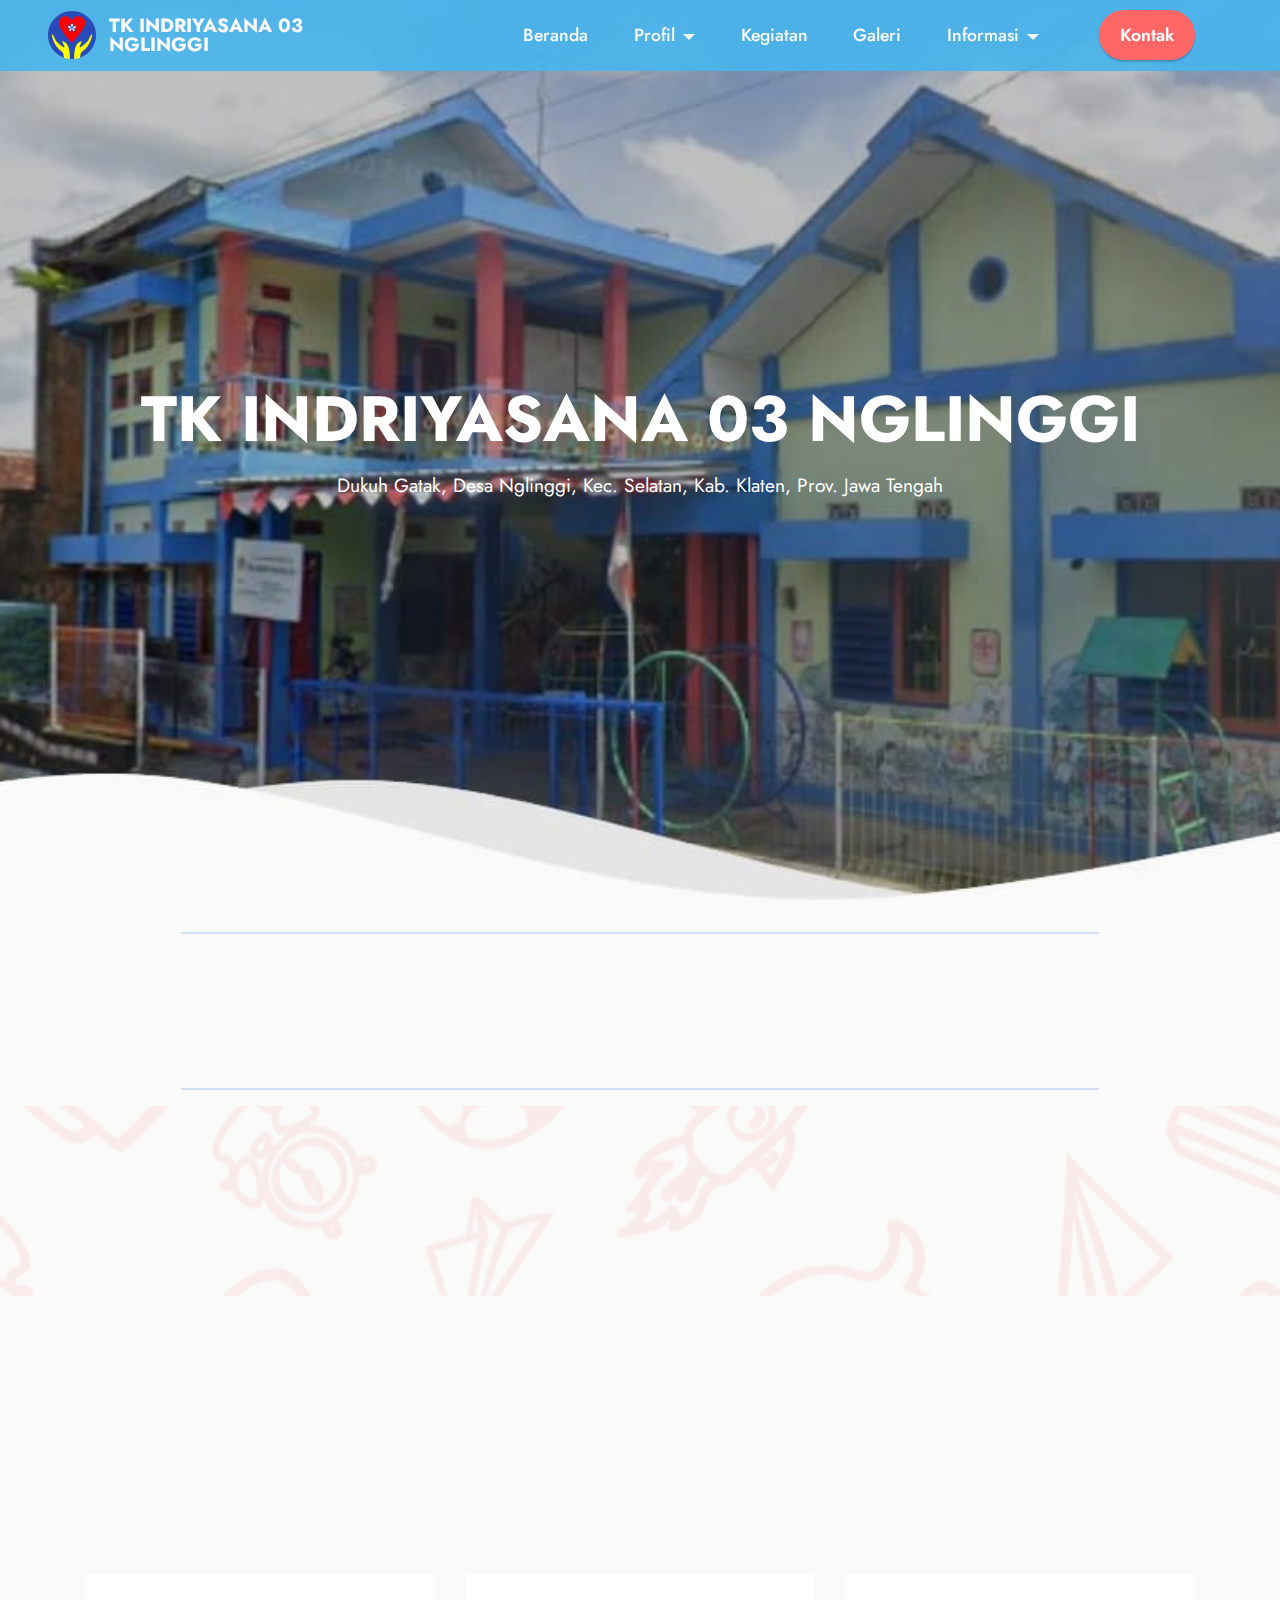
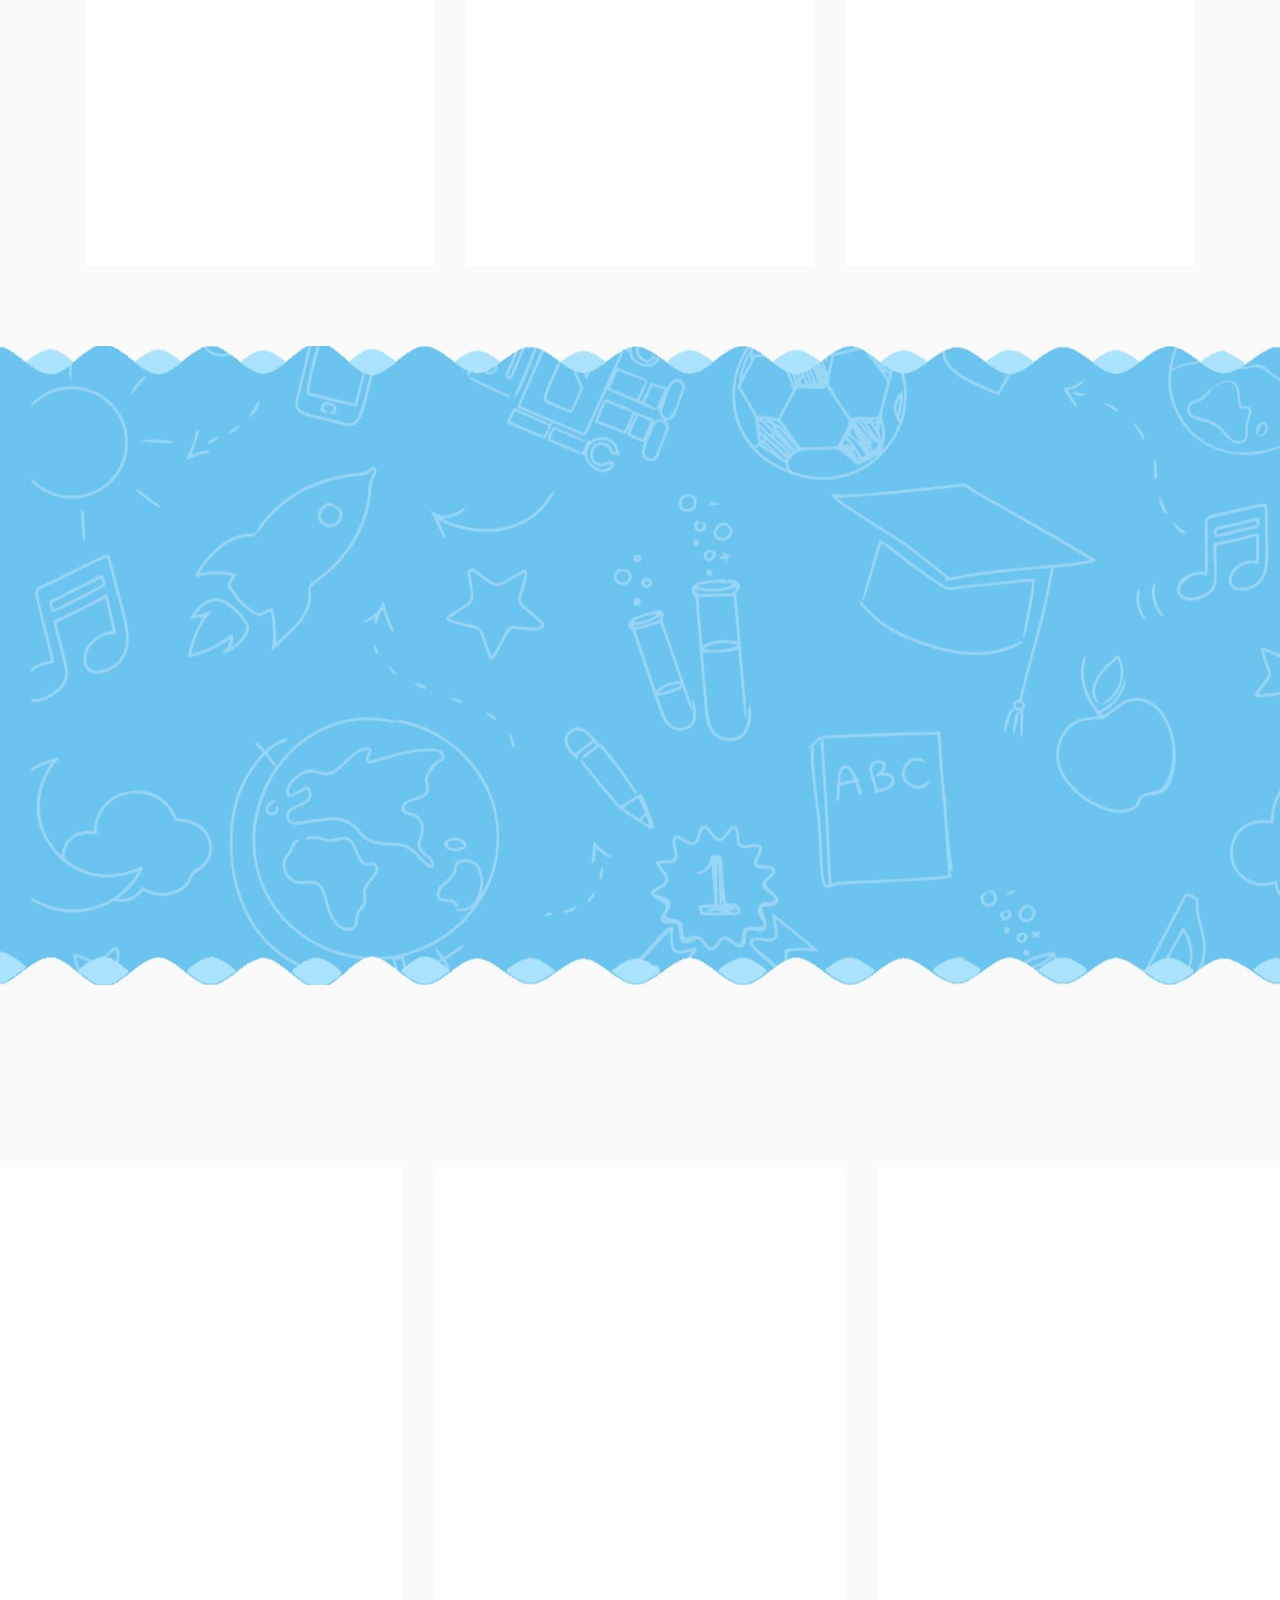
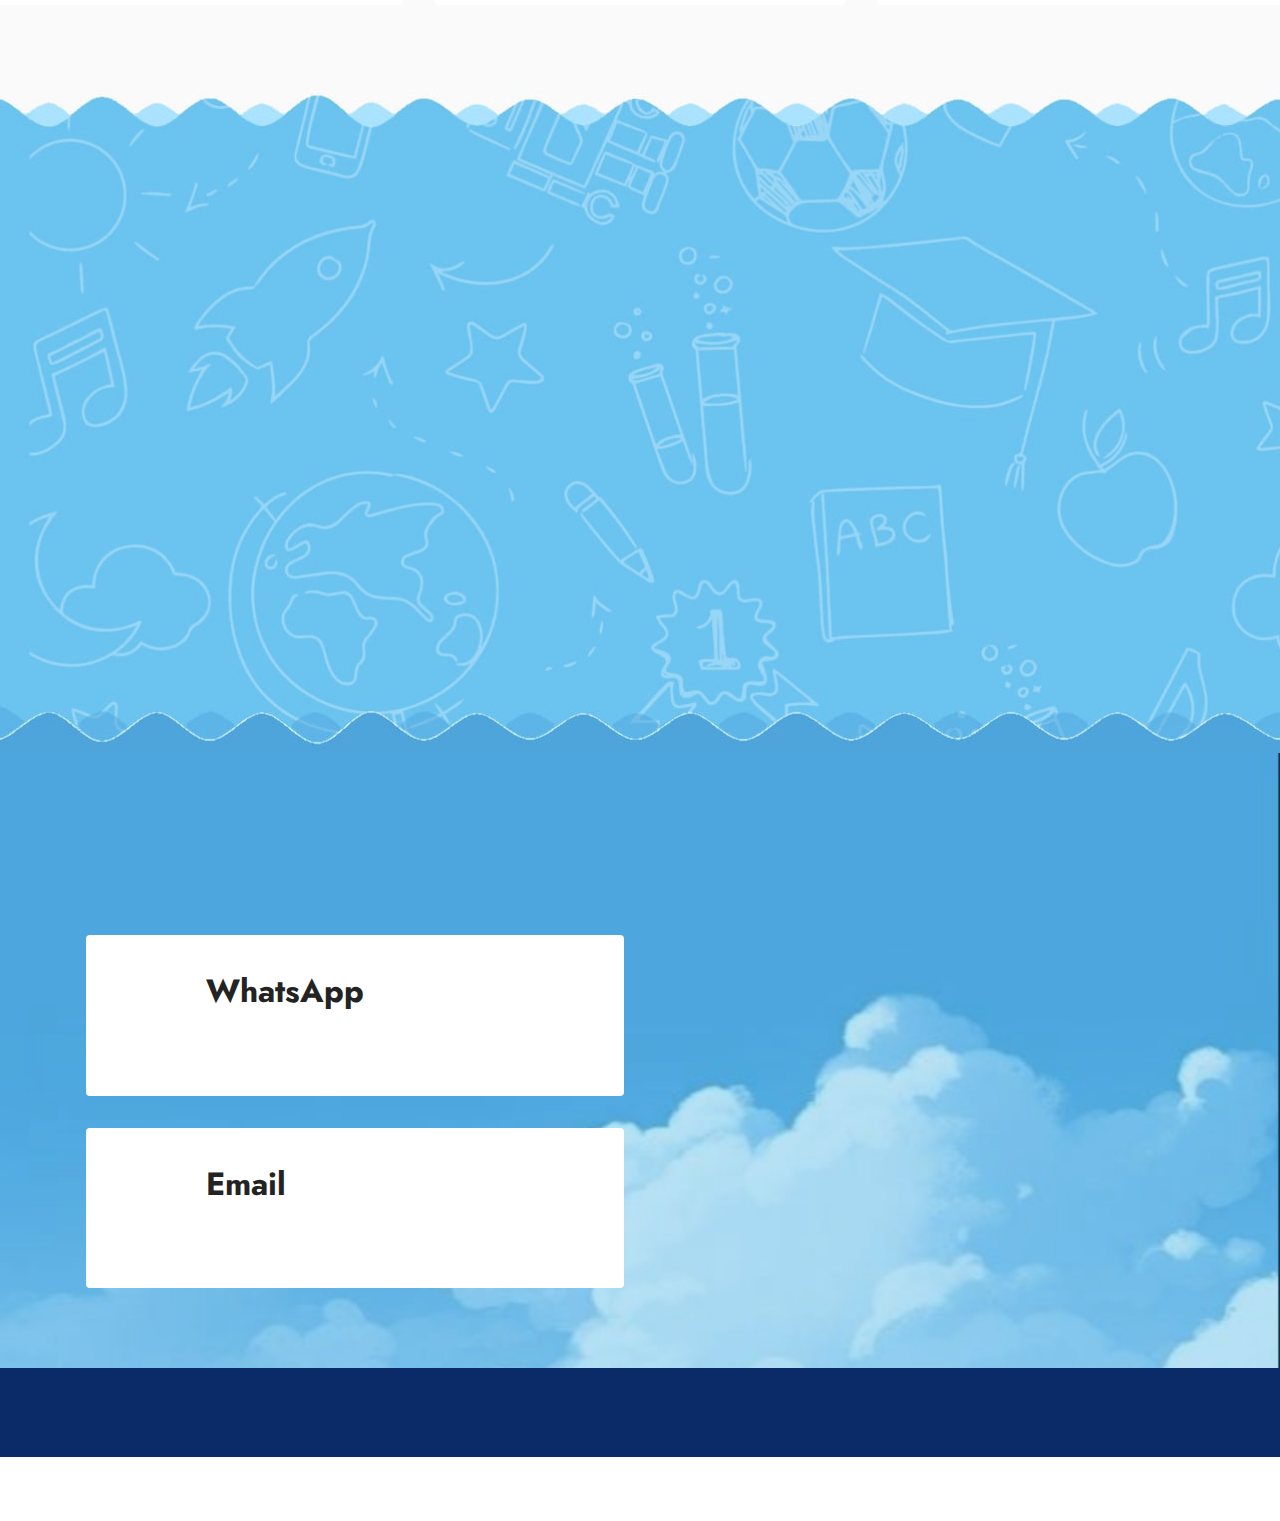
<file: index.html>
<!DOCTYPE html>
<html  >
<head>
  <!-- Site made with Mobirise Website Builder v5.9.6, https://mobirise.com -->
  <meta charset="UTF-8">
  <meta http-equiv="X-UA-Compatible" content="IE=edge">
  <meta name="generator" content="Mobirise v5.9.6, mobirise.com">
  <meta name="viewport" content="width=device-width, initial-scale=1, minimum-scale=1">
  <link rel="shortcut icon" href="assets/images/channels4-profile-fotor-202404188264-96x96.png" type="image/x-icon">
  <meta name="description" content="">
  
  
  <title>TK INDRIYASANA 03 NGLINGGI</title>
  <link rel="stylesheet" href="assets/web/assets/mobirise-icons2/mobirise2.css">
  <link rel="stylesheet" href="assets/bootstrap/css/bootstrap.min.css">
  <link rel="stylesheet" href="assets/bootstrap/css/bootstrap-grid.min.css">
  <link rel="stylesheet" href="assets/bootstrap/css/bootstrap-reboot.min.css">
  <link rel="stylesheet" href="assets/parallax/jarallax.css">
  <link rel="stylesheet" href="assets/animatecss/animate.css">
  <link rel="stylesheet" href="assets/dropdown/css/style.css">
  <link rel="stylesheet" href="assets/socicon/css/styles.css">
  <link rel="stylesheet" href="assets/theme/css/style.css">
  <link rel="preload" href="https://fonts.googleapis.com/css?family=Jost:100,200,300,400,500,600,700,800,900,100i,200i,300i,400i,500i,600i,700i,800i,900i&display=swap" as="style" onload="this.onload=null;this.rel='stylesheet'">
  <noscript><link rel="stylesheet" href="https://fonts.googleapis.com/css?family=Jost:100,200,300,400,500,600,700,800,900,100i,200i,300i,400i,500i,600i,700i,800i,900i&display=swap"></noscript>
  <link rel="preload" as="style" href="assets/mobirise/css/mbr-additional.css"><link rel="stylesheet" href="assets/mobirise/css/mbr-additional.css" type="text/css">

  
  
  
</head>
<body>
  
  <section data-bs-version="5.1" class="menu menu2 cid-udGkmH6axT" once="menu" id="menu2-32">
    
    <nav class="navbar navbar-dropdown navbar-fixed-top navbar-expand-lg">
        <div class="container-fluid">
            <div class="navbar-brand">
                <span class="navbar-logo">
                    
                        <img src="assets/images/channels4-profile-fotor-202404188264-96x96.png" alt="Mobirise Website Builder" style="height: 3rem;">
                    
                </span>
                <span class="navbar-caption-wrap"><a class="navbar-caption text-white text-primary display-7" href="index.html">TK INDRIYASANA 03 <br>NGLINGGI</a></span>
            </div>
            <button class="navbar-toggler" type="button" data-toggle="collapse" data-bs-toggle="collapse" data-target="#navbarSupportedContent" data-bs-target="#navbarSupportedContent" aria-controls="navbarNavAltMarkup" aria-expanded="false" aria-label="Toggle navigation">
                <div class="hamburger">
                    <span></span>
                    <span></span>
                    <span></span>
                    <span></span>
                </div>
            </button>
            <div class="collapse navbar-collapse" id="navbarSupportedContent">
                <ul class="navbar-nav nav-dropdown" data-app-modern-menu="true"><li class="nav-item"><a class="nav-link link text-white display-4" href="index.html">Beranda</a></li><li class="nav-item dropdown"><a class="nav-link link dropdown-toggle text-white show display-4" href="https://mobiri.se" data-toggle="dropdown-submenu" data-bs-toggle="dropdown" data-bs-auto-close="outside" aria-expanded="false">Profil</a><div class="dropdown-menu show" aria-labelledby="dropdown-567" data-bs-popper="none"><a class="dropdown-item text-white text-primary display-4" href="Sejarah.html">Sejarah</a><a class="dropdown-item text-white text-primary display-4" href="Visi, Misi, dan Tujuan.html">Visi, Misi, dan Tujuan</a><a class="dropdown-item text-white text-primary display-4" href="Struktur Organisasi.html">Struktur Organisasi</a><a class="show dropdown-item text-white text-primary display-4" href="Data Guru.html">Data Guru</a><a class="show dropdown-item text-white text-primary display-4" href="Identitas.html">Identitas TK</a></div></li><li class="nav-item"><a class="nav-link link text-white text-primary display-4" href="Kegiatan.html" aria-expanded="false">Kegiatan</a></li>
                    <li class="nav-item"><a class="nav-link link text-white text-primary display-4" href="Galeri.html">Galeri</a></li>
                    <li class="nav-item dropdown"><a class="nav-link link dropdown-toggle text-white show display-4" href="https://mobiri.se" data-toggle="dropdown-submenu" data-bs-toggle="dropdown" data-bs-auto-close="outside" aria-expanded="true">Informasi</a><div class="dropdown-menu show" aria-labelledby="dropdown-361" data-bs-popper="none"><a class="dropdown-item text-white text-primary display-4" href="Pengumuman.html">Pengumuman</a><a class="dropdown-item text-white text-primary display-4" href="Pendaftaran.html">Pendaftaran</a></div>
                    </li></ul>
                
                <div class="navbar-buttons mbr-section-btn"><a class="btn btn-success display-4" href="Kontak.html">Kontak</a></div>
            </div>
        </div>
    </nav>
</section>

<section data-bs-version="5.1" class="header18 cid-u93ka7ku4t mbr-fullscreen" id="header18-0">

    

    
    <div class="mbr-overlay" style="opacity: 0; background-color: rgb(0, 0, 0);"></div>

    <div class="align-center container-fluid">
        <div class="row justify-content-center">
            <div class="col-12 col-lg-12">
                <h1 class="mbr-section-title mbr-fonts-style mbr-white mb-3 display-1"><strong>TK INDRIYASANA 03 NGLINGGI</strong></h1>
                
                <p class="mbr-text mbr-fonts-style mbr-white display-7">Dukuh Gatak, Desa Nglinggi, Kec. Selatan, Kab. Klaten, Prov. Jawa Tengah</p>
                
            </div>
        </div>
    </div>
</section>

<section data-bs-version="5.1" class="content6 cid-ue8U0f167x" id="content6-4u">
    
    <div class="container">
        <div class="row justify-content-center">
            <div class="col-md-12 col-lg-10">
                <hr class="line">
                <p class="mbr-text align-center mbr-fonts-style my-4 display-2"><strong>Selamat Datang di Website TK Indriyasana 03 Nglinggi</strong></p>
                <hr class="line">
            </div>
        </div>
    </div>
</section>

<section data-bs-version="5.1" class="image1 cid-ubviYFPALt mbr-parallax-background" id="image1-2f">
    

    
    <div class="mbr-overlay" style="opacity: 0.9; background-color: rgb(250, 250, 250);">
    </div>

    <div class="container">
        <div class="row align-items-center">
            <div class="col-12 col-lg-6">
                <div class="image-wrapper">
                    <img src="assets/images/whatsapp-image-2024-05-30-at-23.17.44-1076x526.jpg" alt="Mobirise Website Builder">
                    
                </div>
            </div>
            <div class="col-12 col-lg">
                <div class="text-wrapper">
                    <h3 class="mbr-section-title mbr-fonts-style mb-3 display-2"><strong>TENTANG</strong><br></h3>
                    <p class="mbr-text mbr-fonts-style display-7">TK Indriyasana 03 Nglinggi ini mengajarkan anak untuk mempersiapkan diri ke jenjang selanjutnya. Proses kegiatan belajar mengajar pada TK Indriyasana 03 Nglinggi ini sangat menyenangkan, dengan menggunakan metode bermain dan belajar.</p>
                </div>
            </div>
        </div>
    </div>
</section>

<section data-bs-version="5.1" class="features20 cid-ue4uSLppdm" id="features020-4t">
	

	
	
	<div class="container">
		
		<div class="row">
			<div class="item features-without-image col-12 col-md-6 col-lg-4">
				<div class="item-wrapper">
					<div class="card-box align-left">
						<div class="img-wrapper mb-3">
							<a href="page1.html"><img src="assets/images/screenshot-2024-05-29-142902-160x77.png" alt=""></a>
						</div>
						<h5 class="card-title mbr-fonts-style display-7"><strong><a href="page1.html" class="text-primary">Sejarah</a></strong></h5>
						<p class="card-text mbr-fonts-style display-7">Asal-usul berdirinya TK Indriyasana 03 Nglinggi.<br><br></p>
					</div>
				</div>
			</div>
			<div class="item features-without-image col-12 col-md-6 col-lg-4">
				<div class="item-wrapper">
					<div class="card-box align-left">
						<div class="img-wrapper mb-3">
							<a href="page2.html"><img src="assets/images/img-20230223-wa0037-160x120.jpg" alt=""></a>
						</div>
						<h5 class="card-title mbr-fonts-style display-7"><strong><a href="page2.html" class="text-primary">Visi, Misi &amp; Tujuan</a></strong></h5>
						<p class="card-text mbr-fonts-style display-7">Visi, misi, dan tujuan yang menjadi pedoman kami.<br><br></p>
					</div>
				</div>
			</div>
			<div class="item features-without-image col-12 col-md-6 col-lg-4">
				<div class="item-wrapper">
					<div class="card-box align-left">
						<div class="img-wrapper mb-3">
							<a href="page4.html"><img src="assets/images/img-20231031-wa0009-160x90.jpeg" data-slide-to="3" alt=""></a>
						</div>
						<h5 class="card-title mbr-fonts-style display-7"><strong><a href="page4.html" class="text-primary">Guru</a></strong></h5>
						<p class="card-text mbr-fonts-style display-7">Tenaga pendidik yang profesional dan terpercaya.<br><br></p>
					</div>
				</div>
			</div>
		</div>
	</div>
</section>

<section data-bs-version="5.1" class="features12 cid-ue9atdWoYw" id="features12-4y">

    

    
    
    <div class="container">
        <div class="m-0 row align-items-center">
            <div class="col-12 col-lg">
                <div class="card-wrapper">
                    <div class="card-box">
                        <h4 class="card-title mbr-fonts-style mb-4 display-2"><p><strong>KEGIATAN HARIAN</strong></p></h4>
                        <p class="mbr-text mbr-fonts-style mb-4 display-7">
                            Beberapa kegiatan belajar mengajar di TK Indriyasana 03 Nglinggi yang modern serta menyenangkan bagi anak-anak</p>
                        
                        <div class="mbr-section-btn mb-4"><a class="btn btn-success display-4" href="page7.html">Selengkapnya</a></div>
                    </div>
                </div>
            </div>
            <div class="p-0 col-12 col-lg-6 md-pb">
                <div class="image-wrapper">
                    <img src="assets/images/whatsapp-image-2024-05-30-at-16.50.29-d78d8560-1108x831.jpg" alt="Mobirise Website Builder">
                </div>
            </div>
        </div>
    </div>
</section>

<section data-bs-version="5.1" class="slider4 mbr-embla cid-uaUQHF5cl6 mbr-parallax-background" id="slider4-1y">
    
    <div class="mbr-overlay"></div>
    <div class="position-relative text-center">
        <div class="mbr-section-head">
            <h4 class="mbr-section-title mbr-fonts-style align-center mb-0 display-1"><strong>Foto Kegiatan</strong><br></h4>
            
        </div>
        <div class="embla mt-4" data-skip-snaps="true" data-align="center" data-contain-scroll="trimSnaps" data-loop="true" data-auto-play="true" data-auto-play-interval="5" data-draggable="true">
            <div class="embla__viewport container-fluid">
                <div class="embla__container">
                    <div class="embla__slide slider-image item active" style="margin-left: 1rem; margin-right: 1rem;">
                        <div class="slide-content">
                            <div class="item-wrapper">
                                <div class="item-img">
                                    <img src="assets/images/img-20230329-wa0027-1000x750.jpg" alt="Mobirise Website Builder" data-slide-to="4" data-bs-slide-to="4">
                                </div>
                            </div>
                            <div class="item-content">
                                <h5 class="item-title mbr-fonts-style display-7"><strong>Kegiatan Kunjungan Pemadam Kebakaran</strong></h5>
                                
                                
                            </div>
                            
                        </div>
                    </div><div class="embla__slide slider-image item" style="margin-left: 1rem; margin-right: 1rem;">
                        <div class="slide-content">
                            <div class="item-wrapper">
                                <div class="item-img">
                                    <img src="assets/images/img20230106082956-1000x750.jpg" alt="Mobirise Website Builder" data-slide-to="0" data-bs-slide-to="0">
                                </div>
                            </div>
                            <div class="item-content">
                                <h5 class="item-title mbr-fonts-style display-7"><strong>Kegiatan Berbagi Kasih</strong></h5>
                                
                                
                            </div>
                            
                        </div>
                    </div>
                    <div class="embla__slide slider-image item" style="margin-left: 1rem; margin-right: 1rem;">
                        <div class="slide-content">
                            <div class="item-wrapper">
                                <div class="item-img">
                                    <img src="assets/images/img-20230223-wa0037-1000x750.jpg" alt="Mobirise Website Builder" data-slide-to="1" data-bs-slide-to="1">
                                </div>
                            </div>
                            <div class="item-content">
                                <h5 class="item-title mbr-fonts-style display-7"><strong>Kegiatan Ecopounding</strong></h5>
                                
                                
                            </div>
                            
                        </div>
                    </div>
                    <div class="embla__slide slider-image item" style="margin-left: 1rem; margin-right: 1rem;">
                        <div class="slide-content">
                            <div class="item-wrapper">
                                <div class="item-img">
                                    <img src="assets/images/img-20231130-wa0043-1000x750.jpg" alt="Mobirise Website Builder" data-slide-to="2" data-bs-slide-to="2">
                                </div>
                            </div>
                            <div class="item-content">
                                <h5 class="item-title mbr-fonts-style display-7"><strong>Kegiatan Bertani&nbsp;</strong></h5>
                                
                                
                            </div>
                            
                        </div>
                    </div>
                    
                </div>
            </div>
            <button class="embla__button embla__button--prev">
                <span class="mobi-mbri mobi-mbri-arrow-prev mbr-iconfont" aria-hidden="true"></span>
                <span class="sr-only visually-hidden visually-hidden">Previous</span>
            </button>
            <button class="embla__button embla__button--next">
                <span class="mobi-mbri mobi-mbri-arrow-next mbr-iconfont" aria-hidden="true"></span>
                <span class="sr-only visually-hidden visually-hidden">Next</span>
            </button>
        </div>
    </div>
</section>

<section data-bs-version="5.1" class="article2 cid-ueaiyAIs2y" id="article02-57">
	

	
	

	<div class="container">
		<div class="row justify-content-center">
			<div class="col-12 col-md-12 col-lg-6 image-wrapper">
				<img class="w-100" src="assets/images/whatsapp-image-2024-05-30-at-23.17.44-1-1076x638.jpg" alt="Mobirise Website Builder">
			</div>
			<div class="col-12 col-md-12 col-lg">
				<div class="text-wrapper align-left">
					<h1 class="mbr-section-title mbr-fonts-style mb-4 display-2"><strong>BAGAIMANA MENGAJAK BUAH HATI KE SEKOLAH?</strong><br></h1>
					<p class="mbr-text align-left mbr-fonts-style mb-4 display-7">Untuk mempersiapkan buah hati Anda memasuki sekolah, alangkah baiknya jika Anda mempersiapkan mereka secara mental, bukan hanya secara finansial.<br></p>
					<div class="mbr-section-btn align-left mt-3"><a class="btn btn-secondary display-7" href="page11.html">Hubungi Kami</a></div>
				</div>
			</div>
		</div>
	</div>
</section>

<section data-bs-version="5.1" class="contacts3 map1 cid-u93Njb9iDv" id="contacts3-r">

    

    
    <div class="mbr-overlay" style="opacity: 0.3; background-color: rgb(34, 165, 229);"></div>
    <div class="container">
        <div class="mbr-section-head">
            <h3 class="mbr-section-title mbr-fonts-style align-center mb-0 display-1"><strong>Kontak</strong></h3>
            
        </div>
        <div class="row justify-content-center mt-4">
            <div class="card col-12 col-md-6">
                <div class="card-wrapper">
                    <div class="image-wrapper">
                        <a href="https://wa.me/62818265630"><span class="mbr-iconfont socicon-whatsapp socicon" style="color: rgb(248, 116, 116); fill: rgb(248, 116, 116);"></span></a>
                    </div>
                    <div class="text-wrapper">
                        <h6 class="card-title mbr-fonts-style mb-1 display-5"><strong>WhatsApp</strong></h6>
                        <p class="mbr-text mbr-fonts-style display-7"><a href="https://wa.me/62818265630" class="text-success text-primary">+62 818-265-630&nbsp;(Bu Selly)</a></p>
                    </div>
                </div>
                <div class="card-wrapper">
                    <div class="image-wrapper">
                        <a href="mailto:tkindriyasana3@gmail.com"><span class="mbr-iconfont socicon-mail socicon" style="color: rgb(248, 116, 116); fill: rgb(248, 116, 116);"></span></a>
                    </div>
                    <div class="text-wrapper">
                        <h6 class="card-title mbr-fonts-style mb-1 display-5">
                            <strong>Email</strong>
                        </h6>
                        <p class="mbr-text mbr-fonts-style display-7"><a href="mailto:tkindriyasana3@gmail.com" class="text-success">tkindriyasana3@gmail.com</a></p>
                    </div>
                </div>
            </div>
            <div class="map-wrapper col-12 col-md-6">
                <div class="google-map"><iframe frameborder="0" style="border:0" src="https://www.google.com/maps/embed?pb=!1m18!1m12!1m3!1d996.1728776664124!2d110.57367702860239!3d-7.7009334500451585!2m3!1f0!2f0!3f0!3m2!1i1024!2i768!4f13.1!3m3!1m2!1s0x2e7a430003d3cbb1%3A0xe8f6fad57279eca3!2sTK%20Indriyasana%2003%20Nglinggi!5e0!3m2!1sid!2sid!4v1714356464029!5m2!1sid!2sid" allowfullscreen=""></iframe></div>
            </div>
        </div>
    </div>
</section>

<section data-bs-version="5.1" class="footer7 cid-ueh8bl1b59" once="footers" id="footer7-5b">

    

    

    <div class="container">
        <div class="media-container-row align-center mbr-white">
            <div class="col-12">
                <p class="mbr-text mb-0 mbr-fonts-style display-7">
                    © Copyright 2024 | Benedicto Reynaka Filio Martin - Informatika - Universitas Respati Yogyakarta</p>
            </div>
        </div>
    </div>
</section><section class="display-7" style="padding: 0;align-items: center;justify-content: center;flex-wrap: wrap;    align-content: center;display: flex;position: relative;height: 4rem;"><a href="https://mobiri.se/3090057" style="flex: 1 1;height: 4rem;position: absolute;width: 100%;z-index: 1;"><img alt="" style="height: 4rem;" src="[data-uri]"></a><p style="margin: 0;text-align: center;" class="display-7">&#8204;</p><a style="z-index:1" href="https://mobirise.com/builder/ai-website-generator.html">AI Website Generator</a></section><script src="assets/bootstrap/js/bootstrap.bundle.min.js"></script>  <script src="assets/parallax/jarallax.js"></script>  <script src="assets/smoothscroll/smooth-scroll.js"></script>  <script src="assets/ytplayer/index.js"></script>  <script src="assets/dropdown/js/navbar-dropdown.js"></script>  <script src="assets/embla/embla.min.js"></script>  <script src="assets/embla/script.js"></script>  <script src="assets/theme/js/script.js"></script>  
  
  
 <div id="scrollToTop" class="scrollToTop mbr-arrow-up"><a style="text-align: center;"><i class="mbr-arrow-up-icon mbr-arrow-up-icon-cm cm-icon cm-icon-smallarrow-up"></i></a></div>
    <input name="animation" type="hidden">
  </body>
</html>
</file>
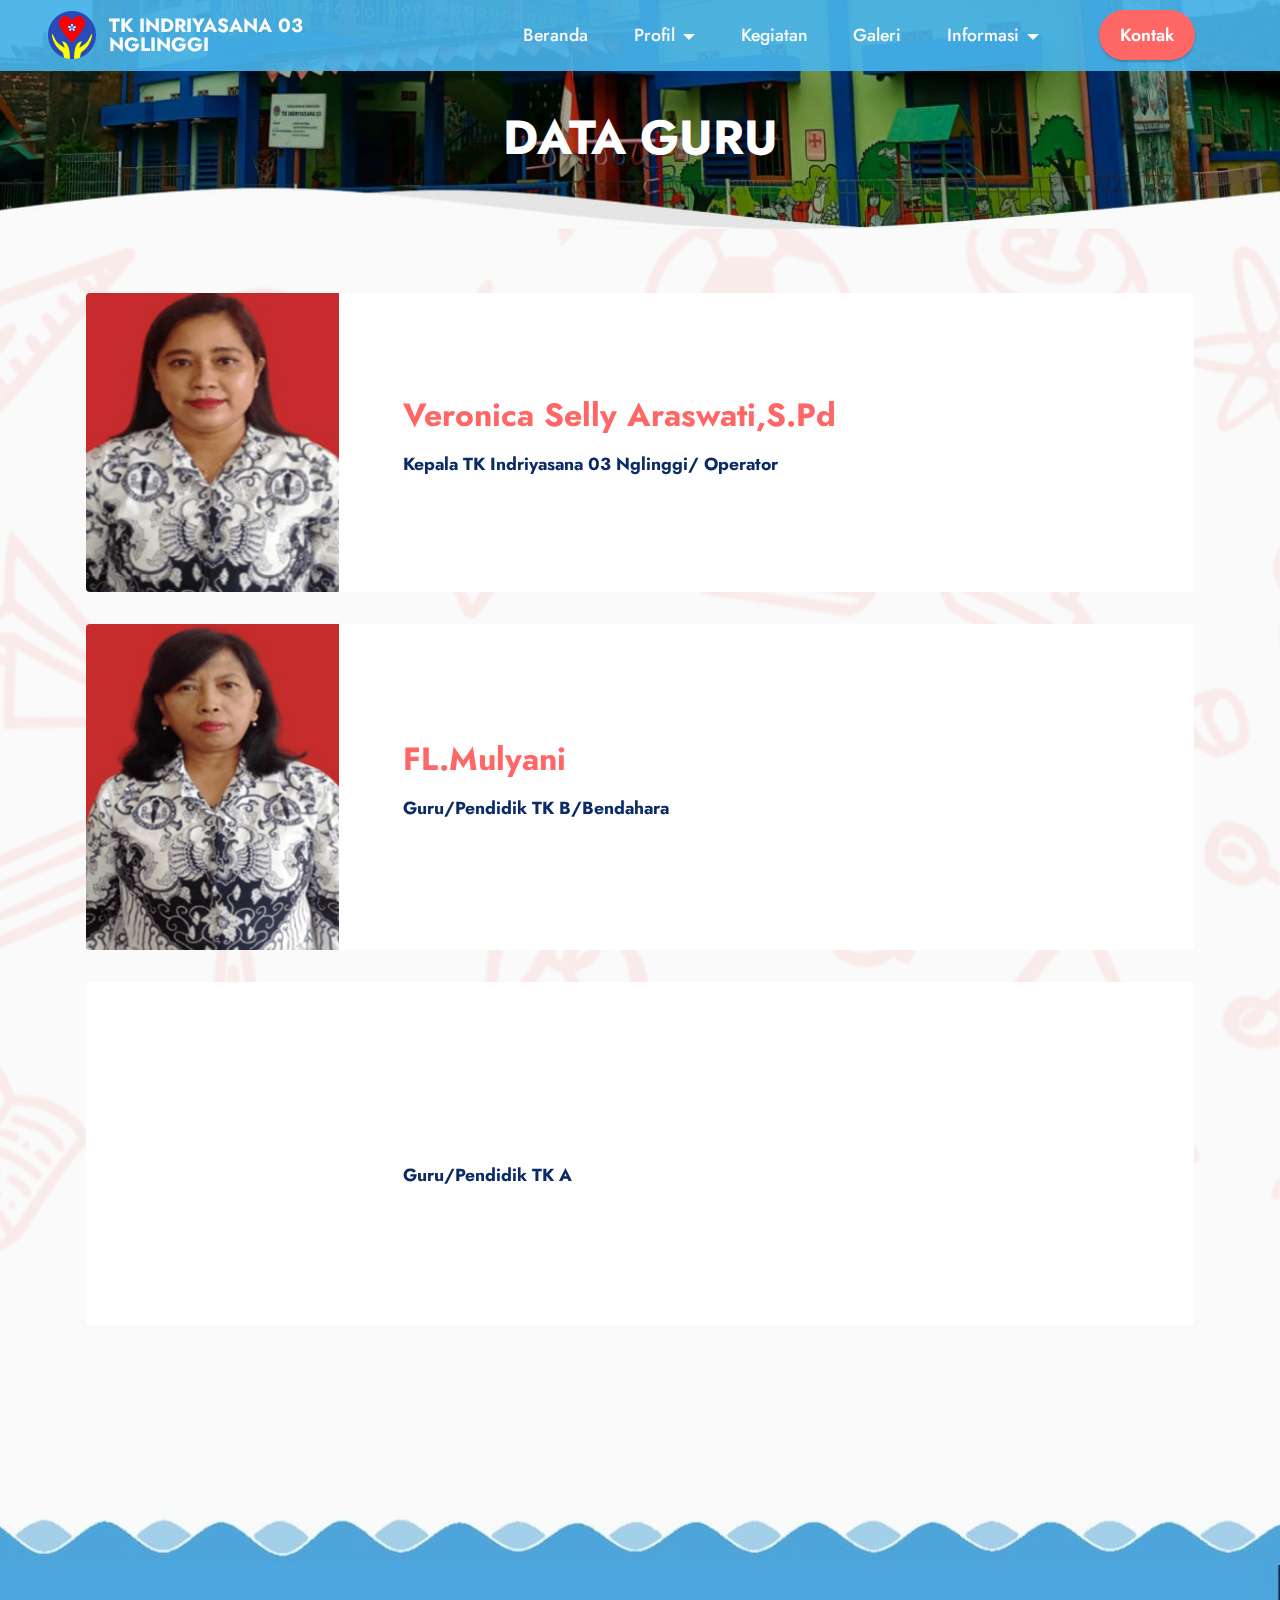
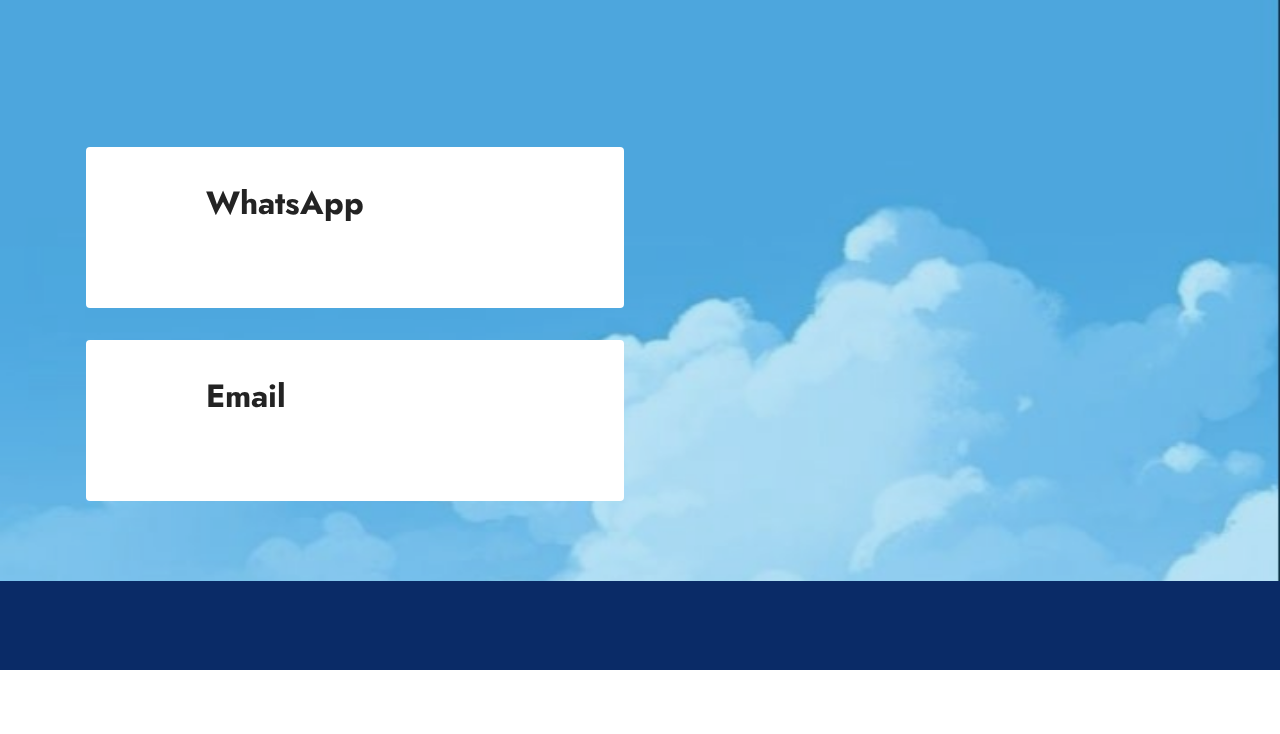
<file: Data Guru.html>
<!DOCTYPE html>
<html  >
<head>
  <!-- Site made with Mobirise Website Builder v5.9.6, https://mobirise.com -->
  <meta charset="UTF-8">
  <meta http-equiv="X-UA-Compatible" content="IE=edge">
  <meta name="generator" content="Mobirise v5.9.6, mobirise.com">
  <meta name="viewport" content="width=device-width, initial-scale=1, minimum-scale=1">
  <link rel="shortcut icon" href="assets/images/channels4-profile-fotor-202404188264-96x96.png" type="image/x-icon">
  <meta name="description" content="">
  
  
  <title>Data Guru</title>
  <link rel="stylesheet" href="assets/web/assets/mobirise-icons2/mobirise2.css">
  <link rel="stylesheet" href="assets/bootstrap/css/bootstrap.min.css">
  <link rel="stylesheet" href="assets/bootstrap/css/bootstrap-grid.min.css">
  <link rel="stylesheet" href="assets/bootstrap/css/bootstrap-reboot.min.css">
  <link rel="stylesheet" href="assets/parallax/jarallax.css">
  <link rel="stylesheet" href="assets/animatecss/animate.css">
  <link rel="stylesheet" href="assets/dropdown/css/style.css">
  <link rel="stylesheet" href="assets/socicon/css/styles.css">
  <link rel="stylesheet" href="assets/theme/css/style.css">
  <link rel="preload" href="https://fonts.googleapis.com/css?family=Jost:100,200,300,400,500,600,700,800,900,100i,200i,300i,400i,500i,600i,700i,800i,900i&display=swap" as="style" onload="this.onload=null;this.rel='stylesheet'">
  <noscript><link rel="stylesheet" href="https://fonts.googleapis.com/css?family=Jost:100,200,300,400,500,600,700,800,900,100i,200i,300i,400i,500i,600i,700i,800i,900i&display=swap"></noscript>
  <link rel="preload" as="style" href="assets/mobirise/css/mbr-additional.css"><link rel="stylesheet" href="assets/mobirise/css/mbr-additional.css" type="text/css">

  
  
  
</head>
<body>
  
  <section data-bs-version="5.1" class="menu menu2 cid-udGkmH6axT" once="menu" id="menu2-32">
    
    <nav class="navbar navbar-dropdown navbar-fixed-top navbar-expand-lg">
        <div class="container-fluid">
            <div class="navbar-brand">
                <span class="navbar-logo">
                    
                        <img src="assets/images/channels4-profile-fotor-202404188264-96x96.png" alt="Mobirise Website Builder" style="height: 3rem;">
                    
                </span>
                <span class="navbar-caption-wrap"><a class="navbar-caption text-white text-primary display-7" href="index.html">TK INDRIYASANA 03 <br>NGLINGGI</a></span>
            </div>
            <button class="navbar-toggler" type="button" data-toggle="collapse" data-bs-toggle="collapse" data-target="#navbarSupportedContent" data-bs-target="#navbarSupportedContent" aria-controls="navbarNavAltMarkup" aria-expanded="false" aria-label="Toggle navigation">
                <div class="hamburger">
                    <span></span>
                    <span></span>
                    <span></span>
                    <span></span>
                </div>
            </button>
            <div class="collapse navbar-collapse" id="navbarSupportedContent">
                <ul class="navbar-nav nav-dropdown" data-app-modern-menu="true"><li class="nav-item"><a class="nav-link link text-white display-4" href="index.html">Beranda</a></li><li class="nav-item dropdown"><a class="nav-link link dropdown-toggle text-white show display-4" href="https://mobiri.se" data-toggle="dropdown-submenu" data-bs-toggle="dropdown" data-bs-auto-close="outside" aria-expanded="false">Profil</a><div class="dropdown-menu show" aria-labelledby="dropdown-567" data-bs-popper="none"><a class="dropdown-item text-white text-primary display-4" href="Sejarah.html">Sejarah</a><a class="dropdown-item text-white text-primary display-4" href="Visi, Misi, dan Tujuan.html">Visi, Misi, dan Tujuan</a><a class="dropdown-item text-white text-primary display-4" href="Struktur Organisasi.html">Struktur Organisasi</a><a class="show dropdown-item text-white text-primary display-4" href="Data Guru.html">Data Guru</a><a class="show dropdown-item text-white text-primary display-4" href="Identitas.html">Identitas TK</a></div></li><li class="nav-item"><a class="nav-link link text-white text-primary display-4" href="Kegiatan.html" aria-expanded="false">Kegiatan</a></li>
                    <li class="nav-item"><a class="nav-link link text-white text-primary display-4" href="Galeri.html">Galeri</a></li>
                    <li class="nav-item dropdown open"><a class="nav-link link dropdown-toggle text-white show display-4" href="https://mobiri.se" data-toggle="dropdown-submenu" data-bs-toggle="dropdown" data-bs-auto-close="outside" aria-expanded="true">Informasi</a><div class="dropdown-menu show" aria-labelledby="dropdown-361" data-bs-popper="none"><a class="dropdown-item text-white text-primary display-4" href="Pengumuman.html">Pengumuman</a><a class="dropdown-item text-white text-primary display-4" href="Pendaftaran.html">Pendaftaran</a></div>
                    </li></ul>
                
                <div class="navbar-buttons mbr-section-btn"><a class="btn btn-success display-4" href="Kontak.html">Kontak</a></div>
            </div>
        </div>
    </nav>
</section>

<section data-bs-version="5.1" class="info1 cid-ueAJyTcCME" id="info1-7j">
    

    
    
    <div class="align-center container">
        <div class="row justify-content-center">
            <div class="col-12 col-lg-8">
                <h3 class="mbr-section-title mb-4 mbr-fonts-style display-2"><strong>DATA GURU</strong></h3>
                
                
            </div>
        </div>
    </div>
</section>

<section data-bs-version="5.1" class="team2 cid-u93PPq3848 mbr-parallax-background" xmlns="http://www.w3.org/1999/html" id="team2-13">
    

    
    <div class="mbr-overlay" style="opacity: 0.9; background-color: rgb(250, 250, 250);">
    </div>
    <div class="container">
        <div class="item features-image">
            <div class="item-wrapper">
                <div class="row align-items-center">
                    <div class="col-12 col-md-3">
                        <div class="image-wrapper">
                            <img src="assets/images/screenshot-2024-05-02-154859-298x290.png" alt="Mobirise Website Builder">
                        </div>
                    </div>
                    <div class="col-12 col-md">
                        <div class="card-box">
                            <h5 class="card-title mbr-fonts-style m-0 mb-3 display-5"><strong>Veronica Selly Araswati,S.Pd</strong></h5>
                            <h6 class="card-subtitle mbr-fonts-style mb-3 display-4"><strong>Kepala TK Indriyasana 03 Nglinggi/ Operator</strong></h6>
                            
                            
                        </div>
                    </div>
                </div>
            </div>
        </div>
        <div class="item features-image">
            <div class="item-wrapper">
                <div class="row align-items-center">
                    <div class="col-12 col-md-3">
                        <div class="image-wrapper">
                            <img src="assets/images/screenshot-2024-05-02-155206-339x403.png" alt="Mobirise Website Builder">
                        </div>
                    </div>
                    <div class="col-12 col-md">
                        <div class="card-box">
                            <h5 class="card-title mbr-fonts-style m-0 mb-3 display-5"><strong>FL.Mulyani</strong></h5>
                            <h6 class="card-subtitle mbr-fonts-style mb-3 display-4"><strong>Guru/Pendidik TK B/Bendahara</strong></h6>
                            
                            
                        </div>
                    </div>
                </div>
            </div>
        </div>
        <div class="item features-image">
            <div class="item-wrapper">
                <div class="row align-items-center">
                    <div class="col-12 col-md-3">
                        <div class="image-wrapper">
                            <img src="assets/images/screenshot-2024-05-02-155448-292x395.png" alt="Mobirise Website Builder">
                        </div>
                    </div>
                    <div class="col-12 col-md">
                        <div class="card-box">
                            <h5 class="card-title mbr-fonts-style m-0 mb-3 display-5"><strong>Feri Wigya Sulistiowati</strong></h5>
                            <h6 class="card-subtitle mbr-fonts-style mb-3 display-4"><strong>Guru/Pendidik TK A</strong></h6>
                            
                            
                        </div>
                    </div>
                </div>
            </div>
        </div>
    </div>
</section>

<section data-bs-version="5.1" class="info3 cid-ueTdZ26LyH" id="info3-80">

    

    
    <div class="mbr-overlay" style="opacity: 0; background-color: rgb(68, 121, 217);">
    </div>

    <div class="container">
        <div class="row justify-content-center">
            <div class="card col-12 col-lg-10">
                <div class="card-wrapper">
                    <div class="card-box align-center">
                        
                        
                        
                    </div>
                </div>
            </div>
        </div>
    </div>
</section>

<section data-bs-version="5.1" class="contacts3 map1 cid-uhxCFSa16h" id="contacts3-8k">

    

    
    <div class="mbr-overlay" style="opacity: 0.3; background-color: rgb(34, 165, 229);"></div>
    <div class="container">
        <div class="mbr-section-head">
            <h3 class="mbr-section-title mbr-fonts-style align-center mb-0 display-1"><strong>Kontak</strong></h3>
            
        </div>
        <div class="row justify-content-center mt-4">
            <div class="card col-12 col-md-6">
                <div class="card-wrapper">
                    <div class="image-wrapper">
                        <a href="https://wa.me/62818265630"><span class="mbr-iconfont socicon-whatsapp socicon" style="color: rgb(248, 116, 116); fill: rgb(248, 116, 116);"></span></a>
                    </div>
                    <div class="text-wrapper">
                        <h6 class="card-title mbr-fonts-style mb-1 display-5"><strong>WhatsApp</strong></h6>
                        <p class="mbr-text mbr-fonts-style display-7"><a href="https://wa.me/62818265630" class="text-success text-primary">+62 818-265-630&nbsp;(Bu Selly)</a></p>
                    </div>
                </div>
                <div class="card-wrapper">
                    <div class="image-wrapper">
                        <a href="mailto:tkindriyasana3@gmail.com"><span class="mbr-iconfont socicon-mail socicon" style="color: rgb(248, 116, 116); fill: rgb(248, 116, 116);"></span></a>
                    </div>
                    <div class="text-wrapper">
                        <h6 class="card-title mbr-fonts-style mb-1 display-5">
                            <strong>Email</strong>
                        </h6>
                        <p class="mbr-text mbr-fonts-style display-7"><a href="mailto:tkindriyasana3@gmail.com" class="text-success">tkindriyasana3@gmail.com</a></p>
                    </div>
                </div>
            </div>
            <div class="map-wrapper col-12 col-md-6">
                <div class="google-map"><iframe frameborder="0" style="border:0" src="https://www.google.com/maps/embed?pb=!1m18!1m12!1m3!1d996.1728776664124!2d110.57367702860239!3d-7.7009334500451585!2m3!1f0!2f0!3f0!3m2!1i1024!2i768!4f13.1!3m3!1m2!1s0x2e7a430003d3cbb1%3A0xe8f6fad57279eca3!2sTK%20Indriyasana%2003%20Nglinggi!5e0!3m2!1sid!2sid!4v1714356464029!5m2!1sid!2sid" allowfullscreen=""></iframe></div>
            </div>
        </div>
    </div>
</section>

<section data-bs-version="5.1" class="footer7 cid-ueh8bl1b59" once="footers" id="footer7-5b">

    

    

    <div class="container">
        <div class="media-container-row align-center mbr-white">
            <div class="col-12">
                <p class="mbr-text mb-0 mbr-fonts-style display-7">
                    © Copyright 2024 | Benedicto Reynaka Filio Martin - Informatika - Universitas Respati Yogyakarta</p>
            </div>
        </div>
    </div>
</section><section class="display-7" style="padding: 0;align-items: center;justify-content: center;flex-wrap: wrap;    align-content: center;display: flex;position: relative;height: 4rem;"><a href="https://mobiri.se/3090057" style="flex: 1 1;height: 4rem;position: absolute;width: 100%;z-index: 1;"><img alt="" style="height: 4rem;" src="[data-uri]"></a><p style="margin: 0;text-align: center;" class="display-7">&#8204;</p><a style="z-index:1" href="https://mobirise.com/builder/no-code-website-builder.html">No Code Website Builder</a></section><script src="assets/bootstrap/js/bootstrap.bundle.min.js"></script>  <script src="assets/parallax/jarallax.js"></script>  <script src="assets/smoothscroll/smooth-scroll.js"></script>  <script src="assets/ytplayer/index.js"></script>  <script src="assets/dropdown/js/navbar-dropdown.js"></script>  <script src="assets/theme/js/script.js"></script>  
  
  
 <div id="scrollToTop" class="scrollToTop mbr-arrow-up"><a style="text-align: center;"><i class="mbr-arrow-up-icon mbr-arrow-up-icon-cm cm-icon cm-icon-smallarrow-up"></i></a></div>
    <input name="animation" type="hidden">
  </body>
</html>
</file>
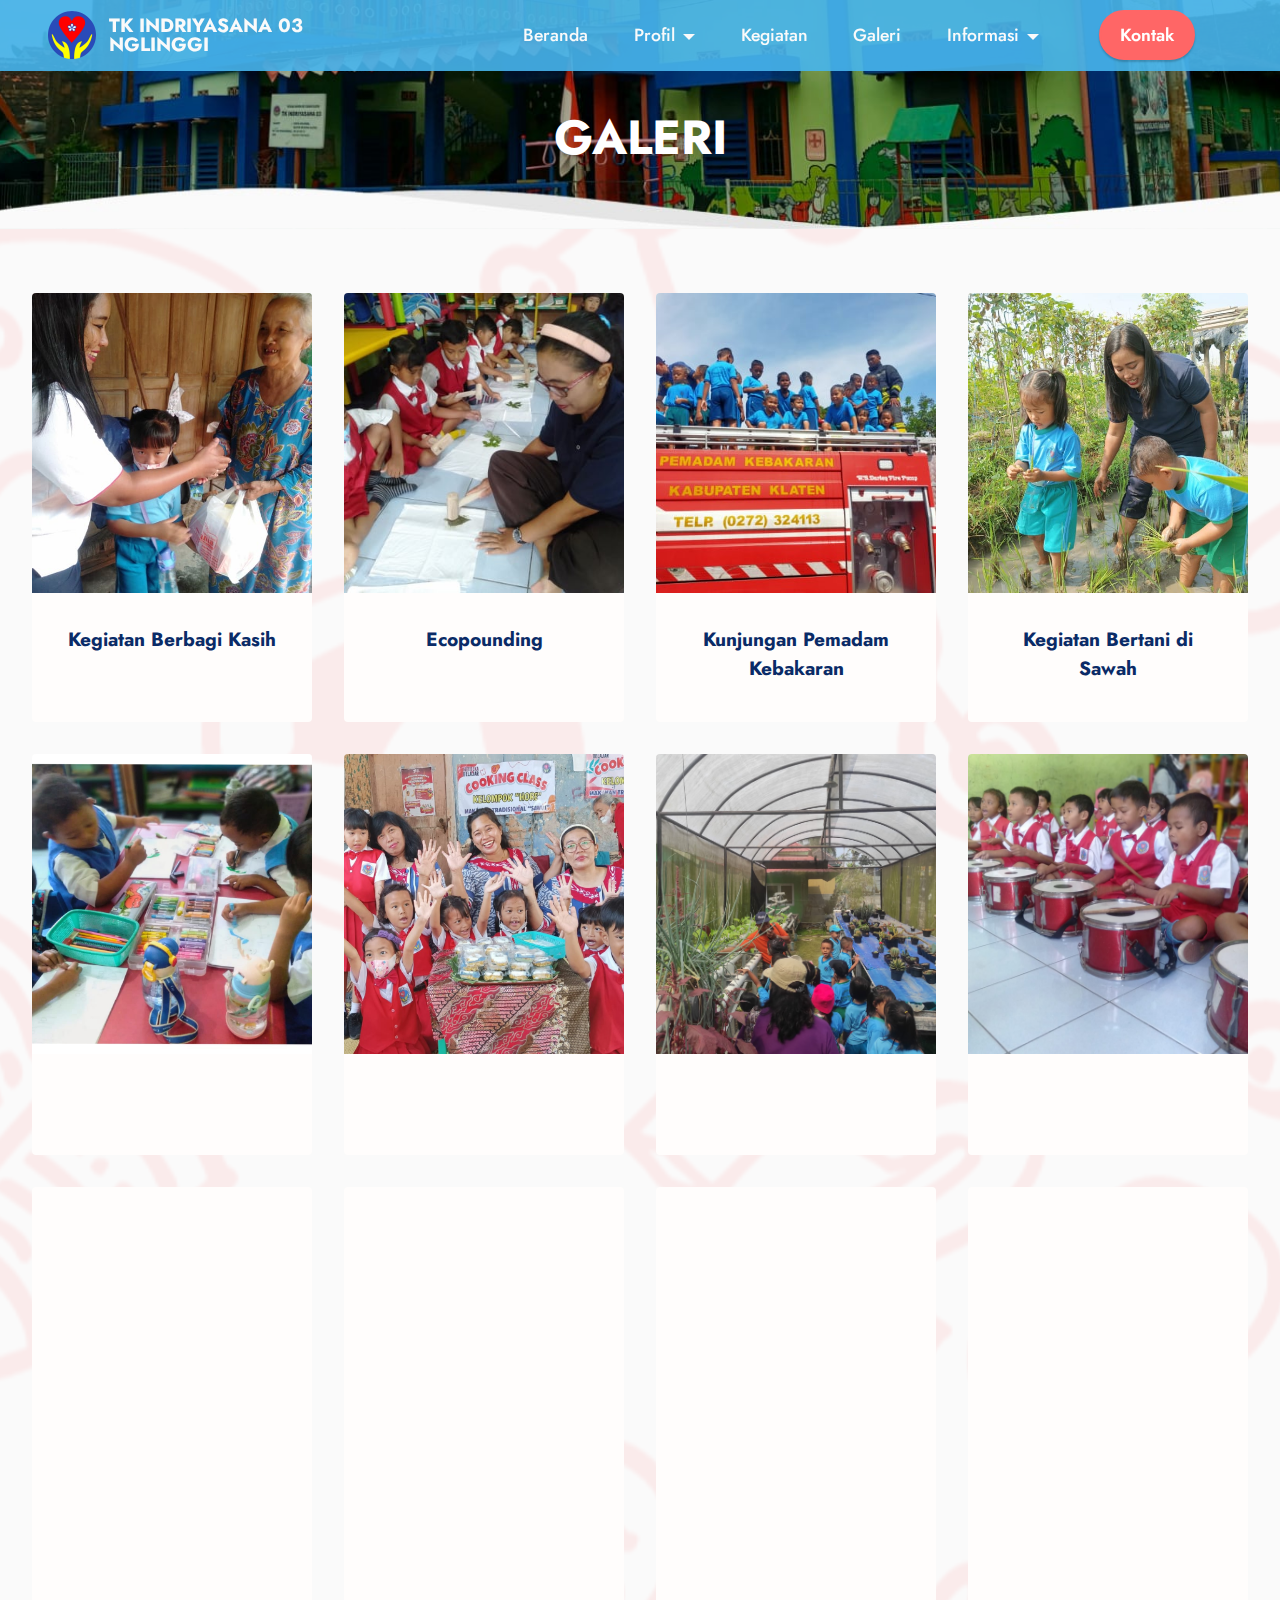
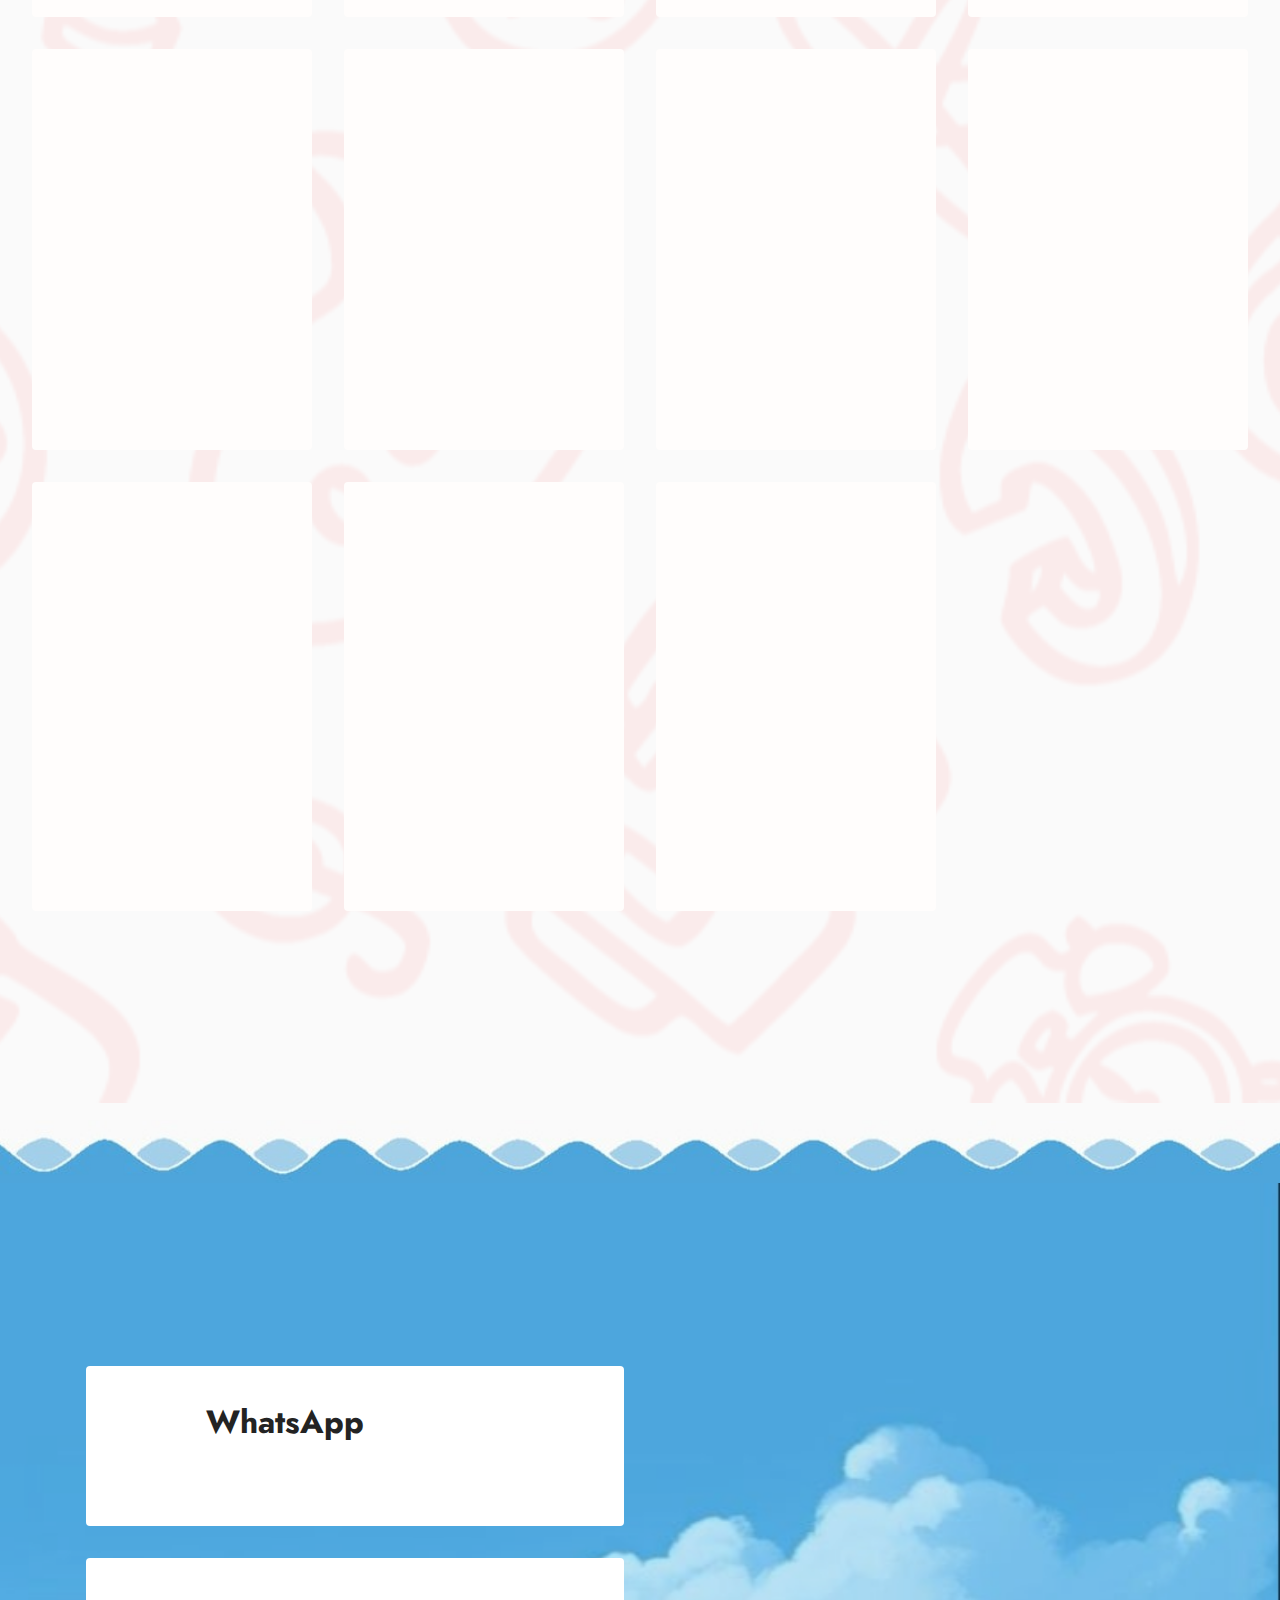
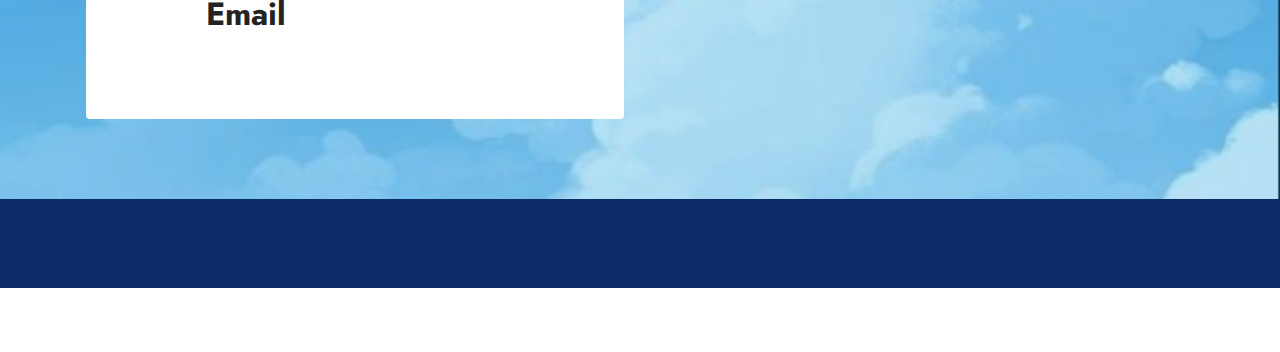
<file: Galeri.html>
<!DOCTYPE html>
<html  >
<head>
  <!-- Site made with Mobirise Website Builder v5.9.6, https://mobirise.com -->
  <meta charset="UTF-8">
  <meta http-equiv="X-UA-Compatible" content="IE=edge">
  <meta name="generator" content="Mobirise v5.9.6, mobirise.com">
  <meta name="viewport" content="width=device-width, initial-scale=1, minimum-scale=1">
  <link rel="shortcut icon" href="assets/images/channels4-profile-fotor-202404188264-96x96.png" type="image/x-icon">
  <meta name="description" content="">
  
  
  <title>Galeri</title>
  <link rel="stylesheet" href="assets/web/assets/mobirise-icons2/mobirise2.css">
  <link rel="stylesheet" href="assets/bootstrap/css/bootstrap.min.css">
  <link rel="stylesheet" href="assets/bootstrap/css/bootstrap-grid.min.css">
  <link rel="stylesheet" href="assets/bootstrap/css/bootstrap-reboot.min.css">
  <link rel="stylesheet" href="assets/parallax/jarallax.css">
  <link rel="stylesheet" href="assets/animatecss/animate.css">
  <link rel="stylesheet" href="assets/dropdown/css/style.css">
  <link rel="stylesheet" href="assets/socicon/css/styles.css">
  <link rel="stylesheet" href="assets/theme/css/style.css">
  <link rel="preload" href="https://fonts.googleapis.com/css?family=Jost:100,200,300,400,500,600,700,800,900,100i,200i,300i,400i,500i,600i,700i,800i,900i&display=swap" as="style" onload="this.onload=null;this.rel='stylesheet'">
  <noscript><link rel="stylesheet" href="https://fonts.googleapis.com/css?family=Jost:100,200,300,400,500,600,700,800,900,100i,200i,300i,400i,500i,600i,700i,800i,900i&display=swap"></noscript>
  <link rel="preload" as="style" href="assets/mobirise/css/mbr-additional.css"><link rel="stylesheet" href="assets/mobirise/css/mbr-additional.css" type="text/css">

  
  
  
</head>
<body>
  
  <section data-bs-version="5.1" class="menu menu2 cid-udGkmH6axT" once="menu" id="menu2-32">
    
    <nav class="navbar navbar-dropdown navbar-fixed-top navbar-expand-lg">
        <div class="container-fluid">
            <div class="navbar-brand">
                <span class="navbar-logo">
                    
                        <img src="assets/images/channels4-profile-fotor-202404188264-96x96.png" alt="Mobirise Website Builder" style="height: 3rem;">
                    
                </span>
                <span class="navbar-caption-wrap"><a class="navbar-caption text-white text-primary display-7" href="index.html">TK INDRIYASANA 03 <br>NGLINGGI</a></span>
            </div>
            <button class="navbar-toggler" type="button" data-toggle="collapse" data-bs-toggle="collapse" data-target="#navbarSupportedContent" data-bs-target="#navbarSupportedContent" aria-controls="navbarNavAltMarkup" aria-expanded="false" aria-label="Toggle navigation">
                <div class="hamburger">
                    <span></span>
                    <span></span>
                    <span></span>
                    <span></span>
                </div>
            </button>
            <div class="collapse navbar-collapse" id="navbarSupportedContent">
                <ul class="navbar-nav nav-dropdown" data-app-modern-menu="true"><li class="nav-item"><a class="nav-link link text-white display-4" href="index.html">Beranda</a></li><li class="nav-item dropdown"><a class="nav-link link dropdown-toggle text-white show display-4" href="https://mobiri.se" data-toggle="dropdown-submenu" data-bs-toggle="dropdown" data-bs-auto-close="outside" aria-expanded="false">Profil</a><div class="dropdown-menu show" aria-labelledby="dropdown-567" data-bs-popper="none"><a class="dropdown-item text-white text-primary display-4" href="Sejarah.html">Sejarah</a><a class="dropdown-item text-white text-primary display-4" href="Visi, Misi, dan Tujuan.html">Visi, Misi, dan Tujuan</a><a class="dropdown-item text-white text-primary display-4" href="Struktur Organisasi.html">Struktur Organisasi</a><a class="show dropdown-item text-white text-primary display-4" href="Data Guru.html">Data Guru</a><a class="show dropdown-item text-white text-primary display-4" href="Identitas.html">Identitas TK</a></div></li><li class="nav-item"><a class="nav-link link text-white text-primary display-4" href="Kegiatan.html" aria-expanded="false">Kegiatan</a></li>
                    <li class="nav-item"><a class="nav-link link text-white text-primary display-4" href="Galeri.html">Galeri</a></li>
                    <li class="nav-item dropdown open"><a class="nav-link link dropdown-toggle text-white show display-4" href="https://mobiri.se" data-toggle="dropdown-submenu" data-bs-toggle="dropdown" data-bs-auto-close="outside" aria-expanded="true">Informasi</a><div class="dropdown-menu show" aria-labelledby="dropdown-361" data-bs-popper="none"><a class="dropdown-item text-white text-primary display-4" href="Pengumuman.html">Pengumuman</a><a class="dropdown-item text-white text-primary display-4" href="Pendaftaran.html">Pendaftaran</a></div>
                    </li></ul>
                
                <div class="navbar-buttons mbr-section-btn"><a class="btn btn-success display-4" href="Kontak.html">Kontak</a></div>
            </div>
        </div>
    </nav>
</section>

<section data-bs-version="5.1" class="info1 cid-ueAJYKV2Zv" id="info1-7l">
    

    
    
    <div class="align-center container">
        <div class="row justify-content-center">
            <div class="col-12 col-lg-8">
                <h3 class="mbr-section-title mb-4 mbr-fonts-style display-2"><strong>GALERI</strong></h3>
                
                
            </div>
        </div>
    </div>
</section>

<section data-bs-version="5.1" class="gallery3 cid-udWrsFOv53" id="gallery3-4i">
    
    <div class="mbr-overlay"></div>
    <div class="container-fluid">
        
        <div class="row mt-4">
            <div class="item features-image сol-12 col-md-6 col-lg-3">
                <div class="item-wrapper">
                    <div class="item-img">
                        <img src="assets/images/img20230106083205-518x691.jpg" alt="Mobirise Website Builder" data-slide-to="0" data-bs-slide-to="0">
                    </div>
                    <div class="item-content">
                        <h5 class="item-title mbr-fonts-style display-7"><strong>Kegiatan Berbagi Kasih</strong></h5>
                        
                        
                    </div>
                    
                </div>
            </div>
            <div class="item features-image сol-12 col-md-6 col-lg-3">
                <div class="item-wrapper">
                    <div class="item-img">
                        <img src="assets/images/img20230223082428-518x389.jpg" alt="Mobirise Website Builder" data-slide-to="1" data-bs-slide-to="1">
                    </div>
                    <div class="item-content">
                        <h5 class="item-title mbr-fonts-style display-7"><strong>Ecopounding</strong></h5>
                        
                        
                    </div>
                    
                </div>
            </div>
            <div class="item features-image сol-12 col-md-6 col-lg-3">
                <div class="item-wrapper">
                    <div class="item-img">
                        <img src="assets/images/img-20230329-wa0065-518x389.jpg" alt="Mobirise Website Builder" data-slide-to="2" data-bs-slide-to="2">
                    </div>
                    <div class="item-content">
                        <h5 class="item-title mbr-fonts-style display-7"><strong>Kunjungan Pemadam Kebakaran</strong></h5>
                        
                        
                    </div>
                    
                </div>
            </div>
            <div class="item features-image сol-12 col-md-6 col-lg-3">
                <div class="item-wrapper">
                    <div class="item-img">
                        <img src="assets/images/img-20231130-wa0032-518x691.jpg" alt="Mobirise Website Builder" title="" data-slide-to="3" data-bs-slide-to="3">
                    </div>
                    <div class="item-content">
                        <h5 class="item-title mbr-fonts-style display-7"><strong>Kegiatan Bertani di Sawah</strong></h5>
                        
                        
                    </div>
                    
                </div>
            </div><div class="item features-image сol-12 col-md-6 col-lg-3">
                <div class="item-wrapper">
                    <div class="item-img">
                        <img src="assets/images/whatsapp-image-2024-05-30-at-16.50.29-d78d8560-1280x960.jpg" alt="Mobirise Website Builder" title="" data-slide-to="4" data-bs-slide-to="4">
                    </div>
                    <div class="item-content">
                        <h5 class="item-title mbr-fonts-style display-7"><strong>Kegiatan Mewarnai</strong></h5>
                        
                        
                    </div>
                    
                </div>
            </div><div class="item features-image сol-12 col-md-6 col-lg-3">
                <div class="item-wrapper">
                    <div class="item-img">
                        <img src="assets/images/img-20230921-wa0034-1600x1200.jpeg" alt="Mobirise Website Builder" title="" data-slide-to="5" data-bs-slide-to="5">
                    </div>
                    <div class="item-content">
                        <h5 class="item-title mbr-fonts-style display-7"><strong>Cooking Class</strong></h5>
                        
                        
                    </div>
                    
                </div>
            </div><div class="item features-image сol-12 col-md-6 col-lg-3">
                <div class="item-wrapper">
                    <div class="item-img">
                        <img src="assets/images/img-20231031-wa0074-1197x1600.jpg" alt="Mobirise Website Builder" title="" data-slide-to="6" data-bs-slide-to="6">
                    </div>
                    <div class="item-content">
                        <h5 class="item-title mbr-fonts-style display-7"><strong>Outing Class</strong></h5>
                        
                        
                    </div>
                    
                </div>
            </div><div class="item features-image сol-12 col-md-6 col-lg-3">
                <div class="item-wrapper">
                    <div class="item-img">
                        <img src="assets/images/whatsapp-image-2024-04-27-at-08.24.05-1200x1600.jpg" alt="Mobirise Website Builder" title="" data-slide-to="7" data-bs-slide-to="7">
                    </div>
                    <div class="item-content">
                        <h5 class="item-title mbr-fonts-style display-7"><strong>Drumband</strong></h5>
                        
                        
                    </div>
                    
                </div>
            </div><div class="item features-image сol-12 col-md-6 col-lg-3">
                <div class="item-wrapper">
                    <div class="item-img">
                        <img src="assets/images/whatsapp-image-2024-04-27-at-08.30.20-1600x1200.jpeg" alt="Mobirise Website Builder" title="" data-slide-to="8" data-bs-slide-to="8">
                    </div>
                    <div class="item-content">
                        <h5 class="item-title mbr-fonts-style display-7"><strong>Foto Kelas Angkatan 2022 - 2023</strong></h5>
                        
                        
                    </div>
                    
                </div>
            </div><div class="item features-image сol-12 col-md-6 col-lg-3">
                <div class="item-wrapper">
                    <div class="item-img">
                        <img src="assets/images/whatsapp-image-2024-04-27-at-08.29.16-1600x1200.jpeg" alt="Mobirise Website Builder" title="" data-slide-to="9" data-bs-slide-to="9">
                    </div>
                    <div class="item-content">
                        <h5 class="item-title mbr-fonts-style display-7"><strong>Foto Kelas Angkatan 2023 - 2024</strong></h5>
                        
                        
                    </div>
                    
                </div>
            </div><div class="item features-image сol-12 col-md-6 col-lg-3">
                <div class="item-wrapper">
                    <div class="item-img">
                        <img src="assets/images/whatsapp-image-2024-04-27-at-08.31.00-1600x1200.jpeg" alt="Mobirise Website Builder" title="" data-slide-to="10" data-bs-slide-to="10">
                    </div>
                    <div class="item-content">
                        <h5 class="item-title mbr-fonts-style display-7"><strong>Foto Kelas Angkatan 2021 - 2022</strong></h5>
                        
                        
                    </div>
                    
                </div>
            </div><div class="item features-image сol-12 col-md-6 col-lg-3">
                <div class="item-wrapper">
                    <div class="item-img">
                        <img src="assets/images/img-20240321-wa0020-518x691.jpg" alt="Mobirise Website Builder" title="" data-slide-to="11" data-bs-slide-to="11">
                    </div>
                    <div class="item-content">
                        <h5 class="item-title mbr-fonts-style display-7"><strong>Pembuatan Gerabah</strong></h5>
                        
                        
                    </div>
                    
                </div>
            </div><div class="item features-image сol-12 col-md-6 col-lg-3">
                <div class="item-wrapper">
                    <div class="item-img">
                        <img src="assets/images/img-20240321-wa0056-1062x796.jpg" alt="Mobirise Website Builder" title="" data-slide-to="12" data-bs-slide-to="12">
                    </div>
                    <div class="item-content">
                        <h5 class="item-title mbr-fonts-style display-7"><strong>Membatik</strong></h5>
                        
                        
                    </div>
                    
                </div>
            </div><div class="item features-image сol-12 col-md-6 col-lg-3">
                <div class="item-wrapper">
                    <div class="item-img">
                        <img src="assets/images/img-20240422-wa0011-1062x796.jpg" alt="Mobirise Website Builder" title="" data-slide-to="13" data-bs-slide-to="13">
                    </div>
                    <div class="item-content">
                        <h5 class="item-title mbr-fonts-style display-7"><strong>Bersepeda</strong></h5>
                        
                        
                    </div>
                    
                </div>
            </div><div class="item features-image сol-12 col-md-6 col-lg-3">
                <div class="item-wrapper">
                    <div class="item-img">
                        <img src="assets/images/img20240229082222-518x691.jpg" alt="Mobirise Website Builder" title="" data-slide-to="14" data-bs-slide-to="14">
                    </div>
                    <div class="item-content">
                        <h5 class="item-title mbr-fonts-style display-7"><strong>Membuat Sulak</strong></h5>
                        
                        
                    </div>
                    
                </div>
            </div><div class="item features-image сol-12 col-md-6 col-lg-3">
                <div class="item-wrapper">
                    <div class="item-img">
                        <img src="assets/images/img-20240522-wa0026-518x291.jpg" alt="Mobirise Website Builder" title="" data-slide-to="15" data-bs-slide-to="15">
                    </div>
                    <div class="item-content">
                        <h5 class="item-title mbr-fonts-style display-7"><strong>Kunjungan RSPD Klaten</strong></h5>
                        
                        
                    </div>
                    
                </div>
            </div><div class="item features-image сol-12 col-md-6 col-lg-3">
                <div class="item-wrapper">
                    <div class="item-img">
                        <img src="assets/images/img-20240517-wa0006-1600x720.jpg" alt="Mobirise Website Builder" title="" data-slide-to="16" data-bs-slide-to="16">
                    </div>
                    <div class="item-content">
                        <h5 class="item-title mbr-fonts-style display-7"><strong>Doa Rosario</strong></h5>
                        
                        
                    </div>
                    
                </div>
            </div><div class="item features-image сol-12 col-md-6 col-lg-3">
                <div class="item-wrapper">
                    <div class="item-img">
                        <img src="assets/images/whatsapp-image-2024-06-22-at-10.29.06-1204x1600.jpg" alt="Mobirise Website Builder" title="" data-slide-to="17" data-bs-slide-to="17">
                    </div>
                    <div class="item-content">
                        <h5 class="item-title mbr-fonts-style display-7"><strong>Juara Satu Lomba Geguritan</strong></h5>
                        
                        
                    </div>
                    
                </div>
            </div><div class="item features-image сol-12 col-md-6 col-lg-3">
                <div class="item-wrapper">
                    <div class="item-img">
                        <img src="assets/images/whatsapp-image-2024-06-22-at-10.58.35-1040x780.jpg" alt="Mobirise Website Builder" title="" data-slide-to="20" data-bs-slide-to="20">
                    </div>
                    <div class="item-content">
                        <h5 class="item-title mbr-fonts-style display-7"><strong>Menari</strong></h5>
                        
                        
                    </div>
                    
                </div>
            </div>
        </div>
    </div>
</section>

<section data-bs-version="5.1" class="info3 cid-uehNP9pcN9" id="info3-6w">

    

    
    <div class="mbr-overlay" style="opacity: 0; background-color: rgb(68, 121, 217);">
    </div>

    <div class="container">
        <div class="row justify-content-center">
            <div class="card col-12 col-lg-10">
                <div class="card-wrapper">
                    <div class="card-box align-center">
                        
                        
                        
                    </div>
                </div>
            </div>
        </div>
    </div>
</section>

<section data-bs-version="5.1" class="contacts3 map1 cid-uhxCVgO71j" id="contacts3-8n">

    

    
    <div class="mbr-overlay" style="opacity: 0.3; background-color: rgb(34, 165, 229);"></div>
    <div class="container">
        <div class="mbr-section-head">
            <h3 class="mbr-section-title mbr-fonts-style align-center mb-0 display-1"><strong>Kontak</strong></h3>
            
        </div>
        <div class="row justify-content-center mt-4">
            <div class="card col-12 col-md-6">
                <div class="card-wrapper">
                    <div class="image-wrapper">
                        <a href="https://wa.me/62818265630"><span class="mbr-iconfont socicon-whatsapp socicon" style="color: rgb(248, 116, 116); fill: rgb(248, 116, 116);"></span></a>
                    </div>
                    <div class="text-wrapper">
                        <h6 class="card-title mbr-fonts-style mb-1 display-5"><strong>WhatsApp</strong></h6>
                        <p class="mbr-text mbr-fonts-style display-7"><a href="https://wa.me/62818265630" class="text-success text-primary">+62 818-265-630&nbsp;(Bu Selly)</a></p>
                    </div>
                </div>
                <div class="card-wrapper">
                    <div class="image-wrapper">
                        <a href="mailto:tkindriyasana3@gmail.com"><span class="mbr-iconfont socicon-mail socicon" style="color: rgb(248, 116, 116); fill: rgb(248, 116, 116);"></span></a>
                    </div>
                    <div class="text-wrapper">
                        <h6 class="card-title mbr-fonts-style mb-1 display-5">
                            <strong>Email</strong>
                        </h6>
                        <p class="mbr-text mbr-fonts-style display-7"><a href="mailto:tkindriyasana3@gmail.com" class="text-success">tkindriyasana3@gmail.com</a></p>
                    </div>
                </div>
            </div>
            <div class="map-wrapper col-12 col-md-6">
                <div class="google-map"><iframe frameborder="0" style="border:0" src="https://www.google.com/maps/embed?pb=!1m18!1m12!1m3!1d996.1728776664124!2d110.57367702860239!3d-7.7009334500451585!2m3!1f0!2f0!3f0!3m2!1i1024!2i768!4f13.1!3m3!1m2!1s0x2e7a430003d3cbb1%3A0xe8f6fad57279eca3!2sTK%20Indriyasana%2003%20Nglinggi!5e0!3m2!1sid!2sid!4v1714356464029!5m2!1sid!2sid" allowfullscreen=""></iframe></div>
            </div>
        </div>
    </div>
</section>

<section data-bs-version="5.1" class="footer7 cid-ueh8bl1b59" once="footers" id="footer7-5b">

    

    

    <div class="container">
        <div class="media-container-row align-center mbr-white">
            <div class="col-12">
                <p class="mbr-text mb-0 mbr-fonts-style display-7">
                    © Copyright 2024 | Benedicto Reynaka Filio Martin - Informatika - Universitas Respati Yogyakarta</p>
            </div>
        </div>
    </div>
</section><section class="display-7" style="padding: 0;align-items: center;justify-content: center;flex-wrap: wrap;    align-content: center;display: flex;position: relative;height: 4rem;"><a href="https://mobiri.se/3090057" style="flex: 1 1;height: 4rem;position: absolute;width: 100%;z-index: 1;"><img alt="" style="height: 4rem;" src="[data-uri]"></a><p style="margin: 0;text-align: center;" class="display-7">&#8204;</p><a style="z-index:1" href="https://mobirise.com/builder/ai-website-generator.html">AI Website Generator</a></section><script src="assets/bootstrap/js/bootstrap.bundle.min.js"></script>  <script src="assets/parallax/jarallax.js"></script>  <script src="assets/smoothscroll/smooth-scroll.js"></script>  <script src="assets/ytplayer/index.js"></script>  <script src="assets/dropdown/js/navbar-dropdown.js"></script>  <script src="assets/theme/js/script.js"></script>  
  
  
 <div id="scrollToTop" class="scrollToTop mbr-arrow-up"><a style="text-align: center;"><i class="mbr-arrow-up-icon mbr-arrow-up-icon-cm cm-icon cm-icon-smallarrow-up"></i></a></div>
    <input name="animation" type="hidden">
  </body>
</html>
</file>
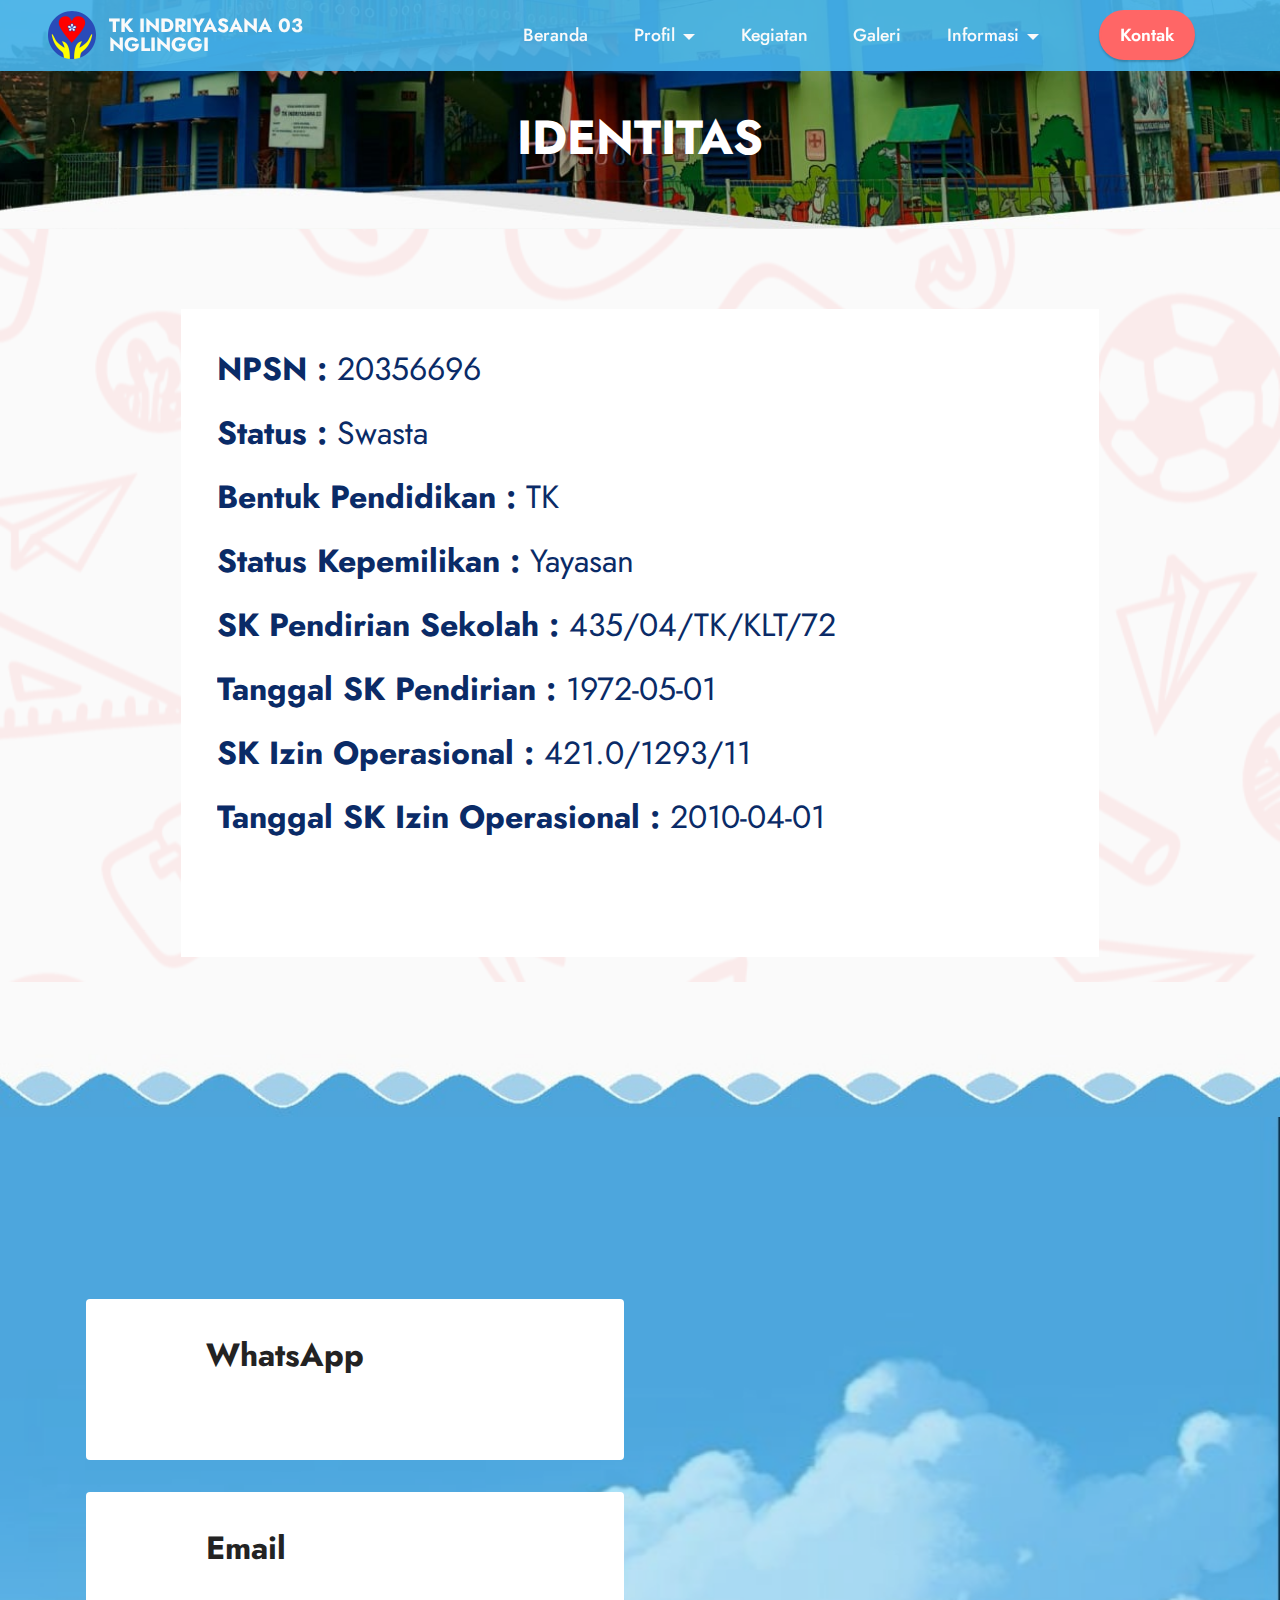
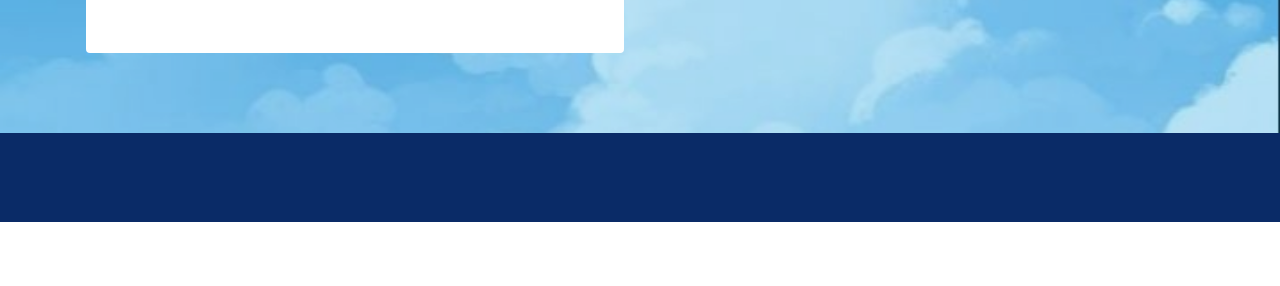
<file: Identitas.html>
<!DOCTYPE html>
<html  >
<head>
  <!-- Site made with Mobirise Website Builder v5.9.6, https://mobirise.com -->
  <meta charset="UTF-8">
  <meta http-equiv="X-UA-Compatible" content="IE=edge">
  <meta name="generator" content="Mobirise v5.9.6, mobirise.com">
  <meta name="viewport" content="width=device-width, initial-scale=1, minimum-scale=1">
  <link rel="shortcut icon" href="assets/images/channels4-profile-fotor-202404188264-96x96.png" type="image/x-icon">
  <meta name="description" content="">
  
  
  <title>Identitas</title>
  <link rel="stylesheet" href="assets/web/assets/mobirise-icons2/mobirise2.css">
  <link rel="stylesheet" href="assets/bootstrap/css/bootstrap.min.css">
  <link rel="stylesheet" href="assets/bootstrap/css/bootstrap-grid.min.css">
  <link rel="stylesheet" href="assets/bootstrap/css/bootstrap-reboot.min.css">
  <link rel="stylesheet" href="assets/parallax/jarallax.css">
  <link rel="stylesheet" href="assets/animatecss/animate.css">
  <link rel="stylesheet" href="assets/dropdown/css/style.css">
  <link rel="stylesheet" href="assets/socicon/css/styles.css">
  <link rel="stylesheet" href="assets/theme/css/style.css">
  <link rel="preload" href="https://fonts.googleapis.com/css?family=Jost:100,200,300,400,500,600,700,800,900,100i,200i,300i,400i,500i,600i,700i,800i,900i&display=swap" as="style" onload="this.onload=null;this.rel='stylesheet'">
  <noscript><link rel="stylesheet" href="https://fonts.googleapis.com/css?family=Jost:100,200,300,400,500,600,700,800,900,100i,200i,300i,400i,500i,600i,700i,800i,900i&display=swap"></noscript>
  <link rel="preload" as="style" href="assets/mobirise/css/mbr-additional.css"><link rel="stylesheet" href="assets/mobirise/css/mbr-additional.css" type="text/css">

  
  
  
</head>
<body>
  
  <section data-bs-version="5.1" class="menu menu2 cid-udGkmH6axT" once="menu" id="menu2-3i">
    
    <nav class="navbar navbar-dropdown navbar-fixed-top navbar-expand-lg">
        <div class="container-fluid">
            <div class="navbar-brand">
                <span class="navbar-logo">
                    
                        <img src="assets/images/channels4-profile-fotor-202404188264-96x96.png" alt="Mobirise Website Builder" style="height: 3rem;">
                    
                </span>
                <span class="navbar-caption-wrap"><a class="navbar-caption text-white text-primary display-7" href="index.html">TK INDRIYASANA 03 <br>NGLINGGI</a></span>
            </div>
            <button class="navbar-toggler" type="button" data-toggle="collapse" data-bs-toggle="collapse" data-target="#navbarSupportedContent" data-bs-target="#navbarSupportedContent" aria-controls="navbarNavAltMarkup" aria-expanded="false" aria-label="Toggle navigation">
                <div class="hamburger">
                    <span></span>
                    <span></span>
                    <span></span>
                    <span></span>
                </div>
            </button>
            <div class="collapse navbar-collapse" id="navbarSupportedContent">
                <ul class="navbar-nav nav-dropdown" data-app-modern-menu="true"><li class="nav-item"><a class="nav-link link text-white display-4" href="index.html">Beranda</a></li><li class="nav-item dropdown"><a class="nav-link link dropdown-toggle text-white show display-4" href="https://mobiri.se" data-toggle="dropdown-submenu" data-bs-toggle="dropdown" data-bs-auto-close="outside" aria-expanded="false">Profil</a><div class="dropdown-menu show" aria-labelledby="dropdown-567" data-bs-popper="none"><a class="dropdown-item text-white text-primary display-4" href="Sejarah.html">Sejarah</a><a class="dropdown-item text-white text-primary display-4" href="Visi, Misi, dan Tujuan.html">Visi, Misi, dan Tujuan</a><a class="dropdown-item text-white text-primary display-4" href="Struktur Organisasi.html">Struktur Organisasi</a><a class="show dropdown-item text-white text-primary display-4" href="Data Guru.html">Data Guru</a><a class="show dropdown-item text-white text-primary display-4" href="Identitas.html">Identitas TK</a></div></li><li class="nav-item"><a class="nav-link link text-white text-primary display-4" href="Kegiatan.html" aria-expanded="false">Kegiatan</a></li>
                    <li class="nav-item"><a class="nav-link link text-white text-primary display-4" href="Galeri.html">Galeri</a></li>
                    <li class="nav-item dropdown open"><a class="nav-link link dropdown-toggle text-white show display-4" href="https://mobiri.se" data-toggle="dropdown-submenu" data-bs-toggle="dropdown" data-bs-auto-close="outside" aria-expanded="true">Informasi</a><div class="dropdown-menu show" aria-labelledby="dropdown-361" data-bs-popper="none"><a class="dropdown-item text-white text-primary display-4" href="Pengumuman.html">Pengumuman</a><a class="dropdown-item text-white text-primary display-4" href="Pendaftaran.html">Pendaftaran</a></div>
                    </li></ul>
                
                <div class="navbar-buttons mbr-section-btn"><a class="btn btn-success display-4" href="Kontak.html">Kontak</a></div>
            </div>
        </div>
    </nav>
</section>

<section data-bs-version="5.1" class="info1 cid-ueBIPY5ej7" id="info1-7y">
    

    
    
    <div class="align-center container">
        <div class="row justify-content-center">
            <div class="col-12 col-lg-8">
                <h3 class="mbr-section-title mb-4 mbr-fonts-style display-2"><strong>IDENTITAS</strong></h3>
                
                
            </div>
        </div>
    </div>
</section>

<section data-bs-version="5.1" class="article07 cid-uekaX1h3hz mbr-parallax-background" id="article07-7d">
  

  
  <div class="mbr-overlay" style="opacity: 0.9; background-color: rgb(250, 250, 250);"></div>
  <div class="container">
    <div class="row justify-content-center">
      <div class="card col-md-12 col-lg-10">
        <div class="card-wrapper">
          
          <div class="row card-box align-left">
            <div class="item features-without-image col-12">
              <div class="item-wrapper">
                <h4 class="mbr-section-subtitle mbr-fonts-style mb-3 display-5"><strong>NPSN : </strong>20356696</h4>
                
              </div>
            </div>
            <div class="item features-without-image col-12">
              <div class="item-wrapper">
                <h4 class="mbr-section-subtitle mbr-fonts-style mb-3 display-5"><strong>Status : </strong>Swasta</h4>
                
              </div>
            </div><div class="item features-without-image col-12">
              <div class="item-wrapper">
                <h4 class="mbr-section-subtitle mbr-fonts-style mb-3 display-5"><strong>Bentuk Pendidikan : </strong>TK</h4>
                
              </div>
            </div>
            <div class="item features-without-image col-12">
              <div class="item-wrapper">
                <h4 class="mbr-section-subtitle mbr-fonts-style mb-3 display-5"><strong>Status Kepemilikan : </strong>Yayasan<br></h4>
                
              </div>
            </div><div class="item features-without-image col-12">
              <div class="item-wrapper">
                <h4 class="mbr-section-subtitle mbr-fonts-style mb-3 display-5"><strong>SK Pendirian Sekolah : </strong>435/04/TK/KLT/72</h4>
                
              </div>
            </div>
            <div class="item features-without-image col-12">
              <div class="item-wrapper">
                <h4 class="mbr-section-subtitle mbr-fonts-style mb-3 display-5"><strong>Tanggal SK Pendirian : </strong>1972-05-01<br></h4>
                
              </div>
            </div><div class="item features-without-image col-12">
              <div class="item-wrapper">
                <h4 class="mbr-section-subtitle mbr-fonts-style mb-3 display-5"><strong>SK Izin Operasional : </strong>421.0/1293/11<br></h4>
                
              </div>
            </div><div class="item features-without-image col-12">
              <div class="item-wrapper">
                <h4 class="mbr-section-subtitle mbr-fonts-style mb-3 display-5"><strong>Tanggal SK Izin Operasional : </strong>2010-04-01<br></h4>
                
              </div>
            </div><div class="item features-without-image col-12">
              <div class="item-wrapper">
                <h4 class="mbr-section-subtitle mbr-fonts-style mb-3 display-5"><strong>Kurikulum : </strong>Kurikulum<strong>&nbsp;</strong>Merdeka</h4>
                
              </div>
            </div>
          </div>
          
        </div>
      </div>
    </div>
  </div>
</section>

<section data-bs-version="5.1" class="info3 cid-uekauYeVg0" id="info3-7b">

    

    
    <div class="mbr-overlay" style="opacity: 0; background-color: rgb(68, 121, 217);">
    </div>

    <div class="container">
        <div class="row justify-content-center">
            <div class="card col-12 col-lg-10">
                <div class="card-wrapper">
                    <div class="card-box align-center">
                        
                        
                        
                    </div>
                </div>
            </div>
        </div>
    </div>
</section>

<section data-bs-version="5.1" class="contacts3 map1 cid-uhxDcMbzxz" id="contacts3-8q">

    

    
    <div class="mbr-overlay" style="opacity: 0.3; background-color: rgb(34, 165, 229);"></div>
    <div class="container">
        <div class="mbr-section-head">
            <h3 class="mbr-section-title mbr-fonts-style align-center mb-0 display-1"><strong>Kontak</strong></h3>
            
        </div>
        <div class="row justify-content-center mt-4">
            <div class="card col-12 col-md-6">
                <div class="card-wrapper">
                    <div class="image-wrapper">
                        <a href="https://wa.me/62818265630"><span class="mbr-iconfont socicon-whatsapp socicon" style="color: rgb(248, 116, 116); fill: rgb(248, 116, 116);"></span></a>
                    </div>
                    <div class="text-wrapper">
                        <h6 class="card-title mbr-fonts-style mb-1 display-5"><strong>WhatsApp</strong></h6>
                        <p class="mbr-text mbr-fonts-style display-7"><a href="https://wa.me/62818265630" class="text-success text-primary">+62 818-265-630&nbsp;(Bu Selly)</a></p>
                    </div>
                </div>
                <div class="card-wrapper">
                    <div class="image-wrapper">
                        <a href="mailto:tkindriyasana3@gmail.com"><span class="mbr-iconfont socicon-mail socicon" style="color: rgb(248, 116, 116); fill: rgb(248, 116, 116);"></span></a>
                    </div>
                    <div class="text-wrapper">
                        <h6 class="card-title mbr-fonts-style mb-1 display-5">
                            <strong>Email</strong>
                        </h6>
                        <p class="mbr-text mbr-fonts-style display-7"><a href="mailto:tkindriyasana3@gmail.com" class="text-success">tkindriyasana3@gmail.com</a></p>
                    </div>
                </div>
            </div>
            <div class="map-wrapper col-12 col-md-6">
                <div class="google-map"><iframe frameborder="0" style="border:0" src="https://www.google.com/maps/embed?pb=!1m18!1m12!1m3!1d996.1728776664124!2d110.57367702860239!3d-7.7009334500451585!2m3!1f0!2f0!3f0!3m2!1i1024!2i768!4f13.1!3m3!1m2!1s0x2e7a430003d3cbb1%3A0xe8f6fad57279eca3!2sTK%20Indriyasana%2003%20Nglinggi!5e0!3m2!1sid!2sid!4v1714356464029!5m2!1sid!2sid" allowfullscreen=""></iframe></div>
            </div>
        </div>
    </div>
</section>

<section data-bs-version="5.1" class="footer7 cid-ueh8bl1b59" once="footers" id="footer7-5b">

    

    

    <div class="container">
        <div class="media-container-row align-center mbr-white">
            <div class="col-12">
                <p class="mbr-text mb-0 mbr-fonts-style display-7">
                    © Copyright 2024 | Benedicto Reynaka Filio Martin - Informatika - Universitas Respati Yogyakarta</p>
            </div>
        </div>
    </div>
</section><section class="display-7" style="padding: 0;align-items: center;justify-content: center;flex-wrap: wrap;    align-content: center;display: flex;position: relative;height: 4rem;"><a href="https://mobiri.se/3090057" style="flex: 1 1;height: 4rem;position: absolute;width: 100%;z-index: 1;"><img alt="" style="height: 4rem;" src="[data-uri]"></a><p style="margin: 0;text-align: center;" class="display-7">&#8204;</p><a style="z-index:1" href="https://mobirise.com/builder/ai-website-builder.html">AI Website Builder</a></section><script src="assets/bootstrap/js/bootstrap.bundle.min.js"></script>  <script src="assets/parallax/jarallax.js"></script>  <script src="assets/smoothscroll/smooth-scroll.js"></script>  <script src="assets/ytplayer/index.js"></script>  <script src="assets/dropdown/js/navbar-dropdown.js"></script>  <script src="assets/theme/js/script.js"></script>  
  
  
 <div id="scrollToTop" class="scrollToTop mbr-arrow-up"><a style="text-align: center;"><i class="mbr-arrow-up-icon mbr-arrow-up-icon-cm cm-icon cm-icon-smallarrow-up"></i></a></div>
    <input name="animation" type="hidden">
  </body>
</html>
</file>
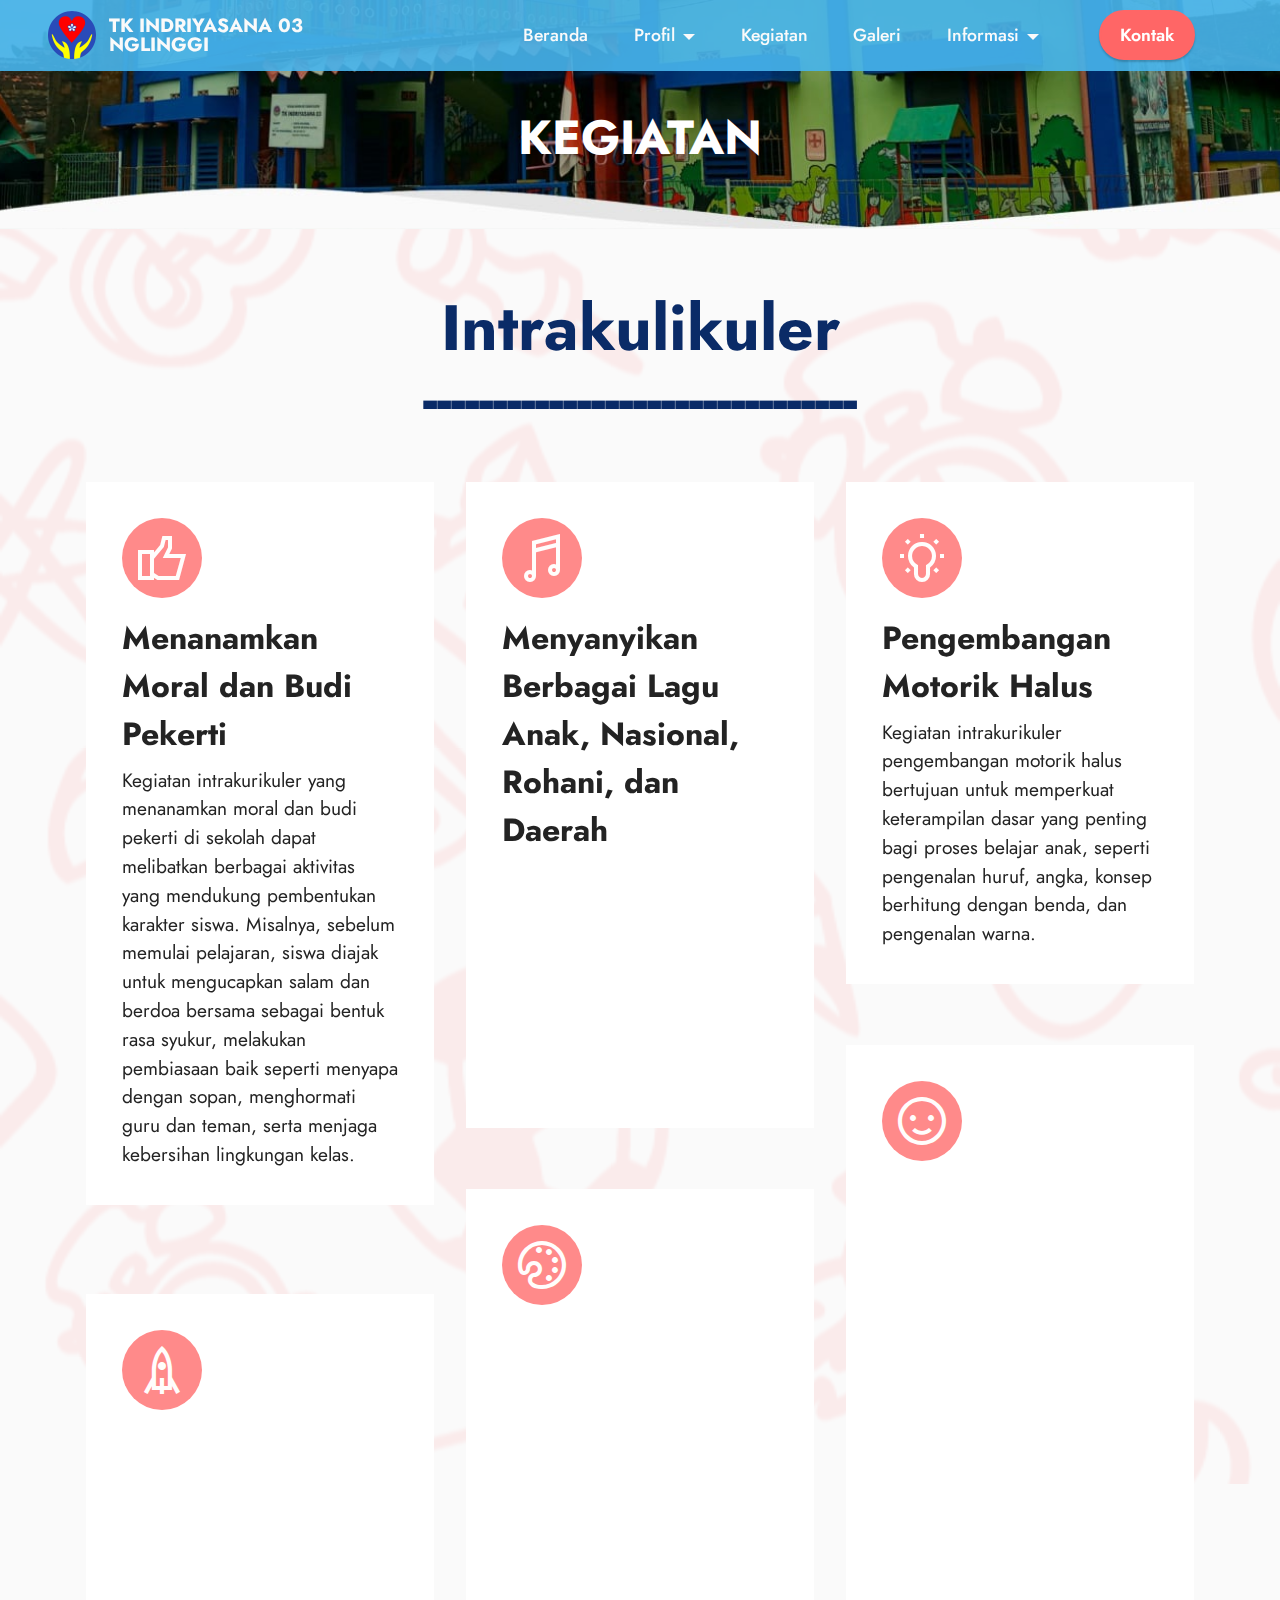
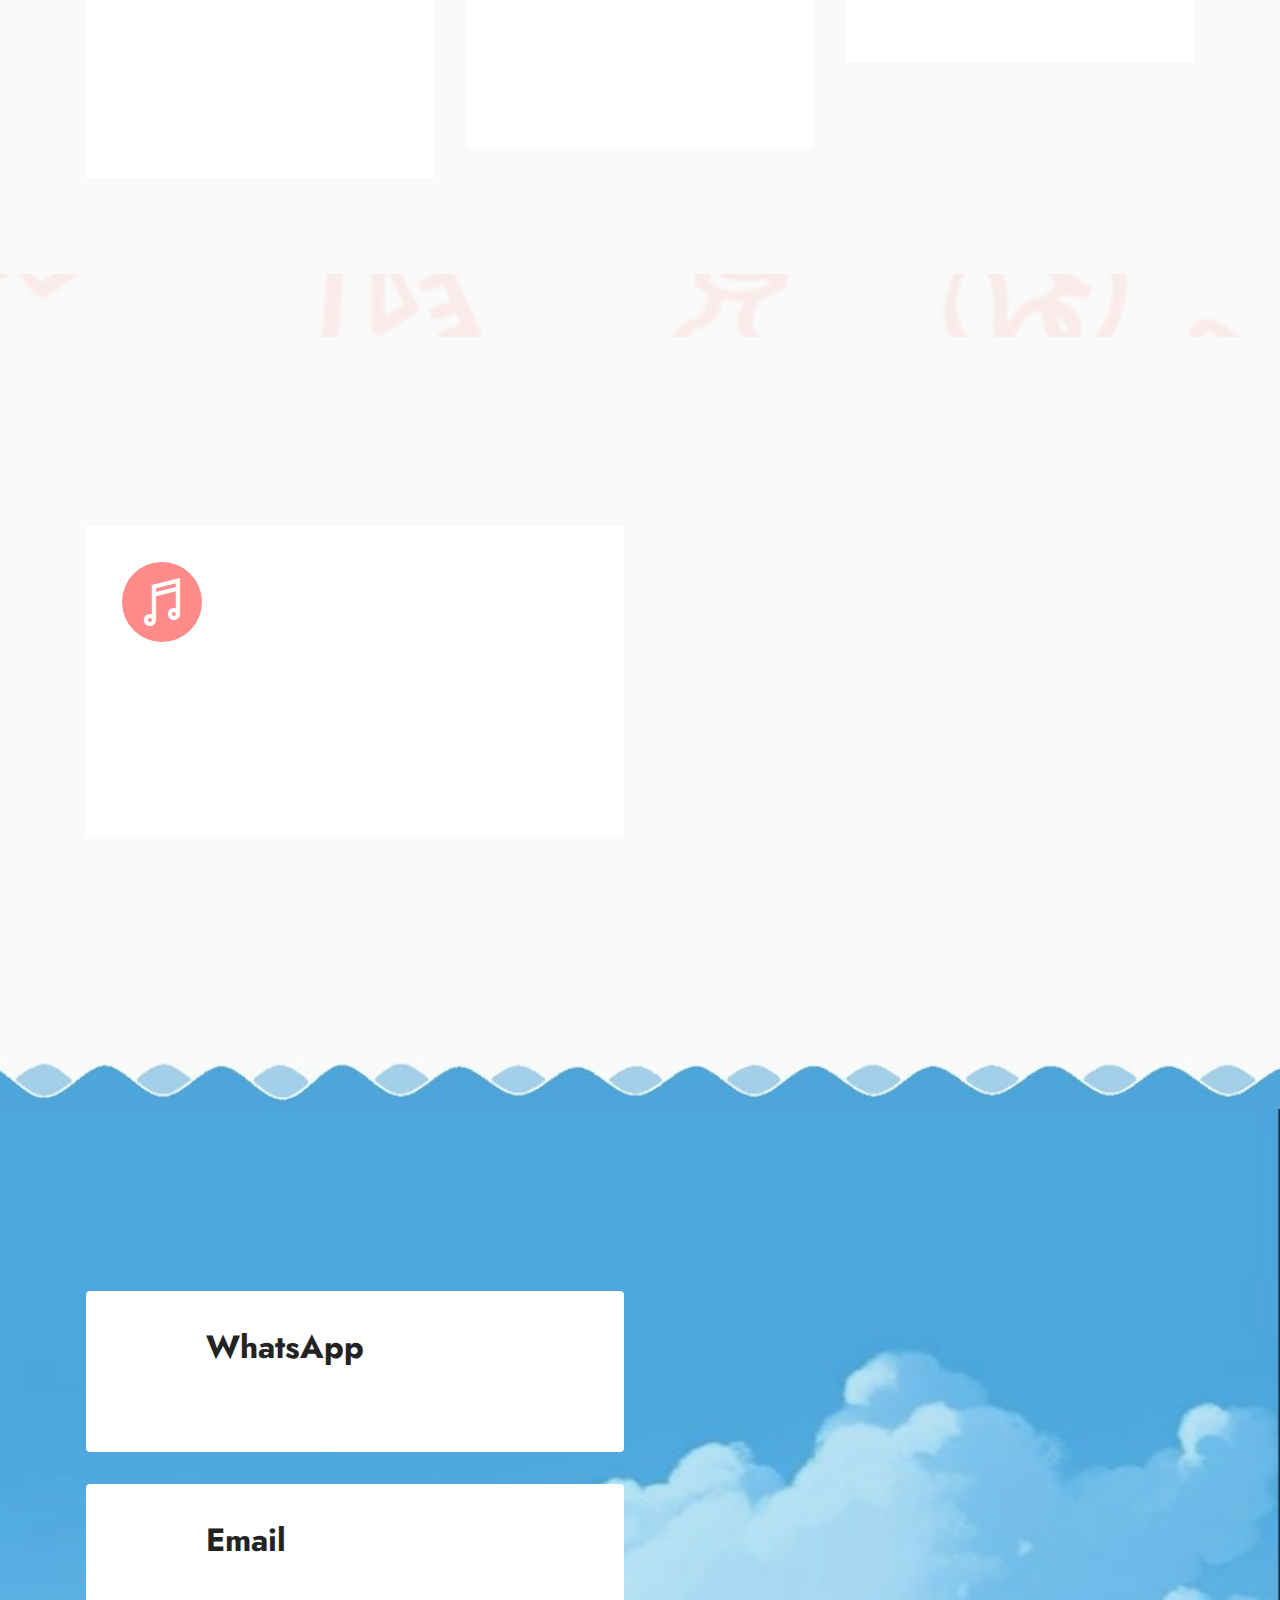
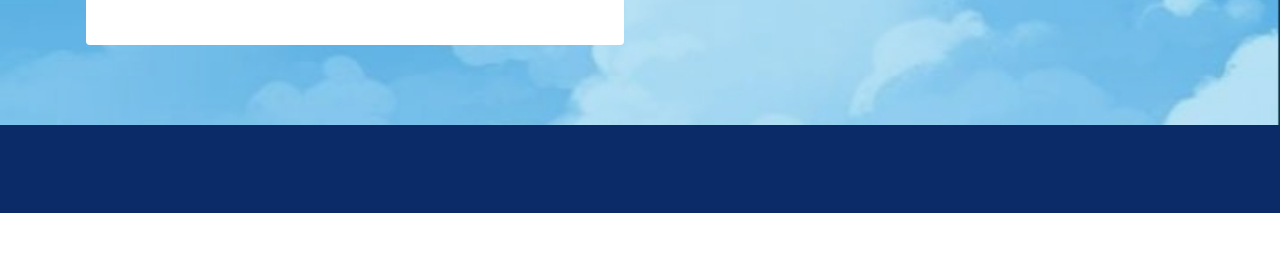
<file: Kegiatan.html>
<!DOCTYPE html>
<html  >
<head>
  <!-- Site made with Mobirise Website Builder v5.9.6, https://mobirise.com -->
  <meta charset="UTF-8">
  <meta http-equiv="X-UA-Compatible" content="IE=edge">
  <meta name="generator" content="Mobirise v5.9.6, mobirise.com">
  <meta name="viewport" content="width=device-width, initial-scale=1, minimum-scale=1">
  <link rel="shortcut icon" href="assets/images/channels4-profile-fotor-202404188264-96x96.png" type="image/x-icon">
  <meta name="description" content="">
  
  
  <title>Kegiatan</title>
  <link rel="stylesheet" href="assets/web/assets/mobirise-icons2/mobirise2.css">
  <link rel="stylesheet" href="assets/bootstrap/css/bootstrap.min.css">
  <link rel="stylesheet" href="assets/bootstrap/css/bootstrap-grid.min.css">
  <link rel="stylesheet" href="assets/bootstrap/css/bootstrap-reboot.min.css">
  <link rel="stylesheet" href="assets/parallax/jarallax.css">
  <link rel="stylesheet" href="assets/animatecss/animate.css">
  <link rel="stylesheet" href="assets/dropdown/css/style.css">
  <link rel="stylesheet" href="assets/socicon/css/styles.css">
  <link rel="stylesheet" href="assets/theme/css/style.css">
  <link rel="preload" href="https://fonts.googleapis.com/css?family=Jost:100,200,300,400,500,600,700,800,900,100i,200i,300i,400i,500i,600i,700i,800i,900i&display=swap" as="style" onload="this.onload=null;this.rel='stylesheet'">
  <noscript><link rel="stylesheet" href="https://fonts.googleapis.com/css?family=Jost:100,200,300,400,500,600,700,800,900,100i,200i,300i,400i,500i,600i,700i,800i,900i&display=swap"></noscript>
  <link rel="preload" as="style" href="assets/mobirise/css/mbr-additional.css"><link rel="stylesheet" href="assets/mobirise/css/mbr-additional.css" type="text/css">

  
  
  
</head>
<body>
  
  <section data-bs-version="5.1" class="menu menu2 cid-udGkmH6axT" once="menu" id="menu2-32">
    
    <nav class="navbar navbar-dropdown navbar-fixed-top navbar-expand-lg">
        <div class="container-fluid">
            <div class="navbar-brand">
                <span class="navbar-logo">
                    
                        <img src="assets/images/channels4-profile-fotor-202404188264-96x96.png" alt="Mobirise Website Builder" style="height: 3rem;">
                    
                </span>
                <span class="navbar-caption-wrap"><a class="navbar-caption text-white text-primary display-7" href="index.html">TK INDRIYASANA 03 <br>NGLINGGI</a></span>
            </div>
            <button class="navbar-toggler" type="button" data-toggle="collapse" data-bs-toggle="collapse" data-target="#navbarSupportedContent" data-bs-target="#navbarSupportedContent" aria-controls="navbarNavAltMarkup" aria-expanded="false" aria-label="Toggle navigation">
                <div class="hamburger">
                    <span></span>
                    <span></span>
                    <span></span>
                    <span></span>
                </div>
            </button>
            <div class="collapse navbar-collapse" id="navbarSupportedContent">
                <ul class="navbar-nav nav-dropdown" data-app-modern-menu="true"><li class="nav-item"><a class="nav-link link text-white display-4" href="index.html">Beranda</a></li><li class="nav-item dropdown"><a class="nav-link link dropdown-toggle text-white show display-4" href="https://mobiri.se" data-toggle="dropdown-submenu" data-bs-toggle="dropdown" data-bs-auto-close="outside" aria-expanded="false">Profil</a><div class="dropdown-menu show" aria-labelledby="dropdown-567" data-bs-popper="none"><a class="dropdown-item text-white text-primary display-4" href="Sejarah.html">Sejarah</a><a class="dropdown-item text-white text-primary display-4" href="Visi, Misi, dan Tujuan.html">Visi, Misi, dan Tujuan</a><a class="dropdown-item text-white text-primary display-4" href="Struktur Organisasi.html">Struktur Organisasi</a><a class="show dropdown-item text-white text-primary display-4" href="Data Guru.html">Data Guru</a><a class="show dropdown-item text-white text-primary display-4" href="Identitas.html">Identitas TK</a></div></li><li class="nav-item"><a class="nav-link link text-white text-primary display-4" href="Kegiatan.html" aria-expanded="false">Kegiatan</a></li>
                    <li class="nav-item"><a class="nav-link link text-white text-primary display-4" href="Galeri.html">Galeri</a></li>
                    <li class="nav-item dropdown open"><a class="nav-link link dropdown-toggle text-white show display-4" href="https://mobiri.se" data-toggle="dropdown-submenu" data-bs-toggle="dropdown" data-bs-auto-close="outside" aria-expanded="true">Informasi</a><div class="dropdown-menu show" aria-labelledby="dropdown-361" data-bs-popper="none"><a class="dropdown-item text-white text-primary display-4" href="Pengumuman.html">Pengumuman</a><a class="dropdown-item text-white text-primary display-4" href="Pendaftaran.html">Pendaftaran</a></div>
                    </li></ul>
                
                <div class="navbar-buttons mbr-section-btn"><a class="btn btn-success display-4" href="Kontak.html">Kontak</a></div>
            </div>
        </div>
    </nav>
</section>

<section data-bs-version="5.1" class="info1 cid-ueAJOzGC7S" id="info1-7k">
    

    
    
    <div class="align-center container">
        <div class="row justify-content-center">
            <div class="col-12 col-lg-8">
                <h3 class="mbr-section-title mb-4 mbr-fonts-style display-2"><strong>KEGIATAN</strong></h3>
                
                
            </div>
        </div>
    </div>
</section>

<section data-bs-version="5.1" class="features22 cid-ue3kPxIqVR mbr-parallax-background" id="features022-4l">
  

  
  <div class="mbr-overlay" style="opacity: 0.9; background-color: rgb(250, 250, 250);"></div>
  <div class="container">
    <div class="row mb-5 justify-content-center">
      <div class="col-12 content-head">
        <h3 class="mbr-section-title mbr-fonts-style align-center mb-0 display-1"><strong>Intrakulikuler</strong><br><strong>-------------------------------</strong></h3>
        
      </div>
    </div>
    <div class="row mbr-masonry" data-masonry="{&quot;percentPosition&quot;: true }">
      <div class="item features-without-image col-12 col-md-6 col-lg-4 item-mb">
        <div class="item-wrapper">
          <div class="card-box align-left">
            <div class="iconfont-wrapper">
              <span class="mbr-iconfont mobi-mbri-like mobi-mbri"></span>
            </div>
            <h5 class="card-title mbr-fonts-style display-5"><strong>Menanamkan Moral dan Budi Pekerti</strong></h5>
            <p class="card-text mbr-fonts-style display-7">Kegiatan intrakurikuler yang menanamkan moral dan budi pekerti di sekolah dapat melibatkan berbagai aktivitas yang mendukung pembentukan karakter siswa. Misalnya, sebelum memulai pelajaran, siswa diajak untuk mengucapkan salam dan berdoa bersama sebagai bentuk rasa syukur, melakukan pembiasaan baik seperti menyapa dengan sopan, menghormati guru dan teman, serta menjaga kebersihan lingkungan kelas. 
            </p>

            
          </div>
        </div>
      </div>
      <div class="item features-without-image col-12 col-md-6 col-lg-4 item-mb">
        <div class="item-wrapper">
          <div class="card-box align-left">
            <div class="iconfont-wrapper">
              <span class="mbr-iconfont mobi-mbri-music mobi-mbri"></span>
            </div>
            <h5 class="card-title mbr-fonts-style display-5"><strong>Menyanyikan Berbagai Lagu Anak, Nasional, Rohani, dan Daerah</strong></h5>
            <p class="card-text mbr-fonts-style display-7">Kegiatan intrakurikuler menyanyikan berbagai lagu anak, nasional, rohani, dan daerah bertujuan untuk menumbuhkan rasa cinta tanah air, memperkaya wawasan budaya, serta mengembangkan nilai-nilai moral dan spiritual pada siswa.&nbsp;</p>

            
          </div>
        </div>
      </div>
      <div class="item features-without-image col-12 col-md-6 col-lg-4 item-mb">
        <div class="item-wrapper">
          <div class="card-box align-left">
            <div class="iconfont-wrapper">
              <span class="mbr-iconfont mobi-mbri-idea mobi-mbri"></span>
            </div>
            <h5 class="card-title mbr-fonts-style display-5"><strong>Pengembangan Motorik Halus</strong></h5>
            <p class="card-text mbr-fonts-style display-7">
              Kegiatan intrakurikuler pengembangan motorik halus bertujuan untuk memperkuat keterampilan dasar yang penting bagi proses belajar anak, seperti pengenalan huruf, angka, konsep berhitung dengan benda, dan pengenalan warna.
            </p>

            
          </div>
        </div>
      </div>
      <div class="item features-without-image col-12 col-md-6 col-lg-4 item-mb">
        <div class="item-wrapper">
          <div class="card-box align-left">
            <div class="iconfont-wrapper">
              <span class="mbr-iconfont mobi-mbri-smile-face mobi-mbri"></span>
            </div>
            <h5 class="card-title mbr-fonts-style display-5"><strong>Pengembangan Motorik Kasar</strong></h5>
            <p class="card-text mbr-fonts-style display-7">Kegiatan intrakurikuler pengembangan motorik kasar, seperti senam, berlari, dan melompat, bertujuan untuk meningkatkan keterampilan fisik dan kesehatan siswa secara keseluruhan. Dalam kegiatan ini, siswa terlibat dalam berbagai latihan yang dirancang untuk memperkuat otot, meningkatkan koordinasi, keseimbangan, dan ketangkasan.</p>

            
          </div>
        </div>
      </div>
      <div class="item features-without-image col-12 col-md-6 col-lg-4 item-mb">
        <div class="item-wrapper">
          <div class="card-box align-left">
            <div class="iconfont-wrapper">
              <span class="mbr-iconfont mobi-mbri-change-style mobi-mbri"></span>
            </div>
            <h5 class="card-title mbr-fonts-style display-5"><strong>Pengembangan Seni</strong></h5>
            <p class="card-text mbr-fonts-style display-7">Kegiatan intrakurikuler pengembangan seni, seperti mewarnai, menggambar, menempel, kolase, mencocok, dan melipat, bertujuan untuk mengembangkan kreativitas dan keterampilan motorik halus siswa. Dalam kegiatan ini, siswa diajak untuk mengekspresikan diri melalui berbagai media seni.</p>

            
          </div>
        </div>
      </div>
      <div class="item features-without-image col-12 col-md-6 col-lg-4 item-mb">
        <div class="item-wrapper">
          <div class="card-box align-left">
            <div class="iconfont-wrapper">
              <span class="mbr-iconfont mobi-mbri-rocket mobi-mbri"></span>
            </div>
            <h5 class="card-title mbr-fonts-style display-5"><strong>Sains</strong></h5>
            <p class="card-text mbr-fonts-style display-7">
              Kegiatan intrakurikuler sains yang meliputi praktik menanam, membuat minuman teh, membuat makanan, dan eksperimen sains seperti timbul tenggelam bertujuan untuk mengembangkan pemahaman siswa tentang konsep ilmiah melalui pengalaman langsung. 
            </p>

            
          </div>
        </div>
      </div>
    </div>
  </div>
</section>

<section data-bs-version="5.1" class="features22 cid-uehHPNRyQr mbr-parallax-background" id="features022-6k">
  

  
  <div class="mbr-overlay" style="opacity: 0.9; background-color: rgb(250, 250, 250);"></div>
  <div class="container">
    <div class="row mb-5 justify-content-center">
      <div class="col-12 content-head">
        <h3 class="mbr-section-title mbr-fonts-style align-center mb-0 display-1"><strong>Ekstrakulikuler</strong><br><strong>----------------------------------</strong></h3>
        
      </div>
    </div>
    <div class="row mbr-masonry" data-masonry="{&quot;percentPosition&quot;: true }">
      <div class="item features-without-image col-12 col-md-6 col-lg-6 item-mb">
        <div class="item-wrapper">
          <div class="card-box align-left">
            <div class="iconfont-wrapper">
              <span class="mbr-iconfont mobi-mbri-music mobi-mbri" style="color: rgb(255, 255, 255); fill: rgb(255, 255, 255);"></span>
            </div>
            <h5 class="card-title mbr-fonts-style display-5"><strong>Drumband</strong></h5>
            <p class="card-text mbr-fonts-style display-7">
              Drumband memiliki banyak manfaat bagi anak-anak, termasuk pengembangan keterampilan motorik, peningkatan konsentrasi, dan disiplin.
            </p>

            
          </div>
        </div>
      </div>
      
      
      
      
      
    </div>
  </div>
</section>

<section data-bs-version="5.1" class="info3 cid-uehIGTYCle" id="info3-6m">

    

    
    <div class="mbr-overlay" style="opacity: 0; background-color: rgb(68, 121, 217);">
    </div>

    <div class="container">
        <div class="row justify-content-center">
            <div class="card col-12 col-lg-10">
                <div class="card-wrapper">
                    <div class="card-box align-center">
                        
                        
                        
                    </div>
                </div>
            </div>
        </div>
    </div>
</section>

<section data-bs-version="5.1" class="contacts3 map1 cid-uhxCQ83neO" id="contacts3-8m">

    

    
    <div class="mbr-overlay" style="opacity: 0.3; background-color: rgb(34, 165, 229);"></div>
    <div class="container">
        <div class="mbr-section-head">
            <h3 class="mbr-section-title mbr-fonts-style align-center mb-0 display-1"><strong>Kontak</strong></h3>
            
        </div>
        <div class="row justify-content-center mt-4">
            <div class="card col-12 col-md-6">
                <div class="card-wrapper">
                    <div class="image-wrapper">
                        <a href="https://wa.me/62818265630"><span class="mbr-iconfont socicon-whatsapp socicon" style="color: rgb(248, 116, 116); fill: rgb(248, 116, 116);"></span></a>
                    </div>
                    <div class="text-wrapper">
                        <h6 class="card-title mbr-fonts-style mb-1 display-5"><strong>WhatsApp</strong></h6>
                        <p class="mbr-text mbr-fonts-style display-7"><a href="https://wa.me/62818265630" class="text-success text-primary">+62 818-265-630&nbsp;(Bu Selly)</a></p>
                    </div>
                </div>
                <div class="card-wrapper">
                    <div class="image-wrapper">
                        <a href="mailto:tkindriyasana3@gmail.com"><span class="mbr-iconfont socicon-mail socicon" style="color: rgb(248, 116, 116); fill: rgb(248, 116, 116);"></span></a>
                    </div>
                    <div class="text-wrapper">
                        <h6 class="card-title mbr-fonts-style mb-1 display-5">
                            <strong>Email</strong>
                        </h6>
                        <p class="mbr-text mbr-fonts-style display-7"><a href="mailto:tkindriyasana3@gmail.com" class="text-success">tkindriyasana3@gmail.com</a></p>
                    </div>
                </div>
            </div>
            <div class="map-wrapper col-12 col-md-6">
                <div class="google-map"><iframe frameborder="0" style="border:0" src="https://www.google.com/maps/embed?pb=!1m18!1m12!1m3!1d996.1728776664124!2d110.57367702860239!3d-7.7009334500451585!2m3!1f0!2f0!3f0!3m2!1i1024!2i768!4f13.1!3m3!1m2!1s0x2e7a430003d3cbb1%3A0xe8f6fad57279eca3!2sTK%20Indriyasana%2003%20Nglinggi!5e0!3m2!1sid!2sid!4v1714356464029!5m2!1sid!2sid" allowfullscreen=""></iframe></div>
            </div>
        </div>
    </div>
</section>

<section data-bs-version="5.1" class="footer7 cid-ueh8bl1b59" once="footers" id="footer7-5b">

    

    

    <div class="container">
        <div class="media-container-row align-center mbr-white">
            <div class="col-12">
                <p class="mbr-text mb-0 mbr-fonts-style display-7">
                    © Copyright 2024 | Benedicto Reynaka Filio Martin - Informatika - Universitas Respati Yogyakarta</p>
            </div>
        </div>
    </div>
</section><section class="display-7" style="padding: 0;align-items: center;justify-content: center;flex-wrap: wrap;    align-content: center;display: flex;position: relative;height: 4rem;"><a href="https://mobiri.se/3090057" style="flex: 1 1;height: 4rem;position: absolute;width: 100%;z-index: 1;"><img alt="" style="height: 4rem;" src="[data-uri]"></a><p style="margin: 0;text-align: center;" class="display-7">&#8204;</p><a style="z-index:1" href="https://mobirise.com/offline-website-builder.html">Offline Website Creator</a></section><script src="assets/bootstrap/js/bootstrap.bundle.min.js"></script>  <script src="assets/parallax/jarallax.js"></script>  <script src="assets/smoothscroll/smooth-scroll.js"></script>  <script src="assets/ytplayer/index.js"></script>  <script src="assets/dropdown/js/navbar-dropdown.js"></script>  <script src="assets/masonry/masonry.pkgd.min.js"></script>  <script src="assets/imagesloaded/imagesloaded.pkgd.min.js"></script>  <script src="assets/theme/js/script.js"></script>  
  
  
 <div id="scrollToTop" class="scrollToTop mbr-arrow-up"><a style="text-align: center;"><i class="mbr-arrow-up-icon mbr-arrow-up-icon-cm cm-icon cm-icon-smallarrow-up"></i></a></div>
    <input name="animation" type="hidden">
  </body>
</html>
</file>
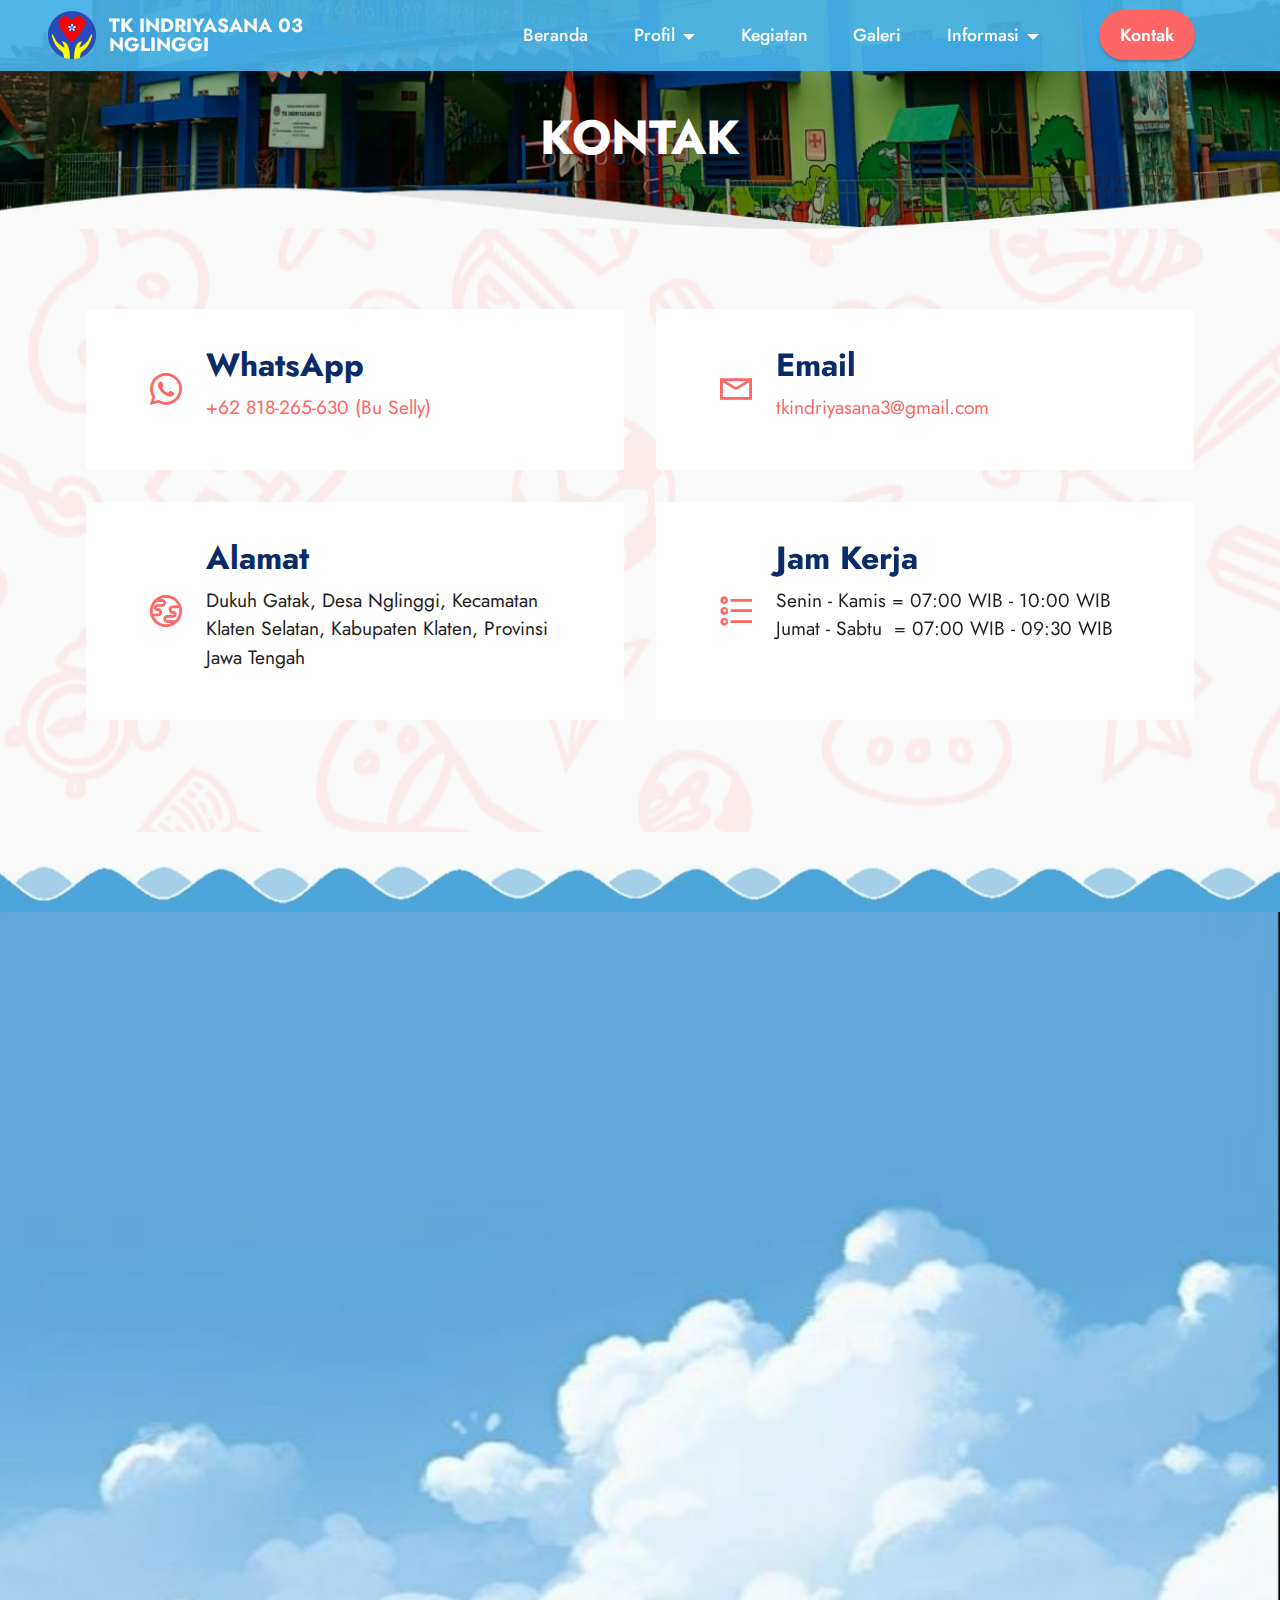
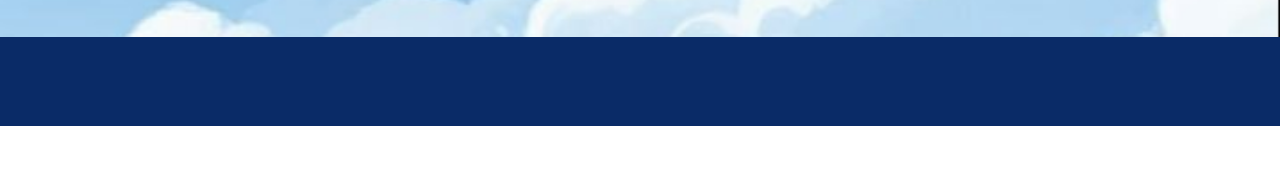
<file: Kontak.html>
<!DOCTYPE html>
<html  >
<head>
  <!-- Site made with Mobirise Website Builder v5.9.6, https://mobirise.com -->
  <meta charset="UTF-8">
  <meta http-equiv="X-UA-Compatible" content="IE=edge">
  <meta name="generator" content="Mobirise v5.9.6, mobirise.com">
  <meta name="viewport" content="width=device-width, initial-scale=1, minimum-scale=1">
  <link rel="shortcut icon" href="assets/images/channels4-profile-fotor-202404188264-96x96.png" type="image/x-icon">
  <meta name="description" content="">
  
  
  <title>Kontak</title>
  <link rel="stylesheet" href="assets/web/assets/mobirise-icons2/mobirise2.css">
  <link rel="stylesheet" href="assets/bootstrap/css/bootstrap.min.css">
  <link rel="stylesheet" href="assets/bootstrap/css/bootstrap-grid.min.css">
  <link rel="stylesheet" href="assets/bootstrap/css/bootstrap-reboot.min.css">
  <link rel="stylesheet" href="assets/parallax/jarallax.css">
  <link rel="stylesheet" href="assets/animatecss/animate.css">
  <link rel="stylesheet" href="assets/dropdown/css/style.css">
  <link rel="stylesheet" href="assets/socicon/css/styles.css">
  <link rel="stylesheet" href="assets/theme/css/style.css">
  <link rel="preload" href="https://fonts.googleapis.com/css?family=Jost:100,200,300,400,500,600,700,800,900,100i,200i,300i,400i,500i,600i,700i,800i,900i&display=swap" as="style" onload="this.onload=null;this.rel='stylesheet'">
  <noscript><link rel="stylesheet" href="https://fonts.googleapis.com/css?family=Jost:100,200,300,400,500,600,700,800,900,100i,200i,300i,400i,500i,600i,700i,800i,900i&display=swap"></noscript>
  <link rel="preload" as="style" href="assets/mobirise/css/mbr-additional.css"><link rel="stylesheet" href="assets/mobirise/css/mbr-additional.css" type="text/css">

  
  
  
</head>
<body>
  
  <section data-bs-version="5.1" class="menu menu2 cid-udGkmH6axT" once="menu" id="menu2-32">
    
    <nav class="navbar navbar-dropdown navbar-fixed-top navbar-expand-lg">
        <div class="container-fluid">
            <div class="navbar-brand">
                <span class="navbar-logo">
                    
                        <img src="assets/images/channels4-profile-fotor-202404188264-96x96.png" alt="Mobirise Website Builder" style="height: 3rem;">
                    
                </span>
                <span class="navbar-caption-wrap"><a class="navbar-caption text-white text-primary display-7" href="index.html">TK INDRIYASANA 03 <br>NGLINGGI</a></span>
            </div>
            <button class="navbar-toggler" type="button" data-toggle="collapse" data-bs-toggle="collapse" data-target="#navbarSupportedContent" data-bs-target="#navbarSupportedContent" aria-controls="navbarNavAltMarkup" aria-expanded="false" aria-label="Toggle navigation">
                <div class="hamburger">
                    <span></span>
                    <span></span>
                    <span></span>
                    <span></span>
                </div>
            </button>
            <div class="collapse navbar-collapse" id="navbarSupportedContent">
                <ul class="navbar-nav nav-dropdown" data-app-modern-menu="true"><li class="nav-item"><a class="nav-link link text-white display-4" href="index.html">Beranda</a></li><li class="nav-item dropdown"><a class="nav-link link dropdown-toggle text-white show display-4" href="https://mobiri.se" data-toggle="dropdown-submenu" data-bs-toggle="dropdown" data-bs-auto-close="outside" aria-expanded="false">Profil</a><div class="dropdown-menu show" aria-labelledby="dropdown-567" data-bs-popper="none"><a class="dropdown-item text-white text-primary display-4" href="Sejarah.html">Sejarah</a><a class="dropdown-item text-white text-primary display-4" href="Visi, Misi, dan Tujuan.html">Visi, Misi, dan Tujuan</a><a class="dropdown-item text-white text-primary display-4" href="Struktur Organisasi.html">Struktur Organisasi</a><a class="show dropdown-item text-white text-primary display-4" href="Data Guru.html">Data Guru</a><a class="show dropdown-item text-white text-primary display-4" href="Identitas.html">Identitas TK</a></div></li><li class="nav-item"><a class="nav-link link text-white text-primary display-4" href="Kegiatan.html" aria-expanded="false">Kegiatan</a></li>
                    <li class="nav-item"><a class="nav-link link text-white text-primary display-4" href="Galeri.html">Galeri</a></li>
                    <li class="nav-item dropdown open"><a class="nav-link link dropdown-toggle text-white show display-4" href="https://mobiri.se" data-toggle="dropdown-submenu" data-bs-toggle="dropdown" data-bs-auto-close="outside" aria-expanded="true">Informasi</a><div class="dropdown-menu show" aria-labelledby="dropdown-361" data-bs-popper="none"><a class="dropdown-item text-white text-primary display-4" href="Pengumuman.html">Pengumuman</a><a class="dropdown-item text-white text-primary display-4" href="Pendaftaran.html">Pendaftaran</a></div>
                    </li></ul>
                
                <div class="navbar-buttons mbr-section-btn"><a class="btn btn-success display-4" href="Kontak.html">Kontak</a></div>
            </div>
        </div>
    </nav>
</section>

<section data-bs-version="5.1" class="info1 cid-ueAKubtZP1" id="info1-7o">
    

    
    
    <div class="align-center container">
        <div class="row justify-content-center">
            <div class="col-12 col-lg-8">
                <h3 class="mbr-section-title mb-4 mbr-fonts-style display-2"><strong>KONTAK</strong></h3>
                
                
            </div>
        </div>
    </div>
</section>

<section data-bs-version="5.1" class="contacts2 cid-u93R1oZmyP mbr-parallax-background" id="contacts2-1c">
    <!---->
    

    
    <div class="mbr-overlay" style="opacity: 0.9; background-color: rgb(250, 250, 250);">
    </div>
    <div class="container">
        
        <div class="row justify-content-center mt-4">
            <div class="card col-12 col-md-6">
                <div class="card-wrapper">
                    <div class="image-wrapper">
                        <a href="https://wa.me/62818265630"><span class="mbr-iconfont socicon-whatsapp socicon"></span></a>
                    </div>
                    <div class="text-wrapper">
                        <h6 class="card-title mbr-fonts-style mb-1 display-5"><strong>WhatsApp</strong></h6>
                        <p class="mbr-text mbr-fonts-style display-7"><a href="https://wa.me/62818265630" class="text-primary">+62 818-265-630&nbsp;(Bu Selly)</a></p>
                    </div>
                </div>
            </div>
            <div class="card col-12 col-md-6">
                <div class="card-wrapper">
                    <div class="image-wrapper">
                        <a href="mailto:tkindriyasana3@gmail.com"><span class="mbr-iconfont mobi-mbri-letter mobi-mbri"></span></a>
                    </div>
                    <div class="text-wrapper">
                        <h6 class="card-title mbr-fonts-style mb-1 display-5">
                            <strong>Email</strong>
                        </h6>
                        <p class="mbr-text mbr-fonts-style display-7"><a href="mailto:tkindriyasana3@gmail.com" class="text-primary">tkindriyasana3@gmail.com</a></p>
                    </div>
                </div>
            </div>
            <div class="card col-12 col-md-6">
                <div class="card-wrapper">
                    <div class="image-wrapper">
                        <span class="mbr-iconfont mobi-mbri-globe mobi-mbri"></span>
                    </div>
                    <div class="text-wrapper">
                        <h6 class="card-title mbr-fonts-style mb-1 display-5">
                            <strong>Alamat</strong></h6>
                        <p class="mbr-text mbr-fonts-style display-7">Dukuh Gatak, Desa Nglinggi, Kecamatan Klaten Selatan, Kabupaten Klaten, Provinsi Jawa Tengah</p>
                    </div>
                </div>
            </div>
            <div class="card col-12 col-md-6">
                <div class="card-wrapper">
                    <div class="image-wrapper">
                        <span class="mbr-iconfont mobi-mbri-bulleted-list mobi-mbri"></span>
                    </div>
                    <div class="text-wrapper">
                        <h6 class="card-title mbr-fonts-style mb-1 display-5"><strong>Jam Kerja</strong></h6>
                        <p class="mbr-text mbr-fonts-style display-7">Senin - Kamis = 07:00 WIB - 10:00 WIB<br>Jumat - Sabtu&nbsp; = 07:00 WIB - 09:30 WIB<br><br>
                        </p>
                    </div>
                </div>
            </div>
        </div>
    </div>
</section>

<section data-bs-version="5.1" class="info3 cid-uehQNAmQrA" id="info3-70">

    

    
    <div class="mbr-overlay" style="opacity: 0; background-color: rgb(68, 121, 217);">
    </div>

    <div class="container">
        <div class="row justify-content-center">
            <div class="card col-12 col-lg-10">
                <div class="card-wrapper">
                    <div class="card-box align-center">
                        
                        
                        
                    </div>
                </div>
            </div>
        </div>
    </div>
</section>

<section data-bs-version="5.1" class="map1 cid-uehQ50Wsjv" id="map1-6y">
    
    
    
    <div class="container">
        <div class="mbr-section-head mb-4">
            <h3 class="mbr-section-title mbr-fonts-style align-center mb-0 display-2"><strong>Peta</strong></h3>
            
        </div>
        <div class="google-map"><iframe frameborder="0" style="border:0" src="https://www.google.com/maps/embed?pb=!1m18!1m12!1m3!1d996.1728776664124!2d110.57367702860239!3d-7.7009334500451585!2m3!1f0!2f0!3f0!3m2!1i1024!2i768!4f13.1!3m3!1m2!1s0x2e7a430003d3cbb1%3A0xe8f6fad57279eca3!2sTK%20Indriyasana%2003%20Nglinggi!5e0!3m2!1sid!2sid!4v1714356464029!5m2!1sid!2sid" allowfullscreen=""></iframe></div>
    </div>
</section>

<section data-bs-version="5.1" class="footer7 cid-ueh8bl1b59" once="footers" id="footer7-5b">

    

    

    <div class="container">
        <div class="media-container-row align-center mbr-white">
            <div class="col-12">
                <p class="mbr-text mb-0 mbr-fonts-style display-7">
                    © Copyright 2024 | Benedicto Reynaka Filio Martin - Informatika - Universitas Respati Yogyakarta</p>
            </div>
        </div>
    </div>
</section><section class="display-7" style="padding: 0;align-items: center;justify-content: center;flex-wrap: wrap;    align-content: center;display: flex;position: relative;height: 4rem;"><a href="https://mobiri.se/3090057" style="flex: 1 1;height: 4rem;position: absolute;width: 100%;z-index: 1;"><img alt="" style="height: 4rem;" src="[data-uri]"></a><p style="margin: 0;text-align: center;" class="display-7">&#8204;</p><a style="z-index:1" href="https://mobirise.com/offline-website-builder.html">Offline Website Builder</a></section><script src="assets/bootstrap/js/bootstrap.bundle.min.js"></script>  <script src="assets/parallax/jarallax.js"></script>  <script src="assets/smoothscroll/smooth-scroll.js"></script>  <script src="assets/ytplayer/index.js"></script>  <script src="assets/dropdown/js/navbar-dropdown.js"></script>  <script src="assets/theme/js/script.js"></script>  
  
  
 <div id="scrollToTop" class="scrollToTop mbr-arrow-up"><a style="text-align: center;"><i class="mbr-arrow-up-icon mbr-arrow-up-icon-cm cm-icon cm-icon-smallarrow-up"></i></a></div>
    <input name="animation" type="hidden">
  </body>
</html>
</file>
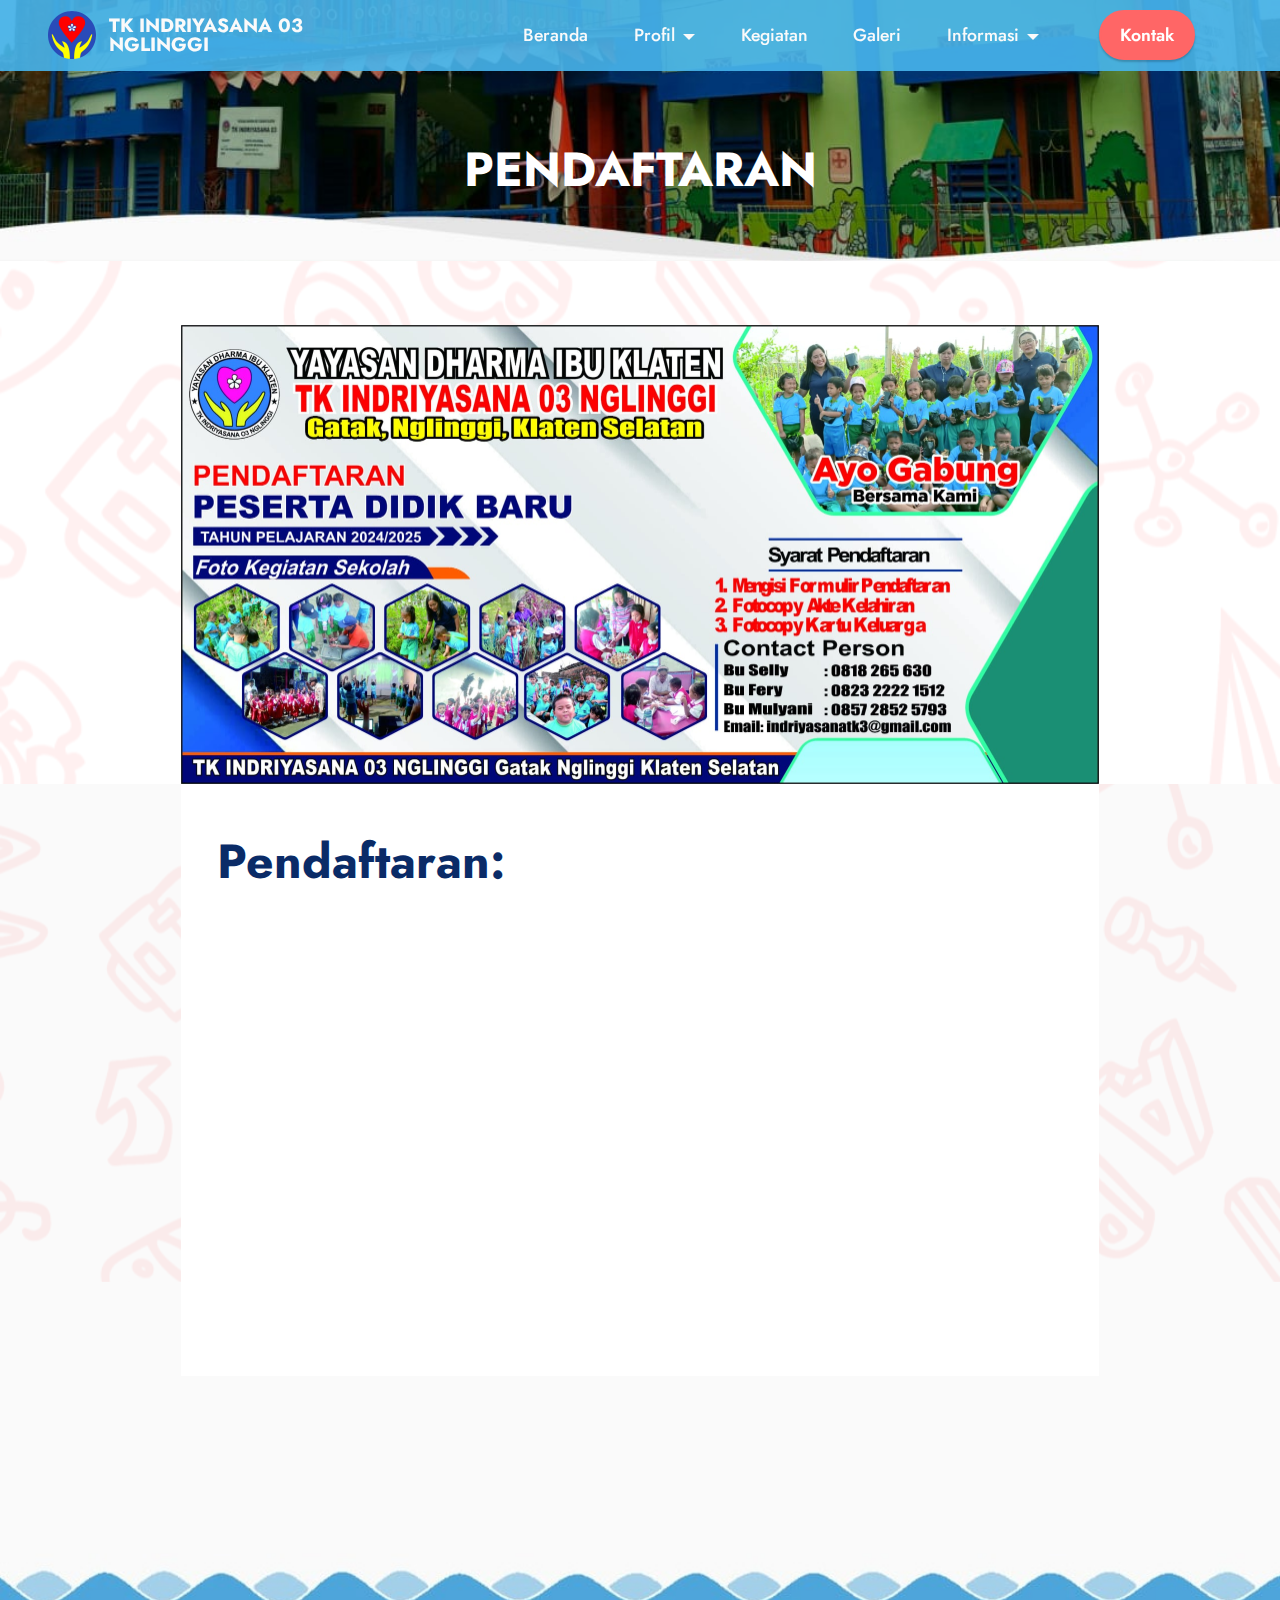
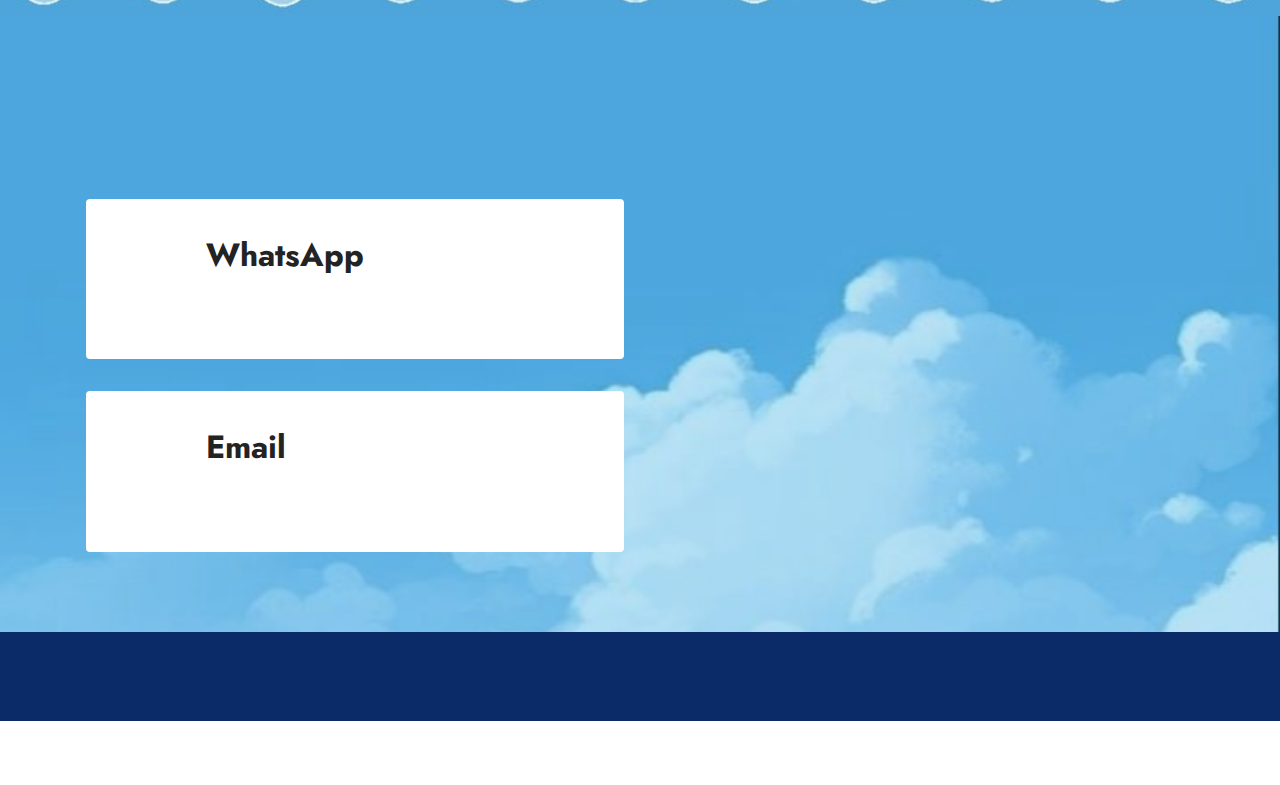
<file: Pendaftaran.html>
<!DOCTYPE html>
<html  >
<head>
  <!-- Site made with Mobirise Website Builder v5.9.6, https://mobirise.com -->
  <meta charset="UTF-8">
  <meta http-equiv="X-UA-Compatible" content="IE=edge">
  <meta name="generator" content="Mobirise v5.9.6, mobirise.com">
  <meta name="viewport" content="width=device-width, initial-scale=1, minimum-scale=1">
  <link rel="shortcut icon" href="assets/images/channels4-profile-fotor-202404188264-96x96.png" type="image/x-icon">
  <meta name="description" content="">
  
  
  <title>Pendaftaran</title>
  <link rel="stylesheet" href="assets/web/assets/mobirise-icons2/mobirise2.css">
  <link rel="stylesheet" href="assets/bootstrap/css/bootstrap.min.css">
  <link rel="stylesheet" href="assets/bootstrap/css/bootstrap-grid.min.css">
  <link rel="stylesheet" href="assets/bootstrap/css/bootstrap-reboot.min.css">
  <link rel="stylesheet" href="assets/parallax/jarallax.css">
  <link rel="stylesheet" href="assets/animatecss/animate.css">
  <link rel="stylesheet" href="assets/dropdown/css/style.css">
  <link rel="stylesheet" href="assets/socicon/css/styles.css">
  <link rel="stylesheet" href="assets/theme/css/style.css">
  <link rel="preload" href="https://fonts.googleapis.com/css?family=Jost:100,200,300,400,500,600,700,800,900,100i,200i,300i,400i,500i,600i,700i,800i,900i&display=swap" as="style" onload="this.onload=null;this.rel='stylesheet'">
  <noscript><link rel="stylesheet" href="https://fonts.googleapis.com/css?family=Jost:100,200,300,400,500,600,700,800,900,100i,200i,300i,400i,500i,600i,700i,800i,900i&display=swap"></noscript>
  <link rel="preload" as="style" href="assets/mobirise/css/mbr-additional.css"><link rel="stylesheet" href="assets/mobirise/css/mbr-additional.css" type="text/css">

  
  
  
</head>
<body>
  
  <section data-bs-version="5.1" class="menu menu2 cid-udGkmH6axT" once="menu" id="menu2-32">
    
    <nav class="navbar navbar-dropdown navbar-fixed-top navbar-expand-lg">
        <div class="container-fluid">
            <div class="navbar-brand">
                <span class="navbar-logo">
                    
                        <img src="assets/images/channels4-profile-fotor-202404188264-96x96.png" alt="Mobirise Website Builder" style="height: 3rem;">
                    
                </span>
                <span class="navbar-caption-wrap"><a class="navbar-caption text-white text-primary display-7" href="index.html">TK INDRIYASANA 03 <br>NGLINGGI</a></span>
            </div>
            <button class="navbar-toggler" type="button" data-toggle="collapse" data-bs-toggle="collapse" data-target="#navbarSupportedContent" data-bs-target="#navbarSupportedContent" aria-controls="navbarNavAltMarkup" aria-expanded="false" aria-label="Toggle navigation">
                <div class="hamburger">
                    <span></span>
                    <span></span>
                    <span></span>
                    <span></span>
                </div>
            </button>
            <div class="collapse navbar-collapse" id="navbarSupportedContent">
                <ul class="navbar-nav nav-dropdown" data-app-modern-menu="true"><li class="nav-item"><a class="nav-link link text-white display-4" href="index.html">Beranda</a></li><li class="nav-item dropdown"><a class="nav-link link dropdown-toggle text-white show display-4" href="https://mobiri.se" data-toggle="dropdown-submenu" data-bs-toggle="dropdown" data-bs-auto-close="outside" aria-expanded="false">Profil</a><div class="dropdown-menu show" aria-labelledby="dropdown-567" data-bs-popper="none"><a class="dropdown-item text-white text-primary display-4" href="Sejarah.html">Sejarah</a><a class="dropdown-item text-white text-primary display-4" href="Visi, Misi, dan Tujuan.html">Visi, Misi, dan Tujuan</a><a class="dropdown-item text-white text-primary display-4" href="Struktur Organisasi.html">Struktur Organisasi</a><a class="show dropdown-item text-white text-primary display-4" href="Data Guru.html">Data Guru</a><a class="show dropdown-item text-white text-primary display-4" href="Identitas.html">Identitas TK</a></div></li><li class="nav-item"><a class="nav-link link text-white text-primary display-4" href="Kegiatan.html" aria-expanded="false">Kegiatan</a></li>
                    <li class="nav-item"><a class="nav-link link text-white text-primary display-4" href="Galeri.html">Galeri</a></li>
                    <li class="nav-item dropdown open"><a class="nav-link link dropdown-toggle text-white show display-4" href="https://mobiri.se" data-toggle="dropdown-submenu" data-bs-toggle="dropdown" data-bs-auto-close="outside" aria-expanded="true">Informasi</a><div class="dropdown-menu show" aria-labelledby="dropdown-361" data-bs-popper="none"><a class="dropdown-item text-white text-primary display-4" href="Pengumuman.html">Pengumuman</a><a class="dropdown-item text-white text-primary display-4" href="Pendaftaran.html">Pendaftaran</a></div>
                    </li></ul>
                
                <div class="navbar-buttons mbr-section-btn"><a class="btn btn-success display-4" href="Kontak.html">Kontak</a></div>
            </div>
        </div>
    </nav>
</section>

<section data-bs-version="5.1" class="info1 cid-ueAKbQ3SsQ" id="info1-7m">
    

    
    
    <div class="align-center container">
        <div class="row justify-content-center">
            <div class="col-12 col-lg-8">
                <h3 class="mbr-section-title mb-4 mbr-fonts-style display-2"><strong>PENDAFTARAN</strong></h3>
                
                
            </div>
        </div>
    </div>
</section>

<section data-bs-version="5.1" class="image3 cid-ueT46QcCkg mbr-parallax-background" id="image3-7z">
    

    
    <div class="mbr-overlay" style="opacity: 0.9; background-color: rgb(255, 255, 255);">
    </div>

    <div class="container">
        <div class="row justify-content-center">
            <div class="col-12 col-lg-10">
                <div class="image-wrapper">
                    <img src="assets/images/whatsapp-image-2024-06-04-at-22.01.01-1836x919.jpg" alt="Mobirise Website Builder">
                    
                </div>
            </div>
        </div>
    </div>
</section>

<section data-bs-version="5.1" class="article07 cid-ue3uyt0dQP mbr-parallax-background" id="article07-4m">
  

  
  <div class="mbr-overlay" style="opacity: 0.9; background-color: rgb(250, 250, 250);"></div>
  <div class="container">
    <div class="row justify-content-center">
      <div class="card col-md-12 col-lg-10">
        <div class="card-wrapper">
          <h3 class="card-title mbr-fonts-style mbr-white mt-3 mb-4 display-2"><strong>Pendaftaran:</strong><br></h3>
          <div class="row card-box align-left">
            <div class="item features-without-image col-12 active">
              <div class="item-wrapper">
                
                <p class="mbr-text mbr-fonts-style display-7">Informasi syarat pendaftaran peserta didik baru TK Indriyasana 03 Nglinggi, sebagai berikut:
<br>
<br>1. Mengisi formulir pendaftaran
<br>2. Membawa fotocopy Akte Kelahiran sebanyak 1 lembar
<br>3. Membawa fotocopy Kartu Keluarga sebanyak 1 lembar
<br>
<br>Pendaftaran dibuka setiap jam kerja
<br>Hari : Senin - Sabtu (07.30 - 12.00 WIB)
<br>
<br>Contact Person :
<br>Bu Selly&nbsp; &nbsp; &nbsp;: <a href="https://wa.me/62818265630" class="text-primary">0818 265 630</a><br>Bu Fery&nbsp; &nbsp; &nbsp; : <a href="https://wa.me/622322221512" class="text-primary">0823 2222 1512</a><br>Bu Mulyani : <a href="https://wa.me/625728525793" class="text-primary">0857 2852 5793</a><br>Email&nbsp; &nbsp; &nbsp; &nbsp; &nbsp;: <a href="mailto:tkindriyasana3@gmail.com" class="text-primary">tkindriyasana3@gmail.com</a></p><p></p><p></p>
              </div>
            </div>
            
            
            
          </div>
          
        </div>
      </div>
    </div>
  </div>
</section>

<section data-bs-version="5.1" class="info3 cid-uek6vJeE1b" id="info3-75">

    

    
    <div class="mbr-overlay" style="opacity: 0; background-color: rgb(68, 121, 217);">
    </div>

    <div class="container">
        <div class="row justify-content-center">
            <div class="card col-12 col-lg-10">
                <div class="card-wrapper">
                    <div class="card-box align-center">
                        
                        
                        
                    </div>
                </div>
            </div>
        </div>
    </div>
</section>

<section data-bs-version="5.1" class="contacts3 map1 cid-uhxCYXqE5r" id="contacts3-8o">

    

    
    <div class="mbr-overlay" style="opacity: 0.3; background-color: rgb(34, 165, 229);"></div>
    <div class="container">
        <div class="mbr-section-head">
            <h3 class="mbr-section-title mbr-fonts-style align-center mb-0 display-1"><strong>Kontak</strong></h3>
            
        </div>
        <div class="row justify-content-center mt-4">
            <div class="card col-12 col-md-6">
                <div class="card-wrapper">
                    <div class="image-wrapper">
                        <a href="https://wa.me/62818265630"><span class="mbr-iconfont socicon-whatsapp socicon" style="color: rgb(248, 116, 116); fill: rgb(248, 116, 116);"></span></a>
                    </div>
                    <div class="text-wrapper">
                        <h6 class="card-title mbr-fonts-style mb-1 display-5"><strong>WhatsApp</strong></h6>
                        <p class="mbr-text mbr-fonts-style display-7"><a href="https://wa.me/62818265630" class="text-success text-primary">+62 818-265-630&nbsp;(Bu Selly)</a></p>
                    </div>
                </div>
                <div class="card-wrapper">
                    <div class="image-wrapper">
                        <a href="mailto:tkindriyasana3@gmail.com"><span class="mbr-iconfont socicon-mail socicon" style="color: rgb(248, 116, 116); fill: rgb(248, 116, 116);"></span></a>
                    </div>
                    <div class="text-wrapper">
                        <h6 class="card-title mbr-fonts-style mb-1 display-5">
                            <strong>Email</strong>
                        </h6>
                        <p class="mbr-text mbr-fonts-style display-7"><a href="mailto:tkindriyasana3@gmail.com" class="text-success">tkindriyasana3@gmail.com</a></p>
                    </div>
                </div>
            </div>
            <div class="map-wrapper col-12 col-md-6">
                <div class="google-map"><iframe frameborder="0" style="border:0" src="https://www.google.com/maps/embed?pb=!1m18!1m12!1m3!1d996.1728776664124!2d110.57367702860239!3d-7.7009334500451585!2m3!1f0!2f0!3f0!3m2!1i1024!2i768!4f13.1!3m3!1m2!1s0x2e7a430003d3cbb1%3A0xe8f6fad57279eca3!2sTK%20Indriyasana%2003%20Nglinggi!5e0!3m2!1sid!2sid!4v1714356464029!5m2!1sid!2sid" allowfullscreen=""></iframe></div>
            </div>
        </div>
    </div>
</section>

<section data-bs-version="5.1" class="footer7 cid-ueh8bl1b59" once="footers" id="footer7-5b">

    

    

    <div class="container">
        <div class="media-container-row align-center mbr-white">
            <div class="col-12">
                <p class="mbr-text mb-0 mbr-fonts-style display-7">
                    © Copyright 2024 | Benedicto Reynaka Filio Martin - Informatika - Universitas Respati Yogyakarta</p>
            </div>
        </div>
    </div>
</section><section class="display-7" style="padding: 0;align-items: center;justify-content: center;flex-wrap: wrap;    align-content: center;display: flex;position: relative;height: 4rem;"><a href="https://mobiri.se/3090057" style="flex: 1 1;height: 4rem;position: absolute;width: 100%;z-index: 1;"><img alt="" style="height: 4rem;" src="[data-uri]"></a><p style="margin: 0;text-align: center;" class="display-7">&#8204;</p><a style="z-index:1" href="https://mobirise.com/builder/ai-website-builder.html">Free AI Website Software</a></section><script src="assets/bootstrap/js/bootstrap.bundle.min.js"></script>  <script src="assets/parallax/jarallax.js"></script>  <script src="assets/smoothscroll/smooth-scroll.js"></script>  <script src="assets/ytplayer/index.js"></script>  <script src="assets/dropdown/js/navbar-dropdown.js"></script>  <script src="assets/theme/js/script.js"></script>  
  
  
 <div id="scrollToTop" class="scrollToTop mbr-arrow-up"><a style="text-align: center;"><i class="mbr-arrow-up-icon mbr-arrow-up-icon-cm cm-icon cm-icon-smallarrow-up"></i></a></div>
    <input name="animation" type="hidden">
  </body>
</html>
</file>
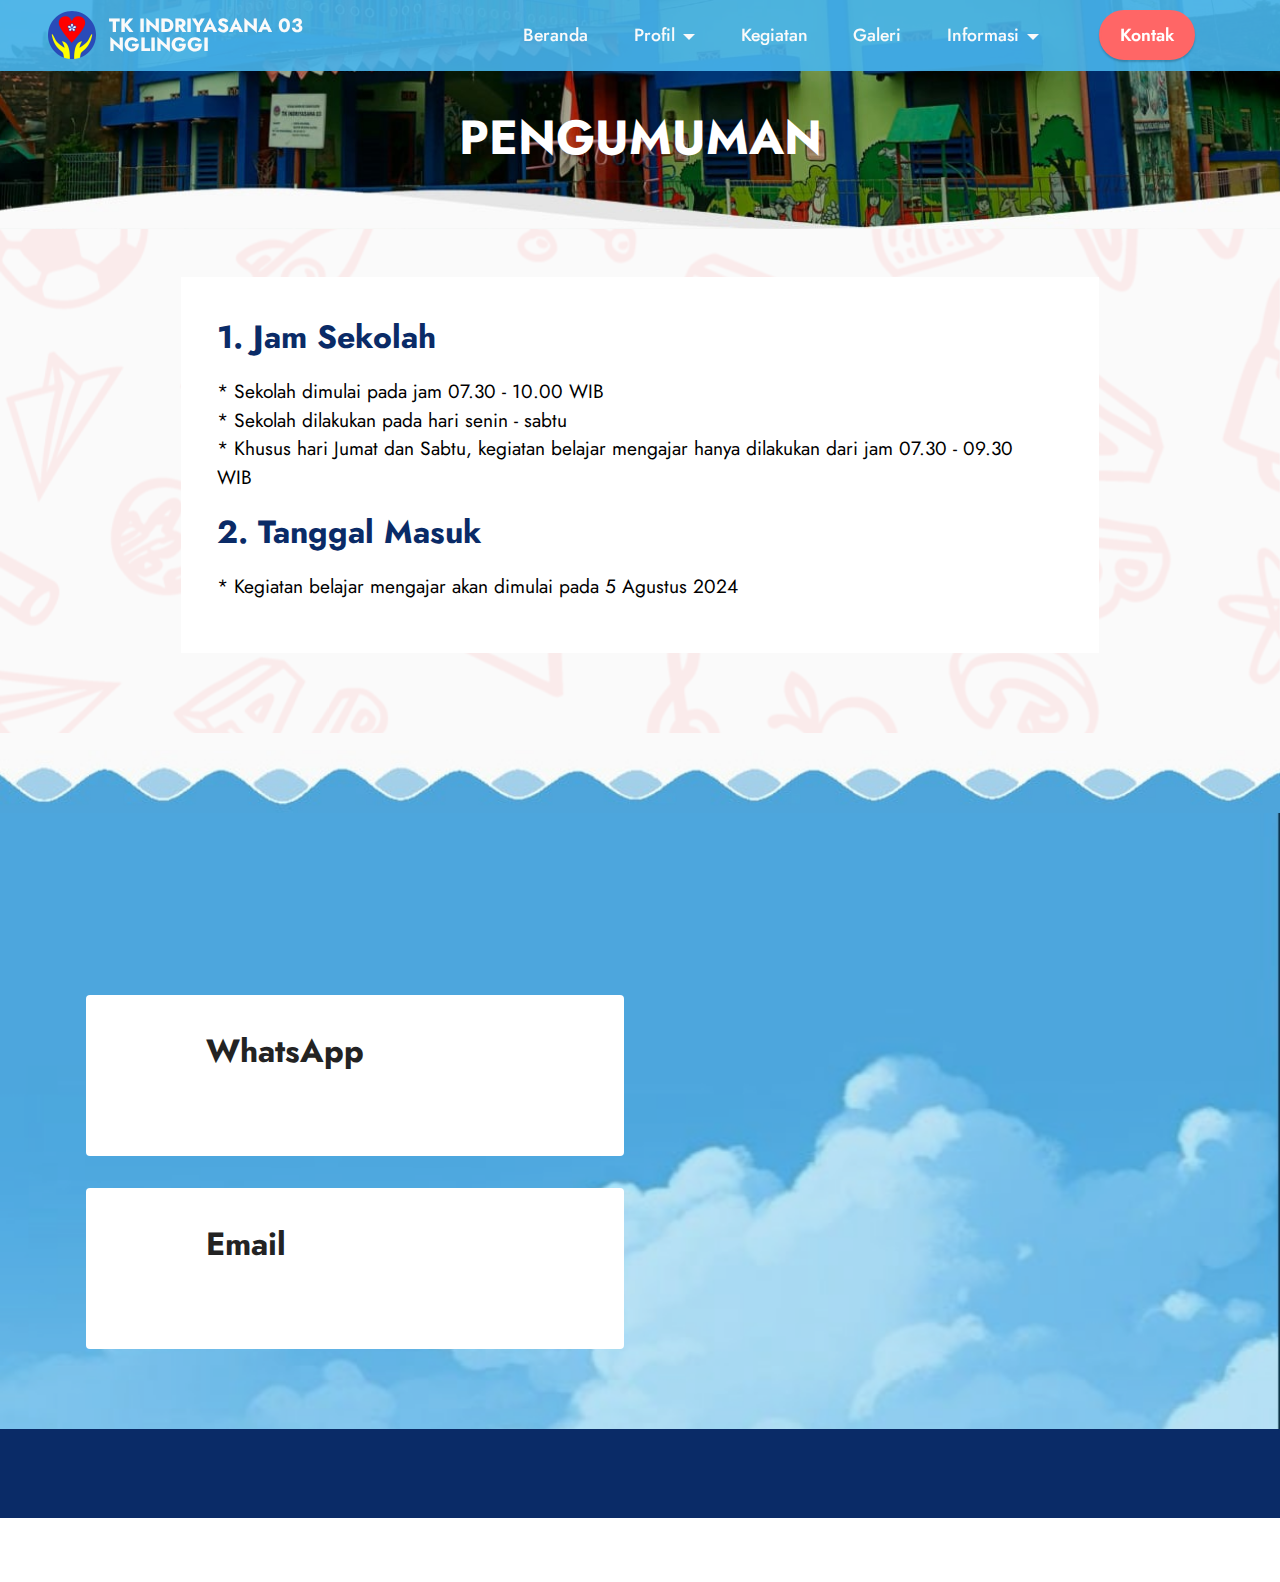
<file: Pengumuman.html>
<!DOCTYPE html>
<html  >
<head>
  <!-- Site made with Mobirise Website Builder v5.9.6, https://mobirise.com -->
  <meta charset="UTF-8">
  <meta http-equiv="X-UA-Compatible" content="IE=edge">
  <meta name="generator" content="Mobirise v5.9.6, mobirise.com">
  <meta name="viewport" content="width=device-width, initial-scale=1, minimum-scale=1">
  <link rel="shortcut icon" href="assets/images/channels4-profile-fotor-202404188264-96x96.png" type="image/x-icon">
  <meta name="description" content="">
  
  
  <title>Pengumuman</title>
  <link rel="stylesheet" href="assets/web/assets/mobirise-icons2/mobirise2.css">
  <link rel="stylesheet" href="assets/bootstrap/css/bootstrap.min.css">
  <link rel="stylesheet" href="assets/bootstrap/css/bootstrap-grid.min.css">
  <link rel="stylesheet" href="assets/bootstrap/css/bootstrap-reboot.min.css">
  <link rel="stylesheet" href="assets/parallax/jarallax.css">
  <link rel="stylesheet" href="assets/animatecss/animate.css">
  <link rel="stylesheet" href="assets/dropdown/css/style.css">
  <link rel="stylesheet" href="assets/socicon/css/styles.css">
  <link rel="stylesheet" href="assets/theme/css/style.css">
  <link rel="preload" href="https://fonts.googleapis.com/css?family=Jost:100,200,300,400,500,600,700,800,900,100i,200i,300i,400i,500i,600i,700i,800i,900i&display=swap" as="style" onload="this.onload=null;this.rel='stylesheet'">
  <noscript><link rel="stylesheet" href="https://fonts.googleapis.com/css?family=Jost:100,200,300,400,500,600,700,800,900,100i,200i,300i,400i,500i,600i,700i,800i,900i&display=swap"></noscript>
  <link rel="preload" as="style" href="assets/mobirise/css/mbr-additional.css"><link rel="stylesheet" href="assets/mobirise/css/mbr-additional.css" type="text/css">

  
  
  
</head>
<body>
  
  <section data-bs-version="5.1" class="menu menu2 cid-udGkmH6axT" once="menu" id="menu2-32">
    
    <nav class="navbar navbar-dropdown navbar-fixed-top navbar-expand-lg">
        <div class="container-fluid">
            <div class="navbar-brand">
                <span class="navbar-logo">
                    
                        <img src="assets/images/channels4-profile-fotor-202404188264-96x96.png" alt="Mobirise Website Builder" style="height: 3rem;">
                    
                </span>
                <span class="navbar-caption-wrap"><a class="navbar-caption text-white text-primary display-7" href="index.html">TK INDRIYASANA 03 <br>NGLINGGI</a></span>
            </div>
            <button class="navbar-toggler" type="button" data-toggle="collapse" data-bs-toggle="collapse" data-target="#navbarSupportedContent" data-bs-target="#navbarSupportedContent" aria-controls="navbarNavAltMarkup" aria-expanded="false" aria-label="Toggle navigation">
                <div class="hamburger">
                    <span></span>
                    <span></span>
                    <span></span>
                    <span></span>
                </div>
            </button>
            <div class="collapse navbar-collapse" id="navbarSupportedContent">
                <ul class="navbar-nav nav-dropdown" data-app-modern-menu="true"><li class="nav-item"><a class="nav-link link text-white display-4" href="index.html">Beranda</a></li><li class="nav-item dropdown"><a class="nav-link link dropdown-toggle text-white show display-4" href="https://mobiri.se" data-toggle="dropdown-submenu" data-bs-toggle="dropdown" data-bs-auto-close="outside" aria-expanded="false">Profil</a><div class="dropdown-menu show" aria-labelledby="dropdown-567" data-bs-popper="none"><a class="dropdown-item text-white text-primary display-4" href="Sejarah.html">Sejarah</a><a class="dropdown-item text-white text-primary display-4" href="Visi, Misi, dan Tujuan.html">Visi, Misi, dan Tujuan</a><a class="dropdown-item text-white text-primary display-4" href="Struktur Organisasi.html">Struktur Organisasi</a><a class="show dropdown-item text-white text-primary display-4" href="Data Guru.html">Data Guru</a><a class="show dropdown-item text-white text-primary display-4" href="Identitas.html">Identitas TK</a></div></li><li class="nav-item"><a class="nav-link link text-white text-primary display-4" href="Kegiatan.html" aria-expanded="false">Kegiatan</a></li>
                    <li class="nav-item"><a class="nav-link link text-white text-primary display-4" href="Galeri.html">Galeri</a></li>
                    <li class="nav-item dropdown open"><a class="nav-link link dropdown-toggle text-white show display-4" href="https://mobiri.se" data-toggle="dropdown-submenu" data-bs-toggle="dropdown" data-bs-auto-close="outside" aria-expanded="true">Informasi</a><div class="dropdown-menu show" aria-labelledby="dropdown-361" data-bs-popper="none"><a class="dropdown-item text-white text-primary display-4" href="Pengumuman.html">Pengumuman</a><a class="dropdown-item text-white text-primary display-4" href="Pendaftaran.html">Pendaftaran</a></div>
                    </li></ul>
                
                <div class="navbar-buttons mbr-section-btn"><a class="btn btn-success display-4" href="Kontak.html">Kontak</a></div>
            </div>
        </div>
    </nav>
</section>

<section data-bs-version="5.1" class="info1 cid-ueAKl5ZUuK" id="info1-7n">
    

    
    
    <div class="align-center container">
        <div class="row justify-content-center">
            <div class="col-12 col-lg-8">
                <h3 class="mbr-section-title mb-4 mbr-fonts-style display-2"><strong>PENGUMUMAN</strong></h3>
                
                
            </div>
        </div>
    </div>
</section>

<section data-bs-version="5.1" class="article07 cid-uek7LFG3gs mbr-parallax-background" id="article07-79">
  

  
  <div class="mbr-overlay" style="opacity: 0.9; background-color: rgb(250, 250, 250);"></div>
  <div class="container">
    <div class="row justify-content-center">
      <div class="card col-md-12 col-lg-10">
        <div class="card-wrapper">
          
          <div class="row card-box align-left">
            
            <div class="item features-without-image col-12 active">
              <div class="item-wrapper">
                <h4 class="mbr-section-subtitle mbr-fonts-style mb-3 display-5"><strong>1. Jam Sekolah</strong></h4>
                <p class="mbr-text mbr-fonts-style display-7">* Sekolah dimulai pada jam 07.30 - 10.00 WIB
<br>* Sekolah dilakukan pada hari senin - sabtu
<br>* Khusus hari Jumat dan Sabtu, kegiatan belajar mengajar hanya dilakukan dari jam 07.30 - 09.30 WIB<br></p>
              </div>
            </div><div class="item features-without-image col-12">
              <div class="item-wrapper">
                <h4 class="mbr-section-subtitle mbr-fonts-style mb-3 display-5"><strong>2. Tanggal Masuk</strong></h4>
                <p class="mbr-text mbr-fonts-style display-7">* Kegiatan belajar mengajar akan dimulai pada 5 Agustus 2024</p>
              </div>
            </div>
            
            
          </div>
          
        </div>
      </div>
    </div>
  </div>
</section>

<section data-bs-version="5.1" class="info3 cid-uek7v4m9Gx" id="info3-77">

    

    
    <div class="mbr-overlay" style="opacity: 0; background-color: rgb(68, 121, 217);">
    </div>

    <div class="container">
        <div class="row justify-content-center">
            <div class="card col-12 col-lg-10">
                <div class="card-wrapper">
                    <div class="card-box align-center">
                        
                        
                        
                    </div>
                </div>
            </div>
        </div>
    </div>
</section>

<section data-bs-version="5.1" class="contacts3 map1 cid-uhxD4Qtqrv" id="contacts3-8p">

    

    
    <div class="mbr-overlay" style="opacity: 0.3; background-color: rgb(34, 165, 229);"></div>
    <div class="container">
        <div class="mbr-section-head">
            <h3 class="mbr-section-title mbr-fonts-style align-center mb-0 display-1"><strong>Kontak</strong></h3>
            
        </div>
        <div class="row justify-content-center mt-4">
            <div class="card col-12 col-md-6">
                <div class="card-wrapper">
                    <div class="image-wrapper">
                        <a href="https://wa.me/62818265630"><span class="mbr-iconfont socicon-whatsapp socicon" style="color: rgb(248, 116, 116); fill: rgb(248, 116, 116);"></span></a>
                    </div>
                    <div class="text-wrapper">
                        <h6 class="card-title mbr-fonts-style mb-1 display-5"><strong>WhatsApp</strong></h6>
                        <p class="mbr-text mbr-fonts-style display-7"><a href="https://wa.me/62818265630" class="text-success text-primary">+62 818-265-630&nbsp;(Bu Selly)</a></p>
                    </div>
                </div>
                <div class="card-wrapper">
                    <div class="image-wrapper">
                        <a href="mailto:tkindriyasana3@gmail.com"><span class="mbr-iconfont socicon-mail socicon" style="color: rgb(248, 116, 116); fill: rgb(248, 116, 116);"></span></a>
                    </div>
                    <div class="text-wrapper">
                        <h6 class="card-title mbr-fonts-style mb-1 display-5">
                            <strong>Email</strong>
                        </h6>
                        <p class="mbr-text mbr-fonts-style display-7"><a href="mailto:tkindriyasana3@gmail.com" class="text-success">tkindriyasana3@gmail.com</a></p>
                    </div>
                </div>
            </div>
            <div class="map-wrapper col-12 col-md-6">
                <div class="google-map"><iframe frameborder="0" style="border:0" src="https://www.google.com/maps/embed?pb=!1m18!1m12!1m3!1d996.1728776664124!2d110.57367702860239!3d-7.7009334500451585!2m3!1f0!2f0!3f0!3m2!1i1024!2i768!4f13.1!3m3!1m2!1s0x2e7a430003d3cbb1%3A0xe8f6fad57279eca3!2sTK%20Indriyasana%2003%20Nglinggi!5e0!3m2!1sid!2sid!4v1714356464029!5m2!1sid!2sid" allowfullscreen=""></iframe></div>
            </div>
        </div>
    </div>
</section>

<section data-bs-version="5.1" class="footer7 cid-ueh8bl1b59" once="footers" id="footer7-5b">

    

    

    <div class="container">
        <div class="media-container-row align-center mbr-white">
            <div class="col-12">
                <p class="mbr-text mb-0 mbr-fonts-style display-7">
                    © Copyright 2024 | Benedicto Reynaka Filio Martin - Informatika - Universitas Respati Yogyakarta</p>
            </div>
        </div>
    </div>
</section><section class="display-7" style="padding: 0;align-items: center;justify-content: center;flex-wrap: wrap;    align-content: center;display: flex;position: relative;height: 4rem;"><a href="https://mobiri.se/3090057" style="flex: 1 1;height: 4rem;position: absolute;width: 100%;z-index: 1;"><img alt="" style="height: 4rem;" src="[data-uri]"></a><p style="margin: 0;text-align: center;" class="display-7">&#8204;</p><a style="z-index:1" href="https://mobirise.com"> Website Software</a></section><script src="assets/bootstrap/js/bootstrap.bundle.min.js"></script>  <script src="assets/parallax/jarallax.js"></script>  <script src="assets/smoothscroll/smooth-scroll.js"></script>  <script src="assets/ytplayer/index.js"></script>  <script src="assets/dropdown/js/navbar-dropdown.js"></script>  <script src="assets/theme/js/script.js"></script>  
  
  
 <div id="scrollToTop" class="scrollToTop mbr-arrow-up"><a style="text-align: center;"><i class="mbr-arrow-up-icon mbr-arrow-up-icon-cm cm-icon cm-icon-smallarrow-up"></i></a></div>
    <input name="animation" type="hidden">
  </body>
</html>
</file>
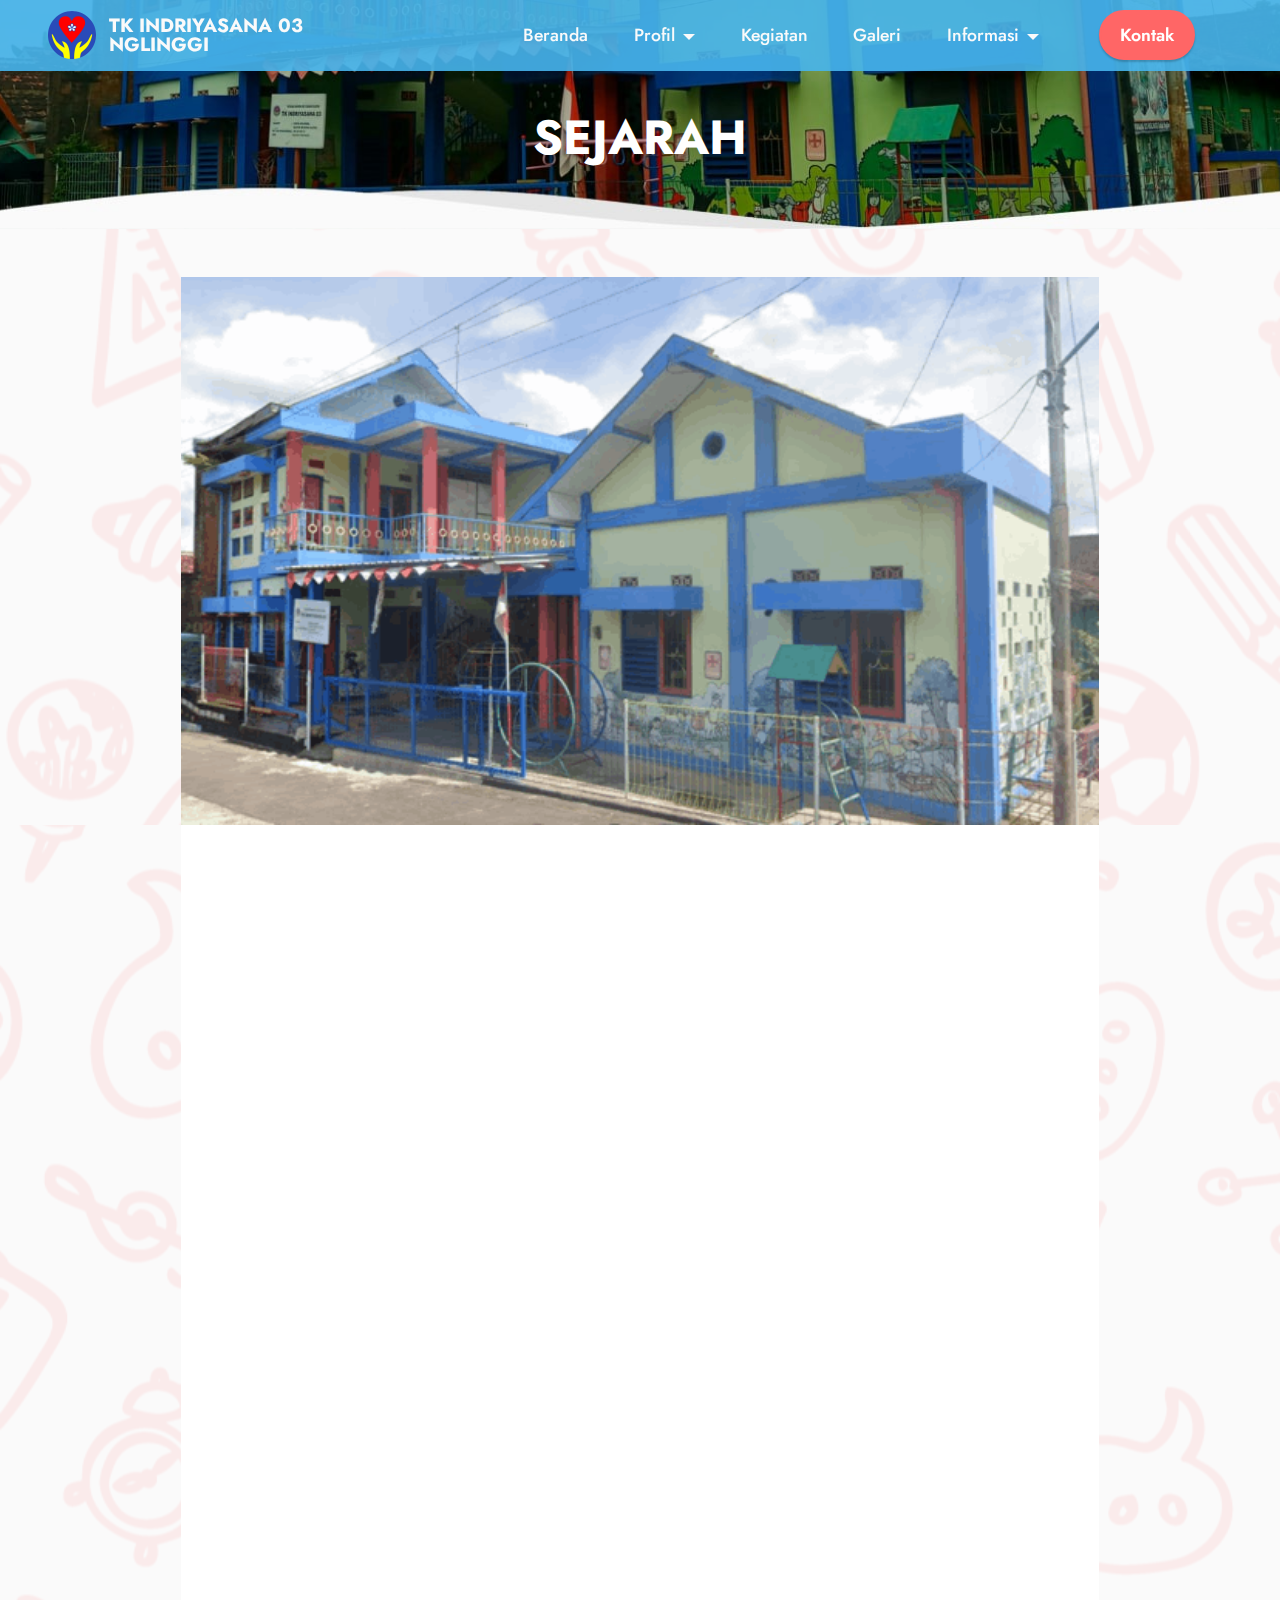
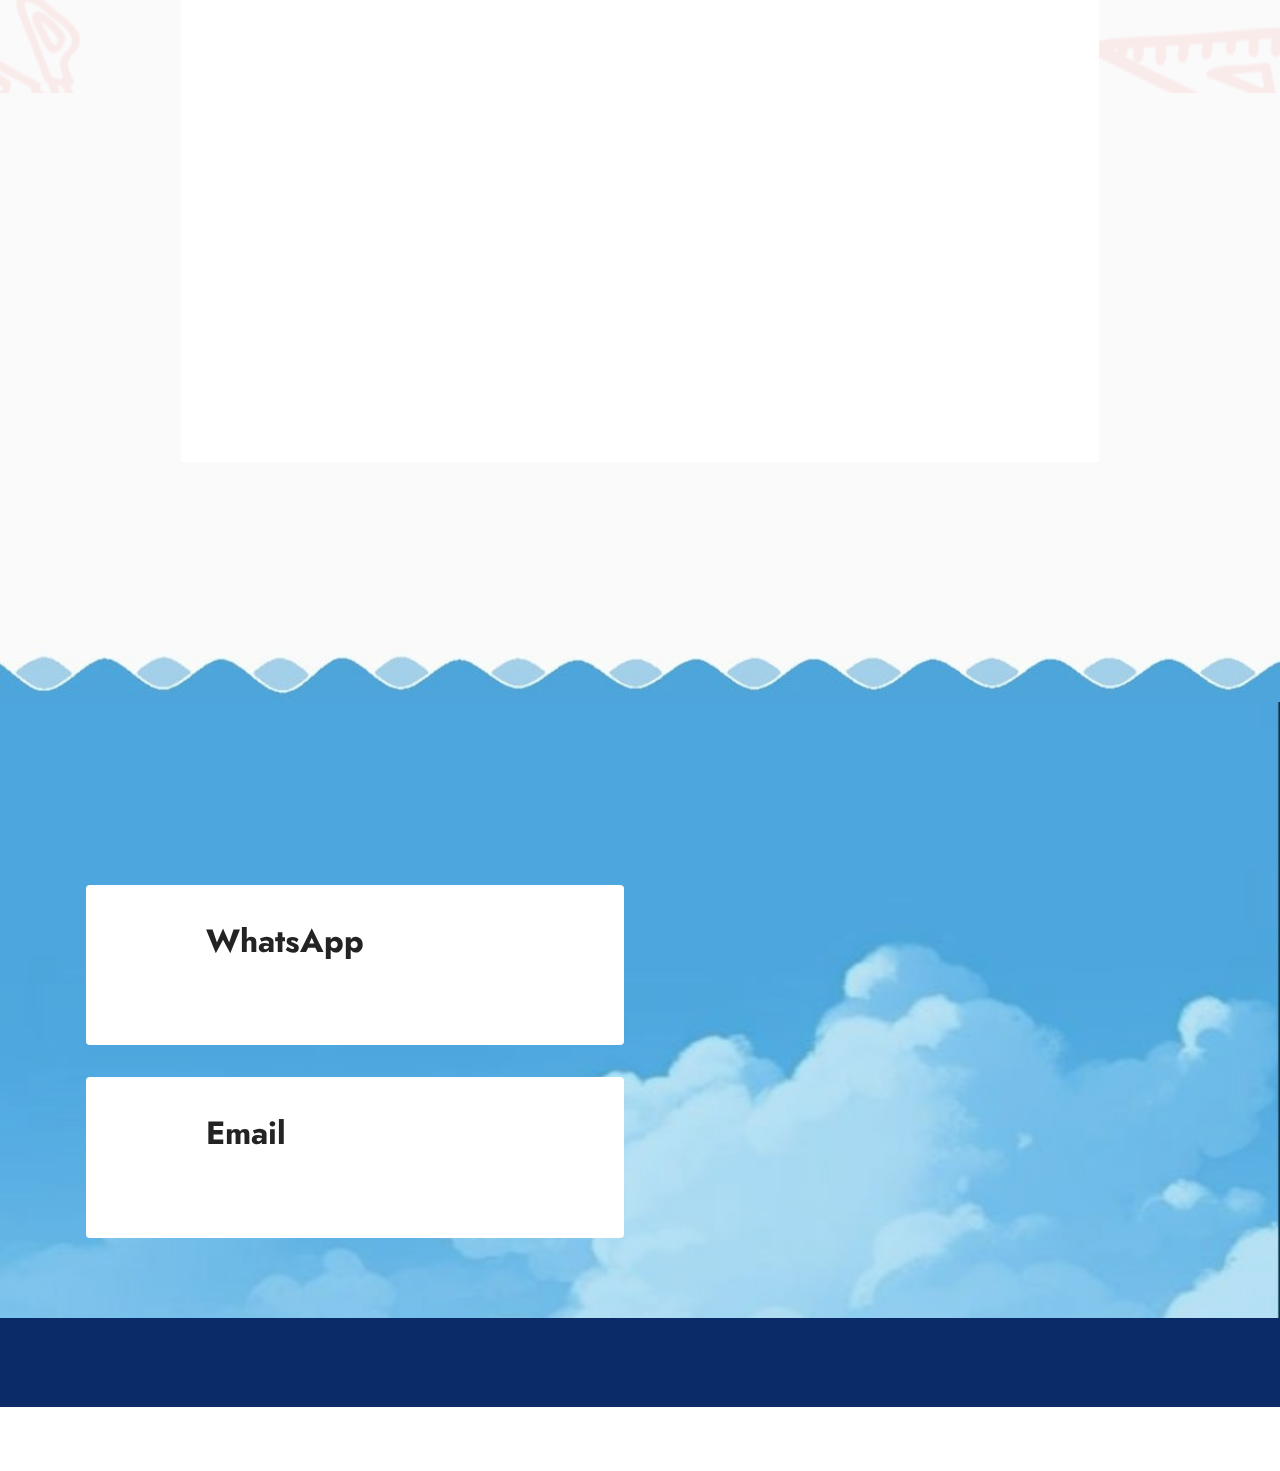
<file: Sejarah.html>
<!DOCTYPE html>
<html  >
<head>
  <!-- Site made with Mobirise Website Builder v5.9.6, https://mobirise.com -->
  <meta charset="UTF-8">
  <meta http-equiv="X-UA-Compatible" content="IE=edge">
  <meta name="generator" content="Mobirise v5.9.6, mobirise.com">
  <meta name="viewport" content="width=device-width, initial-scale=1, minimum-scale=1">
  <link rel="shortcut icon" href="assets/images/channels4-profile-fotor-202404188264-96x96.png" type="image/x-icon">
  <meta name="description" content="">
  
  
  <title>Sejarah</title>
  <link rel="stylesheet" href="assets/web/assets/mobirise-icons2/mobirise2.css">
  <link rel="stylesheet" href="assets/bootstrap/css/bootstrap.min.css">
  <link rel="stylesheet" href="assets/bootstrap/css/bootstrap-grid.min.css">
  <link rel="stylesheet" href="assets/bootstrap/css/bootstrap-reboot.min.css">
  <link rel="stylesheet" href="assets/parallax/jarallax.css">
  <link rel="stylesheet" href="assets/animatecss/animate.css">
  <link rel="stylesheet" href="assets/dropdown/css/style.css">
  <link rel="stylesheet" href="assets/socicon/css/styles.css">
  <link rel="stylesheet" href="assets/theme/css/style.css">
  <link rel="preload" href="https://fonts.googleapis.com/css?family=Jost:100,200,300,400,500,600,700,800,900,100i,200i,300i,400i,500i,600i,700i,800i,900i&display=swap" as="style" onload="this.onload=null;this.rel='stylesheet'">
  <noscript><link rel="stylesheet" href="https://fonts.googleapis.com/css?family=Jost:100,200,300,400,500,600,700,800,900,100i,200i,300i,400i,500i,600i,700i,800i,900i&display=swap"></noscript>
  <link rel="preload" as="style" href="assets/mobirise/css/mbr-additional.css"><link rel="stylesheet" href="assets/mobirise/css/mbr-additional.css" type="text/css">

  
  
  
</head>
<body>
  
  <section data-bs-version="5.1" class="menu menu2 cid-udGkmH6axT" once="menu" id="menu2-32">
    
    <nav class="navbar navbar-dropdown navbar-fixed-top navbar-expand-lg">
        <div class="container-fluid">
            <div class="navbar-brand">
                <span class="navbar-logo">
                    
                        <img src="assets/images/channels4-profile-fotor-202404188264-96x96.png" alt="Mobirise Website Builder" style="height: 3rem;">
                    
                </span>
                <span class="navbar-caption-wrap"><a class="navbar-caption text-white text-primary display-7" href="index.html">TK INDRIYASANA 03 <br>NGLINGGI</a></span>
            </div>
            <button class="navbar-toggler" type="button" data-toggle="collapse" data-bs-toggle="collapse" data-target="#navbarSupportedContent" data-bs-target="#navbarSupportedContent" aria-controls="navbarNavAltMarkup" aria-expanded="false" aria-label="Toggle navigation">
                <div class="hamburger">
                    <span></span>
                    <span></span>
                    <span></span>
                    <span></span>
                </div>
            </button>
            <div class="collapse navbar-collapse" id="navbarSupportedContent">
                <ul class="navbar-nav nav-dropdown" data-app-modern-menu="true"><li class="nav-item"><a class="nav-link link text-white display-4" href="index.html">Beranda</a></li><li class="nav-item dropdown"><a class="nav-link link dropdown-toggle text-white show display-4" href="https://mobiri.se" data-toggle="dropdown-submenu" data-bs-toggle="dropdown" data-bs-auto-close="outside" aria-expanded="false">Profil</a><div class="dropdown-menu show" aria-labelledby="dropdown-567" data-bs-popper="none"><a class="dropdown-item text-white text-primary display-4" href="Sejarah.html">Sejarah</a><a class="dropdown-item text-white text-primary display-4" href="Visi, Misi, dan Tujuan.html">Visi, Misi, dan Tujuan</a><a class="dropdown-item text-white text-primary display-4" href="Struktur Organisasi.html">Struktur Organisasi</a><a class="show dropdown-item text-white text-primary display-4" href="Data Guru.html">Data Guru</a><a class="show dropdown-item text-white text-primary display-4" href="Identitas.html">Identitas TK</a></div></li><li class="nav-item"><a class="nav-link link text-white text-primary display-4" href="Kegiatan.html" aria-expanded="false">Kegiatan</a></li>
                    <li class="nav-item"><a class="nav-link link text-white text-primary display-4" href="Galeri.html">Galeri</a></li>
                    <li class="nav-item dropdown open"><a class="nav-link link dropdown-toggle text-white show display-4" href="https://mobiri.se" data-toggle="dropdown-submenu" data-bs-toggle="dropdown" data-bs-auto-close="outside" aria-expanded="true">Informasi</a><div class="dropdown-menu show" aria-labelledby="dropdown-361" data-bs-popper="none"><a class="dropdown-item text-white text-primary display-4" href="Pengumuman.html">Pengumuman</a><a class="dropdown-item text-white text-primary display-4" href="Pendaftaran.html">Pendaftaran</a></div>
                    </li></ul>
                
                <div class="navbar-buttons mbr-section-btn"><a class="btn btn-success display-4" href="Kontak.html">Kontak</a></div>
            </div>
        </div>
    </nav>
</section>

<section data-bs-version="5.1" class="info1 cid-ueACTDpgPS" id="info1-7g">
    

    
    
    <div class="align-center container">
        <div class="row justify-content-center">
            <div class="col-12 col-lg-8">
                <h3 class="mbr-section-title mb-4 mbr-fonts-style display-2"><strong>SEJARAH</strong></h3>
                
                
            </div>
        </div>
    </div>
</section>

<section data-bs-version="5.1" class="image3 cid-u93MYJx3Po mbr-parallax-background" id="image3-q">
    

    
    <div class="mbr-overlay" style="opacity: 0.9; background-color: rgb(250, 250, 250);">
    </div>

    <div class="container">
        <div class="row justify-content-center">
            <div class="col-12 col-lg-10">
                <div class="image-wrapper">
                    <img src="assets/images/screenshot-2024-05-24-144955-594x355.png" alt="Mobirise Website Builder">
                    
                </div>
            </div>
        </div>
    </div>
</section>

<section data-bs-version="5.1" class="article07 cid-u99PRx2miq mbr-parallax-background" id="article07-1j">
  

  
  <div class="mbr-overlay" style="opacity: 0.9; background-color: rgb(250, 250, 250);"></div>
  <div class="container">
    <div class="row justify-content-center">
      <div class="card col-md-12 col-lg-10">
        <div class="card-wrapper">
          
          <div class="row card-box align-left">
            <div class="item features-without-image col-12">
              <div class="item-wrapper">
                <h4 class="mbr-section-subtitle mbr-fonts-style mb-3 display-5">
                  <strong>Sejarah Berdirinya TK Indriyasana 03 Nglinggi</strong><strong><br></strong><br></h4>
                <p class="mbr-text mbr-fonts-style display-7">Pendiri dari Tk Indriyasana 03 Nglinggi adalah Ibu Ph.Soeharti istri dari Bp.Suharto kakak dari Sr.Marrieta Dan adik perempuan dari Rm.Suhatin Dibyo Wahyono Sj,Putra Dan Putri dari Bp.Harjo Suwito.Beliau juga anggota Wanita Katolik Republik Indonesia ( WKRI ) Di daerah Gatak, Nglinggi, Klaten Selatan. Beliau mendirikan Tk Indriyasana 03 Nglinggi Atas Inisiatif dari Rimo Suhartin. Berdiri dan terdaftar pada tanggal 1 Juni 1967 Walupun sebelum itu beliau sudah mengajar dan mendampingi anak-anak di daerah itu.<br>
<br>Beberapa Tahun kemudian mengajak anggota WKRI yang bernama Wahyem untuk mengajar anak-anak karena muridnya yang bertambah banyak dan Ibu Ph.Soeharti merasa kurang mampu. Kemudian beberapa tahun Ibu Wahyem ikut suaminya ke Jakarta maka ibu Wahyem mencari teman untuk mengajar dan Ibu Ch.Suratmi yang membantu mengajar namun tidak lama karena ibu Ch.suratmi pindah mengajar di Sekolah Dasar kemudian di ganti oleh ibu Maryam cukup lama beliau mengajar. Kemudian Ibu Maryam pindah ikut suaminya dan diganti Ibu Sri Wahyuni selama beberapa tahun dan di ganti Ibu Irmina Sukani. Ibu Irmina Sukani Hanya 4 Tahun Mengajar .
<br><br>Pada tahun 1996 di ganti ibu Fl.Mulyani,Dulu Tk Indriyasana 03 Nglinggi berpindah-pindah tempat,karena tidak punya Gedung sendiri. Dari Rumah ke rumah,Dukuh ke dukuh berganti ganti tempat hingga saat itu ada keluarga bapak Sudiro yang punya lahan memberikan tempatnya untuk di tempat. Ketika Bp Sudiro ini meninggal,Dan istrinya pindah rumah,Rumah ini jadi kosong dan di pakailah untuk Tk Indriyasana. Kemudian lahan rumah itu dibeli oleh bapak Hardjo soewito dan di berikan untuk Ibu Sudarsi ( Suster Marietta ) Sebagai warisan atau bagiannya dari Ibu Sudarsi(Sr.Marietta).<br>
<br>Tempat inilah Di Hibahkan Dulu Berkeinginan di berikan pada Yayasan Dharma Ibu,Tetapi Karena Dari Yayasan Dharma Ibu tidak ada yang mau mengurus dan WKRI waktu itupun kurang peduli,maka Suster Marietta Mengalihkan dan menghibahkan ke PGPM dan ada perjanjian permintaan supaya tanah itu di pakai untuk Pendidikan ( TK ), Tetapi perjanjian / tidak tertulis hanya pembicaraan dari Suster Marrietta ke Romo Priambono, Pr saat itu.<br>
<br>Di Tahun 2018 Bersama YDI Cabang Klaten Mulai Membenahi Administrasi Yang berkaitan dengn Gedung sekolah Bersama Pastor Paroki Roh Kudus Kebonarum dan Instansi Terkait membicarakan MOU penggunaan Gedung Tk Indriyasana 03 Nglinggi dan mulai bisa di pakai dengan administrasi yang lengkap sampai sekarang. MOU Penggunaan Gedung Tk Indriyasana 03 Nglinggi Sejak Tahun 2018.<br><br><br></p>
              </div>
            </div>
            
            
            
          </div>
          
        </div>
      </div>
    </div>
  </div>
</section>

<section data-bs-version="5.1" class="info3 cid-ueh8LQUQlH" id="info3-5d">

    

    
    <div class="mbr-overlay" style="opacity: 0; background-color: rgb(68, 121, 217);">
    </div>

    <div class="container">
        <div class="row justify-content-center">
            <div class="card col-12 col-lg-10">
                <div class="card-wrapper">
                    <div class="card-box align-center">
                        
                        
                        
                    </div>
                </div>
            </div>
        </div>
    </div>
</section>

<section data-bs-version="5.1" class="contacts3 map1 cid-uhxHqHex2r" id="contacts3-8s">

    

    
    <div class="mbr-overlay" style="opacity: 0.3; background-color: rgb(34, 165, 229);"></div>
    <div class="container">
        <div class="mbr-section-head">
            <h3 class="mbr-section-title mbr-fonts-style align-center mb-0 display-1"><strong>Kontak</strong></h3>
            
        </div>
        <div class="row justify-content-center mt-4">
            <div class="card col-12 col-md-6">
                <div class="card-wrapper">
                    <div class="image-wrapper">
                        <a href="https://wa.me/62818265630"><span class="mbr-iconfont socicon-whatsapp socicon" style="color: rgb(248, 116, 116); fill: rgb(248, 116, 116);"></span></a>
                    </div>
                    <div class="text-wrapper">
                        <h6 class="card-title mbr-fonts-style mb-1 display-5"><strong>WhatsApp</strong></h6>
                        <p class="mbr-text mbr-fonts-style display-7"><a href="https://wa.me/62818265630" class="text-success text-primary">+62 818-265-630&nbsp;(Bu Selly)</a></p>
                    </div>
                </div>
                <div class="card-wrapper">
                    <div class="image-wrapper">
                        <a href="mailto:tkindriyasana3@gmail.com"><span class="mbr-iconfont socicon-mail socicon" style="color: rgb(248, 116, 116); fill: rgb(248, 116, 116);"></span></a>
                    </div>
                    <div class="text-wrapper">
                        <h6 class="card-title mbr-fonts-style mb-1 display-5">
                            <strong>Email</strong>
                        </h6>
                        <p class="mbr-text mbr-fonts-style display-7"><a href="mailto:tkindriyasana3@gmail.com" class="text-success">tkindriyasana3@gmail.com</a></p>
                    </div>
                </div>
            </div>
            <div class="map-wrapper col-12 col-md-6">
                <div class="google-map"><iframe frameborder="0" style="border:0" src="https://www.google.com/maps/embed?pb=!1m18!1m12!1m3!1d996.1728776664124!2d110.57367702860239!3d-7.7009334500451585!2m3!1f0!2f0!3f0!3m2!1i1024!2i768!4f13.1!3m3!1m2!1s0x2e7a430003d3cbb1%3A0xe8f6fad57279eca3!2sTK%20Indriyasana%2003%20Nglinggi!5e0!3m2!1sid!2sid!4v1714356464029!5m2!1sid!2sid" allowfullscreen=""></iframe></div>
            </div>
        </div>
    </div>
</section>

<section data-bs-version="5.1" class="footer7 cid-ueh8bl1b59" once="footers" id="footer7-5b">

    

    

    <div class="container">
        <div class="media-container-row align-center mbr-white">
            <div class="col-12">
                <p class="mbr-text mb-0 mbr-fonts-style display-7">
                    © Copyright 2024 | Benedicto Reynaka Filio Martin - Informatika - Universitas Respati Yogyakarta</p>
            </div>
        </div>
    </div>
</section><section class="display-7" style="padding: 0;align-items: center;justify-content: center;flex-wrap: wrap;    align-content: center;display: flex;position: relative;height: 4rem;"><a href="https://mobiri.se/3090057" style="flex: 1 1;height: 4rem;position: absolute;width: 100%;z-index: 1;"><img alt="" style="height: 4rem;" src="[data-uri]"></a><p style="margin: 0;text-align: center;" class="display-7">&#8204;</p><a style="z-index:1" href="https://mobirise.com/builder/no-code-website-builder.html">No Code Website Builder</a></section><script src="assets/bootstrap/js/bootstrap.bundle.min.js"></script>  <script src="assets/parallax/jarallax.js"></script>  <script src="assets/smoothscroll/smooth-scroll.js"></script>  <script src="assets/ytplayer/index.js"></script>  <script src="assets/dropdown/js/navbar-dropdown.js"></script>  <script src="assets/theme/js/script.js"></script>  
  
  
 <div id="scrollToTop" class="scrollToTop mbr-arrow-up"><a style="text-align: center;"><i class="mbr-arrow-up-icon mbr-arrow-up-icon-cm cm-icon cm-icon-smallarrow-up"></i></a></div>
    <input name="animation" type="hidden">
  </body>
</html>
</file>
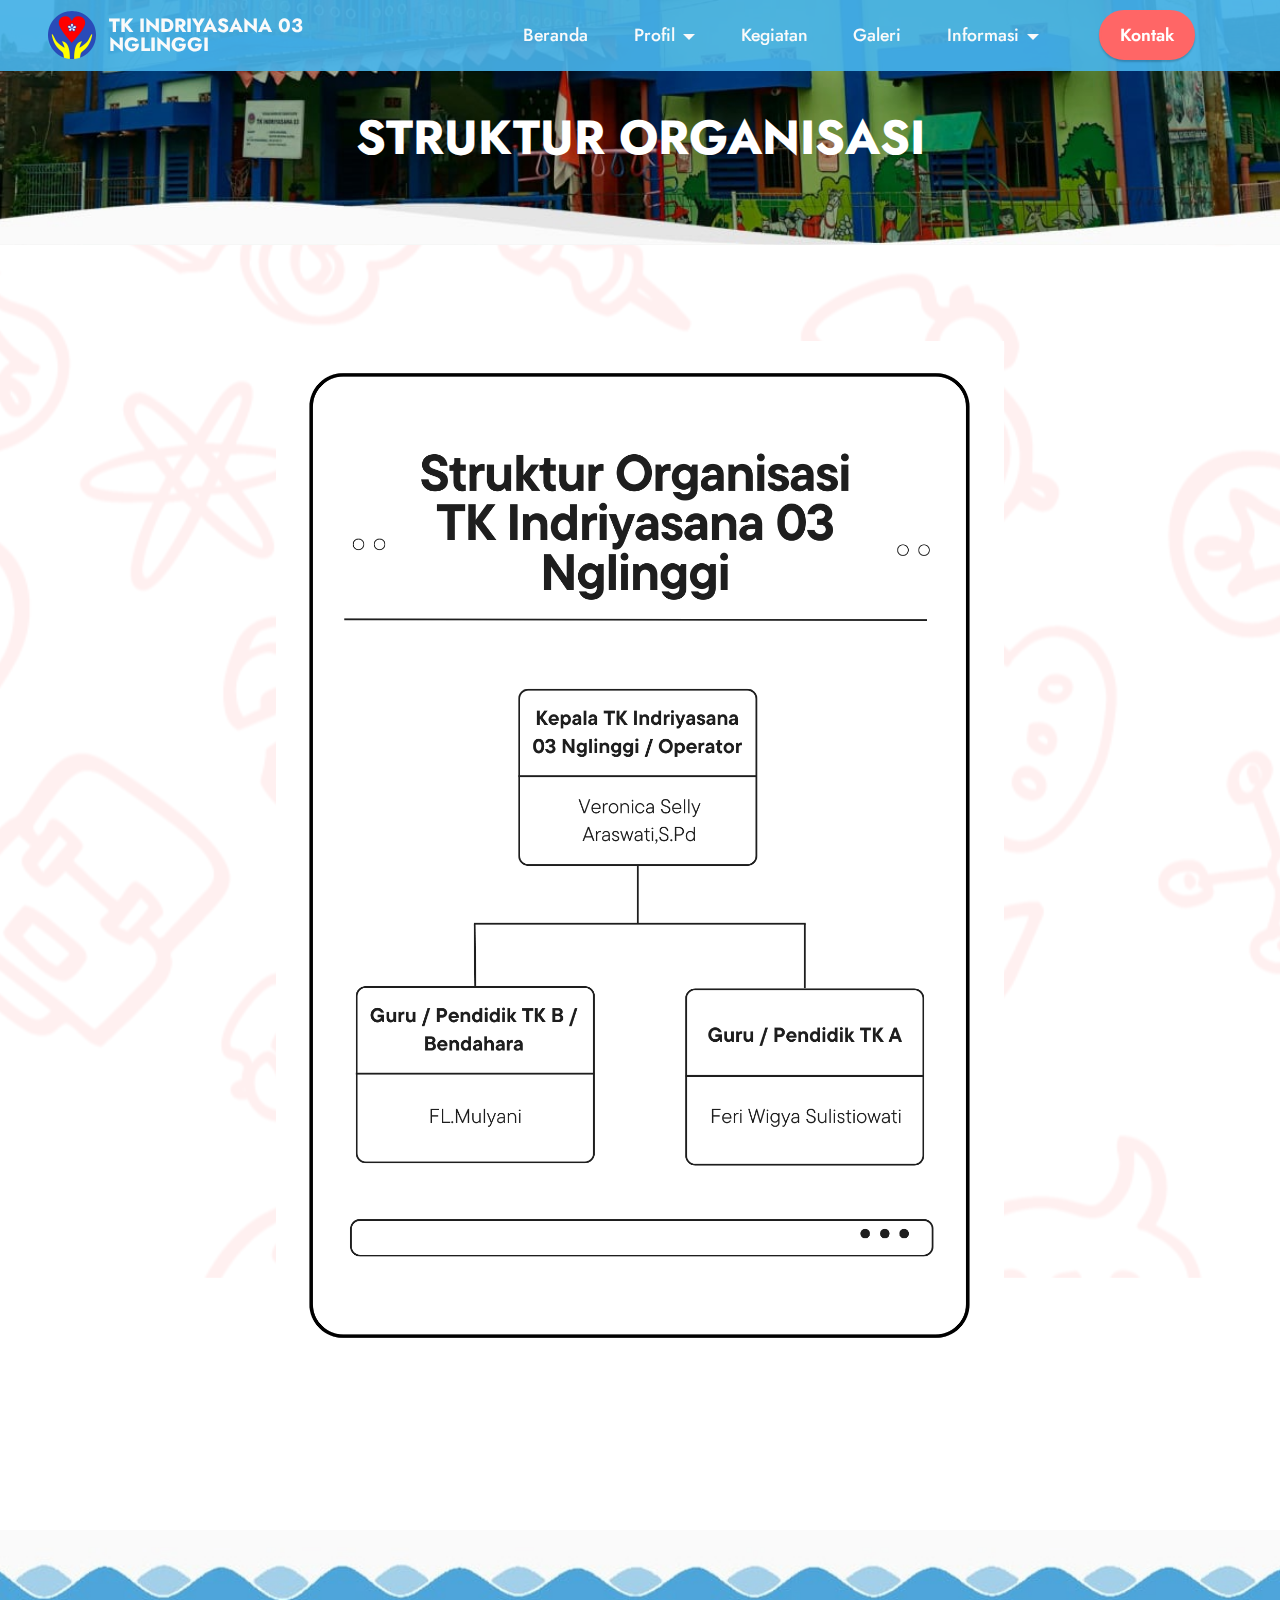
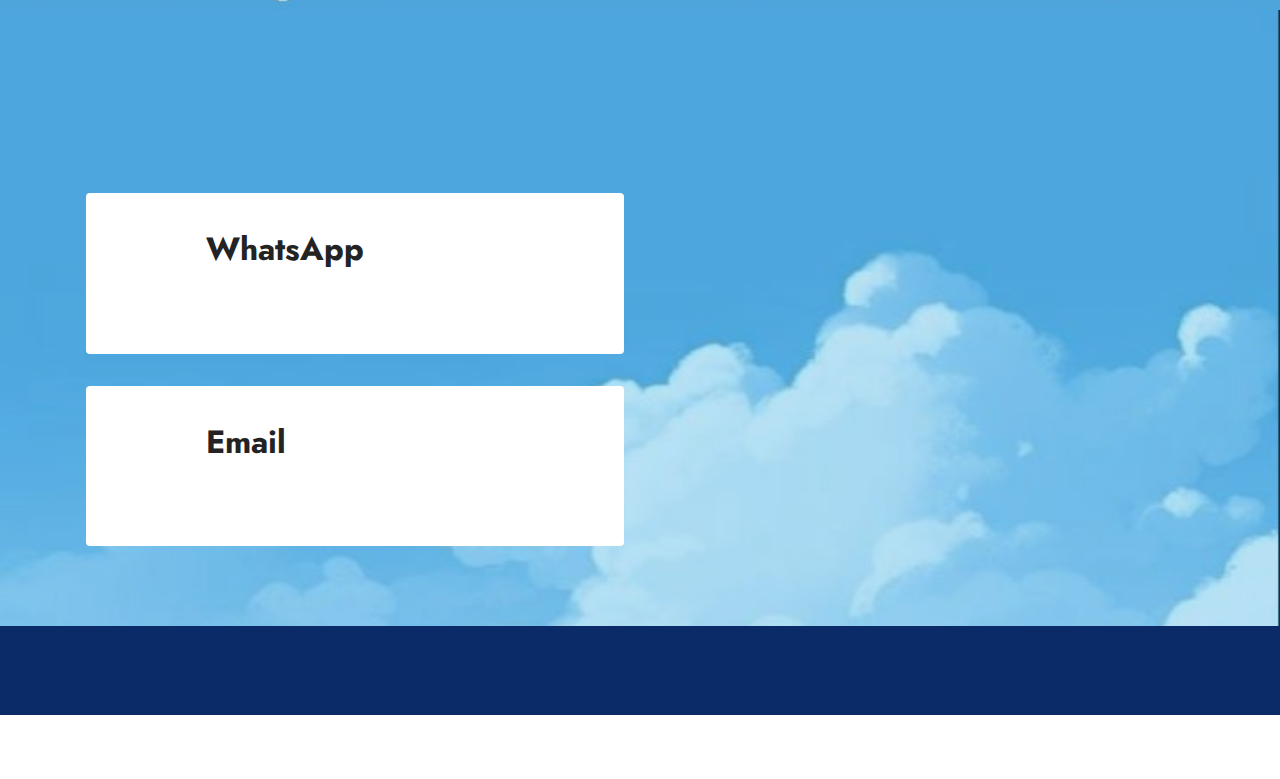
<file: Struktur Organisasi.html>
<!DOCTYPE html>
<html  >
<head>
  <!-- Site made with Mobirise Website Builder v5.9.6, https://mobirise.com -->
  <meta charset="UTF-8">
  <meta http-equiv="X-UA-Compatible" content="IE=edge">
  <meta name="generator" content="Mobirise v5.9.6, mobirise.com">
  <meta name="viewport" content="width=device-width, initial-scale=1, minimum-scale=1">
  <link rel="shortcut icon" href="assets/images/channels4-profile-fotor-202404188264-96x96.png" type="image/x-icon">
  <meta name="description" content="">
  
  
  <title>Struktur Organisasi</title>
  <link rel="stylesheet" href="assets/web/assets/mobirise-icons2/mobirise2.css">
  <link rel="stylesheet" href="assets/bootstrap/css/bootstrap.min.css">
  <link rel="stylesheet" href="assets/bootstrap/css/bootstrap-grid.min.css">
  <link rel="stylesheet" href="assets/bootstrap/css/bootstrap-reboot.min.css">
  <link rel="stylesheet" href="assets/parallax/jarallax.css">
  <link rel="stylesheet" href="assets/animatecss/animate.css">
  <link rel="stylesheet" href="assets/dropdown/css/style.css">
  <link rel="stylesheet" href="assets/socicon/css/styles.css">
  <link rel="stylesheet" href="assets/theme/css/style.css">
  <link rel="preload" href="https://fonts.googleapis.com/css?family=Jost:100,200,300,400,500,600,700,800,900,100i,200i,300i,400i,500i,600i,700i,800i,900i&display=swap" as="style" onload="this.onload=null;this.rel='stylesheet'">
  <noscript><link rel="stylesheet" href="https://fonts.googleapis.com/css?family=Jost:100,200,300,400,500,600,700,800,900,100i,200i,300i,400i,500i,600i,700i,800i,900i&display=swap"></noscript>
  <link rel="preload" as="style" href="assets/mobirise/css/mbr-additional.css"><link rel="stylesheet" href="assets/mobirise/css/mbr-additional.css" type="text/css">

  
  
  
</head>
<body>
  
  <section data-bs-version="5.1" class="menu menu2 cid-udGkmH6axT" once="menu" id="menu2-32">
    
    <nav class="navbar navbar-dropdown navbar-fixed-top navbar-expand-lg">
        <div class="container-fluid">
            <div class="navbar-brand">
                <span class="navbar-logo">
                    
                        <img src="assets/images/channels4-profile-fotor-202404188264-96x96.png" alt="Mobirise Website Builder" style="height: 3rem;">
                    
                </span>
                <span class="navbar-caption-wrap"><a class="navbar-caption text-white text-primary display-7" href="index.html">TK INDRIYASANA 03 <br>NGLINGGI</a></span>
            </div>
            <button class="navbar-toggler" type="button" data-toggle="collapse" data-bs-toggle="collapse" data-target="#navbarSupportedContent" data-bs-target="#navbarSupportedContent" aria-controls="navbarNavAltMarkup" aria-expanded="false" aria-label="Toggle navigation">
                <div class="hamburger">
                    <span></span>
                    <span></span>
                    <span></span>
                    <span></span>
                </div>
            </button>
            <div class="collapse navbar-collapse" id="navbarSupportedContent">
                <ul class="navbar-nav nav-dropdown" data-app-modern-menu="true"><li class="nav-item"><a class="nav-link link text-white display-4" href="index.html">Beranda</a></li><li class="nav-item dropdown"><a class="nav-link link dropdown-toggle text-white show display-4" href="https://mobiri.se" data-toggle="dropdown-submenu" data-bs-toggle="dropdown" data-bs-auto-close="outside" aria-expanded="false">Profil</a><div class="dropdown-menu show" aria-labelledby="dropdown-567" data-bs-popper="none"><a class="dropdown-item text-white text-primary display-4" href="Sejarah.html">Sejarah</a><a class="dropdown-item text-white text-primary display-4" href="Visi, Misi, dan Tujuan.html">Visi, Misi, dan Tujuan</a><a class="dropdown-item text-white text-primary display-4" href="Struktur Organisasi.html">Struktur Organisasi</a><a class="show dropdown-item text-white text-primary display-4" href="Data Guru.html">Data Guru</a><a class="show dropdown-item text-white text-primary display-4" href="Identitas.html">Identitas TK</a></div></li><li class="nav-item"><a class="nav-link link text-white text-primary display-4" href="Kegiatan.html" aria-expanded="false">Kegiatan</a></li>
                    <li class="nav-item"><a class="nav-link link text-white text-primary display-4" href="Galeri.html">Galeri</a></li>
                    <li class="nav-item dropdown open"><a class="nav-link link dropdown-toggle text-white show display-4" href="https://mobiri.se" data-toggle="dropdown-submenu" data-bs-toggle="dropdown" data-bs-auto-close="outside" aria-expanded="true">Informasi</a><div class="dropdown-menu show" aria-labelledby="dropdown-361" data-bs-popper="none"><a class="dropdown-item text-white text-primary display-4" href="Pengumuman.html">Pengumuman</a><a class="dropdown-item text-white text-primary display-4" href="Pendaftaran.html">Pendaftaran</a></div>
                    </li></ul>
                
                <div class="navbar-buttons mbr-section-btn"><a class="btn btn-success display-4" href="Kontak.html">Kontak</a></div>
            </div>
        </div>
    </nav>
</section>

<section data-bs-version="5.1" class="info1 cid-ueAJ8mcS8g" id="info1-7i">
    

    
    
    <div class="align-center container">
        <div class="row justify-content-center">
            <div class="col-12 col-lg-8">
                <h3 class="mbr-section-title mb-4 mbr-fonts-style display-2"><strong>STRUKTUR ORGANISASI</strong></h3>
                
                
            </div>
        </div>
    </div>
</section>

<section data-bs-version="5.1" class="image3 cid-u93PLY1sPH mbr-parallax-background" id="image3-12">
    

    
    <div class="mbr-overlay" style="opacity: 0.9; background-color: rgb(255, 255, 255);">
    </div>

    <div class="container">
        <div class="row justify-content-center">
            <div class="col-12 col-lg-8">
                <div class="image-wrapper">
                    <img src="assets/images/putih-hitam-simpel-struktur-organisasi-perusahaan-1414x2000.png" alt="Mobirise Website Builder">
                    
                </div>
            </div>
        </div>
    </div>
</section>

<section data-bs-version="5.1" class="info3 cid-uehAIXKeEs" id="info3-5w">

    

    
    <div class="mbr-overlay" style="opacity: 0; background-color: rgb(68, 121, 217);">
    </div>

    <div class="container">
        <div class="row justify-content-center">
            <div class="card col-12 col-lg-10">
                <div class="card-wrapper">
                    <div class="card-box align-center">
                        
                        
                        
                    </div>
                </div>
            </div>
        </div>
    </div>
</section>

<section data-bs-version="5.1" class="contacts3 map1 cid-uhxCyOoaCm" id="contacts3-8i">

    

    
    <div class="mbr-overlay" style="opacity: 0.3; background-color: rgb(34, 165, 229);"></div>
    <div class="container">
        <div class="mbr-section-head">
            <h3 class="mbr-section-title mbr-fonts-style align-center mb-0 display-1"><strong>Kontak</strong></h3>
            
        </div>
        <div class="row justify-content-center mt-4">
            <div class="card col-12 col-md-6">
                <div class="card-wrapper">
                    <div class="image-wrapper">
                        <a href="https://wa.me/62818265630"><span class="mbr-iconfont socicon-whatsapp socicon" style="color: rgb(248, 116, 116); fill: rgb(248, 116, 116);"></span></a>
                    </div>
                    <div class="text-wrapper">
                        <h6 class="card-title mbr-fonts-style mb-1 display-5"><strong>WhatsApp</strong></h6>
                        <p class="mbr-text mbr-fonts-style display-7"><a href="https://wa.me/62818265630" class="text-success text-primary">+62 818-265-630&nbsp;(Bu Selly)</a></p>
                    </div>
                </div>
                <div class="card-wrapper">
                    <div class="image-wrapper">
                        <a href="mailto:tkindriyasana3@gmail.com"><span class="mbr-iconfont socicon-mail socicon" style="color: rgb(248, 116, 116); fill: rgb(248, 116, 116);"></span></a>
                    </div>
                    <div class="text-wrapper">
                        <h6 class="card-title mbr-fonts-style mb-1 display-5">
                            <strong>Email</strong>
                        </h6>
                        <p class="mbr-text mbr-fonts-style display-7"><a href="mailto:tkindriyasana3@gmail.com" class="text-success">tkindriyasana3@gmail.com</a></p>
                    </div>
                </div>
            </div>
            <div class="map-wrapper col-12 col-md-6">
                <div class="google-map"><iframe frameborder="0" style="border:0" src="https://www.google.com/maps/embed?pb=!1m18!1m12!1m3!1d996.1728776664124!2d110.57367702860239!3d-7.7009334500451585!2m3!1f0!2f0!3f0!3m2!1i1024!2i768!4f13.1!3m3!1m2!1s0x2e7a430003d3cbb1%3A0xe8f6fad57279eca3!2sTK%20Indriyasana%2003%20Nglinggi!5e0!3m2!1sid!2sid!4v1714356464029!5m2!1sid!2sid" allowfullscreen=""></iframe></div>
            </div>
        </div>
    </div>
</section>

<section data-bs-version="5.1" class="footer7 cid-ueh8bl1b59" once="footers" id="footer7-5b">

    

    

    <div class="container">
        <div class="media-container-row align-center mbr-white">
            <div class="col-12">
                <p class="mbr-text mb-0 mbr-fonts-style display-7">
                    © Copyright 2024 | Benedicto Reynaka Filio Martin - Informatika - Universitas Respati Yogyakarta</p>
            </div>
        </div>
    </div>
</section><section class="display-7" style="padding: 0;align-items: center;justify-content: center;flex-wrap: wrap;    align-content: center;display: flex;position: relative;height: 4rem;"><a href="https://mobiri.se/3090057" style="flex: 1 1;height: 4rem;position: absolute;width: 100%;z-index: 1;"><img alt="" style="height: 4rem;" src="[data-uri]"></a><p style="margin: 0;text-align: center;" class="display-7">&#8204;</p><a style="z-index:1" href="https://mobirise.com/builder/no-code-website-builder.html">No Code Website Builder</a></section><script src="assets/bootstrap/js/bootstrap.bundle.min.js"></script>  <script src="assets/parallax/jarallax.js"></script>  <script src="assets/smoothscroll/smooth-scroll.js"></script>  <script src="assets/ytplayer/index.js"></script>  <script src="assets/dropdown/js/navbar-dropdown.js"></script>  <script src="assets/theme/js/script.js"></script>  
  
  
 <div id="scrollToTop" class="scrollToTop mbr-arrow-up"><a style="text-align: center;"><i class="mbr-arrow-up-icon mbr-arrow-up-icon-cm cm-icon cm-icon-smallarrow-up"></i></a></div>
    <input name="animation" type="hidden">
  </body>
</html>
</file>
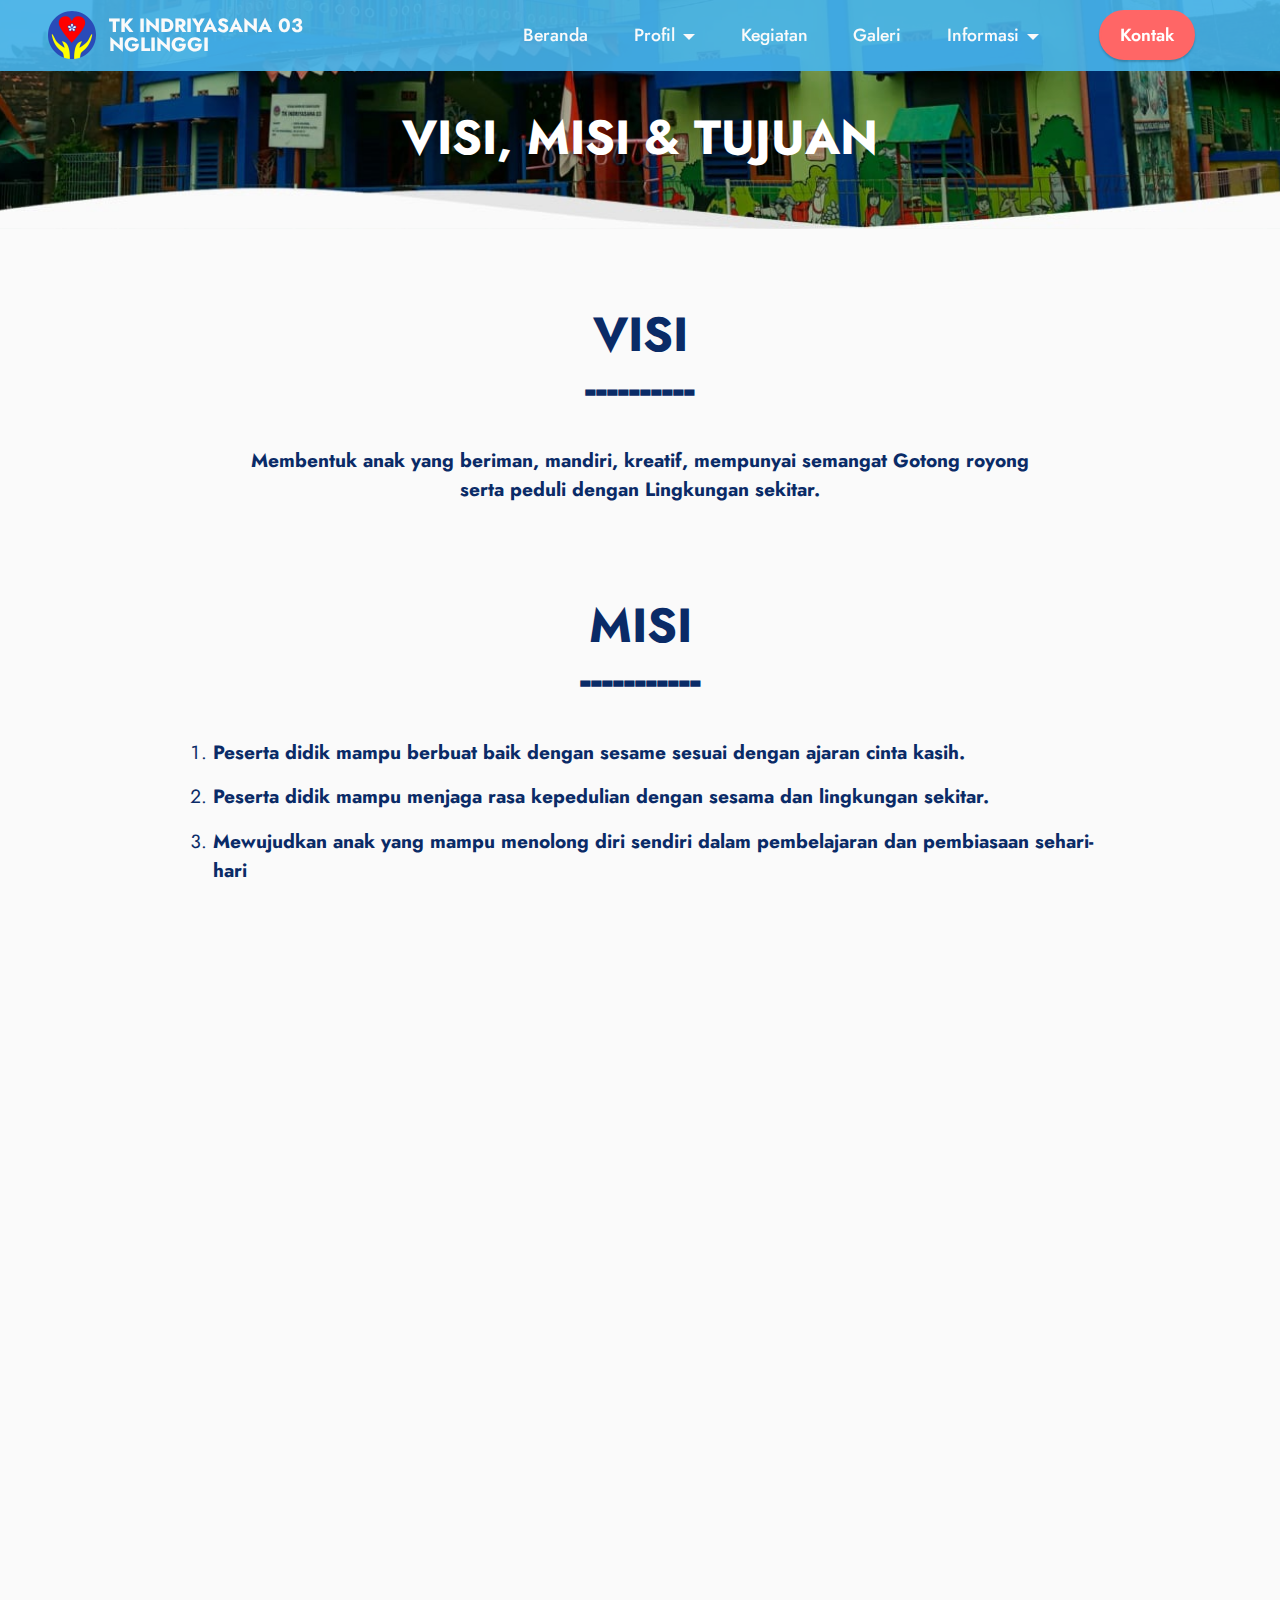
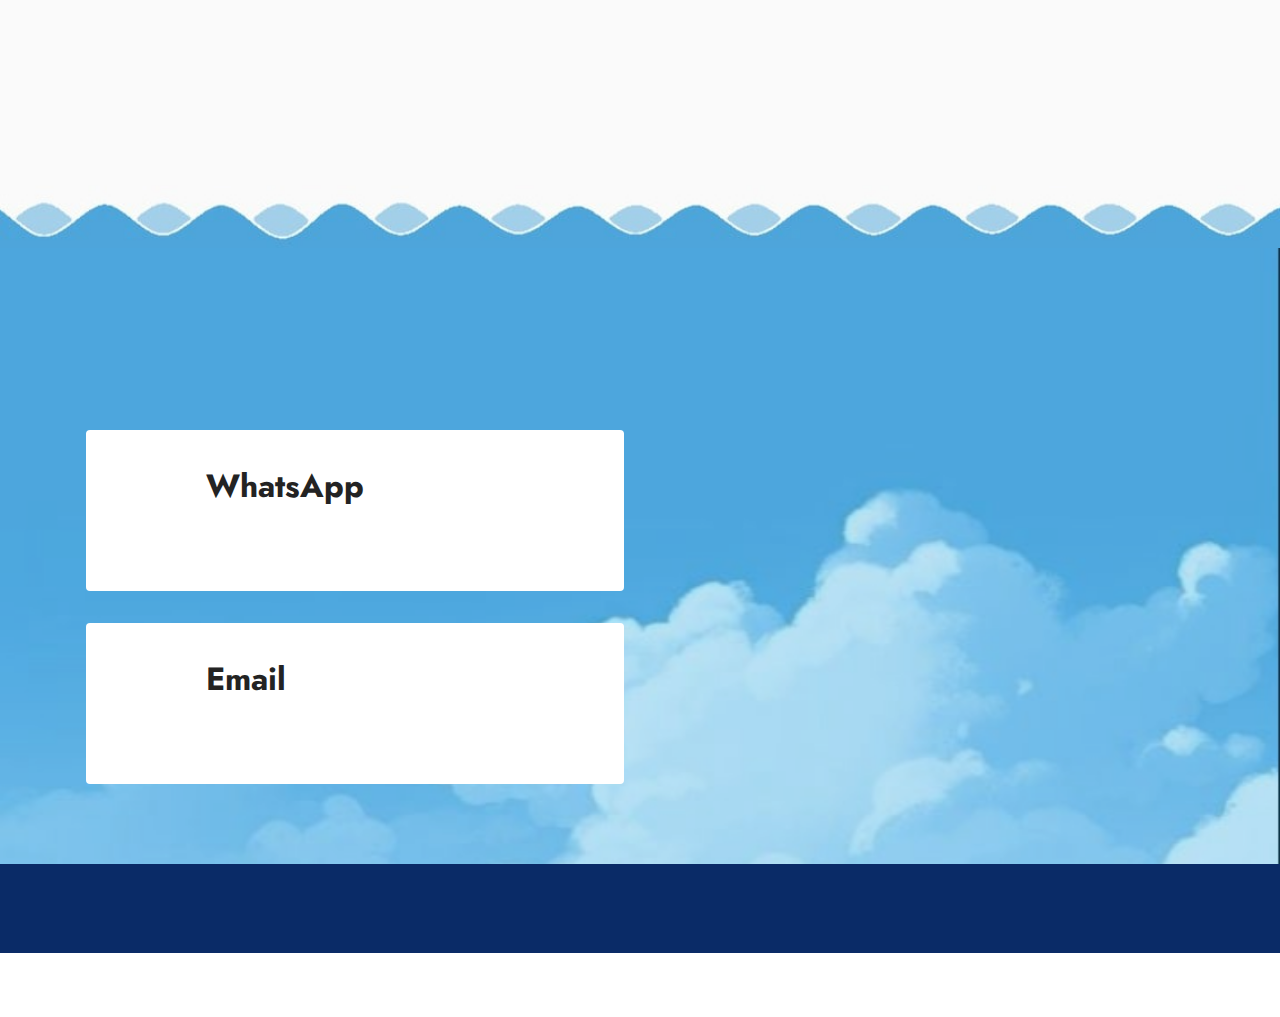
<file: Visi, Misi, dan Tujuan.html>
<!DOCTYPE html>
<html  >
<head>
  <!-- Site made with Mobirise Website Builder v5.9.6, https://mobirise.com -->
  <meta charset="UTF-8">
  <meta http-equiv="X-UA-Compatible" content="IE=edge">
  <meta name="generator" content="Mobirise v5.9.6, mobirise.com">
  <meta name="viewport" content="width=device-width, initial-scale=1, minimum-scale=1">
  <link rel="shortcut icon" href="assets/images/channels4-profile-fotor-202404188264-96x96.png" type="image/x-icon">
  <meta name="description" content="">
  
  
  <title>Visi, Misi, dan Tujuan</title>
  <link rel="stylesheet" href="assets/web/assets/mobirise-icons2/mobirise2.css">
  <link rel="stylesheet" href="assets/bootstrap/css/bootstrap.min.css">
  <link rel="stylesheet" href="assets/bootstrap/css/bootstrap-grid.min.css">
  <link rel="stylesheet" href="assets/bootstrap/css/bootstrap-reboot.min.css">
  <link rel="stylesheet" href="assets/parallax/jarallax.css">
  <link rel="stylesheet" href="assets/animatecss/animate.css">
  <link rel="stylesheet" href="assets/dropdown/css/style.css">
  <link rel="stylesheet" href="assets/socicon/css/styles.css">
  <link rel="stylesheet" href="assets/theme/css/style.css">
  <link rel="preload" href="https://fonts.googleapis.com/css?family=Jost:100,200,300,400,500,600,700,800,900,100i,200i,300i,400i,500i,600i,700i,800i,900i&display=swap" as="style" onload="this.onload=null;this.rel='stylesheet'">
  <noscript><link rel="stylesheet" href="https://fonts.googleapis.com/css?family=Jost:100,200,300,400,500,600,700,800,900,100i,200i,300i,400i,500i,600i,700i,800i,900i&display=swap"></noscript>
  <link rel="preload" as="style" href="assets/mobirise/css/mbr-additional.css"><link rel="stylesheet" href="assets/mobirise/css/mbr-additional.css" type="text/css">

  
  
  
</head>
<body>
  
  <section data-bs-version="5.1" class="menu menu2 cid-udGkmH6axT" once="menu" id="menu2-32">
    
    <nav class="navbar navbar-dropdown navbar-fixed-top navbar-expand-lg">
        <div class="container-fluid">
            <div class="navbar-brand">
                <span class="navbar-logo">
                    
                        <img src="assets/images/channels4-profile-fotor-202404188264-96x96.png" alt="Mobirise Website Builder" style="height: 3rem;">
                    
                </span>
                <span class="navbar-caption-wrap"><a class="navbar-caption text-white text-primary display-7" href="index.html">TK INDRIYASANA 03 <br>NGLINGGI</a></span>
            </div>
            <button class="navbar-toggler" type="button" data-toggle="collapse" data-bs-toggle="collapse" data-target="#navbarSupportedContent" data-bs-target="#navbarSupportedContent" aria-controls="navbarNavAltMarkup" aria-expanded="false" aria-label="Toggle navigation">
                <div class="hamburger">
                    <span></span>
                    <span></span>
                    <span></span>
                    <span></span>
                </div>
            </button>
            <div class="collapse navbar-collapse" id="navbarSupportedContent">
                <ul class="navbar-nav nav-dropdown" data-app-modern-menu="true"><li class="nav-item"><a class="nav-link link text-white display-4" href="index.html">Beranda</a></li><li class="nav-item dropdown"><a class="nav-link link dropdown-toggle text-white show display-4" href="https://mobiri.se" data-toggle="dropdown-submenu" data-bs-toggle="dropdown" data-bs-auto-close="outside" aria-expanded="false">Profil</a><div class="dropdown-menu show" aria-labelledby="dropdown-567" data-bs-popper="none"><a class="dropdown-item text-white text-primary display-4" href="Sejarah.html">Sejarah</a><a class="dropdown-item text-white text-primary display-4" href="Visi, Misi, dan Tujuan.html">Visi, Misi, dan Tujuan</a><a class="dropdown-item text-white text-primary display-4" href="Struktur Organisasi.html">Struktur Organisasi</a><a class="show dropdown-item text-white text-primary display-4" href="Data Guru.html">Data Guru</a><a class="show dropdown-item text-white text-primary display-4" href="Identitas.html">Identitas TK</a></div></li><li class="nav-item"><a class="nav-link link text-white text-primary display-4" href="Kegiatan.html" aria-expanded="false">Kegiatan</a></li>
                    <li class="nav-item"><a class="nav-link link text-white text-primary display-4" href="Galeri.html">Galeri</a></li>
                    <li class="nav-item dropdown open"><a class="nav-link link dropdown-toggle text-white show display-4" href="https://mobiri.se" data-toggle="dropdown-submenu" data-bs-toggle="dropdown" data-bs-auto-close="outside" aria-expanded="true">Informasi</a><div class="dropdown-menu show" aria-labelledby="dropdown-361" data-bs-popper="none"><a class="dropdown-item text-white text-primary display-4" href="Pengumuman.html">Pengumuman</a><a class="dropdown-item text-white text-primary display-4" href="Pendaftaran.html">Pendaftaran</a></div>
                    </li></ul>
                
                <div class="navbar-buttons mbr-section-btn"><a class="btn btn-success display-4" href="Kontak.html">Kontak</a></div>
            </div>
        </div>
    </nav>
</section>

<section data-bs-version="5.1" class="info1 cid-ueAIFz4tGM" id="info1-7h">
    

    
    
    <div class="align-center container">
        <div class="row justify-content-center">
            <div class="col-12 col-lg-8">
                <h3 class="mbr-section-title mb-4 mbr-fonts-style display-2"><strong>VISI, MISI &amp; TUJUAN</strong></h3>
                
                
            </div>
        </div>
    </div>
</section>

<section data-bs-version="5.1" class="content5 cid-uejCfhpJes" id="content5-72">
    
    <div class="container">
        <div class="row justify-content-center">
            <div class="col-md-12 col-lg-9">
                
                <h4 class="mbr-section-subtitle mbr-fonts-style mb-4 display-2"><strong>VISI</strong><br><strong>----------</strong><br></h4>
                <p class="mbr-text mbr-fonts-style display-7"><strong>
                    Membentuk anak yang beriman, mandiri, kreatif, mempunyai semangat Gotong royong  serta peduli dengan Lingkungan sekitar.</strong></p>
            </div>
        </div>
    </div>
</section>

<section data-bs-version="5.1" class="content9 cid-uehmMXBBi6" id="content9-5k">
    

    <div class="container">
        <div class="row justify-content-center">
            <div class="counter-container col-md-12 col-lg-10">
                <h4 class="mbr-section-title mbr-fonts-style mb-4 display-2"><strong>MISI</strong><br><strong>-----------</strong></h4>
                <div class="mbr-text mbr-fonts-style display-7">
                    <ol>
                        <li><strong>Peserta didik mampu berbuat baik dengan sesame sesuai dengan ajaran cinta kasih.&nbsp;</strong>&nbsp; &nbsp; &nbsp;</li>
                        <li><strong>Peserta didik mampu menjaga rasa kepedulian dengan sesama dan lingkungan sekitar.</strong></li>
                        <li><strong>Mewujudkan anak yang mampu menolong diri sendiri dalam pembelajaran dan pembiasaan sehari-hari</strong></li><li><strong>Memfasilitasi kegiatan belajar yang aktif dan menyenangkan sesuai dengan tahapan perkembangan, minat, dan potensi anak.
</strong></li><li><strong>Mengembangkan kepdulian dengan lingkungan sekitar.&nbsp;</strong></li>
                    </ol>
                </div>
            </div>
        </div>
    </div>
</section>

<section data-bs-version="5.1" class="content9 cid-uehuB0IBn2" id="content9-5q">
    

    <div class="container">
        <div class="row justify-content-center">
            <div class="counter-container col-md-12 col-lg-10">
                <h4 class="mbr-section-title mbr-fonts-style mb-4 display-2"><strong>TUJUAN</strong><br><strong>--------------------</strong></h4>
                <div class="mbr-text mbr-fonts-style display-7">
                    <ol>
                        <li><strong>Peserta didik mampu berbuat baik dengan sesame sesuai dengan ajaran cinta kasih.</strong></li>
                        <li><strong>Peserta didik mampu menjaga rasa kepedulian dengan sesama dan lingkungan sekitar.</strong></li>
                        <li><strong>Peserta didik mampu Mandiri dalam setiap melaksanakan kegiatan.</strong></li><li><strong>Peserta didik mampu memanfaatkan Tehnologi yang ada sesuai tahapan perkembangan anak.</strong></li><li><strong>Peserta didik siap mengikuti pendidikan fase selanjutnya</strong></li><li><strong>Menciptakan Iklim Belajar yang kondusif bagi penyelenggaraan pendidikan, perawatan, pengasuhan dan perlindungan anak.</strong></li><li><strong>Mewujudkan anak yang mampu berpikir,komunikasi ,bertindak produktif dan kreatif melalui berbagai kegiatan.&nbsp;</strong></li>
                    </ol>
                </div>
            </div>
        </div>
    </div>
</section>

<section data-bs-version="5.1" class="info3 cid-uehoxdpbZa" id="info3-5m">

    

    
    <div class="mbr-overlay" style="opacity: 0; background-color: rgb(68, 121, 217);">
    </div>

    <div class="container">
        <div class="row justify-content-center">
            <div class="card col-12 col-lg-10">
                <div class="card-wrapper">
                    <div class="card-box align-center">
                        
                        
                        
                    </div>
                </div>
            </div>
        </div>
    </div>
</section>

<section data-bs-version="5.1" class="contacts3 map1 cid-uhxCqaUGHq" id="contacts3-8g">

    

    
    <div class="mbr-overlay" style="opacity: 0.3; background-color: rgb(34, 165, 229);"></div>
    <div class="container">
        <div class="mbr-section-head">
            <h3 class="mbr-section-title mbr-fonts-style align-center mb-0 display-1"><strong>Kontak</strong></h3>
            
        </div>
        <div class="row justify-content-center mt-4">
            <div class="card col-12 col-md-6">
                <div class="card-wrapper">
                    <div class="image-wrapper">
                        <a href="https://wa.me/62818265630"><span class="mbr-iconfont socicon-whatsapp socicon" style="color: rgb(248, 116, 116); fill: rgb(248, 116, 116);"></span></a>
                    </div>
                    <div class="text-wrapper">
                        <h6 class="card-title mbr-fonts-style mb-1 display-5"><strong>WhatsApp</strong></h6>
                        <p class="mbr-text mbr-fonts-style display-7"><a href="https://wa.me/62818265630" class="text-success text-primary">+62 818-265-630&nbsp;(Bu Selly)</a></p>
                    </div>
                </div>
                <div class="card-wrapper">
                    <div class="image-wrapper">
                        <a href="mailto:tkindriyasana3@gmail.com"><span class="mbr-iconfont socicon-mail socicon" style="color: rgb(248, 116, 116); fill: rgb(248, 116, 116);"></span></a>
                    </div>
                    <div class="text-wrapper">
                        <h6 class="card-title mbr-fonts-style mb-1 display-5">
                            <strong>Email</strong>
                        </h6>
                        <p class="mbr-text mbr-fonts-style display-7"><a href="mailto:tkindriyasana3@gmail.com" class="text-success">tkindriyasana3@gmail.com</a></p>
                    </div>
                </div>
            </div>
            <div class="map-wrapper col-12 col-md-6">
                <div class="google-map"><iframe frameborder="0" style="border:0" src="https://www.google.com/maps/embed?pb=!1m18!1m12!1m3!1d996.1728776664124!2d110.57367702860239!3d-7.7009334500451585!2m3!1f0!2f0!3f0!3m2!1i1024!2i768!4f13.1!3m3!1m2!1s0x2e7a430003d3cbb1%3A0xe8f6fad57279eca3!2sTK%20Indriyasana%2003%20Nglinggi!5e0!3m2!1sid!2sid!4v1714356464029!5m2!1sid!2sid" allowfullscreen=""></iframe></div>
            </div>
        </div>
    </div>
</section>

<section data-bs-version="5.1" class="footer7 cid-ueh8bl1b59" once="footers" id="footer7-5b">

    

    

    <div class="container">
        <div class="media-container-row align-center mbr-white">
            <div class="col-12">
                <p class="mbr-text mb-0 mbr-fonts-style display-7">
                    © Copyright 2024 | Benedicto Reynaka Filio Martin - Informatika - Universitas Respati Yogyakarta</p>
            </div>
        </div>
    </div>
</section><section class="display-7" style="padding: 0;align-items: center;justify-content: center;flex-wrap: wrap;    align-content: center;display: flex;position: relative;height: 4rem;"><a href="https://mobiri.se/3090057" style="flex: 1 1;height: 4rem;position: absolute;width: 100%;z-index: 1;"><img alt="" style="height: 4rem;" src="[data-uri]"></a><p style="margin: 0;text-align: center;" class="display-7">&#8204;</p><a style="z-index:1" href="https://mobirise.com/drag-drop-website-builder.html">Drag and Drop Website Builder</a></section><script src="assets/bootstrap/js/bootstrap.bundle.min.js"></script>  <script src="assets/parallax/jarallax.js"></script>  <script src="assets/smoothscroll/smooth-scroll.js"></script>  <script src="assets/ytplayer/index.js"></script>  <script src="assets/dropdown/js/navbar-dropdown.js"></script>  <script src="assets/theme/js/script.js"></script>  
  
  
 <div id="scrollToTop" class="scrollToTop mbr-arrow-up"><a style="text-align: center;"><i class="mbr-arrow-up-icon mbr-arrow-up-icon-cm cm-icon cm-icon-smallarrow-up"></i></a></div>
    <input name="animation" type="hidden">
  </body>
</html>
</file>
<file: assets/web/assets/mobirise-icons2/mobirise2.css>
@font-face {
  font-family: 'Moririse2';
  font-display: swap;
  src:  url('mobirise2.eot?f2bix4');
  src:  url('mobirise2.eot?f2bix4#iefix') format('embedded-opentype'),
    url('mobirise2.ttf?f2bix4') format('truetype'),
    url('mobirise2.woff?f2bix4') format('woff'),
    url('mobirise2.svg?f2bix4#mobirise2') format('svg');
  font-weight: normal;
  font-style: normal;
}

[class^="mobi-"], [class*=" mobi-"] {
  /* use !important to prevent issues with browser extensions that change fonts */
  font-family: 'Moririse2' !important;
  speak: none;
  font-style: normal;
  font-weight: normal;
  font-variant: normal;
  text-transform: none;
  line-height: 1;

  /* Better Font Rendering =========== */
  -webkit-font-smoothing: antialiased;
  -moz-osx-font-smoothing: grayscale;
}

.mobi-mbri-add-submenu:before {
  content: "\e900";
}
.mobi-mbri-alert:before {
  content: "\e901";
}
.mobi-mbri-align-center:before {
  content: "\e902";
}
.mobi-mbri-align-justify:before {
  content: "\e903";
}
.mobi-mbri-align-left:before {
  content: "\e904";
}
.mobi-mbri-align-right:before {
  content: "\e905";
}
.mobi-mbri-android:before {
  content: "\e906";
}
.mobi-mbri-apple:before {
  content: "\e907";
}
.mobi-mbri-arrow-down:before {
  content: "\e908";
}
.mobi-mbri-arrow-next:before {
  content: "\e909";
}
.mobi-mbri-arrow-prev:before {
  content: "\e90a";
}
.mobi-mbri-arrow-up:before {
  content: "\e90b";
}
.mobi-mbri-bold:before {
  content: "\e90c";
}
.mobi-mbri-bookmark:before {
  content: "\e90d";
}
.mobi-mbri-bootstrap:before {
  content: "\e90e";
}
.mobi-mbri-briefcase:before {
  content: "\e90f";
}
.mobi-mbri-browse:before {
  content: "\e910";
}
.mobi-mbri-bulleted-list:before {
  content: "\e911";
}
.mobi-mbri-calendar:before {
  content: "\e912";
}
.mobi-mbri-camera:before {
  content: "\e913";
}
.mobi-mbri-cart-add:before {
  content: "\e914";
}
.mobi-mbri-cart-full:before {
  content: "\e915";
}
.mobi-mbri-cash:before {
  content: "\e916";
}
.mobi-mbri-change-style:before {
  content: "\e917";
}
.mobi-mbri-chat:before {
  content: "\e918";
}
.mobi-mbri-clock:before {
  content: "\e919";
}
.mobi-mbri-close:before {
  content: "\e91a";
}
.mobi-mbri-cloud:before {
  content: "\e91b";
}
.mobi-mbri-code:before {
  content: "\e91c";
}
.mobi-mbri-contact-form:before {
  content: "\e91d";
}
.mobi-mbri-credit-card:before {
  content: "\e91e";
}
.mobi-mbri-cursor-click:before {
  content: "\e91f";
}
.mobi-mbri-cust-feedback:before {
  content: "\e920";
}
.mobi-mbri-database:before {
  content: "\e921";
}
.mobi-mbri-delivery:before {
  content: "\e922";
}
.mobi-mbri-desktop:before {
  content: "\e923";
}
.mobi-mbri-devices:before {
  content: "\e924";
}
.mobi-mbri-down:before {
  content: "\e925";
}
.mobi-mbri-download-2:before {
  content: "\e926";
}
.mobi-mbri-download:before {
  content: "\e927";
}
.mobi-mbri-drag-n-drop-2:before {
  content: "\e928";
}
.mobi-mbri-drag-n-drop:before {
  content: "\e929";
}
.mobi-mbri-edit-2:before {
  content: "\e92a";
}
.mobi-mbri-edit:before {
  content: "\e92b";
}
.mobi-mbri-error:before {
  content: "\e92c";
}
.mobi-mbri-extension:before {
  content: "\e92d";
}
.mobi-mbri-features:before {
  content: "\e92e";
}
.mobi-mbri-file:before {
  content: "\e92f";
}
.mobi-mbri-flag:before {
  content: "\e930";
}
.mobi-mbri-folder:before {
  content: "\e931";
}
.mobi-mbri-gift:before {
  content: "\e932";
}
.mobi-mbri-github:before {
  content: "\e933";
}
.mobi-mbri-globe-2:before {
  content: "\e934";
}
.mobi-mbri-globe:before {
  content: "\e935";
}
.mobi-mbri-growing-chart:before {
  content: "\e936";
}
.mobi-mbri-hearth:before {
  content: "\e937";
}
.mobi-mbri-help:before {
  content: "\e938";
}
.mobi-mbri-home:before {
  content: "\e939";
}
.mobi-mbri-hot-cup:before {
  content: "\e93a";
}
.mobi-mbri-idea:before {
  content: "\e93b";
}
.mobi-mbri-image-gallery:before {
  content: "\e93c";
}
.mobi-mbri-image-slider:before {
  content: "\e93d";
}
.mobi-mbri-info:before {
  content: "\e93e";
}
.mobi-mbri-italic:before {
  content: "\e93f";
}
.mobi-mbri-key:before {
  content: "\e940";
}
.mobi-mbri-laptop:before {
  content: "\e941";
}
.mobi-mbri-layers:before {
  content: "\e942";
}
.mobi-mbri-left-right:before {
  content: "\e943";
}
.mobi-mbri-left:before {
  content: "\e944";
}
.mobi-mbri-letter:before {
  content: "\e945";
}
.mobi-mbri-like:before {
  content: "\e946";
}
.mobi-mbri-link:before {
  content: "\e947";
}
.mobi-mbri-lock:before {
  content: "\e948";
}
.mobi-mbri-login:before {
  content: "\e949";
}
.mobi-mbri-logout:before {
  content: "\e94a";
}
.mobi-mbri-magic-stick:before {
  content: "\e94b";
}
.mobi-mbri-map-pin:before {
  content: "\e94c";
}
.mobi-mbri-menu:before {
  content: "\e94d";
}
.mobi-mbri-mobile-2:before {
  content: "\e94e";
}
.mobi-mbri-mobile-horizontal:before {
  content: "\e94f";
}
.mobi-mbri-mobile:before {
  content: "\e950";
}
.mobi-mbri-mobirise:before {
  content: "\e951";
}
.mobi-mbri-more-horizontal:before {
  content: "\e952";
}
.mobi-mbri-more-vertical:before {
  content: "\e953";
}
.mobi-mbri-music:before {
  content: "\e954";
}
.mobi-mbri-new-file:before {
  content: "\e955";
}
.mobi-mbri-numbered-list:before {
  content: "\e956";
}
.mobi-mbri-opened-folder:before {
  content: "\e957";
}
.mobi-mbri-pages:before {
  content: "\e958";
}
.mobi-mbri-paper-plane:before {
  content: "\e959";
}
.mobi-mbri-paperclip:before {
  content: "\e95a";
}
.mobi-mbri-phone:before {
  content: "\e95b";
}
.mobi-mbri-photo:before {
  content: "\e95c";
}
.mobi-mbri-photos:before {
  content: "\e95d";
}
.mobi-mbri-pin:before {
  content: "\e95e";
}
.mobi-mbri-play:before {
  content: "\e95f";
}
.mobi-mbri-plus:before {
  content: "\e960";
}
.mobi-mbri-preview:before {
  content: "\e961";
}
.mobi-mbri-print:before {
  content: "\e962";
}
.mobi-mbri-protect:before {
  content: "\e963";
}
.mobi-mbri-question:before {
  content: "\e964";
}
.mobi-mbri-quote-left:before {
  content: "\e965";
}
.mobi-mbri-quote-right:before {
  content: "\e966";
}
.mobi-mbri-redo:before {
  content: "\e967";
}
.mobi-mbri-refresh:before {
  content: "\e968";
}
.mobi-mbri-responsive-2:before {
  content: "\e969";
}
.mobi-mbri-responsive:before {
  content: "\e96a";
}
.mobi-mbri-right:before {
  content: "\e96b";
}
.mobi-mbri-rocket:before {
  content: "\e96c";
}
.mobi-mbri-sad-face:before {
  content: "\e96d";
}
.mobi-mbri-sale:before {
  content: "\e96e";
}
.mobi-mbri-save:before {
  content: "\e96f";
}
.mobi-mbri-search:before {
  content: "\e970";
}
.mobi-mbri-setting-2:before {
  content: "\e971";
}
.mobi-mbri-setting-3:before {
  content: "\e972";
}
.mobi-mbri-setting:before {
  content: "\e973";
}
.mobi-mbri-share:before {
  content: "\e974";
}
.mobi-mbri-shopping-bag:before {
  content: "\e975";
}
.mobi-mbri-shopping-basket:before {
  content: "\e976";
}
.mobi-mbri-shopping-cart:before {
  content: "\e977";
}
.mobi-mbri-sites:before {
  content: "\e978";
}
.mobi-mbri-smile-face:before {
  content: "\e979";
}
.mobi-mbri-speed:before {
  content: "\e97a";
}
.mobi-mbri-star:before {
  content: "\e97b";
}
.mobi-mbri-success:before {
  content: "\e97c";
}
.mobi-mbri-sun:before {
  content: "\e97d";
}
.mobi-mbri-sun2:before {
  content: "\e97e";
}
.mobi-mbri-tablet-vertical:before {
  content: "\e97f";
}
.mobi-mbri-tablet:before {
  content: "\e980";
}
.mobi-mbri-target:before {
  content: "\e981";
}
.mobi-mbri-timer:before {
  content: "\e982";
}
.mobi-mbri-to-ftp:before {
  content: "\e983";
}
.mobi-mbri-to-local-drive:before {
  content: "\e984";
}
.mobi-mbri-touch-swipe:before {
  content: "\e985";
}
.mobi-mbri-touch:before {
  content: "\e986";
}
.mobi-mbri-trash:before {
  content: "\e987";
}
.mobi-mbri-underline:before {
  content: "\e988";
}
.mobi-mbri-undo:before {
  content: "\e989";
}
.mobi-mbri-unlink:before {
  content: "\e98a";
}
.mobi-mbri-unlock:before {
  content: "\e98b";
}
.mobi-mbri-up-down:before {
  content: "\e98c";
}
.mobi-mbri-up:before {
  content: "\e98d";
}
.mobi-mbri-update:before {
  content: "\e98e";
}
.mobi-mbri-upload-2:before {
  content: "\e98f";
}
.mobi-mbri-upload:before {
  content: "\e990";
}
.mobi-mbri-user-2:before {
  content: "\e991";
}
.mobi-mbri-user:before {
  content: "\e992";
}
.mobi-mbri-users:before {
  content: "\e993";
}
.mobi-mbri-video-play:before {
  content: "\e994";
}
.mobi-mbri-video:before {
  content: "\e995";
}
.mobi-mbri-watch:before {
  content: "\e996";
}
.mobi-mbri-website-theme-2:before {
  content: "\e997";
}
.mobi-mbri-website-theme:before {
  content: "\e998";
}
.mobi-mbri-wifi:before {
  content: "\e999";
}
.mobi-mbri-windows:before {
  content: "\e99a";
}
.mobi-mbri-zoom-in:before {
  content: "\e99b";
}
.mobi-mbri-zoom-out:before {
  content: "\e99c";
}
</file>
<file: assets/parallax/jarallax.css>
.jarallax {
    position: relative;
    z-index: 0;
}
.jarallax > .jarallax-img {
    position: absolute;
    object-fit: cover;
    /* support for plugin https://github.com/bfred-it/object-fit-images */
    font-family: 'object-fit: cover;';
    top: 0;
    left: 0;
    width: 100%;
    height: 100%;
    z-index: -1;
}
</file>
<file: assets/dropdown/css/style.css>
.navbar-dropdown {
  left: 0;
  padding: 0;
  position: absolute;
  right: 0;
  top: 0;
  transition: all 0.45s ease;
  z-index: 1030;
  background: #282828; }
  .navbar-dropdown .navbar-logo {
    margin-right: 0.8rem;
    transition: margin 0.3s ease-in-out;
    vertical-align: middle; }
    .navbar-dropdown .navbar-logo img {
      height: 3.125rem;
      transition: all 0.3s ease-in-out; }
    .navbar-dropdown .navbar-logo.mbr-iconfont {
      font-size: 3.125rem;
      line-height: 3.125rem; }
  .navbar-dropdown .navbar-caption {
    font-weight: 700;
    white-space: normal;
    vertical-align: -4px;
    line-height: 3.125rem !important; }
    .navbar-dropdown .navbar-caption, .navbar-dropdown .navbar-caption:hover {
      color: inherit;
      text-decoration: none; }
  .navbar-dropdown .mbr-iconfont + .navbar-caption {
    vertical-align: -1px; }
  .navbar-dropdown.navbar-fixed-top {
    position: fixed; }
  .navbar-dropdown .navbar-brand span {
    vertical-align: -4px; }
  .navbar-dropdown.bg-color.transparent {
    background: none; }
  .navbar-dropdown.navbar-short .navbar-brand {
    padding: 0.625rem 0; }
    .navbar-dropdown.navbar-short .navbar-brand span {
      vertical-align: -1px; }
  .navbar-dropdown.navbar-short .navbar-caption {
    line-height: 2.375rem !important;
    vertical-align: -2px; }
  .navbar-dropdown.navbar-short .navbar-logo {
    margin-right: 0.5rem; }
    .navbar-dropdown.navbar-short .navbar-logo img {
      height: 2.375rem; }
    .navbar-dropdown.navbar-short .navbar-logo.mbr-iconfont {
      font-size: 2.375rem;
      line-height: 2.375rem; }
  .navbar-dropdown.navbar-short .mbr-table-cell {
    height: 3.625rem; }
  .navbar-dropdown .navbar-close {
    left: 0.6875rem;
    position: fixed;
    top: 0.75rem;
    z-index: 1000; }
  .navbar-dropdown .hamburger-icon {
    content: "";
    display: inline-block;
    vertical-align: middle;
    width: 16px;
    -webkit-box-shadow: 0 -6px 0 1px #282828,0 0 0 1px #282828,0 6px 0 1px #282828;
    -moz-box-shadow: 0 -6px 0 1px #282828,0 0 0 1px #282828,0 6px 0 1px #282828;
    box-shadow: 0 -6px 0 1px #282828,0 0 0 1px #282828,0 6px 0 1px #282828; }

.dropdown-menu .dropdown-toggle[data-toggle="dropdown-submenu"]::after {
  border-bottom: 0.35em solid transparent;
  border-left: 0.35em solid;
  border-right: 0;
  border-top: 0.35em solid transparent;
  margin-left: 0.3rem; }

.dropdown-menu .dropdown-item:focus {
  outline: 0; }

.nav-dropdown {
  font-size: 0.75rem;
  font-weight: 500;
  height: auto !important; }
  .nav-dropdown .nav-btn {
    padding-left: 1rem; }
  .nav-dropdown .link {
    margin: .667em 1.667em;
    font-weight: 500;
    padding: 0;
    transition: color .2s ease-in-out; }
    .nav-dropdown .link.dropdown-toggle {
      margin-right: 2.583em; }
      .nav-dropdown .link.dropdown-toggle::after {
        margin-left: .25rem;
        border-top: 0.35em solid;
        border-right: 0.35em solid transparent;
        border-left: 0.35em solid transparent;
        border-bottom: 0; }
      .nav-dropdown .link.dropdown-toggle[aria-expanded="true"] {
        margin: 0;
        padding: 0.667em 3.263em  0.667em 1.667em; }
  .nav-dropdown .link::after,
  .nav-dropdown .dropdown-item::after {
    color: inherit; }
  .nav-dropdown .btn {
    font-size: 0.75rem;
    font-weight: 700;
    letter-spacing: 0;
    margin-bottom: 0;
    padding-left: 1.25rem;
    padding-right: 1.25rem; }
  .nav-dropdown .dropdown-menu {
    border-radius: 0;
    border: 0;
    left: 0;
    margin: 0;
    padding-bottom: 1.25rem;
    padding-top: 1.25rem;
    position: relative; }
  .nav-dropdown .dropdown-submenu {
    margin-left: 0.125rem;
    top: 0; }
  .nav-dropdown .dropdown-item {
    font-weight: 500;
    line-height: 2;
    padding: 0.3846em 4.615em 0.3846em 1.5385em;
    position: relative;
    transition: color .2s ease-in-out, background-color .2s ease-in-out; }
    .nav-dropdown .dropdown-item::after {
      margin-top: -0.3077em;
      position: absolute;
      right: 1.1538em;
      top: 50%; }
    .nav-dropdown .dropdown-item:focus, .nav-dropdown .dropdown-item:hover {
      background: none; }

@media (max-width: 767px) {
  .nav-dropdown.navbar-toggleable-sm {
    bottom: 0;
    display: none;
    left: 0;
    overflow-x: hidden;
    position: fixed;
    top: 0;
    transform: translateX(-100%);
    -ms-transform: translateX(-100%);
    -webkit-transform: translateX(-100%);
    width: 18.75rem;
    z-index: 999; } }
.nav-dropdown.navbar-toggleable-xl {
  bottom: 0;
  display: none;
  left: 0;
  overflow-x: hidden;
  position: fixed;
  top: 0;
  transform: translateX(-100%);
  -ms-transform: translateX(-100%);
  -webkit-transform: translateX(-100%);
  width: 18.75rem;
  z-index: 999; }

.nav-dropdown-sm {
  display: block !important;
  overflow-x: hidden;
  overflow: auto;
  padding-top: 3.875rem; }
  .nav-dropdown-sm::after {
    content: "";
    display: block;
    height: 3rem;
    width: 100%; }
  .nav-dropdown-sm.collapse.in ~ .navbar-close {
    display: block !important; }
  .nav-dropdown-sm.collapsing, .nav-dropdown-sm.collapse.in {
    transform: translateX(0);
    -ms-transform: translateX(0);
    -webkit-transform: translateX(0);
    transition: all 0.25s ease-out;
    -webkit-transition: all 0.25s ease-out;
    background: #282828; }
  .nav-dropdown-sm.collapsing[aria-expanded="false"] {
    transform: translateX(-100%);
    -ms-transform: translateX(-100%);
    -webkit-transform: translateX(-100%); }
  .nav-dropdown-sm .nav-item {
    display: block;
    margin-left: 0 !important;
    padding-left: 0; }
  .nav-dropdown-sm .link,
  .nav-dropdown-sm .dropdown-item {
    border-top: 1px dotted rgba(255, 255, 255, 0.1);
    font-size: 0.8125rem;
    line-height: 1.6;
    margin: 0 !important;
    padding: 0.875rem 2.4rem 0.875rem 1.5625rem !important;
    position: relative;
    white-space: normal; }
    .nav-dropdown-sm .link:focus, .nav-dropdown-sm .link:hover,
    .nav-dropdown-sm .dropdown-item:focus,
    .nav-dropdown-sm .dropdown-item:hover {
      background: rgba(0, 0, 0, 0.2) !important;
      color: #c0a375; }
  .nav-dropdown-sm .nav-btn {
    position: relative;
    padding: 1.5625rem 1.5625rem 0 1.5625rem; }
    .nav-dropdown-sm .nav-btn::before {
      border-top: 1px dotted rgba(255, 255, 255, 0.1);
      content: "";
      left: 0;
      position: absolute;
      top: 0;
      width: 100%; }
    .nav-dropdown-sm .nav-btn + .nav-btn {
      padding-top: 0.625rem; }
      .nav-dropdown-sm .nav-btn + .nav-btn::before {
        display: none; }
  .nav-dropdown-sm .btn {
    padding: 0.625rem 0; }
  .nav-dropdown-sm .dropdown-toggle[data-toggle="dropdown-submenu"]::after {
    margin-left: .25rem;
    border-top: 0.35em solid;
    border-right: 0.35em solid transparent;
    border-left: 0.35em solid transparent;
    border-bottom: 0; }
  .nav-dropdown-sm .dropdown-toggle[data-toggle="dropdown-submenu"][aria-expanded="true"]::after {
    border-top: 0;
    border-right: 0.35em solid transparent;
    border-left: 0.35em solid transparent;
    border-bottom: 0.35em solid; }
  .nav-dropdown-sm .dropdown-menu {
    margin: 0;
    padding: 0;
    position: relative;
    top: 0;
    left: 0;
    width: 100%;
    border: 0;
    float: none;
    border-radius: 0;
    background: none; }
  .nav-dropdown-sm .dropdown-submenu {
    left: 100%;
    margin-left: 0.125rem;
    margin-top: -1.25rem;
    top: 0; }

.navbar-toggleable-sm .nav-dropdown .dropdown-menu {
  position: absolute; }

.navbar-toggleable-sm .nav-dropdown .dropdown-submenu {
  left: 100%;
  margin-left: 0.125rem;
  margin-top: -1.25rem;
  top: 0; }

.navbar-toggleable-sm.opened .nav-dropdown .dropdown-menu {
  position: relative; }

.navbar-toggleable-sm.opened .nav-dropdown .dropdown-submenu {
  left: 0;
  margin-left: 00rem;
  margin-top: 0rem;
  top: 0; }

.is-builder .nav-dropdown.collapsing {
  transition: none !important; }
</file>
<file: assets/socicon/css/styles.css>
@charset "UTF-8";

@font-face {
  font-family: 'Socicon';
  src:  url('../fonts/socicon.eot');
  src:  url('../fonts/socicon.eot?#iefix') format('embedded-opentype'),
    url('../fonts/socicon.woff2') format('woff2'),
    url('../fonts/socicon.ttf') format('truetype'),
    url('../fonts/socicon.woff') format('woff'),
    url('../fonts/socicon.svg#socicon') format('svg');
  font-weight: normal;
  font-style: normal;
  font-display: swap;
}

[data-icon]:before {
  font-family: "socicon" !important;
  content: attr(data-icon);
  font-style: normal !important;
  font-weight: normal !important;
  font-variant: normal !important;
  text-transform: none !important;
  speak: none;
  line-height: 1;
  -webkit-font-smoothing: antialiased;
  -moz-osx-font-smoothing: grayscale;
}

[class^="socicon-"], [class*=" socicon-"] {
  /* use !important to prevent issues with browser extensions that change fonts */
  font-family: 'Socicon' !important;
  speak: none;
  font-style: normal;
  font-weight: normal;
  font-variant: normal;
  text-transform: none;
  line-height: 1;

  /* Better Font Rendering =========== */
  -webkit-font-smoothing: antialiased;
  -moz-osx-font-smoothing: grayscale;
}

.socicon-eitaa:before {
  content: "\e97c";
}
.socicon-soroush:before {
  content: "\e97d";
}
.socicon-bale:before {
  content: "\e97e";
}
.socicon-zazzle:before {
  content: "\e97b";
}
.socicon-society6:before {
  content: "\e97a";
}
.socicon-redbubble:before {
  content: "\e979";
}
.socicon-avvo:before {
  content: "\e978";
}
.socicon-stitcher:before {
  content: "\e977";
}
.socicon-googlehangouts:before {
  content: "\e974";
}
.socicon-dlive:before {
  content: "\e975";
}
.socicon-vsco:before {
  content: "\e976";
}
.socicon-flipboard:before {
  content: "\e973";
}
.socicon-ubuntu:before {
  content: "\e958";
}
.socicon-artstation:before {
  content: "\e959";
}
.socicon-invision:before {
  content: "\e95a";
}
.socicon-torial:before {
  content: "\e95b";
}
.socicon-collectorz:before {
  content: "\e95c";
}
.socicon-seenthis:before {
  content: "\e95d";
}
.socicon-googleplaymusic:before {
  content: "\e95e";
}
.socicon-debian:before {
  content: "\e95f";
}
.socicon-filmfreeway:before {
  content: "\e960";
}
.socicon-gnome:before {
  content: "\e961";
}
.socicon-itchio:before {
  content: "\e962";
}
.socicon-jamendo:before {
  content: "\e963";
}
.socicon-mix:before {
  content: "\e964";
}
.socicon-sharepoint:before {
  content: "\e965";
}
.socicon-tinder:before {
  content: "\e966";
}
.socicon-windguru:before {
  content: "\e967";
}
.socicon-cdbaby:before {
  content: "\e968";
}
.socicon-elementaryos:before {
  content: "\e969";
}
.socicon-stage32:before {
  content: "\e96a";
}
.socicon-tiktok:before {
  content: "\e96b";
}
.socicon-gitter:before {
  content: "\e96c";
}
.socicon-letterboxd:before {
  content: "\e96d";
}
.socicon-threema:before {
  content: "\e96e";
}
.socicon-splice:before {
  content: "\e96f";
}
.socicon-metapop:before {
  content: "\e970";
}
.socicon-naver:before {
  content: "\e971";
}
.socicon-remote:before {
  content: "\e972";
}
.socicon-internet:before {
  content: "\e957";
}
.socicon-moddb:before {
  content: "\e94b";
}
.socicon-indiedb:before {
  content: "\e94c";
}
.socicon-traxsource:before {
  content: "\e94d";
}
.socicon-gamefor:before {
  content: "\e94e";
}
.socicon-pixiv:before {
  content: "\e94f";
}
.socicon-myanimelist:before {
  content: "\e950";
}
.socicon-blackberry:before {
  content: "\e951";
}
.socicon-wickr:before {
  content: "\e952";
}
.socicon-spip:before {
  content: "\e953";
}
.socicon-napster:before {
  content: "\e954";
}
.socicon-beatport:before {
  content: "\e955";
}
.socicon-hackerone:before {
  content: "\e956";
}
.socicon-hackernews:before {
  content: "\e946";
}
.socicon-smashwords:before {
  content: "\e947";
}
.socicon-kobo:before {
  content: "\e948";
}
.socicon-bookbub:before {
  content: "\e949";
}
.socicon-mailru:before {
  content: "\e94a";
}
.socicon-gitlab:before {
  content: "\e945";
}
.socicon-instructables:before {
  content: "\e944";
}
.socicon-portfolio:before {
  content: "\e943";
}
.socicon-codered:before {
  content: "\e940";
}
.socicon-origin:before {
  content: "\e941";
}
.socicon-nextdoor:before {
  content: "\e942";
}
.socicon-udemy:before {
  content: "\e93f";
}
.socicon-livemaster:before {
  content: "\e93e";
}
.socicon-crunchbase:before {
  content: "\e93b";
}
.socicon-homefy:before {
  content: "\e93c";
}
.socicon-calendly:before {
  content: "\e93d";
}
.socicon-realtor:before {
  content: "\e90f";
}
.socicon-tidal:before {
  content: "\e910";
}
.socicon-qobuz:before {
  content: "\e911";
}
.socicon-natgeo:before {
  content: "\e912";
}
.socicon-mastodon:before {
  content: "\e913";
}
.socicon-unsplash:before {
  content: "\e914";
}
.socicon-homeadvisor:before {
  content: "\e915";
}
.socicon-angieslist:before {
  content: "\e916";
}
.socicon-codepen:before {
  content: "\e917";
}
.socicon-slack:before {
  content: "\e918";
}
.socicon-openaigym:before {
  content: "\e919";
}
.socicon-logmein:before {
  content: "\e91a";
}
.socicon-fiverr:before {
  content: "\e91b";
}
.socicon-gotomeeting:before {
  content: "\e91c";
}
.socicon-aliexpress:before {
  content: "\e91d";
}
.socicon-guru:before {
  content: "\e91e";
}
.socicon-appstore:before {
  content: "\e91f";
}
.socicon-homes:before {
  content: "\e920";
}
.socicon-zoom:before {
  content: "\e921";
}
.socicon-alibaba:before {
  content: "\e922";
}
.socicon-craigslist:before {
  content: "\e923";
}
.socicon-wix:before {
  content: "\e924";
}
.socicon-redfin:before {
  content: "\e925";
}
.socicon-googlecalendar:before {
  content: "\e926";
}
.socicon-shopify:before {
  content: "\e927";
}
.socicon-freelancer:before {
  content: "\e928";
}
.socicon-seedrs:before {
  content: "\e929";
}
.socicon-bing:before {
  content: "\e92a";
}
.socicon-doodle:before {
  content: "\e92b";
}
.socicon-bonanza:before {
  content: "\e92c";
}
.socicon-squarespace:before {
  content: "\e92d";
}
.socicon-toptal:before {
  content: "\e92e";
}
.socicon-gust:before {
  content: "\e92f";
}
.socicon-ask:before {
  content: "\e930";
}
.socicon-trulia:before {
  content: "\e931";
}
.socicon-loomly:before {
  content: "\e932";
}
.socicon-ghost:before {
  content: "\e933";
}
.socicon-upwork:before {
  content: "\e934";
}
.socicon-fundable:before {
  content: "\e935";
}
.socicon-booking:before {
  content: "\e936";
}
.socicon-googlemaps:before {
  content: "\e937";
}
.socicon-zillow:before {
  content: "\e938";
}
.socicon-niconico:before {
  content: "\e939";
}
.socicon-toneden:before {
  content: "\e93a";
}
.socicon-augment:before {
  content: "\e908";
}
.socicon-bitbucket:before {
  content: "\e909";
}
.socicon-fyuse:before {
  content: "\e90a";
}
.socicon-yt-gaming:before {
  content: "\e90b";
}
.socicon-sketchfab:before {
  content: "\e90c";
}
.socicon-mobcrush:before {
  content: "\e90d";
}
.socicon-microsoft:before {
  content: "\e90e";
}
.socicon-pandora:before {
  content: "\e907";
}
.socicon-messenger:before {
  content: "\e906";
}
.socicon-gamewisp:before {
  content: "\e905";
}
.socicon-bloglovin:before {
  content: "\e904";
}
.socicon-tunein:before {
  content: "\e903";
}
.socicon-gamejolt:before {
  content: "\e901";
}
.socicon-trello:before {
  content: "\e902";
}
.socicon-spreadshirt:before {
  content: "\e900";
}
.socicon-500px:before {
  content: "\e000";
}
.socicon-8tracks:before {
  content: "\e001";
}
.socicon-airbnb:before {
  content: "\e002";
}
.socicon-alliance:before {
  content: "\e003";
}
.socicon-amazon:before {
  content: "\e004";
}
.socicon-amplement:before {
  content: "\e005";
}
.socicon-android:before {
  content: "\e006";
}
.socicon-angellist:before {
  content: "\e007";
}
.socicon-apple:before {
  content: "\e008";
}
.socicon-appnet:before {
  content: "\e009";
}
.socicon-baidu:before {
  content: "\e00a";
}
.socicon-bandcamp:before {
  content: "\e00b";
}
.socicon-battlenet:before {
  content: "\e00c";
}
.socicon-mixer:before {
  content: "\e00d";
}
.socicon-bebee:before {
  content: "\e00e";
}
.socicon-bebo:before {
  content: "\e00f";
}
.socicon-behance:before {
  content: "\e010";
}
.socicon-blizzard:before {
  content: "\e011";
}
.socicon-blogger:before {
  content: "\e012";
}
.socicon-buffer:before {
  content: "\e013";
}
.socicon-chrome:before {
  content: "\e014";
}
.socicon-coderwall:before {
  content: "\e015";
}
.socicon-curse:before {
  content: "\e016";
}
.socicon-dailymotion:before {
  content: "\e017";
}
.socicon-deezer:before {
  content: "\e018";
}
.socicon-delicious:before {
  content: "\e019";
}
.socicon-deviantart:before {
  content: "\e01a";
}
.socicon-diablo:before {
  content: "\e01b";
}
.socicon-digg:before {
  content: "\e01c";
}
.socicon-discord:before {
  content: "\e01d";
}
.socicon-disqus:before {
  content: "\e01e";
}
.socicon-douban:before {
  content: "\e01f";
}
.socicon-draugiem:before {
  content: "\e020";
}
.socicon-dribbble:before {
  content: "\e021";
}
.socicon-drupal:before {
  content: "\e022";
}
.socicon-ebay:before {
  content: "\e023";
}
.socicon-ello:before {
  content: "\e024";
}
.socicon-endomodo:before {
  content: "\e025";
}
.socicon-envato:before {
  content: "\e026";
}
.socicon-etsy:before {
  content: "\e027";
}
.socicon-facebook:before {
  content: "\e028";
}
.socicon-feedburner:before {
  content: "\e029";
}
.socicon-filmweb:before {
  content: "\e02a";
}
.socicon-firefox:before {
  content: "\e02b";
}
.socicon-flattr:before {
  content: "\e02c";
}
.socicon-flickr:before {
  content: "\e02d";
}
.socicon-formulr:before {
  content: "\e02e";
}
.socicon-forrst:before {
  content: "\e02f";
}
.socicon-foursquare:before {
  content: "\e030";
}
.socicon-friendfeed:before {
  content: "\e031";
}
.socicon-github:before {
  content: "\e032";
}
.socicon-goodreads:before {
  content: "\e033";
}
.socicon-google:before {
  content: "\e034";
}
.socicon-googlescholar:before {
  content: "\e035";
}
.socicon-googlegroups:before {
  content: "\e036";
}
.socicon-googlephotos:before {
  content: "\e037";
}
.socicon-googleplus:before {
  content: "\e038";
}
.socicon-grooveshark:before {
  content: "\e039";
}
.socicon-hackerrank:before {
  content: "\e03a";
}
.socicon-hearthstone:before {
  content: "\e03b";
}
.socicon-hellocoton:before {
  content: "\e03c";
}
.socicon-heroes:before {
  content: "\e03d";
}
.socicon-smashcast:before {
  content: "\e03e";
}
.socicon-horde:before {
  content: "\e03f";
}
.socicon-houzz:before {
  content: "\e040";
}
.socicon-icq:before {
  content: "\e041";
}
.socicon-identica:before {
  content: "\e042";
}
.socicon-imdb:before {
  content: "\e043";
}
.socicon-instagram:before {
  content: "\e044";
}
.socicon-issuu:before {
  content: "\e045";
}
.socicon-istock:before {
  content: "\e046";
}
.socicon-itunes:before {
  content: "\e047";
}
.socicon-keybase:before {
  content: "\e048";
}
.socicon-lanyrd:before {
  content: "\e049";
}
.socicon-lastfm:before {
  content: "\e04a";
}
.socicon-line:before {
  content: "\e04b";
}
.socicon-linkedin:before {
  content: "\e04c";
}
.socicon-livejournal:before {
  content: "\e04d";
}
.socicon-lyft:before {
  content: "\e04e";
}
.socicon-macos:before {
  content: "\e04f";
}
.socicon-mail:before {
  content: "\e050";
}
.socicon-medium:before {
  content: "\e051";
}
.socicon-meetup:before {
  content: "\e052";
}
.socicon-mixcloud:before {
  content: "\e053";
}
.socicon-modelmayhem:before {
  content: "\e054";
}
.socicon-mumble:before {
  content: "\e055";
}
.socicon-myspace:before {
  content: "\e056";
}
.socicon-newsvine:before {
  content: "\e057";
}
.socicon-nintendo:before {
  content: "\e058";
}
.socicon-npm:before {
  content: "\e059";
}
.socicon-odnoklassniki:before {
  content: "\e05a";
}
.socicon-openid:before {
  content: "\e05b";
}
.socicon-opera:before {
  content: "\e05c";
}
.socicon-outlook:before {
  content: "\e05d";
}
.socicon-overwatch:before {
  content: "\e05e";
}
.socicon-patreon:before {
  content: "\e05f";
}
.socicon-paypal:before {
  content: "\e060";
}
.socicon-periscope:before {
  content: "\e061";
}
.socicon-persona:before {
  content: "\e062";
}
.socicon-pinterest:before {
  content: "\e063";
}
.socicon-play:before {
  content: "\e064";
}
.socicon-player:before {
  content: "\e065";
}
.socicon-playstation:before {
  content: "\e066";
}
.socicon-pocket:before {
  content: "\e067";
}
.socicon-qq:before {
  content: "\e068";
}
.socicon-quora:before {
  content: "\e069";
}
.socicon-raidcall:before {
  content: "\e06a";
}
.socicon-ravelry:before {
  content: "\e06b";
}
.socicon-reddit:before {
  content: "\e06c";
}
.socicon-renren:before {
  content: "\e06d";
}
.socicon-researchgate:before {
  content: "\e06e";
}
.socicon-residentadvisor:before {
  content: "\e06f";
}
.socicon-reverbnation:before {
  content: "\e070";
}
.socicon-rss:before {
  content: "\e071";
}
.socicon-sharethis:before {
  content: "\e072";
}
.socicon-skype:before {
  content: "\e073";
}
.socicon-slideshare:before {
  content: "\e074";
}
.socicon-smugmug:before {
  content: "\e075";
}
.socicon-snapchat:before {
  content: "\e076";
}
.socicon-songkick:before {
  content: "\e077";
}
.socicon-soundcloud:before {
  content: "\e078";
}
.socicon-spotify:before {
  content: "\e079";
}
.socicon-stackexchange:before {
  content: "\e07a";
}
.socicon-stackoverflow:before {
  content: "\e07b";
}
.socicon-starcraft:before {
  content: "\e07c";
}
.socicon-stayfriends:before {
  content: "\e07d";
}
.socicon-steam:before {
  content: "\e07e";
}
.socicon-storehouse:before {
  content: "\e07f";
}
.socicon-strava:before {
  content: "\e080";
}
.socicon-streamjar:before {
  content: "\e081";
}
.socicon-stumbleupon:before {
  content: "\e082";
}
.socicon-swarm:before {
  content: "\e083";
}
.socicon-teamspeak:before {
  content: "\e084";
}
.socicon-teamviewer:before {
  content: "\e085";
}
.socicon-technorati:before {
  content: "\e086";
}
.socicon-telegram:before {
  content: "\e087";
}
.socicon-tripadvisor:before {
  content: "\e088";
}
.socicon-tripit:before {
  content: "\e089";
}
.socicon-triplej:before {
  content: "\e08a";
}
.socicon-tumblr:before {
  content: "\e08b";
}
.socicon-twitch:before {
  content: "\e08c";
}
.socicon-twitter:before {
  content: "\e08d";
}
.socicon-uber:before {
  content: "\e08e";
}
.socicon-ventrilo:before {
  content: "\e08f";
}
.socicon-viadeo:before {
  content: "\e090";
}
.socicon-viber:before {
  content: "\e091";
}
.socicon-viewbug:before {
  content: "\e092";
}
.socicon-vimeo:before {
  content: "\e093";
}
.socicon-vine:before {
  content: "\e094";
}
.socicon-vkontakte:before {
  content: "\e095";
}
.socicon-warcraft:before {
  content: "\e096";
}
.socicon-wechat:before {
  content: "\e097";
}
.socicon-weibo:before {
  content: "\e098";
}
.socicon-whatsapp:before {
  content: "\e099";
}
.socicon-wikipedia:before {
  content: "\e09a";
}
.socicon-windows:before {
  content: "\e09b";
}
.socicon-wordpress:before {
  content: "\e09c";
}
.socicon-wykop:before {
  content: "\e09d";
}
.socicon-xbox:before {
  content: "\e09e";
}
.socicon-xing:before {
  content: "\e09f";
}
.socicon-yahoo:before {
  content: "\e0a0";
}
.socicon-yammer:before {
  content: "\e0a1";
}
.socicon-yandex:before {
  content: "\e0a2";
}
.socicon-yelp:before {
  content: "\e0a3";
}
.socicon-younow:before {
  content: "\e0a4";
}
.socicon-youtube:before {
  content: "\e0a5";
}
.socicon-zapier:before {
  content: "\e0a6";
}
.socicon-zerply:before {
  content: "\e0a7";
}
.socicon-zomato:before {
  content: "\e0a8";
}
.socicon-zynga:before {
  content: "\e0a9";
}
</file>
<file: assets/theme/css/style.css>
@charset "UTF-8";
section {
  background-color: #ffffff;
}

body {
  font-style: normal;
  line-height: 1.5;
  font-weight: 400;
  color: #232323;
  position: relative;
}

button {
  background-color: transparent;
  border-color: transparent;
}

section,
.container,
.container-fluid {
  position: relative;
  word-wrap: break-word;
}

a.mbr-iconfont:hover {
  text-decoration: none;
}

.article .lead p,
.article .lead ul,
.article .lead ol,
.article .lead pre,
.article .lead blockquote {
  margin-bottom: 0;
}

a {
  font-style: normal;
  font-weight: 400;
  cursor: pointer;
}
a, a:hover {
  text-decoration: none;
}

.mbr-section-title {
  font-style: normal;
  line-height: 1.3;
}

.mbr-section-subtitle {
  line-height: 1.3;
}

.mbr-text {
  font-style: normal;
  line-height: 1.7;
}

h1,
h2,
h3,
h4,
h5,
h6,
.display-1,
.display-2,
.display-4,
.display-5,
.display-7,
span,
p,
a {
  line-height: 1;
  word-break: break-word;
  word-wrap: break-word;
  font-weight: 400;
}

b,
strong {
  font-weight: bold;
}

input:-webkit-autofill, input:-webkit-autofill:hover, input:-webkit-autofill:focus, input:-webkit-autofill:active {
  transition-delay: 9999s;
  -webkit-transition-property: background-color, color;
  transition-property: background-color, color;
}

textarea[type=hidden] {
  display: none;
}

section {
  background-position: 50% 50%;
  background-repeat: no-repeat;
  background-size: cover;
}
section .mbr-background-video,
section .mbr-background-video-preview {
  position: absolute;
  bottom: 0;
  left: 0;
  right: 0;
  top: 0;
}

.hidden {
  visibility: hidden;
}

.mbr-z-index20 {
  z-index: 20;
}

/*! Base colors */
.mbr-white {
  color: #ffffff;
}

.mbr-black {
  color: #111111;
}

.mbr-bg-white {
  background-color: #ffffff;
}

.mbr-bg-black {
  background-color: #000000;
}

/*! Text-aligns */
.align-left {
  text-align: left;
}

.align-center {
  text-align: center;
}

.align-right {
  text-align: right;
}

/*! Font-weight  */
.mbr-light {
  font-weight: 300;
}

.mbr-regular {
  font-weight: 400;
}

.mbr-semibold {
  font-weight: 500;
}

.mbr-bold {
  font-weight: 700;
}

/*! Media  */
.media-content {
  flex-basis: 100%;
}

.media-container-row {
  display: flex;
  flex-direction: row;
  flex-wrap: wrap;
  justify-content: center;
  align-content: center;
  align-items: start;
}
.media-container-row .media-size-item {
  width: 400px;
}

.media-container-column {
  display: flex;
  flex-direction: column;
  flex-wrap: wrap;
  justify-content: center;
  align-content: center;
  align-items: stretch;
}
.media-container-column > * {
  width: 100%;
}

@media (min-width: 992px) {
  .media-container-row {
    flex-wrap: nowrap;
  }
}
figure {
  margin-bottom: 0;
  overflow: hidden;
}

figure[mbr-media-size] {
  transition: width 0.1s;
}

img,
iframe {
  display: block;
  width: 100%;
}

.card {
  background-color: transparent;
  border: none;
}

.card-box {
  width: 100%;
}

.card-img {
  text-align: center;
  flex-shrink: 0;
  -webkit-flex-shrink: 0;
}

.media {
  max-width: 100%;
  margin: 0 auto;
}

.mbr-figure {
  align-self: center;
}

.media-container > div {
  max-width: 100%;
}

.mbr-figure img,
.card-img img {
  width: 100%;
}

@media (max-width: 991px) {
  .media-size-item {
    width: auto !important;
  }

  .media {
    width: auto;
  }

  .mbr-figure {
    width: 100% !important;
  }
}
/*! Buttons */
.mbr-section-btn {
  margin-left: -0.6rem;
  margin-right: -0.6rem;
  font-size: 0;
}

.btn {
  font-weight: 600;
  border-width: 1px;
  font-style: normal;
  margin: 0.6rem 0.6rem;
  white-space: normal;
  transition: all 0.2s ease-in-out;
  display: inline-flex;
  align-items: center;
  justify-content: center;
  word-break: break-word;
}

.btn-sm {
  font-weight: 600;
  letter-spacing: 0px;
  transition: all 0.3s ease-in-out;
}

.btn-md {
  font-weight: 600;
  letter-spacing: 0px;
  transition: all 0.3s ease-in-out;
}

.btn-lg {
  font-weight: 600;
  letter-spacing: 0px;
  transition: all 0.3s ease-in-out;
}

.btn-form {
  margin: 0;
}
.btn-form:hover {
  cursor: pointer;
}

nav .mbr-section-btn {
  margin-left: 0rem;
  margin-right: 0rem;
}

/*! Btn icon margin */
.btn .mbr-iconfont,
.btn.btn-sm .mbr-iconfont {
  order: 1;
  cursor: pointer;
  margin-left: 0.5rem;
  vertical-align: sub;
}

.btn.btn-md .mbr-iconfont,
.btn.btn-md .mbr-iconfont {
  margin-left: 0.8rem;
}

.mbr-regular {
  font-weight: 400;
}

.mbr-semibold {
  font-weight: 500;
}

.mbr-bold {
  font-weight: 700;
}

[type=submit] {
  -webkit-appearance: none;
}

/*! Full-screen */
.mbr-fullscreen .mbr-overlay {
  min-height: 100vh;
}

.mbr-fullscreen {
  display: flex;
  display: -moz-flex;
  display: -ms-flex;
  display: -o-flex;
  align-items: center;
  min-height: 100vh;
  padding-top: 3rem;
  padding-bottom: 3rem;
}

/*! Map */
.map {
  height: 25rem;
  position: relative;
}
.map iframe {
  width: 100%;
  height: 100%;
}

/*! Scroll to top arrow */
.mbr-arrow-up {
  bottom: 25px;
  right: 90px;
  position: fixed;
  text-align: right;
  z-index: 5000;
  color: #ffffff;
  font-size: 22px;
}

.mbr-arrow-up a {
  background: rgba(0, 0, 0, 0.2);
  border-radius: 50%;
  color: #fff;
  display: inline-block;
  height: 60px;
  width: 60px;
  border: 2px solid #fff;
  outline-style: none !important;
  position: relative;
  text-decoration: none;
  transition: all 0.3s ease-in-out;
  cursor: pointer;
  text-align: center;
}
.mbr-arrow-up a:hover {
  background-color: rgba(0, 0, 0, 0.4);
}
.mbr-arrow-up a i {
  line-height: 60px;
}

.mbr-arrow-up-icon {
  display: block;
  color: #fff;
}

.mbr-arrow-up-icon::before {
  content: "›";
  display: inline-block;
  font-family: serif;
  font-size: 22px;
  line-height: 1;
  font-style: normal;
  position: relative;
  top: 6px;
  left: -4px;
  transform: rotate(-90deg);
}

/*! Arrow Down */
.mbr-arrow {
  position: absolute;
  bottom: 45px;
  left: 50%;
  width: 60px;
  height: 60px;
  cursor: pointer;
  background-color: rgba(80, 80, 80, 0.5);
  border-radius: 50%;
  transform: translateX(-50%);
}
@media (max-width: 767px) {
  .mbr-arrow {
    display: none;
  }
}
.mbr-arrow > a {
  display: inline-block;
  text-decoration: none;
  outline-style: none;
  -webkit-animation: arrowdown 1.7s ease-in-out infinite;
          animation: arrowdown 1.7s ease-in-out infinite;
  color: #ffffff;
}
.mbr-arrow > a > i {
  position: absolute;
  top: -2px;
  left: 15px;
  font-size: 2rem;
}

#scrollToTop a i::before {
  content: "";
  position: absolute;
  display: block;
  border-bottom: 2.5px solid #fff;
  border-left: 2.5px solid #fff;
  width: 27.8%;
  height: 27.8%;
  left: 50%;
  top: 51%;
  transform: translateY(-30%) translateX(-50%) rotate(135deg);
}

@keyframes arrowdown {
  0% {
    transform: translateY(0px);
  }
  50% {
    transform: translateY(-5px);
  }
  100% {
    transform: translateY(0px);
  }
}
@-webkit-keyframes arrowdown {
  0% {
    transform: translateY(0px);
  }
  50% {
    transform: translateY(-5px);
  }
  100% {
    transform: translateY(0px);
  }
}
@media (max-width: 500px) {
  .mbr-arrow-up {
    left: 0;
    right: 0;
    text-align: center;
  }
}
/*Gradients animation*/
@keyframes gradient-animation {
  from {
    background-position: 0% 100%;
    -webkit-animation-timing-function: ease-in-out;
            animation-timing-function: ease-in-out;
  }
  to {
    background-position: 100% 0%;
    -webkit-animation-timing-function: ease-in-out;
            animation-timing-function: ease-in-out;
  }
}
@-webkit-keyframes gradient-animation {
  from {
    background-position: 0% 100%;
    -webkit-animation-timing-function: ease-in-out;
            animation-timing-function: ease-in-out;
  }
  to {
    background-position: 100% 0%;
    -webkit-animation-timing-function: ease-in-out;
            animation-timing-function: ease-in-out;
  }
}
.bg-gradient {
  background-size: 200% 200%;
  animation: gradient-animation 5s infinite alternate;
  -webkit-animation: gradient-animation 5s infinite alternate;
}

.menu .navbar-brand {
  display: -webkit-flex;
}
.menu .navbar-brand span {
  display: flex;
  display: -webkit-flex;
}
.menu .navbar-brand .navbar-caption-wrap {
  display: -webkit-flex;
}
.menu .navbar-brand .navbar-logo img {
  display: -webkit-flex;
  width: auto;
}
@media (min-width: 768px) and (max-width: 991px) {
  .menu .navbar-toggleable-sm .navbar-nav {
    display: -ms-flexbox;
  }
}
@media (max-width: 991px) {
  .menu .navbar-collapse {
    max-height: 93.5vh;
  }
  .menu .navbar-collapse.show {
    overflow: auto;
  }
}
@media (min-width: 992px) {
  .menu .navbar-nav.nav-dropdown {
    display: -webkit-flex;
  }
  .menu .navbar-toggleable-sm .navbar-collapse {
    display: -webkit-flex !important;
  }
  .menu .collapsed .navbar-collapse {
    max-height: 93.5vh;
  }
  .menu .collapsed .navbar-collapse.show {
    overflow: auto;
  }
}
@media (max-width: 767px) {
  .menu .navbar-collapse {
    max-height: 80vh;
  }
}

.nav-link .mbr-iconfont {
  margin-right: 0.5rem;
}

.navbar {
  display: -webkit-flex;
  -webkit-flex-wrap: wrap;
  -webkit-align-items: center;
  -webkit-justify-content: space-between;
}

.navbar-collapse {
  -webkit-flex-basis: 100%;
  -webkit-flex-grow: 1;
  -webkit-align-items: center;
}

.nav-dropdown .link {
  padding: 0.667em 1.667em !important;
  margin: 0 !important;
}

.nav {
  display: -webkit-flex;
  -webkit-flex-wrap: wrap;
}

.row {
  display: -webkit-flex;
  -webkit-flex-wrap: wrap;
}

.justify-content-center {
  -webkit-justify-content: center;
}

.form-inline {
  display: -webkit-flex;
}

.card-wrapper {
  -webkit-flex: 1;
}

.carousel-control {
  z-index: 10;
  display: -webkit-flex;
}

.carousel-controls {
  display: -webkit-flex;
}

.media {
  display: -webkit-flex;
}

.form-group:focus {
  outline: none;
}

.jq-selectbox__select {
  padding: 7px 0;
  position: relative;
}

.jq-selectbox__dropdown {
  overflow: hidden;
  border-radius: 10px;
  position: absolute;
  top: 100%;
  left: 0 !important;
  width: 100% !important;
}

.jq-selectbox__trigger-arrow {
  right: 0;
  transform: translateY(-50%);
}

.jq-selectbox li {
  padding: 1.07em 0.5em;
}

input[type=range] {
  padding-left: 0 !important;
  padding-right: 0 !important;
}

.modal-dialog,
.modal-content {
  height: 100%;
}

.modal-dialog .carousel-inner {
  height: calc(100vh - 1.75rem);
}
@media (max-width: 575px) {
  .modal-dialog .carousel-inner {
    height: calc(100vh - 1rem);
  }
}

.carousel-item {
  text-align: center;
}

.carousel-item img {
  margin: auto;
}

.navbar-toggler {
  align-self: flex-start;
  padding: 0.25rem 0.75rem;
  font-size: 1.25rem;
  line-height: 1;
  background: transparent;
  border: 1px solid transparent;
  border-radius: 0.25rem;
}

.navbar-toggler:focus,
.navbar-toggler:hover {
  text-decoration: none;
  box-shadow: none;
}

.navbar-toggler-icon {
  display: inline-block;
  width: 1.5em;
  height: 1.5em;
  vertical-align: middle;
  content: "";
  background: no-repeat center center;
  background-size: 100% 100%;
}

.navbar-toggler-left {
  position: absolute;
  left: 1rem;
}

.navbar-toggler-right {
  position: absolute;
  right: 1rem;
}

.card-img {
  width: auto;
}

.menu .navbar.collapsed:not(.beta-menu) {
  flex-direction: column;
}

.carousel-item.active,
.carousel-item-next,
.carousel-item-prev {
  display: flex;
}

.note-air-layout .dropup .dropdown-menu,
.note-air-layout .navbar-fixed-bottom .dropdown .dropdown-menu {
  bottom: initial !important;
}

html,
body {
  height: auto;
  min-height: 100vh;
}

.dropup .dropdown-toggle::after {
  display: none;
}

.form-asterisk {
  font-family: initial;
  position: absolute;
  top: -2px;
  font-weight: normal;
}

.form-control-label {
  position: relative;
  cursor: pointer;
  margin-bottom: 0.357em;
  padding: 0;
}

.alert {
  color: #ffffff;
  border-radius: 0;
  border: 0;
  font-size: 1.1rem;
  line-height: 1.5;
  margin-bottom: 1.875rem;
  padding: 1.25rem;
  position: relative;
  text-align: center;
}
.alert.alert-form::after {
  background-color: inherit;
  bottom: -7px;
  content: "";
  display: block;
  height: 14px;
  left: 50%;
  margin-left: -7px;
  position: absolute;
  transform: rotate(45deg);
  width: 14px;
}

.form-control {
  background-color: #ffffff;
  background-clip: border-box;
  color: #232323;
  line-height: 1rem !important;
  height: auto;
  padding: 0.6rem 1.2rem;
  transition: border-color 0.25s ease 0s;
  border: 1px solid transparent !important;
  border-radius: 4px;
  box-shadow: rgba(0, 0, 0, 0.07) 0px 1px 1px 0px, rgba(0, 0, 0, 0.07) 0px 1px 3px 0px, rgba(0, 0, 0, 0.03) 0px 0px 0px 1px;
}
.form-active .form-control:invalid {
  border-color: red;
}

form .row {
  margin-left: -0.6rem;
  margin-right: -0.6rem;
}
form .row [class*=col] {
  padding-left: 0.6rem;
  padding-right: 0.6rem;
}

form .mbr-section-btn {
  margin: 0;
  padding-left: 0.6rem;
  padding-right: 0.6rem;
}

form .btn {
  display: flex;
  padding: 0.6rem 1.2rem;
  margin: 0;
}

form .form-check-input {
  margin-top: 0.5;
}

textarea.form-control {
  line-height: 1.5rem !important;
}

.form-group {
  margin-bottom: 1.2rem;
}

.form-control,
form .btn {
  min-height: 48px;
}

.gdpr-block label span.textGDPR input[name=gdpr] {
  top: 7px;
}

.form-control:focus {
  box-shadow: none;
}

:focus {
  outline: none;
}

.mbr-overlay {
  background-color: #000;
  bottom: 0;
  left: 0;
  opacity: 0.5;
  position: absolute;
  right: 0;
  top: 0;
  z-index: 0;
  pointer-events: none;
}

blockquote {
  font-style: italic;
  padding: 3rem;
  font-size: 1.09rem;
  position: relative;
  border-left: 3px solid;
}

ul,
ol,
pre,
blockquote {
  margin-bottom: 2.3125rem;
}

.mt-4 {
  margin-top: 2rem !important;
}

.mb-4 {
  margin-bottom: 2rem !important;
}

@media (min-width: 992px) {
  .container {
    padding-left: 16px;
    padding-right: 16px;
  }

  .row {
    margin-left: -16px;
    margin-right: -16px;
  }
  .row > [class*=col] {
    padding-left: 16px;
    padding-right: 16px;
  }
}
@media (min-width: 768px) {
  .container-fluid {
    padding-left: 32px;
    padding-right: 32px;
  }
}
@media (min-width: 768px) and (max-width: 991px) {
  .mbr-container {
    padding-left: 32px;
    padding-right: 32px;
  }
}
@media (max-width: 767px) {
  .mbr-container {
    padding-left: 16px;
    padding-right: 16px;
  }
}
.card-wrapper,
.item-wrapper {
  overflow: hidden;
}

.app-video-wrapper > img {
  opacity: 1;
}

.item {
  position: relative;
}

.dropdown-menu .dropdown-menu {
  left: 100%;
}

.dropdown-item + .dropdown-menu {
  display: none;
}

.dropdown-item:hover + .dropdown-menu,
.dropdown-menu:hover {
  display: block;
}

@media (min-aspect-ratio: 16/9) {
  .mbr-video-foreground {
    height: 300% !important;
    top: -100% !important;
  }
}
@media (max-aspect-ratio: 16/9) {
  .mbr-video-foreground {
    width: 300% !important;
    left: -100% !important;
  }
}.engine {
	position: absolute;
	text-indent: -2400px;
	text-align: center;
	padding: 0;
	top: 0;
	left: -2400px;
}
</file>
<file: assets/mobirise/css/mbr-additional.css>
.btn {
  border-width: 2px;
}
body {
  font-family: Jost;
}
.display-1 {
  font-family: 'Jost', sans-serif;
  font-size: 4rem;
  line-height: 1.1;
}
.display-1 > .mbr-iconfont {
  font-size: 5rem;
}
.display-2 {
  font-family: 'Jost', sans-serif;
  font-size: 3rem;
  line-height: 1.1;
}
.display-2 > .mbr-iconfont {
  font-size: 3.75rem;
}
.display-4 {
  font-family: 'Jost', sans-serif;
  font-size: 1.1rem;
  line-height: 1.5;
}
.display-4 > .mbr-iconfont {
  font-size: 1.375rem;
}
.display-5 {
  font-family: 'Jost', sans-serif;
  font-size: 2rem;
  line-height: 1.5;
}
.display-5 > .mbr-iconfont {
  font-size: 2.5rem;
}
.display-7 {
  font-family: 'Jost', sans-serif;
  font-size: 1.2rem;
  line-height: 1.5;
}
.display-7 > .mbr-iconfont {
  font-size: 1.5rem;
}
/* ---- Fluid typography for mobile devices ---- */
/* 1.4 - font scale ratio ( bootstrap == 1.42857 ) */
/* 100vw - current viewport width */
/* (48 - 20)  48 == 48rem == 768px, 20 == 20rem == 320px(minimal supported viewport) */
/* 0.65 - min scale variable, may vary */
@media (max-width: 992px) {
  .display-1 {
    font-size: 3.2rem;
  }
}
@media (max-width: 768px) {
  .display-1 {
    font-size: 2.8rem;
    font-size: calc( 2.05rem + (4 - 2.05) * ((100vw - 20rem) / (48 - 20)));
    line-height: calc( 1.1 * (2.05rem + (4 - 2.05) * ((100vw - 20rem) / (48 - 20))));
  }
  .display-2 {
    font-size: 2.4rem;
    font-size: calc( 1.7rem + (3 - 1.7) * ((100vw - 20rem) / (48 - 20)));
    line-height: calc( 1.3 * (1.7rem + (3 - 1.7) * ((100vw - 20rem) / (48 - 20))));
  }
  .display-4 {
    font-size: 0.88rem;
    font-size: calc( 1.0350000000000001rem + (1.1 - 1.0350000000000001) * ((100vw - 20rem) / (48 - 20)));
    line-height: calc( 1.4 * (1.0350000000000001rem + (1.1 - 1.0350000000000001) * ((100vw - 20rem) / (48 - 20))));
  }
  .display-5 {
    font-size: 1.6rem;
    font-size: calc( 1.35rem + (2 - 1.35) * ((100vw - 20rem) / (48 - 20)));
    line-height: calc( 1.4 * (1.35rem + (2 - 1.35) * ((100vw - 20rem) / (48 - 20))));
  }
  .display-7 {
    font-size: 0.96rem;
    font-size: calc( 1.07rem + (1.2 - 1.07) * ((100vw - 20rem) / (48 - 20)));
    line-height: calc( 1.4 * (1.07rem + (1.2 - 1.07) * ((100vw - 20rem) / (48 - 20))));
  }
}
/* Buttons */
.btn {
  padding: 0.6rem 1.2rem;
  border-radius: 4px;
}
.btn-sm {
  padding: 0.6rem 1.2rem;
  border-radius: 4px;
}
.btn-md {
  padding: 0.6rem 1.2rem;
  border-radius: 4px;
}
.btn-lg {
  padding: 1rem 2.6rem;
  border-radius: 4px;
}
.bg-primary {
  background-color: #ff6666 !important;
}
.bg-success {
  background-color: #ff6666 !important;
}
.bg-info {
  background-color: #47b5ed !important;
}
.bg-warning {
  background-color: #ffe161 !important;
}
.bg-danger {
  background-color: #ff6666 !important;
}
.btn-primary,
.btn-primary:active {
  background-color: #ff6666 !important;
  border-color: #ff6666 !important;
  color: #ffffff !important;
  box-shadow: 0 2px 2px 0 rgba(0, 0, 0, 0.2);
}
.btn-primary:hover,
.btn-primary:focus,
.btn-primary.focus,
.btn-primary.active {
  color: #ffffff !important;
  background-color: #ff0f0f !important;
  border-color: #ff0f0f !important;
  box-shadow: 0 2px 5px 0 rgba(0, 0, 0, 0.2);
}
.btn-primary.disabled,
.btn-primary:disabled {
  color: #ffffff !important;
  background-color: #ff0f0f !important;
  border-color: #ff0f0f !important;
}
.btn-secondary,
.btn-secondary:active {
  background-color: #ff6666 !important;
  border-color: #ff6666 !important;
  color: #ffffff !important;
  box-shadow: 0 2px 2px 0 rgba(0, 0, 0, 0.2);
}
.btn-secondary:hover,
.btn-secondary:focus,
.btn-secondary.focus,
.btn-secondary.active {
  color: #ffffff !important;
  background-color: #ff0f0f !important;
  border-color: #ff0f0f !important;
  box-shadow: 0 2px 5px 0 rgba(0, 0, 0, 0.2);
}
.btn-secondary.disabled,
.btn-secondary:disabled {
  color: #ffffff !important;
  background-color: #ff0f0f !important;
  border-color: #ff0f0f !important;
}
.btn-info,
.btn-info:active {
  background-color: #47b5ed !important;
  border-color: #47b5ed !important;
  color: #ffffff !important;
  box-shadow: 0 2px 2px 0 rgba(0, 0, 0, 0.2);
}
.btn-info:hover,
.btn-info:focus,
.btn-info.focus,
.btn-info.active {
  color: #ffffff !important;
  background-color: #148cca !important;
  border-color: #148cca !important;
  box-shadow: 0 2px 5px 0 rgba(0, 0, 0, 0.2);
}
.btn-info.disabled,
.btn-info:disabled {
  color: #ffffff !important;
  background-color: #148cca !important;
  border-color: #148cca !important;
}
.btn-success,
.btn-success:active {
  background-color: #ff6666 !important;
  border-color: #ff6666 !important;
  color: #ffffff !important;
  box-shadow: 0 2px 2px 0 rgba(0, 0, 0, 0.2);
}
.btn-success:hover,
.btn-success:focus,
.btn-success.focus,
.btn-success.active {
  color: #ffffff !important;
  background-color: #ff0f0f !important;
  border-color: #ff0f0f !important;
  box-shadow: 0 2px 5px 0 rgba(0, 0, 0, 0.2);
}
.btn-success.disabled,
.btn-success:disabled {
  color: #ffffff !important;
  background-color: #ff0f0f !important;
  border-color: #ff0f0f !important;
}
.btn-warning,
.btn-warning:active {
  background-color: #ffe161 !important;
  border-color: #ffe161 !important;
  color: #614f00 !important;
  box-shadow: 0 2px 2px 0 rgba(0, 0, 0, 0.2);
}
.btn-warning:hover,
.btn-warning:focus,
.btn-warning.focus,
.btn-warning.active {
  color: #0a0800 !important;
  background-color: #ffd10a !important;
  border-color: #ffd10a !important;
  box-shadow: 0 2px 5px 0 rgba(0, 0, 0, 0.2);
}
.btn-warning.disabled,
.btn-warning:disabled {
  color: #614f00 !important;
  background-color: #ffd10a !important;
  border-color: #ffd10a !important;
}
.btn-danger,
.btn-danger:active {
  background-color: #ff6666 !important;
  border-color: #ff6666 !important;
  color: #ffffff !important;
  box-shadow: 0 2px 2px 0 rgba(0, 0, 0, 0.2);
}
.btn-danger:hover,
.btn-danger:focus,
.btn-danger.focus,
.btn-danger.active {
  color: #ffffff !important;
  background-color: #ff0f0f !important;
  border-color: #ff0f0f !important;
  box-shadow: 0 2px 5px 0 rgba(0, 0, 0, 0.2);
}
.btn-danger.disabled,
.btn-danger:disabled {
  color: #ffffff !important;
  background-color: #ff0f0f !important;
  border-color: #ff0f0f !important;
}
.btn-white,
.btn-white:active {
  background-color: #fafafa !important;
  border-color: #fafafa !important;
  color: #7a7a7a !important;
  box-shadow: 0 2px 2px 0 rgba(0, 0, 0, 0.2);
}
.btn-white:hover,
.btn-white:focus,
.btn-white.focus,
.btn-white.active {
  color: #4f4f4f !important;
  background-color: #cfcfcf !important;
  border-color: #cfcfcf !important;
  box-shadow: 0 2px 5px 0 rgba(0, 0, 0, 0.2);
}
.btn-white.disabled,
.btn-white:disabled {
  color: #7a7a7a !important;
  background-color: #cfcfcf !important;
  border-color: #cfcfcf !important;
}
.btn-black,
.btn-black:active {
  background-color: #232323 !important;
  border-color: #232323 !important;
  color: #ffffff !important;
  box-shadow: 0 2px 2px 0 rgba(0, 0, 0, 0.2);
}
.btn-black:hover,
.btn-black:focus,
.btn-black.focus,
.btn-black.active {
  color: #ffffff !important;
  background-color: #000000 !important;
  border-color: #000000 !important;
  box-shadow: 0 2px 5px 0 rgba(0, 0, 0, 0.2);
}
.btn-black.disabled,
.btn-black:disabled {
  color: #ffffff !important;
  background-color: #000000 !important;
  border-color: #000000 !important;
}
.btn-primary-outline,
.btn-primary-outline:active {
  background-color: transparent !important;
  border-color: #ff6666;
  color: #ff6666;
}
.btn-primary-outline:hover,
.btn-primary-outline:focus,
.btn-primary-outline.focus,
.btn-primary-outline.active {
  color: #ff0f0f !important;
  background-color: transparent!important;
  border-color: #ff0f0f !important;
  box-shadow: none!important;
}
.btn-primary-outline.disabled,
.btn-primary-outline:disabled {
  color: #ffffff !important;
  background-color: #ff6666 !important;
  border-color: #ff6666 !important;
}
.btn-secondary-outline,
.btn-secondary-outline:active {
  background-color: transparent !important;
  border-color: #ff6666;
  color: #ff6666;
}
.btn-secondary-outline:hover,
.btn-secondary-outline:focus,
.btn-secondary-outline.focus,
.btn-secondary-outline.active {
  color: #ff0f0f !important;
  background-color: transparent!important;
  border-color: #ff0f0f !important;
  box-shadow: none!important;
}
.btn-secondary-outline.disabled,
.btn-secondary-outline:disabled {
  color: #ffffff !important;
  background-color: #ff6666 !important;
  border-color: #ff6666 !important;
}
.btn-info-outline,
.btn-info-outline:active {
  background-color: transparent !important;
  border-color: #47b5ed;
  color: #47b5ed;
}
.btn-info-outline:hover,
.btn-info-outline:focus,
.btn-info-outline.focus,
.btn-info-outline.active {
  color: #148cca !important;
  background-color: transparent!important;
  border-color: #148cca !important;
  box-shadow: none!important;
}
.btn-info-outline.disabled,
.btn-info-outline:disabled {
  color: #ffffff !important;
  background-color: #47b5ed !important;
  border-color: #47b5ed !important;
}
.btn-success-outline,
.btn-success-outline:active {
  background-color: transparent !important;
  border-color: #ff6666;
  color: #ff6666;
}
.btn-success-outline:hover,
.btn-success-outline:focus,
.btn-success-outline.focus,
.btn-success-outline.active {
  color: #ff0f0f !important;
  background-color: transparent!important;
  border-color: #ff0f0f !important;
  box-shadow: none!important;
}
.btn-success-outline.disabled,
.btn-success-outline:disabled {
  color: #ffffff !important;
  background-color: #ff6666 !important;
  border-color: #ff6666 !important;
}
.btn-warning-outline,
.btn-warning-outline:active {
  background-color: transparent !important;
  border-color: #ffe161;
  color: #ffe161;
}
.btn-warning-outline:hover,
.btn-warning-outline:focus,
.btn-warning-outline.focus,
.btn-warning-outline.active {
  color: #ffd10a !important;
  background-color: transparent!important;
  border-color: #ffd10a !important;
  box-shadow: none!important;
}
.btn-warning-outline.disabled,
.btn-warning-outline:disabled {
  color: #614f00 !important;
  background-color: #ffe161 !important;
  border-color: #ffe161 !important;
}
.btn-danger-outline,
.btn-danger-outline:active {
  background-color: transparent !important;
  border-color: #ff6666;
  color: #ff6666;
}
.btn-danger-outline:hover,
.btn-danger-outline:focus,
.btn-danger-outline.focus,
.btn-danger-outline.active {
  color: #ff0f0f !important;
  background-color: transparent!important;
  border-color: #ff0f0f !important;
  box-shadow: none!important;
}
.btn-danger-outline.disabled,
.btn-danger-outline:disabled {
  color: #ffffff !important;
  background-color: #ff6666 !important;
  border-color: #ff6666 !important;
}
.btn-black-outline,
.btn-black-outline:active {
  background-color: transparent !important;
  border-color: #232323;
  color: #232323;
}
.btn-black-outline:hover,
.btn-black-outline:focus,
.btn-black-outline.focus,
.btn-black-outline.active {
  color: #000000 !important;
  background-color: transparent!important;
  border-color: #000000 !important;
  box-shadow: none!important;
}
.btn-black-outline.disabled,
.btn-black-outline:disabled {
  color: #ffffff !important;
  background-color: #232323 !important;
  border-color: #232323 !important;
}
.btn-white-outline,
.btn-white-outline:active {
  background-color: transparent !important;
  border-color: #fafafa;
  color: #fafafa;
}
.btn-white-outline:hover,
.btn-white-outline:focus,
.btn-white-outline.focus,
.btn-white-outline.active {
  color: #cfcfcf !important;
  background-color: transparent!important;
  border-color: #cfcfcf !important;
  box-shadow: none!important;
}
.btn-white-outline.disabled,
.btn-white-outline:disabled {
  color: #7a7a7a !important;
  background-color: #fafafa !important;
  border-color: #fafafa !important;
}
.text-primary {
  color: #ff6666 !important;
}
.text-secondary {
  color: #ff6666 !important;
}
.text-success {
  color: #ff6666 !important;
}
.text-info {
  color: #47b5ed !important;
}
.text-warning {
  color: #ffe161 !important;
}
.text-danger {
  color: #ff6666 !important;
}
.text-white {
  color: #fafafa !important;
}
.text-black {
  color: #232323 !important;
}
a.text-primary:hover,
a.text-primary:focus,
a.text-primary.active {
  color: #ff0000 !important;
}
a.text-secondary:hover,
a.text-secondary:focus,
a.text-secondary.active {
  color: #ff0000 !important;
}
a.text-success:hover,
a.text-success:focus,
a.text-success.active {
  color: #ff0000 !important;
}
a.text-info:hover,
a.text-info:focus,
a.text-info.active {
  color: #1283bc !important;
}
a.text-warning:hover,
a.text-warning:focus,
a.text-warning.active {
  color: #facb00 !important;
}
a.text-danger:hover,
a.text-danger:focus,
a.text-danger.active {
  color: #ff0000 !important;
}
a.text-white:hover,
a.text-white:focus,
a.text-white.active {
  color: #c7c7c7 !important;
}
a.text-black:hover,
a.text-black:focus,
a.text-black.active {
  color: #000000 !important;
}
a[class*="text-"]:not(.nav-link):not(.dropdown-item):not([role]):not(.navbar-caption) {
  position: relative;
  background-image: transparent;
  background-size: 10000px 2px;
  background-repeat: no-repeat;
  background-position: 0px 1.2em;
  background-position: -10000px 1.2em;
}
a[class*="text-"]:not(.nav-link):not(.dropdown-item):not([role]):not(.navbar-caption):hover {
  transition: background-position 2s ease-in-out;
  background-image: linear-gradient(currentColor 50%, currentColor 50%);
  background-position: 0px 1.2em;
}
.nav-tabs .nav-link.active {
  color: #ff6666;
}
.nav-tabs .nav-link:not(.active) {
  color: #232323;
}
.alert-success {
  background-color: #70c770;
}
.alert-info {
  background-color: #47b5ed;
}
.alert-warning {
  background-color: #ffe161;
}
.alert-danger {
  background-color: #ff6666;
}
.mbr-section-btn a.btn:not(.btn-form) {
  border-radius: 100px;
}
.mbr-gallery-filter li a {
  border-radius: 100px !important;
}
.mbr-gallery-filter li.active .btn {
  background-color: #ff6666;
  border-color: #ff6666;
  color: #ffffff;
}
.mbr-gallery-filter li.active .btn:focus {
  box-shadow: none;
}
.nav-tabs .nav-link {
  border-radius: 100px !important;
}
a,
a:hover {
  color: #ff6666;
}
.mbr-plan-header.bg-primary .mbr-plan-subtitle,
.mbr-plan-header.bg-primary .mbr-plan-price-desc {
  color: #ffffff;
}
.mbr-plan-header.bg-success .mbr-plan-subtitle,
.mbr-plan-header.bg-success .mbr-plan-price-desc {
  color: #ffffff;
}
.mbr-plan-header.bg-info .mbr-plan-subtitle,
.mbr-plan-header.bg-info .mbr-plan-price-desc {
  color: #ffffff;
}
.mbr-plan-header.bg-warning .mbr-plan-subtitle,
.mbr-plan-header.bg-warning .mbr-plan-price-desc {
  color: #ffffff;
}
.mbr-plan-header.bg-danger .mbr-plan-subtitle,
.mbr-plan-header.bg-danger .mbr-plan-price-desc {
  color: #ffffff;
}
/* Scroll to top button*/
#scrollToTop a {
  border-radius: 100px;
}
.form-control {
  font-family: 'Jost', sans-serif;
  font-size: 1.1rem;
  line-height: 1.5;
  font-weight: 400;
}
.form-control > .mbr-iconfont {
  font-size: 1.375rem;
}
.form-control:hover,
.form-control:focus {
  box-shadow: rgba(0, 0, 0, 0.07) 0px 1px 1px 0px, rgba(0, 0, 0, 0.07) 0px 1px 3px 0px, rgba(0, 0, 0, 0.03) 0px 0px 0px 1px;
  border-color: #ff6666 !important;
}
.form-control:-webkit-input-placeholder {
  font-family: 'Jost', sans-serif;
  font-size: 1.1rem;
  line-height: 1.5;
  font-weight: 400;
}
.form-control:-webkit-input-placeholder > .mbr-iconfont {
  font-size: 1.375rem;
}
blockquote {
  border-color: #ff6666;
}
/* Forms */
.mbr-form .input-group-btn a.btn {
  border-radius: 100px !important;
}
.mbr-form .input-group-btn a.btn:hover {
  box-shadow: 0 10px 40px 0 rgba(0, 0, 0, 0.2);
}
.mbr-form .input-group-btn button[type="submit"] {
  border-radius: 100px !important;
  padding: 1rem 3rem;
}
.mbr-form .input-group-btn button[type="submit"]:hover {
  box-shadow: 0 10px 40px 0 rgba(0, 0, 0, 0.2);
}
.jq-selectbox li:hover,
.jq-selectbox li.selected {
  background-color: #ff6666;
  color: #ffffff;
}
.jq-number__spin {
  transition: 0.25s ease;
}
.jq-number__spin:hover {
  border-color: #ff6666;
}
.jq-selectbox .jq-selectbox__trigger-arrow,
.jq-number__spin.minus:after,
.jq-number__spin.plus:after {
  transition: 0.4s;
  border-top-color: #353535;
  border-bottom-color: #353535;
}
.jq-selectbox:hover .jq-selectbox__trigger-arrow,
.jq-number__spin.minus:hover:after,
.jq-number__spin.plus:hover:after {
  border-top-color: #ff6666;
  border-bottom-color: #ff6666;
}
.xdsoft_datetimepicker .xdsoft_calendar td.xdsoft_default,
.xdsoft_datetimepicker .xdsoft_calendar td.xdsoft_current,
.xdsoft_datetimepicker .xdsoft_timepicker .xdsoft_time_box > div > div.xdsoft_current {
  color: #000000 !important;
  background-color: #ff6666 !important;
  box-shadow: none !important;
}
.xdsoft_datetimepicker .xdsoft_calendar td:hover,
.xdsoft_datetimepicker .xdsoft_timepicker .xdsoft_time_box > div > div:hover {
  color: #000000 !important;
  background: #ff6666 !important;
  box-shadow: none !important;
}
.lazy-bg {
  background-image: none !important;
}
.lazy-placeholder:not(section),
.lazy-none {
  display: block;
  position: relative;
  padding-bottom: 56.25%;
  width: 100%;
  height: auto;
}
iframe.lazy-placeholder,
.lazy-placeholder:after {
  content: '';
  position: absolute;
  width: 200px;
  height: 200px;
  background: transparent no-repeat center;
  background-size: contain;
  top: 50%;
  left: 50%;
  transform: translateX(-50%) translateY(-50%);
  background-image: url("data:image/svg+xml;charset=UTF-8,%3csvg width='32' height='32' viewBox='0 0 64 64' xmlns='http://www.w3.org/2000/svg' stroke='%23ff6666' %3e%3cg fill='none' fill-rule='evenodd'%3e%3cg transform='translate(16 16)' stroke-width='2'%3e%3ccircle stroke-opacity='.5' cx='16' cy='16' r='16'/%3e%3cpath d='M32 16c0-9.94-8.06-16-16-16'%3e%3canimateTransform attributeName='transform' type='rotate' from='0 16 16' to='360 16 16' dur='1s' repeatCount='indefinite'/%3e%3c/path%3e%3c/g%3e%3c/g%3e%3c/svg%3e");
}
section.lazy-placeholder:after {
  opacity: 0.5;
}
body {
  overflow-x: hidden;
}
a {
  transition: color 0.6s;
}
.cid-udGkmH6axT {
  z-index: 1000;
  width: 100%;
}
.cid-udGkmH6axT nav.navbar {
  position: fixed;
}
.cid-udGkmH6axT .dropdown-item:before {
  font-family: Moririse2 !important;
  content: "\e966";
  display: inline-block;
  width: 0;
  position: absolute;
  left: 1rem;
  top: 0.5rem;
  margin-right: 0.5rem;
  line-height: 1;
  font-size: inherit;
  vertical-align: middle;
  text-align: center;
  overflow: hidden;
  transform: scale(0, 1);
  transition: all 0.25s ease-in-out;
}
.cid-udGkmH6axT .dropdown-menu {
  padding: 0;
  border-radius: 4px;
  box-shadow: 0 1px 3px 0 rgba(0, 0, 0, 0.1);
}
.cid-udGkmH6axT .dropdown-item {
  border-bottom: 1px solid #e6e6e6;
}
.cid-udGkmH6axT .dropdown-item:hover,
.cid-udGkmH6axT .dropdown-item:focus {
  background: #ff6666 !important;
  color: white !important;
}
.cid-udGkmH6axT .dropdown-item:hover span {
  color: white;
}
.cid-udGkmH6axT .dropdown-item:first-child {
  border-top-left-radius: 4px;
  border-top-right-radius: 4px;
}
.cid-udGkmH6axT .dropdown-item:last-child {
  border-bottom: none;
  border-bottom-left-radius: 4px;
  border-bottom-right-radius: 4px;
}
.cid-udGkmH6axT .nav-dropdown .link {
  padding: 0 0.3em !important;
  margin: 0.667em 1em !important;
}
.cid-udGkmH6axT .nav-dropdown .link.dropdown-toggle::after {
  margin-left: 0.5rem;
  margin-top: 0.2rem;
}
.cid-udGkmH6axT .nav-link {
  position: relative;
}
.cid-udGkmH6axT .container {
  display: flex;
  margin: auto;
  flex-wrap: nowrap;
}
@media (max-width: 991px) {
  .cid-udGkmH6axT .container {
    flex-wrap: wrap;
  }
}
.cid-udGkmH6axT .container-fluid {
  flex-wrap: nowrap;
}
@media (max-width: 991px) {
  .cid-udGkmH6axT .container-fluid {
    flex-wrap: wrap;
  }
}
.cid-udGkmH6axT .iconfont-wrapper {
  color: #000000 !important;
  font-size: 1.5rem;
  padding-right: 0.5rem;
}
.cid-udGkmH6axT .dropdown-menu,
.cid-udGkmH6axT .navbar.opened {
  background: #47b5ed !important;
}
.cid-udGkmH6axT .nav-item:focus,
.cid-udGkmH6axT .nav-link:focus {
  outline: none;
}
.cid-udGkmH6axT .dropdown .dropdown-menu .dropdown-item {
  width: auto;
  transition: all 0.25s ease-in-out;
}
.cid-udGkmH6axT .dropdown .dropdown-menu .dropdown-item::after {
  right: 0.5rem;
}
.cid-udGkmH6axT .dropdown .dropdown-menu .dropdown-item .mbr-iconfont {
  margin-right: 0.5rem;
  vertical-align: sub;
}
.cid-udGkmH6axT .dropdown .dropdown-menu .dropdown-item .mbr-iconfont:before {
  display: inline-block;
  transform: scale(1, 1);
  transition: all 0.25s ease-in-out;
}
.cid-udGkmH6axT .collapsed .dropdown-menu .dropdown-item:before {
  display: none;
}
.cid-udGkmH6axT .collapsed .dropdown .dropdown-menu .dropdown-item {
  padding: 0.235em 1.5em 0.235em 1.5em !important;
  transition: none;
  margin: 0 !important;
}
.cid-udGkmH6axT .navbar {
  min-height: 70px;
  transition: all 0.3s;
  border-bottom: 1px solid transparent;
  position: absolute;
  background: rgba(71, 181, 237, 0.9);
}
.cid-udGkmH6axT .navbar.opened {
  transition: all 0.3s;
}
.cid-udGkmH6axT .navbar .dropdown-item {
  padding: 0.5rem 1.8rem;
}
.cid-udGkmH6axT .navbar .navbar-logo img {
  width: auto;
}
.cid-udGkmH6axT .navbar .navbar-collapse {
  justify-content: flex-end;
  z-index: 1;
}
.cid-udGkmH6axT .navbar.collapsed {
  justify-content: center;
}
.cid-udGkmH6axT .navbar.collapsed .nav-item .nav-link::before {
  display: none;
}
.cid-udGkmH6axT .navbar.collapsed.opened .dropdown-menu {
  top: 0;
}
@media (min-width: 992px) {
  .cid-udGkmH6axT .navbar.collapsed.opened:not(.navbar-short) .navbar-collapse {
    max-height: calc(98.5vh - 3rem);
  }
}
.cid-udGkmH6axT .navbar.collapsed .dropdown-menu .dropdown-submenu {
  left: 0 !important;
}
.cid-udGkmH6axT .navbar.collapsed .dropdown-menu .dropdown-item:after {
  right: auto;
}
.cid-udGkmH6axT .navbar.collapsed .dropdown-menu .dropdown-toggle[data-toggle="dropdown-submenu"]:after {
  margin-left: 0.5rem;
  margin-top: 0.2rem;
  border-top: 0.35em solid;
  border-right: 0.35em solid transparent;
  border-left: 0.35em solid transparent;
  border-bottom: 0;
  top: 41%;
}
.cid-udGkmH6axT .navbar.collapsed ul.navbar-nav li {
  margin: auto;
}
.cid-udGkmH6axT .navbar.collapsed .dropdown-menu .dropdown-item {
  padding: 0.25rem 1.5rem;
  text-align: center;
}
.cid-udGkmH6axT .navbar.collapsed .icons-menu {
  padding-left: 0;
  padding-right: 0;
  padding-top: 0.5rem;
  padding-bottom: 0.5rem;
}
@media (max-width: 991px) {
  .cid-udGkmH6axT .navbar .nav-item .nav-link::before {
    display: none;
  }
  .cid-udGkmH6axT .navbar.opened .dropdown-menu {
    top: 0;
  }
  .cid-udGkmH6axT .navbar .dropdown-menu .dropdown-submenu {
    left: 0 !important;
  }
  .cid-udGkmH6axT .navbar .dropdown-menu .dropdown-item:after {
    right: auto;
  }
  .cid-udGkmH6axT .navbar .dropdown-menu .dropdown-toggle[data-toggle="dropdown-submenu"]:after {
    margin-left: 0.5rem;
    margin-top: 0.2rem;
    border-top: 0.35em solid;
    border-right: 0.35em solid transparent;
    border-left: 0.35em solid transparent;
    border-bottom: 0;
    top: 40%;
  }
  .cid-udGkmH6axT .navbar .navbar-logo img {
    height: 3rem !important;
  }
  .cid-udGkmH6axT .navbar ul.navbar-nav li {
    margin: auto;
  }
  .cid-udGkmH6axT .navbar .dropdown-menu .dropdown-item {
    padding: 0.25rem 1.5rem !important;
    text-align: center;
  }
  .cid-udGkmH6axT .navbar .navbar-brand {
    flex-shrink: initial;
    flex-basis: auto;
    word-break: break-word;
    padding-right: 2rem;
  }
  .cid-udGkmH6axT .navbar .navbar-toggler {
    flex-basis: auto;
  }
  .cid-udGkmH6axT .navbar .icons-menu {
    padding-left: 0;
    padding-top: 0.5rem;
    padding-bottom: 0.5rem;
  }
}
@media (max-width: 991px) and (max-width: 767px) {
  .cid-udGkmH6axT .navbar .navbar-brand {
    width: calc(100% - 31px);
  }
}
.cid-udGkmH6axT .navbar.navbar-short {
  min-height: 60px;
}
.cid-udGkmH6axT .navbar.navbar-short .navbar-logo img {
  height: 2.5rem !important;
}
.cid-udGkmH6axT .navbar.navbar-short .navbar-brand {
  min-height: 60px;
  padding: 0;
}
.cid-udGkmH6axT .navbar-brand {
  min-height: 70px;
  flex-shrink: 0;
  align-items: center;
  margin-right: 0;
  padding: 10px 0;
  transition: all 0.3s;
  word-break: break-word;
  z-index: 1;
}
.cid-udGkmH6axT .navbar-brand .navbar-caption {
  line-height: inherit !important;
}
.cid-udGkmH6axT .navbar-brand .navbar-logo a {
  outline: none;
}
.cid-udGkmH6axT .dropdown-item.active,
.cid-udGkmH6axT .dropdown-item:active {
  background-color: transparent;
}
.cid-udGkmH6axT .navbar-expand-lg .navbar-nav .nav-link {
  padding: 0;
}
.cid-udGkmH6axT .nav-dropdown .link.dropdown-toggle {
  margin-right: 1.667em;
}
.cid-udGkmH6axT .nav-dropdown .link.dropdown-toggle[aria-expanded="true"] {
  margin-right: 0;
  padding: 0.667em 1.667em;
}
.cid-udGkmH6axT .navbar.navbar-expand-lg .dropdown .dropdown-menu {
  background: #47b5ed;
}
.cid-udGkmH6axT .navbar.navbar-expand-lg .dropdown .dropdown-menu .dropdown-submenu {
  margin: 0;
  left: 100%;
}
.cid-udGkmH6axT .navbar .dropdown.open > .dropdown-menu {
  display: block;
}
.cid-udGkmH6axT ul.navbar-nav {
  flex-wrap: wrap;
}
.cid-udGkmH6axT .navbar-buttons {
  text-align: center;
  min-width: 170px;
}
.cid-udGkmH6axT button.navbar-toggler {
  outline: none;
  width: 31px;
  height: 20px;
  cursor: pointer;
  transition: all 0.2s;
  position: relative;
  align-self: center;
}
.cid-udGkmH6axT button.navbar-toggler .hamburger span {
  position: absolute;
  right: 0;
  width: 30px;
  height: 2px;
  border-right: 5px;
  background-color: #ffffff;
}
.cid-udGkmH6axT button.navbar-toggler .hamburger span:nth-child(1) {
  top: 0;
  transition: all 0.2s;
}
.cid-udGkmH6axT button.navbar-toggler .hamburger span:nth-child(2) {
  top: 8px;
  transition: all 0.15s;
}
.cid-udGkmH6axT button.navbar-toggler .hamburger span:nth-child(3) {
  top: 8px;
  transition: all 0.15s;
}
.cid-udGkmH6axT button.navbar-toggler .hamburger span:nth-child(4) {
  top: 16px;
  transition: all 0.2s;
}
.cid-udGkmH6axT nav.opened .hamburger span:nth-child(1) {
  top: 8px;
  width: 0;
  opacity: 0;
  right: 50%;
  transition: all 0.2s;
}
.cid-udGkmH6axT nav.opened .hamburger span:nth-child(2) {
  transform: rotate(45deg);
  transition: all 0.25s;
}
.cid-udGkmH6axT nav.opened .hamburger span:nth-child(3) {
  transform: rotate(-45deg);
  transition: all 0.25s;
}
.cid-udGkmH6axT nav.opened .hamburger span:nth-child(4) {
  top: 8px;
  width: 0;
  opacity: 0;
  right: 50%;
  transition: all 0.2s;
}
.cid-udGkmH6axT .navbar-dropdown {
  padding: 0 1rem;
  position: fixed;
}
.cid-udGkmH6axT a.nav-link {
  display: flex;
  align-items: center;
  justify-content: center;
}
.cid-udGkmH6axT .icons-menu {
  flex-wrap: nowrap;
  display: flex;
  justify-content: center;
  padding-left: 1rem;
  padding-right: 1rem;
  padding-top: 0.3rem;
  text-align: center;
}
@media screen and (-ms-high-contrast: active), (-ms-high-contrast: none) {
  .cid-udGkmH6axT .navbar {
    height: 70px;
  }
  .cid-udGkmH6axT .navbar.opened {
    height: auto;
  }
  .cid-udGkmH6axT .nav-item .nav-link:hover::before {
    width: 175%;
    max-width: calc(100% + 2rem);
    left: -1rem;
  }
}
.cid-u93ka7ku4t {
  background-image: url("../../../assets/images/whatsapp-image-2024-05-29-at-14.36.27-15d1de1d-1280x555.jpg");
}
.cid-u93ka7ku4t .mbr-fallback-image.disabled {
  display: none;
}
.cid-u93ka7ku4t .mbr-fallback-image {
  display: block;
  background-size: cover;
  background-position: center center;
  width: 100%;
  height: 100%;
  position: absolute;
  top: 0;
}
.cid-u93ka7ku4t .mbr-section-title {
  text-align: center;
}
.cid-ue8U0f167x {
  padding-top: 2rem;
  padding-bottom: 1rem;
  background-color: #fafafa;
}
.cid-ue8U0f167x .line {
  background-color: #6592e6;
  align: center;
  height: 2px;
  margin: 0 auto;
}
.cid-ue8U0f167x .mbr-text {
  color: #0a2b67;
}
.cid-ubviYFPALt {
  padding-top: 5rem;
  padding-bottom: 5rem;
  background-image: url("../../../assets/images/untitled6-20240530221513-2000x1333.png");
}
.cid-ubviYFPALt .mbr-fallback-image.disabled {
  display: none;
}
.cid-ubviYFPALt .mbr-fallback-image {
  display: block;
  background-size: cover;
  background-position: center center;
  width: 100%;
  height: 100%;
  position: absolute;
  top: 0;
}
@media (max-width: 991px) {
  .cid-ubviYFPALt .image-wrapper {
    margin-bottom: 1rem;
  }
}
.cid-ubviYFPALt img {
  width: 100%;
}
@media (min-width: 992px) {
  .cid-ubviYFPALt .text-wrapper {
    padding: 2rem;
  }
}
.cid-ubviYFPALt .mbr-section-title {
  color: #0a2b67;
}
.cid-ubviYFPALt .mbr-text {
  color: #232323;
}
.cid-ue4uSLppdm {
  padding-top: 1rem;
  padding-bottom: 3rem;
  background-color: #fafafa;
}
.cid-ue4uSLppdm .mbr-fallback-image.disabled {
  display: none;
}
.cid-ue4uSLppdm .item-wrapper img {
  width: 80px;
  height: 80px;
  object-fit: cover;
  border-radius: 50%!important;
}
.cid-ue4uSLppdm .mbr-fallback-image {
  display: block;
  background-size: cover;
  background-position: center center;
  width: 100%;
  height: 100%;
  position: absolute;
  top: 0;
}
.cid-ue4uSLppdm .item-wrapper {
  background: #ffffff;
  margin-bottom: 2rem;
  padding: 2.25rem;
}
@media (max-width: 767px) {
  .cid-ue4uSLppdm .item-wrapper {
    padding: 2rem 1.5rem;
    margin-bottom: 1rem;
  }
}
.cid-ue4uSLppdm .card-title,
.cid-ue4uSLppdm .iconfont-wrapper {
  color: #000000;
}
.cid-ue4uSLppdm .card-text {
  color: #000000;
  text-align: left;
}
.cid-ue4uSLppdm .content-head {
  max-width: 800px;
}
.cid-ue4uSLppdm .mbr-section-title {
  color: #000000;
}
.cid-ue4uSLppdm .card-title,
.cid-ue4uSLppdm .img-wrapper {
  color: #ff6666;
}
.cid-ue9atdWoYw {
  padding-top: 7rem;
  padding-bottom: 7rem;
  background-image: url("../../../assets/images/whatsapp-image-2024-05-30-at-21.15.29-bb38038a-1280x666.jpg");
}
.cid-ue9atdWoYw .mbr-fallback-image.disabled {
  display: none;
}
.cid-ue9atdWoYw .mbr-fallback-image {
  display: block;
  background-size: cover;
  background-position: center center;
  width: 100%;
  height: 100%;
  position: absolute;
  top: 0;
}
.cid-ue9atdWoYw .card-wrapper {
  padding-right: 2rem;
}
@media (max-width: 992px) {
  .cid-ue9atdWoYw .card {
    margin-bottom: 2rem!important;
  }
  .cid-ue9atdWoYw .card-wrapper {
    padding: 0 1rem;
  }
}
@media (max-width: 767px) {
  .cid-ue9atdWoYw .link-wrap {
    align-items: center;
  }
}
.cid-ue9atdWoYw .image-wrapper img {
  width: 100%;
  object-fit: cover;
}
.cid-ue9atdWoYw .card-title,
.cid-ue9atdWoYw .card-box {
  color: #ffffff;
}
.cid-uaUQHF5cl6 {
  padding-top: 5rem;
  padding-bottom: 5rem;
  background-image: url("../../../assets/images/untitled6-20240530221515-2000x1333.png");
}
.cid-uaUQHF5cl6 .mbr-overlay {
  background: #fafafa;
  opacity: 0.9;
}
.cid-uaUQHF5cl6 img,
.cid-uaUQHF5cl6 .item-img {
  width: 100%;
}
.cid-uaUQHF5cl6 .item:focus,
.cid-uaUQHF5cl6 span:focus {
  outline: none;
}
.cid-uaUQHF5cl6 .item-wrapper {
  position: relative;
}
.cid-uaUQHF5cl6 .slide-content {
  position: relative;
  border-radius: 4px;
  background: #ffffff;
  height: 100%;
  display: flex;
  overflow: hidden;
  flex-flow: column nowrap;
}
@media (min-width: 992px) {
  .cid-uaUQHF5cl6 .slide-content .item-content {
    padding: 2rem;
  }
}
@media (max-width: 991px) {
  .cid-uaUQHF5cl6 .slide-content .item-content {
    padding: 1rem;
  }
}
.cid-uaUQHF5cl6 .mbr-section-btn {
  margin-top: auto !important;
}
.cid-uaUQHF5cl6 .mbr-section-title {
  color: #0a2b67;
  text-align: center;
}
.cid-uaUQHF5cl6 .mbr-text,
.cid-uaUQHF5cl6 .mbr-section-btn {
  text-align: left;
}
.cid-uaUQHF5cl6 .item-title {
  text-align: left;
}
.cid-uaUQHF5cl6 .item-subtitle {
  text-align: left;
}
.cid-uaUQHF5cl6 .embla__slide {
  display: flex;
  justify-content: center;
  position: relative;
  min-width: 410px;
  max-width: 410px;
}
@media (max-width: 768px) {
  .cid-uaUQHF5cl6 .embla__slide {
    min-width: 70%;
    max-width: initial;
    margin-left: 1rem !important;
    margin-right: 1rem !important;
  }
}
.cid-uaUQHF5cl6 .embla__button--next,
.cid-uaUQHF5cl6 .embla__button--prev {
  display: flex;
}
.cid-uaUQHF5cl6 .embla__button {
  top: 50%;
  width: 60px;
  height: 60px;
  margin-top: -1.5rem;
  font-size: 22px;
  background-color: rgba(0, 0, 0, 0.5);
  color: #fff;
  border: 2px solid #fff;
  border-radius: 50%;
  transition: all 0.3s;
  position: absolute;
  display: flex;
  justify-content: center;
  align-items: center;
}
.cid-uaUQHF5cl6 .embla__button:disabled {
  cursor: default;
  display: none;
}
.cid-uaUQHF5cl6 .embla__button:hover {
  background: #000;
  color: rgba(255, 255, 255, 0.5);
}
.cid-uaUQHF5cl6 .embla__button.embla__button--prev {
  left: 0;
  margin-left: 2.5rem;
}
.cid-uaUQHF5cl6 .embla__button.embla__button--next {
  right: 0;
  margin-right: 2.5rem;
}
@media (max-width: 767px) {
  .cid-uaUQHF5cl6 .embla__button {
    top: auto;
  }
}
.cid-uaUQHF5cl6 .embla {
  position: relative;
  width: 100%;
}
.cid-uaUQHF5cl6 .embla__viewport {
  overflow: hidden;
  width: 100%;
}
.cid-uaUQHF5cl6 .embla__viewport.is-draggable {
  cursor: grab;
}
.cid-uaUQHF5cl6 .embla__viewport.is-dragging {
  cursor: grabbing;
}
.cid-uaUQHF5cl6 .embla__container {
  display: flex;
  user-select: none;
  -webkit-touch-callout: none;
  -khtml-user-select: none;
  -webkit-tap-highlight-color: transparent;
}
.cid-ueaiyAIs2y {
  padding-top: 9rem;
  padding-bottom: 9rem;
  background-image: url("../../../assets/images/whatsapp-image-2024-05-30-at-23.03.49-eabe8bbf-1280x666.jpg");
}
.cid-ueaiyAIs2y .mbr-fallback-image.disabled {
  display: none;
}
.cid-ueaiyAIs2y .mbr-fallback-image {
  display: block;
  background-size: cover;
  background-position: center center;
  width: 100%;
  height: 100%;
  position: absolute;
  top: 0;
}
@media (max-width: 991px) {
  .cid-ueaiyAIs2y .image-wrapper {
    margin-bottom: 1rem;
  }
}
.cid-ueaiyAIs2y .row {
  align-items: center;
}
@media (max-width: 991px) {
  .cid-ueaiyAIs2y .image-wrapper {
    padding: 1rem;
  }
}
@media (min-width: 992px) {
  .cid-ueaiyAIs2y .text-wrapper {
    padding: 0 2rem;
  }
}
.cid-ueaiyAIs2y .mbr-section-title {
  color: #ffffff;
}
.cid-ueaiyAIs2y .mbr-text,
.cid-ueaiyAIs2y .mbr-section-btn {
  color: #ffffff;
}
.cid-u93Njb9iDv {
  padding-top: 5rem;
  padding-bottom: 5rem;
  background-image: url("../../../assets/images/download-4-717x1280.jpeg");
}
.cid-u93Njb9iDv .mbr-fallback-image.disabled {
  display: none;
}
.cid-u93Njb9iDv .mbr-fallback-image {
  display: block;
  background-size: cover;
  background-position: center center;
  width: 100%;
  height: 100%;
  position: absolute;
  top: 0;
}
@media (max-width: 767px) {
  .cid-u93Njb9iDv .row {
    flex-direction: column-reverse;
  }
  .cid-u93Njb9iDv .row .map-wrapper {
    margin-bottom: 2rem;
  }
}
.cid-u93Njb9iDv .google-map {
  height: 100%;
  position: relative;
}
.cid-u93Njb9iDv .google-map iframe {
  height: 100%;
  width: 100%;
}
.cid-u93Njb9iDv .google-map [data-state-details] {
  color: #6b6763;
  height: 1.5em;
  margin-top: -0.75em;
  padding-left: 1.25rem;
  padding-right: 1.25rem;
  position: absolute;
  text-align: center;
  top: 50%;
  width: 100%;
}
.cid-u93Njb9iDv .google-map[data-state] {
  background: #e9e5dc;
}
.cid-u93Njb9iDv .google-map[data-state="loading"] [data-state-details] {
  display: none;
}
.cid-u93Njb9iDv .image-wrapper {
  display: flex;
  align-items: center;
}
.cid-u93Njb9iDv .card-wrapper {
  display: flex;
  border-radius: 4px;
  background: #ffffff;
}
.cid-u93Njb9iDv .card-wrapper:not(:nth-last-child(1)) {
  margin-bottom: 2rem;
}
@media (max-width: 991px) {
  .cid-u93Njb9iDv .card-wrapper {
    padding: 1rem 2rem;
  }
}
@media (min-width: 992px) {
  .cid-u93Njb9iDv .card-wrapper {
    padding: 2rem 4rem;
  }
}
.cid-u93Njb9iDv .mbr-iconfont {
  font-size: 2rem;
  padding-right: 1.5rem;
  color: #ff6666;
}
.cid-u93Njb9iDv P {
  color: #8caff0;
  text-align: left;
}
.cid-u93Njb9iDv .mbr-section-title {
  color: #ffffff;
}
.cid-ueh8bl1b59 {
  padding-top: 30px;
  padding-bottom: 30px;
  background-color: #0a2b67;
  overflow: hidden;
}
.cid-udGkmH6axT {
  z-index: 1000;
  width: 100%;
}
.cid-udGkmH6axT nav.navbar {
  position: fixed;
}
.cid-udGkmH6axT .dropdown-item:before {
  font-family: Moririse2 !important;
  content: "\e966";
  display: inline-block;
  width: 0;
  position: absolute;
  left: 1rem;
  top: 0.5rem;
  margin-right: 0.5rem;
  line-height: 1;
  font-size: inherit;
  vertical-align: middle;
  text-align: center;
  overflow: hidden;
  transform: scale(0, 1);
  transition: all 0.25s ease-in-out;
}
.cid-udGkmH6axT .dropdown-menu {
  padding: 0;
  border-radius: 4px;
  box-shadow: 0 1px 3px 0 rgba(0, 0, 0, 0.1);
}
.cid-udGkmH6axT .dropdown-item {
  border-bottom: 1px solid #e6e6e6;
}
.cid-udGkmH6axT .dropdown-item:hover,
.cid-udGkmH6axT .dropdown-item:focus {
  background: #ff6666 !important;
  color: white !important;
}
.cid-udGkmH6axT .dropdown-item:hover span {
  color: white;
}
.cid-udGkmH6axT .dropdown-item:first-child {
  border-top-left-radius: 4px;
  border-top-right-radius: 4px;
}
.cid-udGkmH6axT .dropdown-item:last-child {
  border-bottom: none;
  border-bottom-left-radius: 4px;
  border-bottom-right-radius: 4px;
}
.cid-udGkmH6axT .nav-dropdown .link {
  padding: 0 0.3em !important;
  margin: 0.667em 1em !important;
}
.cid-udGkmH6axT .nav-dropdown .link.dropdown-toggle::after {
  margin-left: 0.5rem;
  margin-top: 0.2rem;
}
.cid-udGkmH6axT .nav-link {
  position: relative;
}
.cid-udGkmH6axT .container {
  display: flex;
  margin: auto;
  flex-wrap: nowrap;
}
@media (max-width: 991px) {
  .cid-udGkmH6axT .container {
    flex-wrap: wrap;
  }
}
.cid-udGkmH6axT .container-fluid {
  flex-wrap: nowrap;
}
@media (max-width: 991px) {
  .cid-udGkmH6axT .container-fluid {
    flex-wrap: wrap;
  }
}
.cid-udGkmH6axT .iconfont-wrapper {
  color: #000000 !important;
  font-size: 1.5rem;
  padding-right: 0.5rem;
}
.cid-udGkmH6axT .dropdown-menu,
.cid-udGkmH6axT .navbar.opened {
  background: #47b5ed !important;
}
.cid-udGkmH6axT .nav-item:focus,
.cid-udGkmH6axT .nav-link:focus {
  outline: none;
}
.cid-udGkmH6axT .dropdown .dropdown-menu .dropdown-item {
  width: auto;
  transition: all 0.25s ease-in-out;
}
.cid-udGkmH6axT .dropdown .dropdown-menu .dropdown-item::after {
  right: 0.5rem;
}
.cid-udGkmH6axT .dropdown .dropdown-menu .dropdown-item .mbr-iconfont {
  margin-right: 0.5rem;
  vertical-align: sub;
}
.cid-udGkmH6axT .dropdown .dropdown-menu .dropdown-item .mbr-iconfont:before {
  display: inline-block;
  transform: scale(1, 1);
  transition: all 0.25s ease-in-out;
}
.cid-udGkmH6axT .collapsed .dropdown-menu .dropdown-item:before {
  display: none;
}
.cid-udGkmH6axT .collapsed .dropdown .dropdown-menu .dropdown-item {
  padding: 0.235em 1.5em 0.235em 1.5em !important;
  transition: none;
  margin: 0 !important;
}
.cid-udGkmH6axT .navbar {
  min-height: 70px;
  transition: all 0.3s;
  border-bottom: 1px solid transparent;
  position: absolute;
  background: rgba(71, 181, 237, 0.9);
}
.cid-udGkmH6axT .navbar.opened {
  transition: all 0.3s;
}
.cid-udGkmH6axT .navbar .dropdown-item {
  padding: 0.5rem 1.8rem;
}
.cid-udGkmH6axT .navbar .navbar-logo img {
  width: auto;
}
.cid-udGkmH6axT .navbar .navbar-collapse {
  justify-content: flex-end;
  z-index: 1;
}
.cid-udGkmH6axT .navbar.collapsed {
  justify-content: center;
}
.cid-udGkmH6axT .navbar.collapsed .nav-item .nav-link::before {
  display: none;
}
.cid-udGkmH6axT .navbar.collapsed.opened .dropdown-menu {
  top: 0;
}
@media (min-width: 992px) {
  .cid-udGkmH6axT .navbar.collapsed.opened:not(.navbar-short) .navbar-collapse {
    max-height: calc(98.5vh - 3rem);
  }
}
.cid-udGkmH6axT .navbar.collapsed .dropdown-menu .dropdown-submenu {
  left: 0 !important;
}
.cid-udGkmH6axT .navbar.collapsed .dropdown-menu .dropdown-item:after {
  right: auto;
}
.cid-udGkmH6axT .navbar.collapsed .dropdown-menu .dropdown-toggle[data-toggle="dropdown-submenu"]:after {
  margin-left: 0.5rem;
  margin-top: 0.2rem;
  border-top: 0.35em solid;
  border-right: 0.35em solid transparent;
  border-left: 0.35em solid transparent;
  border-bottom: 0;
  top: 41%;
}
.cid-udGkmH6axT .navbar.collapsed ul.navbar-nav li {
  margin: auto;
}
.cid-udGkmH6axT .navbar.collapsed .dropdown-menu .dropdown-item {
  padding: 0.25rem 1.5rem;
  text-align: center;
}
.cid-udGkmH6axT .navbar.collapsed .icons-menu {
  padding-left: 0;
  padding-right: 0;
  padding-top: 0.5rem;
  padding-bottom: 0.5rem;
}
@media (max-width: 991px) {
  .cid-udGkmH6axT .navbar .nav-item .nav-link::before {
    display: none;
  }
  .cid-udGkmH6axT .navbar.opened .dropdown-menu {
    top: 0;
  }
  .cid-udGkmH6axT .navbar .dropdown-menu .dropdown-submenu {
    left: 0 !important;
  }
  .cid-udGkmH6axT .navbar .dropdown-menu .dropdown-item:after {
    right: auto;
  }
  .cid-udGkmH6axT .navbar .dropdown-menu .dropdown-toggle[data-toggle="dropdown-submenu"]:after {
    margin-left: 0.5rem;
    margin-top: 0.2rem;
    border-top: 0.35em solid;
    border-right: 0.35em solid transparent;
    border-left: 0.35em solid transparent;
    border-bottom: 0;
    top: 40%;
  }
  .cid-udGkmH6axT .navbar .navbar-logo img {
    height: 3rem !important;
  }
  .cid-udGkmH6axT .navbar ul.navbar-nav li {
    margin: auto;
  }
  .cid-udGkmH6axT .navbar .dropdown-menu .dropdown-item {
    padding: 0.25rem 1.5rem !important;
    text-align: center;
  }
  .cid-udGkmH6axT .navbar .navbar-brand {
    flex-shrink: initial;
    flex-basis: auto;
    word-break: break-word;
    padding-right: 2rem;
  }
  .cid-udGkmH6axT .navbar .navbar-toggler {
    flex-basis: auto;
  }
  .cid-udGkmH6axT .navbar .icons-menu {
    padding-left: 0;
    padding-top: 0.5rem;
    padding-bottom: 0.5rem;
  }
}
@media (max-width: 991px) and (max-width: 767px) {
  .cid-udGkmH6axT .navbar .navbar-brand {
    width: calc(100% - 31px);
  }
}
.cid-udGkmH6axT .navbar.navbar-short {
  min-height: 60px;
}
.cid-udGkmH6axT .navbar.navbar-short .navbar-logo img {
  height: 2.5rem !important;
}
.cid-udGkmH6axT .navbar.navbar-short .navbar-brand {
  min-height: 60px;
  padding: 0;
}
.cid-udGkmH6axT .navbar-brand {
  min-height: 70px;
  flex-shrink: 0;
  align-items: center;
  margin-right: 0;
  padding: 10px 0;
  transition: all 0.3s;
  word-break: break-word;
  z-index: 1;
}
.cid-udGkmH6axT .navbar-brand .navbar-caption {
  line-height: inherit !important;
}
.cid-udGkmH6axT .navbar-brand .navbar-logo a {
  outline: none;
}
.cid-udGkmH6axT .dropdown-item.active,
.cid-udGkmH6axT .dropdown-item:active {
  background-color: transparent;
}
.cid-udGkmH6axT .navbar-expand-lg .navbar-nav .nav-link {
  padding: 0;
}
.cid-udGkmH6axT .nav-dropdown .link.dropdown-toggle {
  margin-right: 1.667em;
}
.cid-udGkmH6axT .nav-dropdown .link.dropdown-toggle[aria-expanded="true"] {
  margin-right: 0;
  padding: 0.667em 1.667em;
}
.cid-udGkmH6axT .navbar.navbar-expand-lg .dropdown .dropdown-menu {
  background: #47b5ed;
}
.cid-udGkmH6axT .navbar.navbar-expand-lg .dropdown .dropdown-menu .dropdown-submenu {
  margin: 0;
  left: 100%;
}
.cid-udGkmH6axT .navbar .dropdown.open > .dropdown-menu {
  display: block;
}
.cid-udGkmH6axT ul.navbar-nav {
  flex-wrap: wrap;
}
.cid-udGkmH6axT .navbar-buttons {
  text-align: center;
  min-width: 170px;
}
.cid-udGkmH6axT button.navbar-toggler {
  outline: none;
  width: 31px;
  height: 20px;
  cursor: pointer;
  transition: all 0.2s;
  position: relative;
  align-self: center;
}
.cid-udGkmH6axT button.navbar-toggler .hamburger span {
  position: absolute;
  right: 0;
  width: 30px;
  height: 2px;
  border-right: 5px;
  background-color: #ffffff;
}
.cid-udGkmH6axT button.navbar-toggler .hamburger span:nth-child(1) {
  top: 0;
  transition: all 0.2s;
}
.cid-udGkmH6axT button.navbar-toggler .hamburger span:nth-child(2) {
  top: 8px;
  transition: all 0.15s;
}
.cid-udGkmH6axT button.navbar-toggler .hamburger span:nth-child(3) {
  top: 8px;
  transition: all 0.15s;
}
.cid-udGkmH6axT button.navbar-toggler .hamburger span:nth-child(4) {
  top: 16px;
  transition: all 0.2s;
}
.cid-udGkmH6axT nav.opened .hamburger span:nth-child(1) {
  top: 8px;
  width: 0;
  opacity: 0;
  right: 50%;
  transition: all 0.2s;
}
.cid-udGkmH6axT nav.opened .hamburger span:nth-child(2) {
  transform: rotate(45deg);
  transition: all 0.25s;
}
.cid-udGkmH6axT nav.opened .hamburger span:nth-child(3) {
  transform: rotate(-45deg);
  transition: all 0.25s;
}
.cid-udGkmH6axT nav.opened .hamburger span:nth-child(4) {
  top: 8px;
  width: 0;
  opacity: 0;
  right: 50%;
  transition: all 0.2s;
}
.cid-udGkmH6axT .navbar-dropdown {
  padding: 0 1rem;
  position: fixed;
}
.cid-udGkmH6axT a.nav-link {
  display: flex;
  align-items: center;
  justify-content: center;
}
.cid-udGkmH6axT .icons-menu {
  flex-wrap: nowrap;
  display: flex;
  justify-content: center;
  padding-left: 1rem;
  padding-right: 1rem;
  padding-top: 0.3rem;
  text-align: center;
}
@media screen and (-ms-high-contrast: active), (-ms-high-contrast: none) {
  .cid-udGkmH6axT .navbar {
    height: 70px;
  }
  .cid-udGkmH6axT .navbar.opened {
    height: auto;
  }
  .cid-udGkmH6axT .nav-item .nav-link:hover::before {
    width: 175%;
    max-width: calc(100% + 2rem);
    left: -1rem;
  }
}
.cid-ueACTDpgPS {
  padding-top: 7rem;
  padding-bottom: 2rem;
  background-image: url("../../../assets/images/whatsapp-image-2024-06-03-at-07.42.31-7d471881-1280x225.jpg");
}
.cid-ueACTDpgPS .mbr-fallback-image.disabled {
  display: none;
}
.cid-ueACTDpgPS .mbr-fallback-image {
  display: block;
  background-size: cover;
  background-position: center center;
  width: 100%;
  height: 100%;
  position: absolute;
  top: 0;
}
.cid-ueACTDpgPS .mbr-section-title {
  color: #ffffff;
}
.cid-u93MYJx3Po {
  padding-top: 3rem;
  padding-bottom: 0rem;
  background-image: url("../../../assets/images/untitled6-20240530221516-2000x1333.png");
}
.cid-u93MYJx3Po .mbr-fallback-image.disabled {
  display: none;
}
.cid-u93MYJx3Po .mbr-fallback-image {
  display: block;
  background-size: cover;
  background-position: center center;
  width: 100%;
  height: 100%;
  position: absolute;
  top: 0;
}
@media (max-width: 991px) {
  .cid-u93MYJx3Po .image-wrapper {
    margin-bottom: 1rem;
  }
}
.cid-u93MYJx3Po .row {
  flex-direction: row-reverse;
}
.cid-u93MYJx3Po img {
  width: 100%;
}
.cid-u99PRx2miq {
  padding-top: 0rem;
  padding-bottom: 10rem;
  background-image: url("../../../assets/images/untitled6-20240530221518-2000x1333.png");
}
.cid-u99PRx2miq .mbr-fallback-image.disabled {
  display: none;
}
.cid-u99PRx2miq .mbr-fallback-image {
  display: block;
  background-size: cover;
  background-position: center center;
  width: 100%;
  height: 100%;
  position: absolute;
  top: 0;
}
.cid-u99PRx2miq .card-wrapper {
  background: #ffffff;
}
@media (max-width: 767px) {
  .cid-u99PRx2miq .card-wrapper {
    padding: 1.5rem;
  }
}
@media (min-width: 768px) {
  .cid-u99PRx2miq .card-wrapper {
    padding: 2.25rem;
  }
}
.cid-u99PRx2miq .mbr-text,
.cid-u99PRx2miq .mbr-section-btn {
  color: #000000;
  text-align: left;
}
.cid-u99PRx2miq .card-title,
.cid-u99PRx2miq .card-box {
  text-align: left;
  color: #000000;
}
.cid-u99PRx2miq .mbr-section-subtitle {
  text-align: center;
  color: #0a2b67;
}
.cid-ueh8LQUQlH {
  padding-top: 1rem;
  padding-bottom: 4rem;
  background-image: url("../../../assets/images/whatsapp-image-2024-05-31-at-00.01.08-73af72bb-1280x666.jpeg");
}
.cid-ueh8LQUQlH .mbr-fallback-image.disabled {
  display: none;
}
.cid-ueh8LQUQlH .mbr-fallback-image {
  display: block;
  background-size: cover;
  background-position: center center;
  width: 100%;
  height: 100%;
  position: absolute;
  top: 0;
}
.cid-ueh8LQUQlH .mbr-text,
.cid-ueh8LQUQlH .mbr-section-btn {
  color: #232323;
}
.cid-ueh8LQUQlH .card-title,
.cid-ueh8LQUQlH .card-box {
  color: #ffffff;
}
.cid-ueh8LQUQlH .mbr-text,
.cid-ueh8LQUQlH .link-wrap {
  color: #ffffff;
}
.cid-uhxHqHex2r {
  padding-top: 5rem;
  padding-bottom: 5rem;
  background-image: url("../../../assets/images/download-4-717x1280.jpeg");
}
.cid-uhxHqHex2r .mbr-fallback-image.disabled {
  display: none;
}
.cid-uhxHqHex2r .mbr-fallback-image {
  display: block;
  background-size: cover;
  background-position: center center;
  width: 100%;
  height: 100%;
  position: absolute;
  top: 0;
}
@media (max-width: 767px) {
  .cid-uhxHqHex2r .row {
    flex-direction: column-reverse;
  }
  .cid-uhxHqHex2r .row .map-wrapper {
    margin-bottom: 2rem;
  }
}
.cid-uhxHqHex2r .google-map {
  height: 100%;
  position: relative;
}
.cid-uhxHqHex2r .google-map iframe {
  height: 100%;
  width: 100%;
}
.cid-uhxHqHex2r .google-map [data-state-details] {
  color: #6b6763;
  height: 1.5em;
  margin-top: -0.75em;
  padding-left: 1.25rem;
  padding-right: 1.25rem;
  position: absolute;
  text-align: center;
  top: 50%;
  width: 100%;
}
.cid-uhxHqHex2r .google-map[data-state] {
  background: #e9e5dc;
}
.cid-uhxHqHex2r .google-map[data-state="loading"] [data-state-details] {
  display: none;
}
.cid-uhxHqHex2r .image-wrapper {
  display: flex;
  align-items: center;
}
.cid-uhxHqHex2r .card-wrapper {
  display: flex;
  border-radius: 4px;
  background: #ffffff;
}
.cid-uhxHqHex2r .card-wrapper:not(:nth-last-child(1)) {
  margin-bottom: 2rem;
}
@media (max-width: 991px) {
  .cid-uhxHqHex2r .card-wrapper {
    padding: 1rem 2rem;
  }
}
@media (min-width: 992px) {
  .cid-uhxHqHex2r .card-wrapper {
    padding: 2rem 4rem;
  }
}
.cid-uhxHqHex2r .mbr-iconfont {
  font-size: 2rem;
  padding-right: 1.5rem;
  color: #ff6666;
}
.cid-uhxHqHex2r P {
  color: #8caff0;
  text-align: left;
}
.cid-uhxHqHex2r .mbr-section-title {
  color: #ffffff;
}
.cid-ueh8bl1b59 {
  padding-top: 30px;
  padding-bottom: 30px;
  background-color: #0a2b67;
  overflow: hidden;
}
.cid-udGkmH6axT {
  z-index: 1000;
  width: 100%;
}
.cid-udGkmH6axT nav.navbar {
  position: fixed;
}
.cid-udGkmH6axT .dropdown-item:before {
  font-family: Moririse2 !important;
  content: "\e966";
  display: inline-block;
  width: 0;
  position: absolute;
  left: 1rem;
  top: 0.5rem;
  margin-right: 0.5rem;
  line-height: 1;
  font-size: inherit;
  vertical-align: middle;
  text-align: center;
  overflow: hidden;
  transform: scale(0, 1);
  transition: all 0.25s ease-in-out;
}
.cid-udGkmH6axT .dropdown-menu {
  padding: 0;
  border-radius: 4px;
  box-shadow: 0 1px 3px 0 rgba(0, 0, 0, 0.1);
}
.cid-udGkmH6axT .dropdown-item {
  border-bottom: 1px solid #e6e6e6;
}
.cid-udGkmH6axT .dropdown-item:hover,
.cid-udGkmH6axT .dropdown-item:focus {
  background: #ff6666 !important;
  color: white !important;
}
.cid-udGkmH6axT .dropdown-item:hover span {
  color: white;
}
.cid-udGkmH6axT .dropdown-item:first-child {
  border-top-left-radius: 4px;
  border-top-right-radius: 4px;
}
.cid-udGkmH6axT .dropdown-item:last-child {
  border-bottom: none;
  border-bottom-left-radius: 4px;
  border-bottom-right-radius: 4px;
}
.cid-udGkmH6axT .nav-dropdown .link {
  padding: 0 0.3em !important;
  margin: 0.667em 1em !important;
}
.cid-udGkmH6axT .nav-dropdown .link.dropdown-toggle::after {
  margin-left: 0.5rem;
  margin-top: 0.2rem;
}
.cid-udGkmH6axT .nav-link {
  position: relative;
}
.cid-udGkmH6axT .container {
  display: flex;
  margin: auto;
  flex-wrap: nowrap;
}
@media (max-width: 991px) {
  .cid-udGkmH6axT .container {
    flex-wrap: wrap;
  }
}
.cid-udGkmH6axT .container-fluid {
  flex-wrap: nowrap;
}
@media (max-width: 991px) {
  .cid-udGkmH6axT .container-fluid {
    flex-wrap: wrap;
  }
}
.cid-udGkmH6axT .iconfont-wrapper {
  color: #000000 !important;
  font-size: 1.5rem;
  padding-right: 0.5rem;
}
.cid-udGkmH6axT .dropdown-menu,
.cid-udGkmH6axT .navbar.opened {
  background: #47b5ed !important;
}
.cid-udGkmH6axT .nav-item:focus,
.cid-udGkmH6axT .nav-link:focus {
  outline: none;
}
.cid-udGkmH6axT .dropdown .dropdown-menu .dropdown-item {
  width: auto;
  transition: all 0.25s ease-in-out;
}
.cid-udGkmH6axT .dropdown .dropdown-menu .dropdown-item::after {
  right: 0.5rem;
}
.cid-udGkmH6axT .dropdown .dropdown-menu .dropdown-item .mbr-iconfont {
  margin-right: 0.5rem;
  vertical-align: sub;
}
.cid-udGkmH6axT .dropdown .dropdown-menu .dropdown-item .mbr-iconfont:before {
  display: inline-block;
  transform: scale(1, 1);
  transition: all 0.25s ease-in-out;
}
.cid-udGkmH6axT .collapsed .dropdown-menu .dropdown-item:before {
  display: none;
}
.cid-udGkmH6axT .collapsed .dropdown .dropdown-menu .dropdown-item {
  padding: 0.235em 1.5em 0.235em 1.5em !important;
  transition: none;
  margin: 0 !important;
}
.cid-udGkmH6axT .navbar {
  min-height: 70px;
  transition: all 0.3s;
  border-bottom: 1px solid transparent;
  position: absolute;
  background: rgba(71, 181, 237, 0.9);
}
.cid-udGkmH6axT .navbar.opened {
  transition: all 0.3s;
}
.cid-udGkmH6axT .navbar .dropdown-item {
  padding: 0.5rem 1.8rem;
}
.cid-udGkmH6axT .navbar .navbar-logo img {
  width: auto;
}
.cid-udGkmH6axT .navbar .navbar-collapse {
  justify-content: flex-end;
  z-index: 1;
}
.cid-udGkmH6axT .navbar.collapsed {
  justify-content: center;
}
.cid-udGkmH6axT .navbar.collapsed .nav-item .nav-link::before {
  display: none;
}
.cid-udGkmH6axT .navbar.collapsed.opened .dropdown-menu {
  top: 0;
}
@media (min-width: 992px) {
  .cid-udGkmH6axT .navbar.collapsed.opened:not(.navbar-short) .navbar-collapse {
    max-height: calc(98.5vh - 3rem);
  }
}
.cid-udGkmH6axT .navbar.collapsed .dropdown-menu .dropdown-submenu {
  left: 0 !important;
}
.cid-udGkmH6axT .navbar.collapsed .dropdown-menu .dropdown-item:after {
  right: auto;
}
.cid-udGkmH6axT .navbar.collapsed .dropdown-menu .dropdown-toggle[data-toggle="dropdown-submenu"]:after {
  margin-left: 0.5rem;
  margin-top: 0.2rem;
  border-top: 0.35em solid;
  border-right: 0.35em solid transparent;
  border-left: 0.35em solid transparent;
  border-bottom: 0;
  top: 41%;
}
.cid-udGkmH6axT .navbar.collapsed ul.navbar-nav li {
  margin: auto;
}
.cid-udGkmH6axT .navbar.collapsed .dropdown-menu .dropdown-item {
  padding: 0.25rem 1.5rem;
  text-align: center;
}
.cid-udGkmH6axT .navbar.collapsed .icons-menu {
  padding-left: 0;
  padding-right: 0;
  padding-top: 0.5rem;
  padding-bottom: 0.5rem;
}
@media (max-width: 991px) {
  .cid-udGkmH6axT .navbar .nav-item .nav-link::before {
    display: none;
  }
  .cid-udGkmH6axT .navbar.opened .dropdown-menu {
    top: 0;
  }
  .cid-udGkmH6axT .navbar .dropdown-menu .dropdown-submenu {
    left: 0 !important;
  }
  .cid-udGkmH6axT .navbar .dropdown-menu .dropdown-item:after {
    right: auto;
  }
  .cid-udGkmH6axT .navbar .dropdown-menu .dropdown-toggle[data-toggle="dropdown-submenu"]:after {
    margin-left: 0.5rem;
    margin-top: 0.2rem;
    border-top: 0.35em solid;
    border-right: 0.35em solid transparent;
    border-left: 0.35em solid transparent;
    border-bottom: 0;
    top: 40%;
  }
  .cid-udGkmH6axT .navbar .navbar-logo img {
    height: 3rem !important;
  }
  .cid-udGkmH6axT .navbar ul.navbar-nav li {
    margin: auto;
  }
  .cid-udGkmH6axT .navbar .dropdown-menu .dropdown-item {
    padding: 0.25rem 1.5rem !important;
    text-align: center;
  }
  .cid-udGkmH6axT .navbar .navbar-brand {
    flex-shrink: initial;
    flex-basis: auto;
    word-break: break-word;
    padding-right: 2rem;
  }
  .cid-udGkmH6axT .navbar .navbar-toggler {
    flex-basis: auto;
  }
  .cid-udGkmH6axT .navbar .icons-menu {
    padding-left: 0;
    padding-top: 0.5rem;
    padding-bottom: 0.5rem;
  }
}
@media (max-width: 991px) and (max-width: 767px) {
  .cid-udGkmH6axT .navbar .navbar-brand {
    width: calc(100% - 31px);
  }
}
.cid-udGkmH6axT .navbar.navbar-short {
  min-height: 60px;
}
.cid-udGkmH6axT .navbar.navbar-short .navbar-logo img {
  height: 2.5rem !important;
}
.cid-udGkmH6axT .navbar.navbar-short .navbar-brand {
  min-height: 60px;
  padding: 0;
}
.cid-udGkmH6axT .navbar-brand {
  min-height: 70px;
  flex-shrink: 0;
  align-items: center;
  margin-right: 0;
  padding: 10px 0;
  transition: all 0.3s;
  word-break: break-word;
  z-index: 1;
}
.cid-udGkmH6axT .navbar-brand .navbar-caption {
  line-height: inherit !important;
}
.cid-udGkmH6axT .navbar-brand .navbar-logo a {
  outline: none;
}
.cid-udGkmH6axT .dropdown-item.active,
.cid-udGkmH6axT .dropdown-item:active {
  background-color: transparent;
}
.cid-udGkmH6axT .navbar-expand-lg .navbar-nav .nav-link {
  padding: 0;
}
.cid-udGkmH6axT .nav-dropdown .link.dropdown-toggle {
  margin-right: 1.667em;
}
.cid-udGkmH6axT .nav-dropdown .link.dropdown-toggle[aria-expanded="true"] {
  margin-right: 0;
  padding: 0.667em 1.667em;
}
.cid-udGkmH6axT .navbar.navbar-expand-lg .dropdown .dropdown-menu {
  background: #47b5ed;
}
.cid-udGkmH6axT .navbar.navbar-expand-lg .dropdown .dropdown-menu .dropdown-submenu {
  margin: 0;
  left: 100%;
}
.cid-udGkmH6axT .navbar .dropdown.open > .dropdown-menu {
  display: block;
}
.cid-udGkmH6axT ul.navbar-nav {
  flex-wrap: wrap;
}
.cid-udGkmH6axT .navbar-buttons {
  text-align: center;
  min-width: 170px;
}
.cid-udGkmH6axT button.navbar-toggler {
  outline: none;
  width: 31px;
  height: 20px;
  cursor: pointer;
  transition: all 0.2s;
  position: relative;
  align-self: center;
}
.cid-udGkmH6axT button.navbar-toggler .hamburger span {
  position: absolute;
  right: 0;
  width: 30px;
  height: 2px;
  border-right: 5px;
  background-color: #ffffff;
}
.cid-udGkmH6axT button.navbar-toggler .hamburger span:nth-child(1) {
  top: 0;
  transition: all 0.2s;
}
.cid-udGkmH6axT button.navbar-toggler .hamburger span:nth-child(2) {
  top: 8px;
  transition: all 0.15s;
}
.cid-udGkmH6axT button.navbar-toggler .hamburger span:nth-child(3) {
  top: 8px;
  transition: all 0.15s;
}
.cid-udGkmH6axT button.navbar-toggler .hamburger span:nth-child(4) {
  top: 16px;
  transition: all 0.2s;
}
.cid-udGkmH6axT nav.opened .hamburger span:nth-child(1) {
  top: 8px;
  width: 0;
  opacity: 0;
  right: 50%;
  transition: all 0.2s;
}
.cid-udGkmH6axT nav.opened .hamburger span:nth-child(2) {
  transform: rotate(45deg);
  transition: all 0.25s;
}
.cid-udGkmH6axT nav.opened .hamburger span:nth-child(3) {
  transform: rotate(-45deg);
  transition: all 0.25s;
}
.cid-udGkmH6axT nav.opened .hamburger span:nth-child(4) {
  top: 8px;
  width: 0;
  opacity: 0;
  right: 50%;
  transition: all 0.2s;
}
.cid-udGkmH6axT .navbar-dropdown {
  padding: 0 1rem;
  position: fixed;
}
.cid-udGkmH6axT a.nav-link {
  display: flex;
  align-items: center;
  justify-content: center;
}
.cid-udGkmH6axT .icons-menu {
  flex-wrap: nowrap;
  display: flex;
  justify-content: center;
  padding-left: 1rem;
  padding-right: 1rem;
  padding-top: 0.3rem;
  text-align: center;
}
@media screen and (-ms-high-contrast: active), (-ms-high-contrast: none) {
  .cid-udGkmH6axT .navbar {
    height: 70px;
  }
  .cid-udGkmH6axT .navbar.opened {
    height: auto;
  }
  .cid-udGkmH6axT .nav-item .nav-link:hover::before {
    width: 175%;
    max-width: calc(100% + 2rem);
    left: -1rem;
  }
}
.cid-ueAIFz4tGM {
  padding-top: 7rem;
  padding-bottom: 2rem;
  background-image: url("../../../assets/images/whatsapp-image-2024-06-03-at-07.42.31-7d471881-1280x225.jpg");
}
.cid-ueAIFz4tGM .mbr-fallback-image.disabled {
  display: none;
}
.cid-ueAIFz4tGM .mbr-fallback-image {
  display: block;
  background-size: cover;
  background-position: center center;
  width: 100%;
  height: 100%;
  position: absolute;
  top: 0;
}
.cid-ueAIFz4tGM .mbr-section-title {
  color: #ffffff;
}
.cid-uejCfhpJes {
  padding-top: 5rem;
  padding-bottom: 0rem;
  background-color: #fafafa;
}
.cid-uejCfhpJes .mbr-section-subtitle {
  text-align: center;
  color: #0a2b67;
}
.cid-uejCfhpJes .mbr-text {
  color: #0a2b67;
  text-align: center;
}
.cid-uehmMXBBi6 {
  padding-top: 5rem;
  padding-bottom: 5rem;
  background-color: #fafafa;
}
.cid-uehmMXBBi6 .counter-container ol {
  margin-bottom: 0;
}
.cid-uehmMXBBi6 .counter-container ol li {
  margin-bottom: 1rem;
}
.cid-uehmMXBBi6 .mbr-section-title {
  text-align: center;
  color: #0a2b67;
}
.cid-uehmMXBBi6 .mbr-text {
  color: #0a2b67;
}
.cid-uehuB0IBn2 {
  padding-top: 0rem;
  padding-bottom: 10rem;
  background-color: #fafafa;
}
.cid-uehuB0IBn2 .counter-container ol {
  margin-bottom: 0;
}
.cid-uehuB0IBn2 .counter-container ol li {
  margin-bottom: 1rem;
}
.cid-uehuB0IBn2 .mbr-section-title {
  color: #0a2b67;
  text-align: center;
}
.cid-uehuB0IBn2 .mbr-text {
  color: #0a2b67;
}
.cid-uehoxdpbZa {
  padding-top: 1rem;
  padding-bottom: 4rem;
  background-image: url("../../../assets/images/whatsapp-image-2024-05-31-at-00.01.08-73af72bb-1280x666.jpeg");
}
.cid-uehoxdpbZa .mbr-fallback-image.disabled {
  display: none;
}
.cid-uehoxdpbZa .mbr-fallback-image {
  display: block;
  background-size: cover;
  background-position: center center;
  width: 100%;
  height: 100%;
  position: absolute;
  top: 0;
}
.cid-uehoxdpbZa .mbr-text,
.cid-uehoxdpbZa .mbr-section-btn {
  color: #232323;
}
.cid-uehoxdpbZa .card-title,
.cid-uehoxdpbZa .card-box {
  color: #ffffff;
}
.cid-uehoxdpbZa .mbr-text,
.cid-uehoxdpbZa .link-wrap {
  color: #ffffff;
}
.cid-uhxCqaUGHq {
  padding-top: 5rem;
  padding-bottom: 5rem;
  background-image: url("../../../assets/images/download-4-717x1280.jpeg");
}
.cid-uhxCqaUGHq .mbr-fallback-image.disabled {
  display: none;
}
.cid-uhxCqaUGHq .mbr-fallback-image {
  display: block;
  background-size: cover;
  background-position: center center;
  width: 100%;
  height: 100%;
  position: absolute;
  top: 0;
}
@media (max-width: 767px) {
  .cid-uhxCqaUGHq .row {
    flex-direction: column-reverse;
  }
  .cid-uhxCqaUGHq .row .map-wrapper {
    margin-bottom: 2rem;
  }
}
.cid-uhxCqaUGHq .google-map {
  height: 100%;
  position: relative;
}
.cid-uhxCqaUGHq .google-map iframe {
  height: 100%;
  width: 100%;
}
.cid-uhxCqaUGHq .google-map [data-state-details] {
  color: #6b6763;
  height: 1.5em;
  margin-top: -0.75em;
  padding-left: 1.25rem;
  padding-right: 1.25rem;
  position: absolute;
  text-align: center;
  top: 50%;
  width: 100%;
}
.cid-uhxCqaUGHq .google-map[data-state] {
  background: #e9e5dc;
}
.cid-uhxCqaUGHq .google-map[data-state="loading"] [data-state-details] {
  display: none;
}
.cid-uhxCqaUGHq .image-wrapper {
  display: flex;
  align-items: center;
}
.cid-uhxCqaUGHq .card-wrapper {
  display: flex;
  border-radius: 4px;
  background: #ffffff;
}
.cid-uhxCqaUGHq .card-wrapper:not(:nth-last-child(1)) {
  margin-bottom: 2rem;
}
@media (max-width: 991px) {
  .cid-uhxCqaUGHq .card-wrapper {
    padding: 1rem 2rem;
  }
}
@media (min-width: 992px) {
  .cid-uhxCqaUGHq .card-wrapper {
    padding: 2rem 4rem;
  }
}
.cid-uhxCqaUGHq .mbr-iconfont {
  font-size: 2rem;
  padding-right: 1.5rem;
  color: #ff6666;
}
.cid-uhxCqaUGHq P {
  color: #8caff0;
  text-align: left;
}
.cid-uhxCqaUGHq .mbr-section-title {
  color: #ffffff;
}
.cid-ueh8bl1b59 {
  padding-top: 30px;
  padding-bottom: 30px;
  background-color: #0a2b67;
  overflow: hidden;
}
.cid-udGkmH6axT {
  z-index: 1000;
  width: 100%;
}
.cid-udGkmH6axT nav.navbar {
  position: fixed;
}
.cid-udGkmH6axT .dropdown-item:before {
  font-family: Moririse2 !important;
  content: "\e966";
  display: inline-block;
  width: 0;
  position: absolute;
  left: 1rem;
  top: 0.5rem;
  margin-right: 0.5rem;
  line-height: 1;
  font-size: inherit;
  vertical-align: middle;
  text-align: center;
  overflow: hidden;
  transform: scale(0, 1);
  transition: all 0.25s ease-in-out;
}
.cid-udGkmH6axT .dropdown-menu {
  padding: 0;
  border-radius: 4px;
  box-shadow: 0 1px 3px 0 rgba(0, 0, 0, 0.1);
}
.cid-udGkmH6axT .dropdown-item {
  border-bottom: 1px solid #e6e6e6;
}
.cid-udGkmH6axT .dropdown-item:hover,
.cid-udGkmH6axT .dropdown-item:focus {
  background: #ff6666 !important;
  color: white !important;
}
.cid-udGkmH6axT .dropdown-item:hover span {
  color: white;
}
.cid-udGkmH6axT .dropdown-item:first-child {
  border-top-left-radius: 4px;
  border-top-right-radius: 4px;
}
.cid-udGkmH6axT .dropdown-item:last-child {
  border-bottom: none;
  border-bottom-left-radius: 4px;
  border-bottom-right-radius: 4px;
}
.cid-udGkmH6axT .nav-dropdown .link {
  padding: 0 0.3em !important;
  margin: 0.667em 1em !important;
}
.cid-udGkmH6axT .nav-dropdown .link.dropdown-toggle::after {
  margin-left: 0.5rem;
  margin-top: 0.2rem;
}
.cid-udGkmH6axT .nav-link {
  position: relative;
}
.cid-udGkmH6axT .container {
  display: flex;
  margin: auto;
  flex-wrap: nowrap;
}
@media (max-width: 991px) {
  .cid-udGkmH6axT .container {
    flex-wrap: wrap;
  }
}
.cid-udGkmH6axT .container-fluid {
  flex-wrap: nowrap;
}
@media (max-width: 991px) {
  .cid-udGkmH6axT .container-fluid {
    flex-wrap: wrap;
  }
}
.cid-udGkmH6axT .iconfont-wrapper {
  color: #000000 !important;
  font-size: 1.5rem;
  padding-right: 0.5rem;
}
.cid-udGkmH6axT .dropdown-menu,
.cid-udGkmH6axT .navbar.opened {
  background: #47b5ed !important;
}
.cid-udGkmH6axT .nav-item:focus,
.cid-udGkmH6axT .nav-link:focus {
  outline: none;
}
.cid-udGkmH6axT .dropdown .dropdown-menu .dropdown-item {
  width: auto;
  transition: all 0.25s ease-in-out;
}
.cid-udGkmH6axT .dropdown .dropdown-menu .dropdown-item::after {
  right: 0.5rem;
}
.cid-udGkmH6axT .dropdown .dropdown-menu .dropdown-item .mbr-iconfont {
  margin-right: 0.5rem;
  vertical-align: sub;
}
.cid-udGkmH6axT .dropdown .dropdown-menu .dropdown-item .mbr-iconfont:before {
  display: inline-block;
  transform: scale(1, 1);
  transition: all 0.25s ease-in-out;
}
.cid-udGkmH6axT .collapsed .dropdown-menu .dropdown-item:before {
  display: none;
}
.cid-udGkmH6axT .collapsed .dropdown .dropdown-menu .dropdown-item {
  padding: 0.235em 1.5em 0.235em 1.5em !important;
  transition: none;
  margin: 0 !important;
}
.cid-udGkmH6axT .navbar {
  min-height: 70px;
  transition: all 0.3s;
  border-bottom: 1px solid transparent;
  position: absolute;
  background: rgba(71, 181, 237, 0.9);
}
.cid-udGkmH6axT .navbar.opened {
  transition: all 0.3s;
}
.cid-udGkmH6axT .navbar .dropdown-item {
  padding: 0.5rem 1.8rem;
}
.cid-udGkmH6axT .navbar .navbar-logo img {
  width: auto;
}
.cid-udGkmH6axT .navbar .navbar-collapse {
  justify-content: flex-end;
  z-index: 1;
}
.cid-udGkmH6axT .navbar.collapsed {
  justify-content: center;
}
.cid-udGkmH6axT .navbar.collapsed .nav-item .nav-link::before {
  display: none;
}
.cid-udGkmH6axT .navbar.collapsed.opened .dropdown-menu {
  top: 0;
}
@media (min-width: 992px) {
  .cid-udGkmH6axT .navbar.collapsed.opened:not(.navbar-short) .navbar-collapse {
    max-height: calc(98.5vh - 3rem);
  }
}
.cid-udGkmH6axT .navbar.collapsed .dropdown-menu .dropdown-submenu {
  left: 0 !important;
}
.cid-udGkmH6axT .navbar.collapsed .dropdown-menu .dropdown-item:after {
  right: auto;
}
.cid-udGkmH6axT .navbar.collapsed .dropdown-menu .dropdown-toggle[data-toggle="dropdown-submenu"]:after {
  margin-left: 0.5rem;
  margin-top: 0.2rem;
  border-top: 0.35em solid;
  border-right: 0.35em solid transparent;
  border-left: 0.35em solid transparent;
  border-bottom: 0;
  top: 41%;
}
.cid-udGkmH6axT .navbar.collapsed ul.navbar-nav li {
  margin: auto;
}
.cid-udGkmH6axT .navbar.collapsed .dropdown-menu .dropdown-item {
  padding: 0.25rem 1.5rem;
  text-align: center;
}
.cid-udGkmH6axT .navbar.collapsed .icons-menu {
  padding-left: 0;
  padding-right: 0;
  padding-top: 0.5rem;
  padding-bottom: 0.5rem;
}
@media (max-width: 991px) {
  .cid-udGkmH6axT .navbar .nav-item .nav-link::before {
    display: none;
  }
  .cid-udGkmH6axT .navbar.opened .dropdown-menu {
    top: 0;
  }
  .cid-udGkmH6axT .navbar .dropdown-menu .dropdown-submenu {
    left: 0 !important;
  }
  .cid-udGkmH6axT .navbar .dropdown-menu .dropdown-item:after {
    right: auto;
  }
  .cid-udGkmH6axT .navbar .dropdown-menu .dropdown-toggle[data-toggle="dropdown-submenu"]:after {
    margin-left: 0.5rem;
    margin-top: 0.2rem;
    border-top: 0.35em solid;
    border-right: 0.35em solid transparent;
    border-left: 0.35em solid transparent;
    border-bottom: 0;
    top: 40%;
  }
  .cid-udGkmH6axT .navbar .navbar-logo img {
    height: 3rem !important;
  }
  .cid-udGkmH6axT .navbar ul.navbar-nav li {
    margin: auto;
  }
  .cid-udGkmH6axT .navbar .dropdown-menu .dropdown-item {
    padding: 0.25rem 1.5rem !important;
    text-align: center;
  }
  .cid-udGkmH6axT .navbar .navbar-brand {
    flex-shrink: initial;
    flex-basis: auto;
    word-break: break-word;
    padding-right: 2rem;
  }
  .cid-udGkmH6axT .navbar .navbar-toggler {
    flex-basis: auto;
  }
  .cid-udGkmH6axT .navbar .icons-menu {
    padding-left: 0;
    padding-top: 0.5rem;
    padding-bottom: 0.5rem;
  }
}
@media (max-width: 991px) and (max-width: 767px) {
  .cid-udGkmH6axT .navbar .navbar-brand {
    width: calc(100% - 31px);
  }
}
.cid-udGkmH6axT .navbar.navbar-short {
  min-height: 60px;
}
.cid-udGkmH6axT .navbar.navbar-short .navbar-logo img {
  height: 2.5rem !important;
}
.cid-udGkmH6axT .navbar.navbar-short .navbar-brand {
  min-height: 60px;
  padding: 0;
}
.cid-udGkmH6axT .navbar-brand {
  min-height: 70px;
  flex-shrink: 0;
  align-items: center;
  margin-right: 0;
  padding: 10px 0;
  transition: all 0.3s;
  word-break: break-word;
  z-index: 1;
}
.cid-udGkmH6axT .navbar-brand .navbar-caption {
  line-height: inherit !important;
}
.cid-udGkmH6axT .navbar-brand .navbar-logo a {
  outline: none;
}
.cid-udGkmH6axT .dropdown-item.active,
.cid-udGkmH6axT .dropdown-item:active {
  background-color: transparent;
}
.cid-udGkmH6axT .navbar-expand-lg .navbar-nav .nav-link {
  padding: 0;
}
.cid-udGkmH6axT .nav-dropdown .link.dropdown-toggle {
  margin-right: 1.667em;
}
.cid-udGkmH6axT .nav-dropdown .link.dropdown-toggle[aria-expanded="true"] {
  margin-right: 0;
  padding: 0.667em 1.667em;
}
.cid-udGkmH6axT .navbar.navbar-expand-lg .dropdown .dropdown-menu {
  background: #47b5ed;
}
.cid-udGkmH6axT .navbar.navbar-expand-lg .dropdown .dropdown-menu .dropdown-submenu {
  margin: 0;
  left: 100%;
}
.cid-udGkmH6axT .navbar .dropdown.open > .dropdown-menu {
  display: block;
}
.cid-udGkmH6axT ul.navbar-nav {
  flex-wrap: wrap;
}
.cid-udGkmH6axT .navbar-buttons {
  text-align: center;
  min-width: 170px;
}
.cid-udGkmH6axT button.navbar-toggler {
  outline: none;
  width: 31px;
  height: 20px;
  cursor: pointer;
  transition: all 0.2s;
  position: relative;
  align-self: center;
}
.cid-udGkmH6axT button.navbar-toggler .hamburger span {
  position: absolute;
  right: 0;
  width: 30px;
  height: 2px;
  border-right: 5px;
  background-color: #ffffff;
}
.cid-udGkmH6axT button.navbar-toggler .hamburger span:nth-child(1) {
  top: 0;
  transition: all 0.2s;
}
.cid-udGkmH6axT button.navbar-toggler .hamburger span:nth-child(2) {
  top: 8px;
  transition: all 0.15s;
}
.cid-udGkmH6axT button.navbar-toggler .hamburger span:nth-child(3) {
  top: 8px;
  transition: all 0.15s;
}
.cid-udGkmH6axT button.navbar-toggler .hamburger span:nth-child(4) {
  top: 16px;
  transition: all 0.2s;
}
.cid-udGkmH6axT nav.opened .hamburger span:nth-child(1) {
  top: 8px;
  width: 0;
  opacity: 0;
  right: 50%;
  transition: all 0.2s;
}
.cid-udGkmH6axT nav.opened .hamburger span:nth-child(2) {
  transform: rotate(45deg);
  transition: all 0.25s;
}
.cid-udGkmH6axT nav.opened .hamburger span:nth-child(3) {
  transform: rotate(-45deg);
  transition: all 0.25s;
}
.cid-udGkmH6axT nav.opened .hamburger span:nth-child(4) {
  top: 8px;
  width: 0;
  opacity: 0;
  right: 50%;
  transition: all 0.2s;
}
.cid-udGkmH6axT .navbar-dropdown {
  padding: 0 1rem;
  position: fixed;
}
.cid-udGkmH6axT a.nav-link {
  display: flex;
  align-items: center;
  justify-content: center;
}
.cid-udGkmH6axT .icons-menu {
  flex-wrap: nowrap;
  display: flex;
  justify-content: center;
  padding-left: 1rem;
  padding-right: 1rem;
  padding-top: 0.3rem;
  text-align: center;
}
@media screen and (-ms-high-contrast: active), (-ms-high-contrast: none) {
  .cid-udGkmH6axT .navbar {
    height: 70px;
  }
  .cid-udGkmH6axT .navbar.opened {
    height: auto;
  }
  .cid-udGkmH6axT .nav-item .nav-link:hover::before {
    width: 175%;
    max-width: calc(100% + 2rem);
    left: -1rem;
  }
}
.cid-ueAJ8mcS8g {
  padding-top: 7rem;
  padding-bottom: 3rem;
  background-image: url("../../../assets/images/whatsapp-image-2024-06-03-at-07.42.31-7d471881-1280x225.jpg");
}
.cid-ueAJ8mcS8g .mbr-fallback-image.disabled {
  display: none;
}
.cid-ueAJ8mcS8g .mbr-fallback-image {
  display: block;
  background-size: cover;
  background-position: center center;
  width: 100%;
  height: 100%;
  position: absolute;
  top: 0;
}
.cid-ueAJ8mcS8g .mbr-section-title {
  color: #ffffff;
}
.cid-u93PLY1sPH {
  padding-top: 6rem;
  padding-bottom: 10rem;
  background-image: url("../../../assets/images/untitled6-20240530221521-2000x1333.png");
}
.cid-u93PLY1sPH .mbr-fallback-image.disabled {
  display: none;
}
.cid-u93PLY1sPH .mbr-fallback-image {
  display: block;
  background-size: cover;
  background-position: center center;
  width: 100%;
  height: 100%;
  position: absolute;
  top: 0;
}
@media (max-width: 991px) {
  .cid-u93PLY1sPH .image-wrapper {
    margin-bottom: 1rem;
  }
}
.cid-u93PLY1sPH .row {
  flex-direction: row-reverse;
}
.cid-u93PLY1sPH img {
  width: 100%;
}
.cid-uehAIXKeEs {
  padding-top: 1rem;
  padding-bottom: 4rem;
  background-image: url("../../../assets/images/whatsapp-image-2024-05-31-at-00.01.08-73af72bb-1280x666.jpeg");
}
.cid-uehAIXKeEs .mbr-fallback-image.disabled {
  display: none;
}
.cid-uehAIXKeEs .mbr-fallback-image {
  display: block;
  background-size: cover;
  background-position: center center;
  width: 100%;
  height: 100%;
  position: absolute;
  top: 0;
}
.cid-uehAIXKeEs .mbr-text,
.cid-uehAIXKeEs .mbr-section-btn {
  color: #232323;
}
.cid-uehAIXKeEs .card-title,
.cid-uehAIXKeEs .card-box {
  color: #ffffff;
}
.cid-uehAIXKeEs .mbr-text,
.cid-uehAIXKeEs .link-wrap {
  color: #ffffff;
}
.cid-uhxCyOoaCm {
  padding-top: 5rem;
  padding-bottom: 5rem;
  background-image: url("../../../assets/images/download-4-717x1280.jpeg");
}
.cid-uhxCyOoaCm .mbr-fallback-image.disabled {
  display: none;
}
.cid-uhxCyOoaCm .mbr-fallback-image {
  display: block;
  background-size: cover;
  background-position: center center;
  width: 100%;
  height: 100%;
  position: absolute;
  top: 0;
}
@media (max-width: 767px) {
  .cid-uhxCyOoaCm .row {
    flex-direction: column-reverse;
  }
  .cid-uhxCyOoaCm .row .map-wrapper {
    margin-bottom: 2rem;
  }
}
.cid-uhxCyOoaCm .google-map {
  height: 100%;
  position: relative;
}
.cid-uhxCyOoaCm .google-map iframe {
  height: 100%;
  width: 100%;
}
.cid-uhxCyOoaCm .google-map [data-state-details] {
  color: #6b6763;
  height: 1.5em;
  margin-top: -0.75em;
  padding-left: 1.25rem;
  padding-right: 1.25rem;
  position: absolute;
  text-align: center;
  top: 50%;
  width: 100%;
}
.cid-uhxCyOoaCm .google-map[data-state] {
  background: #e9e5dc;
}
.cid-uhxCyOoaCm .google-map[data-state="loading"] [data-state-details] {
  display: none;
}
.cid-uhxCyOoaCm .image-wrapper {
  display: flex;
  align-items: center;
}
.cid-uhxCyOoaCm .card-wrapper {
  display: flex;
  border-radius: 4px;
  background: #ffffff;
}
.cid-uhxCyOoaCm .card-wrapper:not(:nth-last-child(1)) {
  margin-bottom: 2rem;
}
@media (max-width: 991px) {
  .cid-uhxCyOoaCm .card-wrapper {
    padding: 1rem 2rem;
  }
}
@media (min-width: 992px) {
  .cid-uhxCyOoaCm .card-wrapper {
    padding: 2rem 4rem;
  }
}
.cid-uhxCyOoaCm .mbr-iconfont {
  font-size: 2rem;
  padding-right: 1.5rem;
  color: #ff6666;
}
.cid-uhxCyOoaCm P {
  color: #8caff0;
  text-align: left;
}
.cid-uhxCyOoaCm .mbr-section-title {
  color: #ffffff;
}
.cid-ueh8bl1b59 {
  padding-top: 30px;
  padding-bottom: 30px;
  background-color: #0a2b67;
  overflow: hidden;
}
.cid-udGkmH6axT {
  z-index: 1000;
  width: 100%;
}
.cid-udGkmH6axT nav.navbar {
  position: fixed;
}
.cid-udGkmH6axT .dropdown-item:before {
  font-family: Moririse2 !important;
  content: "\e966";
  display: inline-block;
  width: 0;
  position: absolute;
  left: 1rem;
  top: 0.5rem;
  margin-right: 0.5rem;
  line-height: 1;
  font-size: inherit;
  vertical-align: middle;
  text-align: center;
  overflow: hidden;
  transform: scale(0, 1);
  transition: all 0.25s ease-in-out;
}
.cid-udGkmH6axT .dropdown-menu {
  padding: 0;
  border-radius: 4px;
  box-shadow: 0 1px 3px 0 rgba(0, 0, 0, 0.1);
}
.cid-udGkmH6axT .dropdown-item {
  border-bottom: 1px solid #e6e6e6;
}
.cid-udGkmH6axT .dropdown-item:hover,
.cid-udGkmH6axT .dropdown-item:focus {
  background: #ff6666 !important;
  color: white !important;
}
.cid-udGkmH6axT .dropdown-item:hover span {
  color: white;
}
.cid-udGkmH6axT .dropdown-item:first-child {
  border-top-left-radius: 4px;
  border-top-right-radius: 4px;
}
.cid-udGkmH6axT .dropdown-item:last-child {
  border-bottom: none;
  border-bottom-left-radius: 4px;
  border-bottom-right-radius: 4px;
}
.cid-udGkmH6axT .nav-dropdown .link {
  padding: 0 0.3em !important;
  margin: 0.667em 1em !important;
}
.cid-udGkmH6axT .nav-dropdown .link.dropdown-toggle::after {
  margin-left: 0.5rem;
  margin-top: 0.2rem;
}
.cid-udGkmH6axT .nav-link {
  position: relative;
}
.cid-udGkmH6axT .container {
  display: flex;
  margin: auto;
  flex-wrap: nowrap;
}
@media (max-width: 991px) {
  .cid-udGkmH6axT .container {
    flex-wrap: wrap;
  }
}
.cid-udGkmH6axT .container-fluid {
  flex-wrap: nowrap;
}
@media (max-width: 991px) {
  .cid-udGkmH6axT .container-fluid {
    flex-wrap: wrap;
  }
}
.cid-udGkmH6axT .iconfont-wrapper {
  color: #000000 !important;
  font-size: 1.5rem;
  padding-right: 0.5rem;
}
.cid-udGkmH6axT .dropdown-menu,
.cid-udGkmH6axT .navbar.opened {
  background: #47b5ed !important;
}
.cid-udGkmH6axT .nav-item:focus,
.cid-udGkmH6axT .nav-link:focus {
  outline: none;
}
.cid-udGkmH6axT .dropdown .dropdown-menu .dropdown-item {
  width: auto;
  transition: all 0.25s ease-in-out;
}
.cid-udGkmH6axT .dropdown .dropdown-menu .dropdown-item::after {
  right: 0.5rem;
}
.cid-udGkmH6axT .dropdown .dropdown-menu .dropdown-item .mbr-iconfont {
  margin-right: 0.5rem;
  vertical-align: sub;
}
.cid-udGkmH6axT .dropdown .dropdown-menu .dropdown-item .mbr-iconfont:before {
  display: inline-block;
  transform: scale(1, 1);
  transition: all 0.25s ease-in-out;
}
.cid-udGkmH6axT .collapsed .dropdown-menu .dropdown-item:before {
  display: none;
}
.cid-udGkmH6axT .collapsed .dropdown .dropdown-menu .dropdown-item {
  padding: 0.235em 1.5em 0.235em 1.5em !important;
  transition: none;
  margin: 0 !important;
}
.cid-udGkmH6axT .navbar {
  min-height: 70px;
  transition: all 0.3s;
  border-bottom: 1px solid transparent;
  position: absolute;
  background: rgba(71, 181, 237, 0.9);
}
.cid-udGkmH6axT .navbar.opened {
  transition: all 0.3s;
}
.cid-udGkmH6axT .navbar .dropdown-item {
  padding: 0.5rem 1.8rem;
}
.cid-udGkmH6axT .navbar .navbar-logo img {
  width: auto;
}
.cid-udGkmH6axT .navbar .navbar-collapse {
  justify-content: flex-end;
  z-index: 1;
}
.cid-udGkmH6axT .navbar.collapsed {
  justify-content: center;
}
.cid-udGkmH6axT .navbar.collapsed .nav-item .nav-link::before {
  display: none;
}
.cid-udGkmH6axT .navbar.collapsed.opened .dropdown-menu {
  top: 0;
}
@media (min-width: 992px) {
  .cid-udGkmH6axT .navbar.collapsed.opened:not(.navbar-short) .navbar-collapse {
    max-height: calc(98.5vh - 3rem);
  }
}
.cid-udGkmH6axT .navbar.collapsed .dropdown-menu .dropdown-submenu {
  left: 0 !important;
}
.cid-udGkmH6axT .navbar.collapsed .dropdown-menu .dropdown-item:after {
  right: auto;
}
.cid-udGkmH6axT .navbar.collapsed .dropdown-menu .dropdown-toggle[data-toggle="dropdown-submenu"]:after {
  margin-left: 0.5rem;
  margin-top: 0.2rem;
  border-top: 0.35em solid;
  border-right: 0.35em solid transparent;
  border-left: 0.35em solid transparent;
  border-bottom: 0;
  top: 41%;
}
.cid-udGkmH6axT .navbar.collapsed ul.navbar-nav li {
  margin: auto;
}
.cid-udGkmH6axT .navbar.collapsed .dropdown-menu .dropdown-item {
  padding: 0.25rem 1.5rem;
  text-align: center;
}
.cid-udGkmH6axT .navbar.collapsed .icons-menu {
  padding-left: 0;
  padding-right: 0;
  padding-top: 0.5rem;
  padding-bottom: 0.5rem;
}
@media (max-width: 991px) {
  .cid-udGkmH6axT .navbar .nav-item .nav-link::before {
    display: none;
  }
  .cid-udGkmH6axT .navbar.opened .dropdown-menu {
    top: 0;
  }
  .cid-udGkmH6axT .navbar .dropdown-menu .dropdown-submenu {
    left: 0 !important;
  }
  .cid-udGkmH6axT .navbar .dropdown-menu .dropdown-item:after {
    right: auto;
  }
  .cid-udGkmH6axT .navbar .dropdown-menu .dropdown-toggle[data-toggle="dropdown-submenu"]:after {
    margin-left: 0.5rem;
    margin-top: 0.2rem;
    border-top: 0.35em solid;
    border-right: 0.35em solid transparent;
    border-left: 0.35em solid transparent;
    border-bottom: 0;
    top: 40%;
  }
  .cid-udGkmH6axT .navbar .navbar-logo img {
    height: 3rem !important;
  }
  .cid-udGkmH6axT .navbar ul.navbar-nav li {
    margin: auto;
  }
  .cid-udGkmH6axT .navbar .dropdown-menu .dropdown-item {
    padding: 0.25rem 1.5rem !important;
    text-align: center;
  }
  .cid-udGkmH6axT .navbar .navbar-brand {
    flex-shrink: initial;
    flex-basis: auto;
    word-break: break-word;
    padding-right: 2rem;
  }
  .cid-udGkmH6axT .navbar .navbar-toggler {
    flex-basis: auto;
  }
  .cid-udGkmH6axT .navbar .icons-menu {
    padding-left: 0;
    padding-top: 0.5rem;
    padding-bottom: 0.5rem;
  }
}
@media (max-width: 991px) and (max-width: 767px) {
  .cid-udGkmH6axT .navbar .navbar-brand {
    width: calc(100% - 31px);
  }
}
.cid-udGkmH6axT .navbar.navbar-short {
  min-height: 60px;
}
.cid-udGkmH6axT .navbar.navbar-short .navbar-logo img {
  height: 2.5rem !important;
}
.cid-udGkmH6axT .navbar.navbar-short .navbar-brand {
  min-height: 60px;
  padding: 0;
}
.cid-udGkmH6axT .navbar-brand {
  min-height: 70px;
  flex-shrink: 0;
  align-items: center;
  margin-right: 0;
  padding: 10px 0;
  transition: all 0.3s;
  word-break: break-word;
  z-index: 1;
}
.cid-udGkmH6axT .navbar-brand .navbar-caption {
  line-height: inherit !important;
}
.cid-udGkmH6axT .navbar-brand .navbar-logo a {
  outline: none;
}
.cid-udGkmH6axT .dropdown-item.active,
.cid-udGkmH6axT .dropdown-item:active {
  background-color: transparent;
}
.cid-udGkmH6axT .navbar-expand-lg .navbar-nav .nav-link {
  padding: 0;
}
.cid-udGkmH6axT .nav-dropdown .link.dropdown-toggle {
  margin-right: 1.667em;
}
.cid-udGkmH6axT .nav-dropdown .link.dropdown-toggle[aria-expanded="true"] {
  margin-right: 0;
  padding: 0.667em 1.667em;
}
.cid-udGkmH6axT .navbar.navbar-expand-lg .dropdown .dropdown-menu {
  background: #47b5ed;
}
.cid-udGkmH6axT .navbar.navbar-expand-lg .dropdown .dropdown-menu .dropdown-submenu {
  margin: 0;
  left: 100%;
}
.cid-udGkmH6axT .navbar .dropdown.open > .dropdown-menu {
  display: block;
}
.cid-udGkmH6axT ul.navbar-nav {
  flex-wrap: wrap;
}
.cid-udGkmH6axT .navbar-buttons {
  text-align: center;
  min-width: 170px;
}
.cid-udGkmH6axT button.navbar-toggler {
  outline: none;
  width: 31px;
  height: 20px;
  cursor: pointer;
  transition: all 0.2s;
  position: relative;
  align-self: center;
}
.cid-udGkmH6axT button.navbar-toggler .hamburger span {
  position: absolute;
  right: 0;
  width: 30px;
  height: 2px;
  border-right: 5px;
  background-color: #ffffff;
}
.cid-udGkmH6axT button.navbar-toggler .hamburger span:nth-child(1) {
  top: 0;
  transition: all 0.2s;
}
.cid-udGkmH6axT button.navbar-toggler .hamburger span:nth-child(2) {
  top: 8px;
  transition: all 0.15s;
}
.cid-udGkmH6axT button.navbar-toggler .hamburger span:nth-child(3) {
  top: 8px;
  transition: all 0.15s;
}
.cid-udGkmH6axT button.navbar-toggler .hamburger span:nth-child(4) {
  top: 16px;
  transition: all 0.2s;
}
.cid-udGkmH6axT nav.opened .hamburger span:nth-child(1) {
  top: 8px;
  width: 0;
  opacity: 0;
  right: 50%;
  transition: all 0.2s;
}
.cid-udGkmH6axT nav.opened .hamburger span:nth-child(2) {
  transform: rotate(45deg);
  transition: all 0.25s;
}
.cid-udGkmH6axT nav.opened .hamburger span:nth-child(3) {
  transform: rotate(-45deg);
  transition: all 0.25s;
}
.cid-udGkmH6axT nav.opened .hamburger span:nth-child(4) {
  top: 8px;
  width: 0;
  opacity: 0;
  right: 50%;
  transition: all 0.2s;
}
.cid-udGkmH6axT .navbar-dropdown {
  padding: 0 1rem;
  position: fixed;
}
.cid-udGkmH6axT a.nav-link {
  display: flex;
  align-items: center;
  justify-content: center;
}
.cid-udGkmH6axT .icons-menu {
  flex-wrap: nowrap;
  display: flex;
  justify-content: center;
  padding-left: 1rem;
  padding-right: 1rem;
  padding-top: 0.3rem;
  text-align: center;
}
@media screen and (-ms-high-contrast: active), (-ms-high-contrast: none) {
  .cid-udGkmH6axT .navbar {
    height: 70px;
  }
  .cid-udGkmH6axT .navbar.opened {
    height: auto;
  }
  .cid-udGkmH6axT .nav-item .nav-link:hover::before {
    width: 175%;
    max-width: calc(100% + 2rem);
    left: -1rem;
  }
}
.cid-ueAJyTcCME {
  padding-top: 7rem;
  padding-bottom: 2rem;
  background-image: url("../../../assets/images/whatsapp-image-2024-06-03-at-07.42.31-7d471881-1280x225.jpg");
}
.cid-ueAJyTcCME .mbr-fallback-image.disabled {
  display: none;
}
.cid-ueAJyTcCME .mbr-fallback-image {
  display: block;
  background-size: cover;
  background-position: center center;
  width: 100%;
  height: 100%;
  position: absolute;
  top: 0;
}
.cid-ueAJyTcCME .mbr-section-title {
  color: #ffffff;
}
.cid-u93PPq3848 {
  padding-top: 4rem;
  padding-bottom: 10rem;
  background-image: url("../../../assets/images/untitled6-20240530221529-2000x1333.png");
}
.cid-u93PPq3848 .mbr-fallback-image.disabled {
  display: none;
}
.cid-u93PPq3848 .mbr-fallback-image {
  display: block;
  background-size: cover;
  background-position: center center;
  width: 100%;
  height: 100%;
  position: absolute;
  top: 0;
}
.cid-u93PPq3848 .item:not(:nth-last-child(1)) {
  margin-bottom: 2rem;
}
.cid-u93PPq3848 .item-wrapper {
  background-color: #ffffff;
  border-radius: 4px;
}
.cid-u93PPq3848 .image-wrapper img {
  width: 100%;
  object-fit: cover;
}
.cid-u93PPq3848 .social-row .soc-item {
  display: inline-block;
  text-align: center;
  border-radius: 50%;
  margin-right: 0.6rem;
  margin-bottom: 1rem;
  padding: 0.5rem;
  border: 2px solid #6592e6;
  transition: all 0.3s;
}
.cid-u93PPq3848 .social-row .soc-item .mbr-iconfont {
  display: flex;
  justify-content: center;
  align-content: center;
  color: #6592e6;
  font-size: 1.5rem;
  transition: all 0.3s;
}
.cid-u93PPq3848 .social-row .soc-item:hover {
  background-color: #6592e6;
}
.cid-u93PPq3848 .social-row .soc-item:hover .mbr-iconfont {
  color: #ffffff;
}
@media (max-width: 767px) {
  .cid-u93PPq3848 .card-box {
    padding: 1rem;
  }
}
@media (min-width: 768px) {
  .cid-u93PPq3848 .card-box {
    padding-right: 2rem;
  }
}
@media (min-width: 992px) {
  .cid-u93PPq3848 .card-box {
    padding-left: 2rem;
    padding-right: 4rem;
  }
}
.cid-u93PPq3848 .card-title {
  color: #ff6666;
}
.cid-u93PPq3848 .card-subtitle {
  color: #0a2b67;
}
.cid-ueTdZ26LyH {
  padding-top: 1rem;
  padding-bottom: 4rem;
  background-image: url("../../../assets/images/whatsapp-image-2024-05-31-at-00.01.08-73af72bb-1280x666.jpeg");
}
.cid-ueTdZ26LyH .mbr-fallback-image.disabled {
  display: none;
}
.cid-ueTdZ26LyH .mbr-fallback-image {
  display: block;
  background-size: cover;
  background-position: center center;
  width: 100%;
  height: 100%;
  position: absolute;
  top: 0;
}
.cid-ueTdZ26LyH .mbr-text,
.cid-ueTdZ26LyH .mbr-section-btn {
  color: #232323;
}
.cid-ueTdZ26LyH .card-title,
.cid-ueTdZ26LyH .card-box {
  color: #ffffff;
}
.cid-ueTdZ26LyH .mbr-text,
.cid-ueTdZ26LyH .link-wrap {
  color: #ffffff;
}
.cid-uhxCFSa16h {
  padding-top: 5rem;
  padding-bottom: 5rem;
  background-image: url("../../../assets/images/download-4-717x1280.jpeg");
}
.cid-uhxCFSa16h .mbr-fallback-image.disabled {
  display: none;
}
.cid-uhxCFSa16h .mbr-fallback-image {
  display: block;
  background-size: cover;
  background-position: center center;
  width: 100%;
  height: 100%;
  position: absolute;
  top: 0;
}
@media (max-width: 767px) {
  .cid-uhxCFSa16h .row {
    flex-direction: column-reverse;
  }
  .cid-uhxCFSa16h .row .map-wrapper {
    margin-bottom: 2rem;
  }
}
.cid-uhxCFSa16h .google-map {
  height: 100%;
  position: relative;
}
.cid-uhxCFSa16h .google-map iframe {
  height: 100%;
  width: 100%;
}
.cid-uhxCFSa16h .google-map [data-state-details] {
  color: #6b6763;
  height: 1.5em;
  margin-top: -0.75em;
  padding-left: 1.25rem;
  padding-right: 1.25rem;
  position: absolute;
  text-align: center;
  top: 50%;
  width: 100%;
}
.cid-uhxCFSa16h .google-map[data-state] {
  background: #e9e5dc;
}
.cid-uhxCFSa16h .google-map[data-state="loading"] [data-state-details] {
  display: none;
}
.cid-uhxCFSa16h .image-wrapper {
  display: flex;
  align-items: center;
}
.cid-uhxCFSa16h .card-wrapper {
  display: flex;
  border-radius: 4px;
  background: #ffffff;
}
.cid-uhxCFSa16h .card-wrapper:not(:nth-last-child(1)) {
  margin-bottom: 2rem;
}
@media (max-width: 991px) {
  .cid-uhxCFSa16h .card-wrapper {
    padding: 1rem 2rem;
  }
}
@media (min-width: 992px) {
  .cid-uhxCFSa16h .card-wrapper {
    padding: 2rem 4rem;
  }
}
.cid-uhxCFSa16h .mbr-iconfont {
  font-size: 2rem;
  padding-right: 1.5rem;
  color: #ff6666;
}
.cid-uhxCFSa16h P {
  color: #8caff0;
  text-align: left;
}
.cid-uhxCFSa16h .mbr-section-title {
  color: #ffffff;
}
.cid-ueh8bl1b59 {
  padding-top: 30px;
  padding-bottom: 30px;
  background-color: #0a2b67;
  overflow: hidden;
}
.cid-udGkmH6axT {
  z-index: 1000;
  width: 100%;
}
.cid-udGkmH6axT nav.navbar {
  position: fixed;
}
.cid-udGkmH6axT .dropdown-item:before {
  font-family: Moririse2 !important;
  content: "\e966";
  display: inline-block;
  width: 0;
  position: absolute;
  left: 1rem;
  top: 0.5rem;
  margin-right: 0.5rem;
  line-height: 1;
  font-size: inherit;
  vertical-align: middle;
  text-align: center;
  overflow: hidden;
  transform: scale(0, 1);
  transition: all 0.25s ease-in-out;
}
.cid-udGkmH6axT .dropdown-menu {
  padding: 0;
  border-radius: 4px;
  box-shadow: 0 1px 3px 0 rgba(0, 0, 0, 0.1);
}
.cid-udGkmH6axT .dropdown-item {
  border-bottom: 1px solid #e6e6e6;
}
.cid-udGkmH6axT .dropdown-item:hover,
.cid-udGkmH6axT .dropdown-item:focus {
  background: #ff6666 !important;
  color: white !important;
}
.cid-udGkmH6axT .dropdown-item:hover span {
  color: white;
}
.cid-udGkmH6axT .dropdown-item:first-child {
  border-top-left-radius: 4px;
  border-top-right-radius: 4px;
}
.cid-udGkmH6axT .dropdown-item:last-child {
  border-bottom: none;
  border-bottom-left-radius: 4px;
  border-bottom-right-radius: 4px;
}
.cid-udGkmH6axT .nav-dropdown .link {
  padding: 0 0.3em !important;
  margin: 0.667em 1em !important;
}
.cid-udGkmH6axT .nav-dropdown .link.dropdown-toggle::after {
  margin-left: 0.5rem;
  margin-top: 0.2rem;
}
.cid-udGkmH6axT .nav-link {
  position: relative;
}
.cid-udGkmH6axT .container {
  display: flex;
  margin: auto;
  flex-wrap: nowrap;
}
@media (max-width: 991px) {
  .cid-udGkmH6axT .container {
    flex-wrap: wrap;
  }
}
.cid-udGkmH6axT .container-fluid {
  flex-wrap: nowrap;
}
@media (max-width: 991px) {
  .cid-udGkmH6axT .container-fluid {
    flex-wrap: wrap;
  }
}
.cid-udGkmH6axT .iconfont-wrapper {
  color: #000000 !important;
  font-size: 1.5rem;
  padding-right: 0.5rem;
}
.cid-udGkmH6axT .dropdown-menu,
.cid-udGkmH6axT .navbar.opened {
  background: #47b5ed !important;
}
.cid-udGkmH6axT .nav-item:focus,
.cid-udGkmH6axT .nav-link:focus {
  outline: none;
}
.cid-udGkmH6axT .dropdown .dropdown-menu .dropdown-item {
  width: auto;
  transition: all 0.25s ease-in-out;
}
.cid-udGkmH6axT .dropdown .dropdown-menu .dropdown-item::after {
  right: 0.5rem;
}
.cid-udGkmH6axT .dropdown .dropdown-menu .dropdown-item .mbr-iconfont {
  margin-right: 0.5rem;
  vertical-align: sub;
}
.cid-udGkmH6axT .dropdown .dropdown-menu .dropdown-item .mbr-iconfont:before {
  display: inline-block;
  transform: scale(1, 1);
  transition: all 0.25s ease-in-out;
}
.cid-udGkmH6axT .collapsed .dropdown-menu .dropdown-item:before {
  display: none;
}
.cid-udGkmH6axT .collapsed .dropdown .dropdown-menu .dropdown-item {
  padding: 0.235em 1.5em 0.235em 1.5em !important;
  transition: none;
  margin: 0 !important;
}
.cid-udGkmH6axT .navbar {
  min-height: 70px;
  transition: all 0.3s;
  border-bottom: 1px solid transparent;
  position: absolute;
  background: rgba(71, 181, 237, 0.9);
}
.cid-udGkmH6axT .navbar.opened {
  transition: all 0.3s;
}
.cid-udGkmH6axT .navbar .dropdown-item {
  padding: 0.5rem 1.8rem;
}
.cid-udGkmH6axT .navbar .navbar-logo img {
  width: auto;
}
.cid-udGkmH6axT .navbar .navbar-collapse {
  justify-content: flex-end;
  z-index: 1;
}
.cid-udGkmH6axT .navbar.collapsed {
  justify-content: center;
}
.cid-udGkmH6axT .navbar.collapsed .nav-item .nav-link::before {
  display: none;
}
.cid-udGkmH6axT .navbar.collapsed.opened .dropdown-menu {
  top: 0;
}
@media (min-width: 992px) {
  .cid-udGkmH6axT .navbar.collapsed.opened:not(.navbar-short) .navbar-collapse {
    max-height: calc(98.5vh - 3rem);
  }
}
.cid-udGkmH6axT .navbar.collapsed .dropdown-menu .dropdown-submenu {
  left: 0 !important;
}
.cid-udGkmH6axT .navbar.collapsed .dropdown-menu .dropdown-item:after {
  right: auto;
}
.cid-udGkmH6axT .navbar.collapsed .dropdown-menu .dropdown-toggle[data-toggle="dropdown-submenu"]:after {
  margin-left: 0.5rem;
  margin-top: 0.2rem;
  border-top: 0.35em solid;
  border-right: 0.35em solid transparent;
  border-left: 0.35em solid transparent;
  border-bottom: 0;
  top: 41%;
}
.cid-udGkmH6axT .navbar.collapsed ul.navbar-nav li {
  margin: auto;
}
.cid-udGkmH6axT .navbar.collapsed .dropdown-menu .dropdown-item {
  padding: 0.25rem 1.5rem;
  text-align: center;
}
.cid-udGkmH6axT .navbar.collapsed .icons-menu {
  padding-left: 0;
  padding-right: 0;
  padding-top: 0.5rem;
  padding-bottom: 0.5rem;
}
@media (max-width: 991px) {
  .cid-udGkmH6axT .navbar .nav-item .nav-link::before {
    display: none;
  }
  .cid-udGkmH6axT .navbar.opened .dropdown-menu {
    top: 0;
  }
  .cid-udGkmH6axT .navbar .dropdown-menu .dropdown-submenu {
    left: 0 !important;
  }
  .cid-udGkmH6axT .navbar .dropdown-menu .dropdown-item:after {
    right: auto;
  }
  .cid-udGkmH6axT .navbar .dropdown-menu .dropdown-toggle[data-toggle="dropdown-submenu"]:after {
    margin-left: 0.5rem;
    margin-top: 0.2rem;
    border-top: 0.35em solid;
    border-right: 0.35em solid transparent;
    border-left: 0.35em solid transparent;
    border-bottom: 0;
    top: 40%;
  }
  .cid-udGkmH6axT .navbar .navbar-logo img {
    height: 3rem !important;
  }
  .cid-udGkmH6axT .navbar ul.navbar-nav li {
    margin: auto;
  }
  .cid-udGkmH6axT .navbar .dropdown-menu .dropdown-item {
    padding: 0.25rem 1.5rem !important;
    text-align: center;
  }
  .cid-udGkmH6axT .navbar .navbar-brand {
    flex-shrink: initial;
    flex-basis: auto;
    word-break: break-word;
    padding-right: 2rem;
  }
  .cid-udGkmH6axT .navbar .navbar-toggler {
    flex-basis: auto;
  }
  .cid-udGkmH6axT .navbar .icons-menu {
    padding-left: 0;
    padding-top: 0.5rem;
    padding-bottom: 0.5rem;
  }
}
@media (max-width: 991px) and (max-width: 767px) {
  .cid-udGkmH6axT .navbar .navbar-brand {
    width: calc(100% - 31px);
  }
}
.cid-udGkmH6axT .navbar.navbar-short {
  min-height: 60px;
}
.cid-udGkmH6axT .navbar.navbar-short .navbar-logo img {
  height: 2.5rem !important;
}
.cid-udGkmH6axT .navbar.navbar-short .navbar-brand {
  min-height: 60px;
  padding: 0;
}
.cid-udGkmH6axT .navbar-brand {
  min-height: 70px;
  flex-shrink: 0;
  align-items: center;
  margin-right: 0;
  padding: 10px 0;
  transition: all 0.3s;
  word-break: break-word;
  z-index: 1;
}
.cid-udGkmH6axT .navbar-brand .navbar-caption {
  line-height: inherit !important;
}
.cid-udGkmH6axT .navbar-brand .navbar-logo a {
  outline: none;
}
.cid-udGkmH6axT .dropdown-item.active,
.cid-udGkmH6axT .dropdown-item:active {
  background-color: transparent;
}
.cid-udGkmH6axT .navbar-expand-lg .navbar-nav .nav-link {
  padding: 0;
}
.cid-udGkmH6axT .nav-dropdown .link.dropdown-toggle {
  margin-right: 1.667em;
}
.cid-udGkmH6axT .nav-dropdown .link.dropdown-toggle[aria-expanded="true"] {
  margin-right: 0;
  padding: 0.667em 1.667em;
}
.cid-udGkmH6axT .navbar.navbar-expand-lg .dropdown .dropdown-menu {
  background: #47b5ed;
}
.cid-udGkmH6axT .navbar.navbar-expand-lg .dropdown .dropdown-menu .dropdown-submenu {
  margin: 0;
  left: 100%;
}
.cid-udGkmH6axT .navbar .dropdown.open > .dropdown-menu {
  display: block;
}
.cid-udGkmH6axT ul.navbar-nav {
  flex-wrap: wrap;
}
.cid-udGkmH6axT .navbar-buttons {
  text-align: center;
  min-width: 170px;
}
.cid-udGkmH6axT button.navbar-toggler {
  outline: none;
  width: 31px;
  height: 20px;
  cursor: pointer;
  transition: all 0.2s;
  position: relative;
  align-self: center;
}
.cid-udGkmH6axT button.navbar-toggler .hamburger span {
  position: absolute;
  right: 0;
  width: 30px;
  height: 2px;
  border-right: 5px;
  background-color: #ffffff;
}
.cid-udGkmH6axT button.navbar-toggler .hamburger span:nth-child(1) {
  top: 0;
  transition: all 0.2s;
}
.cid-udGkmH6axT button.navbar-toggler .hamburger span:nth-child(2) {
  top: 8px;
  transition: all 0.15s;
}
.cid-udGkmH6axT button.navbar-toggler .hamburger span:nth-child(3) {
  top: 8px;
  transition: all 0.15s;
}
.cid-udGkmH6axT button.navbar-toggler .hamburger span:nth-child(4) {
  top: 16px;
  transition: all 0.2s;
}
.cid-udGkmH6axT nav.opened .hamburger span:nth-child(1) {
  top: 8px;
  width: 0;
  opacity: 0;
  right: 50%;
  transition: all 0.2s;
}
.cid-udGkmH6axT nav.opened .hamburger span:nth-child(2) {
  transform: rotate(45deg);
  transition: all 0.25s;
}
.cid-udGkmH6axT nav.opened .hamburger span:nth-child(3) {
  transform: rotate(-45deg);
  transition: all 0.25s;
}
.cid-udGkmH6axT nav.opened .hamburger span:nth-child(4) {
  top: 8px;
  width: 0;
  opacity: 0;
  right: 50%;
  transition: all 0.2s;
}
.cid-udGkmH6axT .navbar-dropdown {
  padding: 0 1rem;
  position: fixed;
}
.cid-udGkmH6axT a.nav-link {
  display: flex;
  align-items: center;
  justify-content: center;
}
.cid-udGkmH6axT .icons-menu {
  flex-wrap: nowrap;
  display: flex;
  justify-content: center;
  padding-left: 1rem;
  padding-right: 1rem;
  padding-top: 0.3rem;
  text-align: center;
}
@media screen and (-ms-high-contrast: active), (-ms-high-contrast: none) {
  .cid-udGkmH6axT .navbar {
    height: 70px;
  }
  .cid-udGkmH6axT .navbar.opened {
    height: auto;
  }
  .cid-udGkmH6axT .nav-item .nav-link:hover::before {
    width: 175%;
    max-width: calc(100% + 2rem);
    left: -1rem;
  }
}
.cid-ueAJOzGC7S {
  padding-top: 7rem;
  padding-bottom: 2rem;
  background-image: url("../../../assets/images/whatsapp-image-2024-06-03-at-07.42.31-7d471881-1280x225.jpg");
}
.cid-ueAJOzGC7S .mbr-fallback-image.disabled {
  display: none;
}
.cid-ueAJOzGC7S .mbr-fallback-image {
  display: block;
  background-size: cover;
  background-position: center center;
  width: 100%;
  height: 100%;
  position: absolute;
  top: 0;
}
.cid-ueAJOzGC7S .mbr-section-title {
  color: #ffffff;
}
.cid-ue3kPxIqVR {
  padding-top: 4rem;
  padding-bottom: 4rem;
  background-image: url("../../../assets/images/untitled6-20240530221533-2000x1333.png");
}
.cid-ue3kPxIqVR .mbr-fallback-image.disabled {
  display: none;
}
.cid-ue3kPxIqVR .mbr-fallback-image {
  display: block;
  background-size: cover;
  background-position: center center;
  width: 100%;
  height: 100%;
  position: absolute;
  top: 0;
}
.cid-ue3kPxIqVR .item-mb {
  margin-bottom: 2rem;
}
@media (max-width: 767px) {
  .cid-ue3kPxIqVR .item-mb {
    margin-bottom: 1rem;
  }
}
.cid-ue3kPxIqVR .item-wrapper {
  background: #ffffff;
  padding: 2.25rem;
}
@media (max-width: 767px) {
  .cid-ue3kPxIqVR .item-wrapper {
    padding: 2rem 1.5rem;
    margin-bottom: 1rem;
  }
}
.cid-ue3kPxIqVR .mbr-iconfont {
  display: inline-flex;
  font-size: 3rem;
  color: #fffdfc;
  margin-bottom: 1rem;
  width: 80px;
  justify-content: center;
  align-items: center;
  background: #ff8a8a;
  height: 80px;
  border-radius: 50%;
}
.cid-ue3kPxIqVR .mbr-section-title {
  color: #0a2b67;
}
.cid-ue3kPxIqVR .mbr-section-subtitle {
  color: #232323;
}
.cid-ue3kPxIqVR .card-box {
  display: flex;
  flex-direction: column;
  height: 100%;
}
.cid-ue3kPxIqVR .card-box .item-footer {
  margin-top: auto;
}
.cid-ue3kPxIqVR .content-head {
  max-width: 800px;
}
.cid-uehHPNRyQr {
  padding-top: 4rem;
  padding-bottom: 10rem;
  background-image: url("../../../assets/images/untitled6-20240530221534-2000x1333.png");
}
.cid-uehHPNRyQr .mbr-fallback-image.disabled {
  display: none;
}
.cid-uehHPNRyQr .mbr-fallback-image {
  display: block;
  background-size: cover;
  background-position: center center;
  width: 100%;
  height: 100%;
  position: absolute;
  top: 0;
}
.cid-uehHPNRyQr .item-mb {
  margin-bottom: 2rem;
}
@media (max-width: 767px) {
  .cid-uehHPNRyQr .item-mb {
    margin-bottom: 1rem;
  }
}
.cid-uehHPNRyQr .item-wrapper {
  background: #ffffff;
  padding: 2.25rem;
}
@media (max-width: 767px) {
  .cid-uehHPNRyQr .item-wrapper {
    padding: 2rem 1.5rem;
    margin-bottom: 1rem;
  }
}
.cid-uehHPNRyQr .mbr-iconfont {
  display: inline-flex;
  font-size: 3rem;
  color: #ffffff;
  margin-bottom: 1rem;
  width: 80px;
  justify-content: center;
  align-items: center;
  background: #ff8a8a;
  height: 80px;
  border-radius: 50%;
}
.cid-uehHPNRyQr .mbr-section-title {
  color: #0a2b67;
}
.cid-uehHPNRyQr .mbr-section-subtitle {
  color: #232323;
}
.cid-uehHPNRyQr .card-box {
  display: flex;
  flex-direction: column;
  height: 100%;
}
.cid-uehHPNRyQr .card-box .item-footer {
  margin-top: auto;
}
.cid-uehHPNRyQr .content-head {
  max-width: 800px;
}
.cid-uehIGTYCle {
  padding-top: 1rem;
  padding-bottom: 4rem;
  background-image: url("../../../assets/images/whatsapp-image-2024-05-31-at-00.01.08-73af72bb-1280x666.jpeg");
}
.cid-uehIGTYCle .mbr-fallback-image.disabled {
  display: none;
}
.cid-uehIGTYCle .mbr-fallback-image {
  display: block;
  background-size: cover;
  background-position: center center;
  width: 100%;
  height: 100%;
  position: absolute;
  top: 0;
}
.cid-uehIGTYCle .mbr-text,
.cid-uehIGTYCle .mbr-section-btn {
  color: #232323;
}
.cid-uehIGTYCle .card-title,
.cid-uehIGTYCle .card-box {
  color: #ffffff;
}
.cid-uehIGTYCle .mbr-text,
.cid-uehIGTYCle .link-wrap {
  color: #ffffff;
}
.cid-uhxCQ83neO {
  padding-top: 5rem;
  padding-bottom: 5rem;
  background-image: url("../../../assets/images/download-4-717x1280.jpeg");
}
.cid-uhxCQ83neO .mbr-fallback-image.disabled {
  display: none;
}
.cid-uhxCQ83neO .mbr-fallback-image {
  display: block;
  background-size: cover;
  background-position: center center;
  width: 100%;
  height: 100%;
  position: absolute;
  top: 0;
}
@media (max-width: 767px) {
  .cid-uhxCQ83neO .row {
    flex-direction: column-reverse;
  }
  .cid-uhxCQ83neO .row .map-wrapper {
    margin-bottom: 2rem;
  }
}
.cid-uhxCQ83neO .google-map {
  height: 100%;
  position: relative;
}
.cid-uhxCQ83neO .google-map iframe {
  height: 100%;
  width: 100%;
}
.cid-uhxCQ83neO .google-map [data-state-details] {
  color: #6b6763;
  height: 1.5em;
  margin-top: -0.75em;
  padding-left: 1.25rem;
  padding-right: 1.25rem;
  position: absolute;
  text-align: center;
  top: 50%;
  width: 100%;
}
.cid-uhxCQ83neO .google-map[data-state] {
  background: #e9e5dc;
}
.cid-uhxCQ83neO .google-map[data-state="loading"] [data-state-details] {
  display: none;
}
.cid-uhxCQ83neO .image-wrapper {
  display: flex;
  align-items: center;
}
.cid-uhxCQ83neO .card-wrapper {
  display: flex;
  border-radius: 4px;
  background: #ffffff;
}
.cid-uhxCQ83neO .card-wrapper:not(:nth-last-child(1)) {
  margin-bottom: 2rem;
}
@media (max-width: 991px) {
  .cid-uhxCQ83neO .card-wrapper {
    padding: 1rem 2rem;
  }
}
@media (min-width: 992px) {
  .cid-uhxCQ83neO .card-wrapper {
    padding: 2rem 4rem;
  }
}
.cid-uhxCQ83neO .mbr-iconfont {
  font-size: 2rem;
  padding-right: 1.5rem;
  color: #ff6666;
}
.cid-uhxCQ83neO P {
  color: #8caff0;
  text-align: left;
}
.cid-uhxCQ83neO .mbr-section-title {
  color: #ffffff;
}
.cid-ueh8bl1b59 {
  padding-top: 30px;
  padding-bottom: 30px;
  background-color: #0a2b67;
  overflow: hidden;
}
.cid-udGkmH6axT {
  z-index: 1000;
  width: 100%;
}
.cid-udGkmH6axT nav.navbar {
  position: fixed;
}
.cid-udGkmH6axT .dropdown-item:before {
  font-family: Moririse2 !important;
  content: "\e966";
  display: inline-block;
  width: 0;
  position: absolute;
  left: 1rem;
  top: 0.5rem;
  margin-right: 0.5rem;
  line-height: 1;
  font-size: inherit;
  vertical-align: middle;
  text-align: center;
  overflow: hidden;
  transform: scale(0, 1);
  transition: all 0.25s ease-in-out;
}
.cid-udGkmH6axT .dropdown-menu {
  padding: 0;
  border-radius: 4px;
  box-shadow: 0 1px 3px 0 rgba(0, 0, 0, 0.1);
}
.cid-udGkmH6axT .dropdown-item {
  border-bottom: 1px solid #e6e6e6;
}
.cid-udGkmH6axT .dropdown-item:hover,
.cid-udGkmH6axT .dropdown-item:focus {
  background: #ff6666 !important;
  color: white !important;
}
.cid-udGkmH6axT .dropdown-item:hover span {
  color: white;
}
.cid-udGkmH6axT .dropdown-item:first-child {
  border-top-left-radius: 4px;
  border-top-right-radius: 4px;
}
.cid-udGkmH6axT .dropdown-item:last-child {
  border-bottom: none;
  border-bottom-left-radius: 4px;
  border-bottom-right-radius: 4px;
}
.cid-udGkmH6axT .nav-dropdown .link {
  padding: 0 0.3em !important;
  margin: 0.667em 1em !important;
}
.cid-udGkmH6axT .nav-dropdown .link.dropdown-toggle::after {
  margin-left: 0.5rem;
  margin-top: 0.2rem;
}
.cid-udGkmH6axT .nav-link {
  position: relative;
}
.cid-udGkmH6axT .container {
  display: flex;
  margin: auto;
  flex-wrap: nowrap;
}
@media (max-width: 991px) {
  .cid-udGkmH6axT .container {
    flex-wrap: wrap;
  }
}
.cid-udGkmH6axT .container-fluid {
  flex-wrap: nowrap;
}
@media (max-width: 991px) {
  .cid-udGkmH6axT .container-fluid {
    flex-wrap: wrap;
  }
}
.cid-udGkmH6axT .iconfont-wrapper {
  color: #000000 !important;
  font-size: 1.5rem;
  padding-right: 0.5rem;
}
.cid-udGkmH6axT .dropdown-menu,
.cid-udGkmH6axT .navbar.opened {
  background: #47b5ed !important;
}
.cid-udGkmH6axT .nav-item:focus,
.cid-udGkmH6axT .nav-link:focus {
  outline: none;
}
.cid-udGkmH6axT .dropdown .dropdown-menu .dropdown-item {
  width: auto;
  transition: all 0.25s ease-in-out;
}
.cid-udGkmH6axT .dropdown .dropdown-menu .dropdown-item::after {
  right: 0.5rem;
}
.cid-udGkmH6axT .dropdown .dropdown-menu .dropdown-item .mbr-iconfont {
  margin-right: 0.5rem;
  vertical-align: sub;
}
.cid-udGkmH6axT .dropdown .dropdown-menu .dropdown-item .mbr-iconfont:before {
  display: inline-block;
  transform: scale(1, 1);
  transition: all 0.25s ease-in-out;
}
.cid-udGkmH6axT .collapsed .dropdown-menu .dropdown-item:before {
  display: none;
}
.cid-udGkmH6axT .collapsed .dropdown .dropdown-menu .dropdown-item {
  padding: 0.235em 1.5em 0.235em 1.5em !important;
  transition: none;
  margin: 0 !important;
}
.cid-udGkmH6axT .navbar {
  min-height: 70px;
  transition: all 0.3s;
  border-bottom: 1px solid transparent;
  position: absolute;
  background: rgba(71, 181, 237, 0.9);
}
.cid-udGkmH6axT .navbar.opened {
  transition: all 0.3s;
}
.cid-udGkmH6axT .navbar .dropdown-item {
  padding: 0.5rem 1.8rem;
}
.cid-udGkmH6axT .navbar .navbar-logo img {
  width: auto;
}
.cid-udGkmH6axT .navbar .navbar-collapse {
  justify-content: flex-end;
  z-index: 1;
}
.cid-udGkmH6axT .navbar.collapsed {
  justify-content: center;
}
.cid-udGkmH6axT .navbar.collapsed .nav-item .nav-link::before {
  display: none;
}
.cid-udGkmH6axT .navbar.collapsed.opened .dropdown-menu {
  top: 0;
}
@media (min-width: 992px) {
  .cid-udGkmH6axT .navbar.collapsed.opened:not(.navbar-short) .navbar-collapse {
    max-height: calc(98.5vh - 3rem);
  }
}
.cid-udGkmH6axT .navbar.collapsed .dropdown-menu .dropdown-submenu {
  left: 0 !important;
}
.cid-udGkmH6axT .navbar.collapsed .dropdown-menu .dropdown-item:after {
  right: auto;
}
.cid-udGkmH6axT .navbar.collapsed .dropdown-menu .dropdown-toggle[data-toggle="dropdown-submenu"]:after {
  margin-left: 0.5rem;
  margin-top: 0.2rem;
  border-top: 0.35em solid;
  border-right: 0.35em solid transparent;
  border-left: 0.35em solid transparent;
  border-bottom: 0;
  top: 41%;
}
.cid-udGkmH6axT .navbar.collapsed ul.navbar-nav li {
  margin: auto;
}
.cid-udGkmH6axT .navbar.collapsed .dropdown-menu .dropdown-item {
  padding: 0.25rem 1.5rem;
  text-align: center;
}
.cid-udGkmH6axT .navbar.collapsed .icons-menu {
  padding-left: 0;
  padding-right: 0;
  padding-top: 0.5rem;
  padding-bottom: 0.5rem;
}
@media (max-width: 991px) {
  .cid-udGkmH6axT .navbar .nav-item .nav-link::before {
    display: none;
  }
  .cid-udGkmH6axT .navbar.opened .dropdown-menu {
    top: 0;
  }
  .cid-udGkmH6axT .navbar .dropdown-menu .dropdown-submenu {
    left: 0 !important;
  }
  .cid-udGkmH6axT .navbar .dropdown-menu .dropdown-item:after {
    right: auto;
  }
  .cid-udGkmH6axT .navbar .dropdown-menu .dropdown-toggle[data-toggle="dropdown-submenu"]:after {
    margin-left: 0.5rem;
    margin-top: 0.2rem;
    border-top: 0.35em solid;
    border-right: 0.35em solid transparent;
    border-left: 0.35em solid transparent;
    border-bottom: 0;
    top: 40%;
  }
  .cid-udGkmH6axT .navbar .navbar-logo img {
    height: 3rem !important;
  }
  .cid-udGkmH6axT .navbar ul.navbar-nav li {
    margin: auto;
  }
  .cid-udGkmH6axT .navbar .dropdown-menu .dropdown-item {
    padding: 0.25rem 1.5rem !important;
    text-align: center;
  }
  .cid-udGkmH6axT .navbar .navbar-brand {
    flex-shrink: initial;
    flex-basis: auto;
    word-break: break-word;
    padding-right: 2rem;
  }
  .cid-udGkmH6axT .navbar .navbar-toggler {
    flex-basis: auto;
  }
  .cid-udGkmH6axT .navbar .icons-menu {
    padding-left: 0;
    padding-top: 0.5rem;
    padding-bottom: 0.5rem;
  }
}
@media (max-width: 991px) and (max-width: 767px) {
  .cid-udGkmH6axT .navbar .navbar-brand {
    width: calc(100% - 31px);
  }
}
.cid-udGkmH6axT .navbar.navbar-short {
  min-height: 60px;
}
.cid-udGkmH6axT .navbar.navbar-short .navbar-logo img {
  height: 2.5rem !important;
}
.cid-udGkmH6axT .navbar.navbar-short .navbar-brand {
  min-height: 60px;
  padding: 0;
}
.cid-udGkmH6axT .navbar-brand {
  min-height: 70px;
  flex-shrink: 0;
  align-items: center;
  margin-right: 0;
  padding: 10px 0;
  transition: all 0.3s;
  word-break: break-word;
  z-index: 1;
}
.cid-udGkmH6axT .navbar-brand .navbar-caption {
  line-height: inherit !important;
}
.cid-udGkmH6axT .navbar-brand .navbar-logo a {
  outline: none;
}
.cid-udGkmH6axT .dropdown-item.active,
.cid-udGkmH6axT .dropdown-item:active {
  background-color: transparent;
}
.cid-udGkmH6axT .navbar-expand-lg .navbar-nav .nav-link {
  padding: 0;
}
.cid-udGkmH6axT .nav-dropdown .link.dropdown-toggle {
  margin-right: 1.667em;
}
.cid-udGkmH6axT .nav-dropdown .link.dropdown-toggle[aria-expanded="true"] {
  margin-right: 0;
  padding: 0.667em 1.667em;
}
.cid-udGkmH6axT .navbar.navbar-expand-lg .dropdown .dropdown-menu {
  background: #47b5ed;
}
.cid-udGkmH6axT .navbar.navbar-expand-lg .dropdown .dropdown-menu .dropdown-submenu {
  margin: 0;
  left: 100%;
}
.cid-udGkmH6axT .navbar .dropdown.open > .dropdown-menu {
  display: block;
}
.cid-udGkmH6axT ul.navbar-nav {
  flex-wrap: wrap;
}
.cid-udGkmH6axT .navbar-buttons {
  text-align: center;
  min-width: 170px;
}
.cid-udGkmH6axT button.navbar-toggler {
  outline: none;
  width: 31px;
  height: 20px;
  cursor: pointer;
  transition: all 0.2s;
  position: relative;
  align-self: center;
}
.cid-udGkmH6axT button.navbar-toggler .hamburger span {
  position: absolute;
  right: 0;
  width: 30px;
  height: 2px;
  border-right: 5px;
  background-color: #ffffff;
}
.cid-udGkmH6axT button.navbar-toggler .hamburger span:nth-child(1) {
  top: 0;
  transition: all 0.2s;
}
.cid-udGkmH6axT button.navbar-toggler .hamburger span:nth-child(2) {
  top: 8px;
  transition: all 0.15s;
}
.cid-udGkmH6axT button.navbar-toggler .hamburger span:nth-child(3) {
  top: 8px;
  transition: all 0.15s;
}
.cid-udGkmH6axT button.navbar-toggler .hamburger span:nth-child(4) {
  top: 16px;
  transition: all 0.2s;
}
.cid-udGkmH6axT nav.opened .hamburger span:nth-child(1) {
  top: 8px;
  width: 0;
  opacity: 0;
  right: 50%;
  transition: all 0.2s;
}
.cid-udGkmH6axT nav.opened .hamburger span:nth-child(2) {
  transform: rotate(45deg);
  transition: all 0.25s;
}
.cid-udGkmH6axT nav.opened .hamburger span:nth-child(3) {
  transform: rotate(-45deg);
  transition: all 0.25s;
}
.cid-udGkmH6axT nav.opened .hamburger span:nth-child(4) {
  top: 8px;
  width: 0;
  opacity: 0;
  right: 50%;
  transition: all 0.2s;
}
.cid-udGkmH6axT .navbar-dropdown {
  padding: 0 1rem;
  position: fixed;
}
.cid-udGkmH6axT a.nav-link {
  display: flex;
  align-items: center;
  justify-content: center;
}
.cid-udGkmH6axT .icons-menu {
  flex-wrap: nowrap;
  display: flex;
  justify-content: center;
  padding-left: 1rem;
  padding-right: 1rem;
  padding-top: 0.3rem;
  text-align: center;
}
@media screen and (-ms-high-contrast: active), (-ms-high-contrast: none) {
  .cid-udGkmH6axT .navbar {
    height: 70px;
  }
  .cid-udGkmH6axT .navbar.opened {
    height: auto;
  }
  .cid-udGkmH6axT .nav-item .nav-link:hover::before {
    width: 175%;
    max-width: calc(100% + 2rem);
    left: -1rem;
  }
}
.cid-ueAJYKV2Zv {
  padding-top: 7rem;
  padding-bottom: 2rem;
  background-image: url("../../../assets/images/whatsapp-image-2024-06-03-at-07.42.31-7d471881-1280x225.jpg");
}
.cid-ueAJYKV2Zv .mbr-fallback-image.disabled {
  display: none;
}
.cid-ueAJYKV2Zv .mbr-fallback-image {
  display: block;
  background-size: cover;
  background-position: center center;
  width: 100%;
  height: 100%;
  position: absolute;
  top: 0;
}
.cid-ueAJYKV2Zv .mbr-section-title {
  color: #ffffff;
}
.cid-udWrsFOv53 {
  padding-top: 2rem;
  padding-bottom: 10rem;
  background-image: url("../../../assets/images/untitled6-20240530221532-2000x1333.png");
}
.cid-udWrsFOv53 .mbr-overlay {
  background: #fafafa;
  opacity: 0.9;
}
.cid-udWrsFOv53 img,
.cid-udWrsFOv53 .item-img {
  width: 100%;
  height: 100%;
  height: 300px;
  object-fit: cover;
}
.cid-udWrsFOv53 .item:focus,
.cid-udWrsFOv53 span:focus {
  outline: none;
}
.cid-udWrsFOv53 .item {
  cursor: pointer;
  margin-bottom: 2rem;
}
.cid-udWrsFOv53 .item-wrapper {
  position: relative;
  border-radius: 4px;
  background: #fffdfc;
  height: 100%;
  display: flex;
  flex-flow: column nowrap;
}
@media (min-width: 992px) {
  .cid-udWrsFOv53 .item-wrapper .item-content {
    padding: 2rem;
  }
}
@media (max-width: 991px) {
  .cid-udWrsFOv53 .item-wrapper .item-content {
    padding: 1rem;
  }
}
.cid-udWrsFOv53 .mbr-section-btn {
  margin-top: auto !important;
}
.cid-udWrsFOv53 .mbr-section-title {
  color: #232323;
}
.cid-udWrsFOv53 .mbr-text,
.cid-udWrsFOv53 .mbr-section-btn {
  text-align: left;
}
.cid-udWrsFOv53 .item-title {
  text-align: center;
  color: #0a2b67;
}
.cid-udWrsFOv53 .item-subtitle {
  text-align: center;
}
.cid-uehNP9pcN9 {
  padding-top: 1rem;
  padding-bottom: 4rem;
  background-image: url("../../../assets/images/whatsapp-image-2024-05-31-at-00.01.08-73af72bb-1280x666.jpeg");
}
.cid-uehNP9pcN9 .mbr-fallback-image.disabled {
  display: none;
}
.cid-uehNP9pcN9 .mbr-fallback-image {
  display: block;
  background-size: cover;
  background-position: center center;
  width: 100%;
  height: 100%;
  position: absolute;
  top: 0;
}
.cid-uehNP9pcN9 .mbr-text,
.cid-uehNP9pcN9 .mbr-section-btn {
  color: #232323;
}
.cid-uehNP9pcN9 .card-title,
.cid-uehNP9pcN9 .card-box {
  color: #ffffff;
}
.cid-uehNP9pcN9 .mbr-text,
.cid-uehNP9pcN9 .link-wrap {
  color: #ffffff;
}
.cid-uhxCVgO71j {
  padding-top: 5rem;
  padding-bottom: 5rem;
  background-image: url("../../../assets/images/download-4-717x1280.jpeg");
}
.cid-uhxCVgO71j .mbr-fallback-image.disabled {
  display: none;
}
.cid-uhxCVgO71j .mbr-fallback-image {
  display: block;
  background-size: cover;
  background-position: center center;
  width: 100%;
  height: 100%;
  position: absolute;
  top: 0;
}
@media (max-width: 767px) {
  .cid-uhxCVgO71j .row {
    flex-direction: column-reverse;
  }
  .cid-uhxCVgO71j .row .map-wrapper {
    margin-bottom: 2rem;
  }
}
.cid-uhxCVgO71j .google-map {
  height: 100%;
  position: relative;
}
.cid-uhxCVgO71j .google-map iframe {
  height: 100%;
  width: 100%;
}
.cid-uhxCVgO71j .google-map [data-state-details] {
  color: #6b6763;
  height: 1.5em;
  margin-top: -0.75em;
  padding-left: 1.25rem;
  padding-right: 1.25rem;
  position: absolute;
  text-align: center;
  top: 50%;
  width: 100%;
}
.cid-uhxCVgO71j .google-map[data-state] {
  background: #e9e5dc;
}
.cid-uhxCVgO71j .google-map[data-state="loading"] [data-state-details] {
  display: none;
}
.cid-uhxCVgO71j .image-wrapper {
  display: flex;
  align-items: center;
}
.cid-uhxCVgO71j .card-wrapper {
  display: flex;
  border-radius: 4px;
  background: #ffffff;
}
.cid-uhxCVgO71j .card-wrapper:not(:nth-last-child(1)) {
  margin-bottom: 2rem;
}
@media (max-width: 991px) {
  .cid-uhxCVgO71j .card-wrapper {
    padding: 1rem 2rem;
  }
}
@media (min-width: 992px) {
  .cid-uhxCVgO71j .card-wrapper {
    padding: 2rem 4rem;
  }
}
.cid-uhxCVgO71j .mbr-iconfont {
  font-size: 2rem;
  padding-right: 1.5rem;
  color: #ff6666;
}
.cid-uhxCVgO71j P {
  color: #8caff0;
  text-align: left;
}
.cid-uhxCVgO71j .mbr-section-title {
  color: #ffffff;
}
.cid-ueh8bl1b59 {
  padding-top: 30px;
  padding-bottom: 30px;
  background-color: #0a2b67;
  overflow: hidden;
}
.cid-udGkmH6axT {
  z-index: 1000;
  width: 100%;
}
.cid-udGkmH6axT nav.navbar {
  position: fixed;
}
.cid-udGkmH6axT .dropdown-item:before {
  font-family: Moririse2 !important;
  content: "\e966";
  display: inline-block;
  width: 0;
  position: absolute;
  left: 1rem;
  top: 0.5rem;
  margin-right: 0.5rem;
  line-height: 1;
  font-size: inherit;
  vertical-align: middle;
  text-align: center;
  overflow: hidden;
  transform: scale(0, 1);
  transition: all 0.25s ease-in-out;
}
.cid-udGkmH6axT .dropdown-menu {
  padding: 0;
  border-radius: 4px;
  box-shadow: 0 1px 3px 0 rgba(0, 0, 0, 0.1);
}
.cid-udGkmH6axT .dropdown-item {
  border-bottom: 1px solid #e6e6e6;
}
.cid-udGkmH6axT .dropdown-item:hover,
.cid-udGkmH6axT .dropdown-item:focus {
  background: #ff6666 !important;
  color: white !important;
}
.cid-udGkmH6axT .dropdown-item:hover span {
  color: white;
}
.cid-udGkmH6axT .dropdown-item:first-child {
  border-top-left-radius: 4px;
  border-top-right-radius: 4px;
}
.cid-udGkmH6axT .dropdown-item:last-child {
  border-bottom: none;
  border-bottom-left-radius: 4px;
  border-bottom-right-radius: 4px;
}
.cid-udGkmH6axT .nav-dropdown .link {
  padding: 0 0.3em !important;
  margin: 0.667em 1em !important;
}
.cid-udGkmH6axT .nav-dropdown .link.dropdown-toggle::after {
  margin-left: 0.5rem;
  margin-top: 0.2rem;
}
.cid-udGkmH6axT .nav-link {
  position: relative;
}
.cid-udGkmH6axT .container {
  display: flex;
  margin: auto;
  flex-wrap: nowrap;
}
@media (max-width: 991px) {
  .cid-udGkmH6axT .container {
    flex-wrap: wrap;
  }
}
.cid-udGkmH6axT .container-fluid {
  flex-wrap: nowrap;
}
@media (max-width: 991px) {
  .cid-udGkmH6axT .container-fluid {
    flex-wrap: wrap;
  }
}
.cid-udGkmH6axT .iconfont-wrapper {
  color: #000000 !important;
  font-size: 1.5rem;
  padding-right: 0.5rem;
}
.cid-udGkmH6axT .dropdown-menu,
.cid-udGkmH6axT .navbar.opened {
  background: #47b5ed !important;
}
.cid-udGkmH6axT .nav-item:focus,
.cid-udGkmH6axT .nav-link:focus {
  outline: none;
}
.cid-udGkmH6axT .dropdown .dropdown-menu .dropdown-item {
  width: auto;
  transition: all 0.25s ease-in-out;
}
.cid-udGkmH6axT .dropdown .dropdown-menu .dropdown-item::after {
  right: 0.5rem;
}
.cid-udGkmH6axT .dropdown .dropdown-menu .dropdown-item .mbr-iconfont {
  margin-right: 0.5rem;
  vertical-align: sub;
}
.cid-udGkmH6axT .dropdown .dropdown-menu .dropdown-item .mbr-iconfont:before {
  display: inline-block;
  transform: scale(1, 1);
  transition: all 0.25s ease-in-out;
}
.cid-udGkmH6axT .collapsed .dropdown-menu .dropdown-item:before {
  display: none;
}
.cid-udGkmH6axT .collapsed .dropdown .dropdown-menu .dropdown-item {
  padding: 0.235em 1.5em 0.235em 1.5em !important;
  transition: none;
  margin: 0 !important;
}
.cid-udGkmH6axT .navbar {
  min-height: 70px;
  transition: all 0.3s;
  border-bottom: 1px solid transparent;
  position: absolute;
  background: rgba(71, 181, 237, 0.9);
}
.cid-udGkmH6axT .navbar.opened {
  transition: all 0.3s;
}
.cid-udGkmH6axT .navbar .dropdown-item {
  padding: 0.5rem 1.8rem;
}
.cid-udGkmH6axT .navbar .navbar-logo img {
  width: auto;
}
.cid-udGkmH6axT .navbar .navbar-collapse {
  justify-content: flex-end;
  z-index: 1;
}
.cid-udGkmH6axT .navbar.collapsed {
  justify-content: center;
}
.cid-udGkmH6axT .navbar.collapsed .nav-item .nav-link::before {
  display: none;
}
.cid-udGkmH6axT .navbar.collapsed.opened .dropdown-menu {
  top: 0;
}
@media (min-width: 992px) {
  .cid-udGkmH6axT .navbar.collapsed.opened:not(.navbar-short) .navbar-collapse {
    max-height: calc(98.5vh - 3rem);
  }
}
.cid-udGkmH6axT .navbar.collapsed .dropdown-menu .dropdown-submenu {
  left: 0 !important;
}
.cid-udGkmH6axT .navbar.collapsed .dropdown-menu .dropdown-item:after {
  right: auto;
}
.cid-udGkmH6axT .navbar.collapsed .dropdown-menu .dropdown-toggle[data-toggle="dropdown-submenu"]:after {
  margin-left: 0.5rem;
  margin-top: 0.2rem;
  border-top: 0.35em solid;
  border-right: 0.35em solid transparent;
  border-left: 0.35em solid transparent;
  border-bottom: 0;
  top: 41%;
}
.cid-udGkmH6axT .navbar.collapsed ul.navbar-nav li {
  margin: auto;
}
.cid-udGkmH6axT .navbar.collapsed .dropdown-menu .dropdown-item {
  padding: 0.25rem 1.5rem;
  text-align: center;
}
.cid-udGkmH6axT .navbar.collapsed .icons-menu {
  padding-left: 0;
  padding-right: 0;
  padding-top: 0.5rem;
  padding-bottom: 0.5rem;
}
@media (max-width: 991px) {
  .cid-udGkmH6axT .navbar .nav-item .nav-link::before {
    display: none;
  }
  .cid-udGkmH6axT .navbar.opened .dropdown-menu {
    top: 0;
  }
  .cid-udGkmH6axT .navbar .dropdown-menu .dropdown-submenu {
    left: 0 !important;
  }
  .cid-udGkmH6axT .navbar .dropdown-menu .dropdown-item:after {
    right: auto;
  }
  .cid-udGkmH6axT .navbar .dropdown-menu .dropdown-toggle[data-toggle="dropdown-submenu"]:after {
    margin-left: 0.5rem;
    margin-top: 0.2rem;
    border-top: 0.35em solid;
    border-right: 0.35em solid transparent;
    border-left: 0.35em solid transparent;
    border-bottom: 0;
    top: 40%;
  }
  .cid-udGkmH6axT .navbar .navbar-logo img {
    height: 3rem !important;
  }
  .cid-udGkmH6axT .navbar ul.navbar-nav li {
    margin: auto;
  }
  .cid-udGkmH6axT .navbar .dropdown-menu .dropdown-item {
    padding: 0.25rem 1.5rem !important;
    text-align: center;
  }
  .cid-udGkmH6axT .navbar .navbar-brand {
    flex-shrink: initial;
    flex-basis: auto;
    word-break: break-word;
    padding-right: 2rem;
  }
  .cid-udGkmH6axT .navbar .navbar-toggler {
    flex-basis: auto;
  }
  .cid-udGkmH6axT .navbar .icons-menu {
    padding-left: 0;
    padding-top: 0.5rem;
    padding-bottom: 0.5rem;
  }
}
@media (max-width: 991px) and (max-width: 767px) {
  .cid-udGkmH6axT .navbar .navbar-brand {
    width: calc(100% - 31px);
  }
}
.cid-udGkmH6axT .navbar.navbar-short {
  min-height: 60px;
}
.cid-udGkmH6axT .navbar.navbar-short .navbar-logo img {
  height: 2.5rem !important;
}
.cid-udGkmH6axT .navbar.navbar-short .navbar-brand {
  min-height: 60px;
  padding: 0;
}
.cid-udGkmH6axT .navbar-brand {
  min-height: 70px;
  flex-shrink: 0;
  align-items: center;
  margin-right: 0;
  padding: 10px 0;
  transition: all 0.3s;
  word-break: break-word;
  z-index: 1;
}
.cid-udGkmH6axT .navbar-brand .navbar-caption {
  line-height: inherit !important;
}
.cid-udGkmH6axT .navbar-brand .navbar-logo a {
  outline: none;
}
.cid-udGkmH6axT .dropdown-item.active,
.cid-udGkmH6axT .dropdown-item:active {
  background-color: transparent;
}
.cid-udGkmH6axT .navbar-expand-lg .navbar-nav .nav-link {
  padding: 0;
}
.cid-udGkmH6axT .nav-dropdown .link.dropdown-toggle {
  margin-right: 1.667em;
}
.cid-udGkmH6axT .nav-dropdown .link.dropdown-toggle[aria-expanded="true"] {
  margin-right: 0;
  padding: 0.667em 1.667em;
}
.cid-udGkmH6axT .navbar.navbar-expand-lg .dropdown .dropdown-menu {
  background: #47b5ed;
}
.cid-udGkmH6axT .navbar.navbar-expand-lg .dropdown .dropdown-menu .dropdown-submenu {
  margin: 0;
  left: 100%;
}
.cid-udGkmH6axT .navbar .dropdown.open > .dropdown-menu {
  display: block;
}
.cid-udGkmH6axT ul.navbar-nav {
  flex-wrap: wrap;
}
.cid-udGkmH6axT .navbar-buttons {
  text-align: center;
  min-width: 170px;
}
.cid-udGkmH6axT button.navbar-toggler {
  outline: none;
  width: 31px;
  height: 20px;
  cursor: pointer;
  transition: all 0.2s;
  position: relative;
  align-self: center;
}
.cid-udGkmH6axT button.navbar-toggler .hamburger span {
  position: absolute;
  right: 0;
  width: 30px;
  height: 2px;
  border-right: 5px;
  background-color: #ffffff;
}
.cid-udGkmH6axT button.navbar-toggler .hamburger span:nth-child(1) {
  top: 0;
  transition: all 0.2s;
}
.cid-udGkmH6axT button.navbar-toggler .hamburger span:nth-child(2) {
  top: 8px;
  transition: all 0.15s;
}
.cid-udGkmH6axT button.navbar-toggler .hamburger span:nth-child(3) {
  top: 8px;
  transition: all 0.15s;
}
.cid-udGkmH6axT button.navbar-toggler .hamburger span:nth-child(4) {
  top: 16px;
  transition: all 0.2s;
}
.cid-udGkmH6axT nav.opened .hamburger span:nth-child(1) {
  top: 8px;
  width: 0;
  opacity: 0;
  right: 50%;
  transition: all 0.2s;
}
.cid-udGkmH6axT nav.opened .hamburger span:nth-child(2) {
  transform: rotate(45deg);
  transition: all 0.25s;
}
.cid-udGkmH6axT nav.opened .hamburger span:nth-child(3) {
  transform: rotate(-45deg);
  transition: all 0.25s;
}
.cid-udGkmH6axT nav.opened .hamburger span:nth-child(4) {
  top: 8px;
  width: 0;
  opacity: 0;
  right: 50%;
  transition: all 0.2s;
}
.cid-udGkmH6axT .navbar-dropdown {
  padding: 0 1rem;
  position: fixed;
}
.cid-udGkmH6axT a.nav-link {
  display: flex;
  align-items: center;
  justify-content: center;
}
.cid-udGkmH6axT .icons-menu {
  flex-wrap: nowrap;
  display: flex;
  justify-content: center;
  padding-left: 1rem;
  padding-right: 1rem;
  padding-top: 0.3rem;
  text-align: center;
}
@media screen and (-ms-high-contrast: active), (-ms-high-contrast: none) {
  .cid-udGkmH6axT .navbar {
    height: 70px;
  }
  .cid-udGkmH6axT .navbar.opened {
    height: auto;
  }
  .cid-udGkmH6axT .nav-item .nav-link:hover::before {
    width: 175%;
    max-width: calc(100% + 2rem);
    left: -1rem;
  }
}
.cid-ueAKbQ3SsQ {
  padding-top: 9rem;
  padding-bottom: 2rem;
  background-image: url("../../../assets/images/whatsapp-image-2024-06-03-at-07.42.31-7d471881-1280x225.jpg");
}
.cid-ueAKbQ3SsQ .mbr-fallback-image.disabled {
  display: none;
}
.cid-ueAKbQ3SsQ .mbr-fallback-image {
  display: block;
  background-size: cover;
  background-position: center center;
  width: 100%;
  height: 100%;
  position: absolute;
  top: 0;
}
.cid-ueAKbQ3SsQ .mbr-section-title {
  color: #ffffff;
}
.cid-ueT46QcCkg {
  padding-top: 4rem;
  padding-bottom: 0rem;
  background-image: url("../../../assets/images/untitled6-20240530221528-2000x1333.png");
}
.cid-ueT46QcCkg .mbr-fallback-image.disabled {
  display: none;
}
.cid-ueT46QcCkg .mbr-fallback-image {
  display: block;
  background-size: cover;
  background-position: center center;
  width: 100%;
  height: 100%;
  position: absolute;
  top: 0;
}
@media (max-width: 991px) {
  .cid-ueT46QcCkg .image-wrapper {
    margin-bottom: 1rem;
  }
}
.cid-ueT46QcCkg .row {
  flex-direction: row-reverse;
}
.cid-ueT46QcCkg img {
  width: 100%;
}
.cid-ue3uyt0dQP {
  padding-top: 0rem;
  padding-bottom: 10rem;
  background-image: url("../../../assets/images/untitled6-20240530221524-2000x1333.png");
}
.cid-ue3uyt0dQP .mbr-fallback-image.disabled {
  display: none;
}
.cid-ue3uyt0dQP .mbr-fallback-image {
  display: block;
  background-size: cover;
  background-position: center center;
  width: 100%;
  height: 100%;
  position: absolute;
  top: 0;
}
.cid-ue3uyt0dQP .card-wrapper {
  background: #ffffff;
}
@media (max-width: 767px) {
  .cid-ue3uyt0dQP .card-wrapper {
    padding: 1.5rem;
  }
}
@media (min-width: 768px) {
  .cid-ue3uyt0dQP .card-wrapper {
    padding: 2.25rem;
  }
}
.cid-ue3uyt0dQP .mbr-text,
.cid-ue3uyt0dQP .mbr-section-btn {
  color: #000000;
  text-align: left;
}
.cid-ue3uyt0dQP .card-title,
.cid-ue3uyt0dQP .card-box {
  text-align: left;
  color: #0a2b67;
}
.cid-uek6vJeE1b {
  padding-top: 1rem;
  padding-bottom: 4rem;
  background-image: url("../../../assets/images/whatsapp-image-2024-05-31-at-00.01.08-73af72bb-1280x666.jpeg");
}
.cid-uek6vJeE1b .mbr-fallback-image.disabled {
  display: none;
}
.cid-uek6vJeE1b .mbr-fallback-image {
  display: block;
  background-size: cover;
  background-position: center center;
  width: 100%;
  height: 100%;
  position: absolute;
  top: 0;
}
.cid-uek6vJeE1b .mbr-text,
.cid-uek6vJeE1b .mbr-section-btn {
  color: #232323;
}
.cid-uek6vJeE1b .card-title,
.cid-uek6vJeE1b .card-box {
  color: #ffffff;
}
.cid-uek6vJeE1b .mbr-text,
.cid-uek6vJeE1b .link-wrap {
  color: #ffffff;
}
.cid-uhxCYXqE5r {
  padding-top: 5rem;
  padding-bottom: 5rem;
  background-image: url("../../../assets/images/download-4-717x1280.jpeg");
}
.cid-uhxCYXqE5r .mbr-fallback-image.disabled {
  display: none;
}
.cid-uhxCYXqE5r .mbr-fallback-image {
  display: block;
  background-size: cover;
  background-position: center center;
  width: 100%;
  height: 100%;
  position: absolute;
  top: 0;
}
@media (max-width: 767px) {
  .cid-uhxCYXqE5r .row {
    flex-direction: column-reverse;
  }
  .cid-uhxCYXqE5r .row .map-wrapper {
    margin-bottom: 2rem;
  }
}
.cid-uhxCYXqE5r .google-map {
  height: 100%;
  position: relative;
}
.cid-uhxCYXqE5r .google-map iframe {
  height: 100%;
  width: 100%;
}
.cid-uhxCYXqE5r .google-map [data-state-details] {
  color: #6b6763;
  height: 1.5em;
  margin-top: -0.75em;
  padding-left: 1.25rem;
  padding-right: 1.25rem;
  position: absolute;
  text-align: center;
  top: 50%;
  width: 100%;
}
.cid-uhxCYXqE5r .google-map[data-state] {
  background: #e9e5dc;
}
.cid-uhxCYXqE5r .google-map[data-state="loading"] [data-state-details] {
  display: none;
}
.cid-uhxCYXqE5r .image-wrapper {
  display: flex;
  align-items: center;
}
.cid-uhxCYXqE5r .card-wrapper {
  display: flex;
  border-radius: 4px;
  background: #ffffff;
}
.cid-uhxCYXqE5r .card-wrapper:not(:nth-last-child(1)) {
  margin-bottom: 2rem;
}
@media (max-width: 991px) {
  .cid-uhxCYXqE5r .card-wrapper {
    padding: 1rem 2rem;
  }
}
@media (min-width: 992px) {
  .cid-uhxCYXqE5r .card-wrapper {
    padding: 2rem 4rem;
  }
}
.cid-uhxCYXqE5r .mbr-iconfont {
  font-size: 2rem;
  padding-right: 1.5rem;
  color: #ff6666;
}
.cid-uhxCYXqE5r P {
  color: #8caff0;
  text-align: left;
}
.cid-uhxCYXqE5r .mbr-section-title {
  color: #ffffff;
}
.cid-ueh8bl1b59 {
  padding-top: 30px;
  padding-bottom: 30px;
  background-color: #0a2b67;
  overflow: hidden;
}
.cid-udGkmH6axT {
  z-index: 1000;
  width: 100%;
}
.cid-udGkmH6axT nav.navbar {
  position: fixed;
}
.cid-udGkmH6axT .dropdown-item:before {
  font-family: Moririse2 !important;
  content: "\e966";
  display: inline-block;
  width: 0;
  position: absolute;
  left: 1rem;
  top: 0.5rem;
  margin-right: 0.5rem;
  line-height: 1;
  font-size: inherit;
  vertical-align: middle;
  text-align: center;
  overflow: hidden;
  transform: scale(0, 1);
  transition: all 0.25s ease-in-out;
}
.cid-udGkmH6axT .dropdown-menu {
  padding: 0;
  border-radius: 4px;
  box-shadow: 0 1px 3px 0 rgba(0, 0, 0, 0.1);
}
.cid-udGkmH6axT .dropdown-item {
  border-bottom: 1px solid #e6e6e6;
}
.cid-udGkmH6axT .dropdown-item:hover,
.cid-udGkmH6axT .dropdown-item:focus {
  background: #ff6666 !important;
  color: white !important;
}
.cid-udGkmH6axT .dropdown-item:hover span {
  color: white;
}
.cid-udGkmH6axT .dropdown-item:first-child {
  border-top-left-radius: 4px;
  border-top-right-radius: 4px;
}
.cid-udGkmH6axT .dropdown-item:last-child {
  border-bottom: none;
  border-bottom-left-radius: 4px;
  border-bottom-right-radius: 4px;
}
.cid-udGkmH6axT .nav-dropdown .link {
  padding: 0 0.3em !important;
  margin: 0.667em 1em !important;
}
.cid-udGkmH6axT .nav-dropdown .link.dropdown-toggle::after {
  margin-left: 0.5rem;
  margin-top: 0.2rem;
}
.cid-udGkmH6axT .nav-link {
  position: relative;
}
.cid-udGkmH6axT .container {
  display: flex;
  margin: auto;
  flex-wrap: nowrap;
}
@media (max-width: 991px) {
  .cid-udGkmH6axT .container {
    flex-wrap: wrap;
  }
}
.cid-udGkmH6axT .container-fluid {
  flex-wrap: nowrap;
}
@media (max-width: 991px) {
  .cid-udGkmH6axT .container-fluid {
    flex-wrap: wrap;
  }
}
.cid-udGkmH6axT .iconfont-wrapper {
  color: #000000 !important;
  font-size: 1.5rem;
  padding-right: 0.5rem;
}
.cid-udGkmH6axT .dropdown-menu,
.cid-udGkmH6axT .navbar.opened {
  background: #47b5ed !important;
}
.cid-udGkmH6axT .nav-item:focus,
.cid-udGkmH6axT .nav-link:focus {
  outline: none;
}
.cid-udGkmH6axT .dropdown .dropdown-menu .dropdown-item {
  width: auto;
  transition: all 0.25s ease-in-out;
}
.cid-udGkmH6axT .dropdown .dropdown-menu .dropdown-item::after {
  right: 0.5rem;
}
.cid-udGkmH6axT .dropdown .dropdown-menu .dropdown-item .mbr-iconfont {
  margin-right: 0.5rem;
  vertical-align: sub;
}
.cid-udGkmH6axT .dropdown .dropdown-menu .dropdown-item .mbr-iconfont:before {
  display: inline-block;
  transform: scale(1, 1);
  transition: all 0.25s ease-in-out;
}
.cid-udGkmH6axT .collapsed .dropdown-menu .dropdown-item:before {
  display: none;
}
.cid-udGkmH6axT .collapsed .dropdown .dropdown-menu .dropdown-item {
  padding: 0.235em 1.5em 0.235em 1.5em !important;
  transition: none;
  margin: 0 !important;
}
.cid-udGkmH6axT .navbar {
  min-height: 70px;
  transition: all 0.3s;
  border-bottom: 1px solid transparent;
  position: absolute;
  background: rgba(71, 181, 237, 0.9);
}
.cid-udGkmH6axT .navbar.opened {
  transition: all 0.3s;
}
.cid-udGkmH6axT .navbar .dropdown-item {
  padding: 0.5rem 1.8rem;
}
.cid-udGkmH6axT .navbar .navbar-logo img {
  width: auto;
}
.cid-udGkmH6axT .navbar .navbar-collapse {
  justify-content: flex-end;
  z-index: 1;
}
.cid-udGkmH6axT .navbar.collapsed {
  justify-content: center;
}
.cid-udGkmH6axT .navbar.collapsed .nav-item .nav-link::before {
  display: none;
}
.cid-udGkmH6axT .navbar.collapsed.opened .dropdown-menu {
  top: 0;
}
@media (min-width: 992px) {
  .cid-udGkmH6axT .navbar.collapsed.opened:not(.navbar-short) .navbar-collapse {
    max-height: calc(98.5vh - 3rem);
  }
}
.cid-udGkmH6axT .navbar.collapsed .dropdown-menu .dropdown-submenu {
  left: 0 !important;
}
.cid-udGkmH6axT .navbar.collapsed .dropdown-menu .dropdown-item:after {
  right: auto;
}
.cid-udGkmH6axT .navbar.collapsed .dropdown-menu .dropdown-toggle[data-toggle="dropdown-submenu"]:after {
  margin-left: 0.5rem;
  margin-top: 0.2rem;
  border-top: 0.35em solid;
  border-right: 0.35em solid transparent;
  border-left: 0.35em solid transparent;
  border-bottom: 0;
  top: 41%;
}
.cid-udGkmH6axT .navbar.collapsed ul.navbar-nav li {
  margin: auto;
}
.cid-udGkmH6axT .navbar.collapsed .dropdown-menu .dropdown-item {
  padding: 0.25rem 1.5rem;
  text-align: center;
}
.cid-udGkmH6axT .navbar.collapsed .icons-menu {
  padding-left: 0;
  padding-right: 0;
  padding-top: 0.5rem;
  padding-bottom: 0.5rem;
}
@media (max-width: 991px) {
  .cid-udGkmH6axT .navbar .nav-item .nav-link::before {
    display: none;
  }
  .cid-udGkmH6axT .navbar.opened .dropdown-menu {
    top: 0;
  }
  .cid-udGkmH6axT .navbar .dropdown-menu .dropdown-submenu {
    left: 0 !important;
  }
  .cid-udGkmH6axT .navbar .dropdown-menu .dropdown-item:after {
    right: auto;
  }
  .cid-udGkmH6axT .navbar .dropdown-menu .dropdown-toggle[data-toggle="dropdown-submenu"]:after {
    margin-left: 0.5rem;
    margin-top: 0.2rem;
    border-top: 0.35em solid;
    border-right: 0.35em solid transparent;
    border-left: 0.35em solid transparent;
    border-bottom: 0;
    top: 40%;
  }
  .cid-udGkmH6axT .navbar .navbar-logo img {
    height: 3rem !important;
  }
  .cid-udGkmH6axT .navbar ul.navbar-nav li {
    margin: auto;
  }
  .cid-udGkmH6axT .navbar .dropdown-menu .dropdown-item {
    padding: 0.25rem 1.5rem !important;
    text-align: center;
  }
  .cid-udGkmH6axT .navbar .navbar-brand {
    flex-shrink: initial;
    flex-basis: auto;
    word-break: break-word;
    padding-right: 2rem;
  }
  .cid-udGkmH6axT .navbar .navbar-toggler {
    flex-basis: auto;
  }
  .cid-udGkmH6axT .navbar .icons-menu {
    padding-left: 0;
    padding-top: 0.5rem;
    padding-bottom: 0.5rem;
  }
}
@media (max-width: 991px) and (max-width: 767px) {
  .cid-udGkmH6axT .navbar .navbar-brand {
    width: calc(100% - 31px);
  }
}
.cid-udGkmH6axT .navbar.navbar-short {
  min-height: 60px;
}
.cid-udGkmH6axT .navbar.navbar-short .navbar-logo img {
  height: 2.5rem !important;
}
.cid-udGkmH6axT .navbar.navbar-short .navbar-brand {
  min-height: 60px;
  padding: 0;
}
.cid-udGkmH6axT .navbar-brand {
  min-height: 70px;
  flex-shrink: 0;
  align-items: center;
  margin-right: 0;
  padding: 10px 0;
  transition: all 0.3s;
  word-break: break-word;
  z-index: 1;
}
.cid-udGkmH6axT .navbar-brand .navbar-caption {
  line-height: inherit !important;
}
.cid-udGkmH6axT .navbar-brand .navbar-logo a {
  outline: none;
}
.cid-udGkmH6axT .dropdown-item.active,
.cid-udGkmH6axT .dropdown-item:active {
  background-color: transparent;
}
.cid-udGkmH6axT .navbar-expand-lg .navbar-nav .nav-link {
  padding: 0;
}
.cid-udGkmH6axT .nav-dropdown .link.dropdown-toggle {
  margin-right: 1.667em;
}
.cid-udGkmH6axT .nav-dropdown .link.dropdown-toggle[aria-expanded="true"] {
  margin-right: 0;
  padding: 0.667em 1.667em;
}
.cid-udGkmH6axT .navbar.navbar-expand-lg .dropdown .dropdown-menu {
  background: #47b5ed;
}
.cid-udGkmH6axT .navbar.navbar-expand-lg .dropdown .dropdown-menu .dropdown-submenu {
  margin: 0;
  left: 100%;
}
.cid-udGkmH6axT .navbar .dropdown.open > .dropdown-menu {
  display: block;
}
.cid-udGkmH6axT ul.navbar-nav {
  flex-wrap: wrap;
}
.cid-udGkmH6axT .navbar-buttons {
  text-align: center;
  min-width: 170px;
}
.cid-udGkmH6axT button.navbar-toggler {
  outline: none;
  width: 31px;
  height: 20px;
  cursor: pointer;
  transition: all 0.2s;
  position: relative;
  align-self: center;
}
.cid-udGkmH6axT button.navbar-toggler .hamburger span {
  position: absolute;
  right: 0;
  width: 30px;
  height: 2px;
  border-right: 5px;
  background-color: #ffffff;
}
.cid-udGkmH6axT button.navbar-toggler .hamburger span:nth-child(1) {
  top: 0;
  transition: all 0.2s;
}
.cid-udGkmH6axT button.navbar-toggler .hamburger span:nth-child(2) {
  top: 8px;
  transition: all 0.15s;
}
.cid-udGkmH6axT button.navbar-toggler .hamburger span:nth-child(3) {
  top: 8px;
  transition: all 0.15s;
}
.cid-udGkmH6axT button.navbar-toggler .hamburger span:nth-child(4) {
  top: 16px;
  transition: all 0.2s;
}
.cid-udGkmH6axT nav.opened .hamburger span:nth-child(1) {
  top: 8px;
  width: 0;
  opacity: 0;
  right: 50%;
  transition: all 0.2s;
}
.cid-udGkmH6axT nav.opened .hamburger span:nth-child(2) {
  transform: rotate(45deg);
  transition: all 0.25s;
}
.cid-udGkmH6axT nav.opened .hamburger span:nth-child(3) {
  transform: rotate(-45deg);
  transition: all 0.25s;
}
.cid-udGkmH6axT nav.opened .hamburger span:nth-child(4) {
  top: 8px;
  width: 0;
  opacity: 0;
  right: 50%;
  transition: all 0.2s;
}
.cid-udGkmH6axT .navbar-dropdown {
  padding: 0 1rem;
  position: fixed;
}
.cid-udGkmH6axT a.nav-link {
  display: flex;
  align-items: center;
  justify-content: center;
}
.cid-udGkmH6axT .icons-menu {
  flex-wrap: nowrap;
  display: flex;
  justify-content: center;
  padding-left: 1rem;
  padding-right: 1rem;
  padding-top: 0.3rem;
  text-align: center;
}
@media screen and (-ms-high-contrast: active), (-ms-high-contrast: none) {
  .cid-udGkmH6axT .navbar {
    height: 70px;
  }
  .cid-udGkmH6axT .navbar.opened {
    height: auto;
  }
  .cid-udGkmH6axT .nav-item .nav-link:hover::before {
    width: 175%;
    max-width: calc(100% + 2rem);
    left: -1rem;
  }
}
.cid-ueAKl5ZUuK {
  padding-top: 7rem;
  padding-bottom: 2rem;
  background-image: url("../../../assets/images/whatsapp-image-2024-06-03-at-07.42.31-7d471881-1280x225.jpg");
}
.cid-ueAKl5ZUuK .mbr-fallback-image.disabled {
  display: none;
}
.cid-ueAKl5ZUuK .mbr-fallback-image {
  display: block;
  background-size: cover;
  background-position: center center;
  width: 100%;
  height: 100%;
  position: absolute;
  top: 0;
}
.cid-ueAKl5ZUuK .mbr-section-title {
  color: #ffffff;
}
.cid-uek7LFG3gs {
  padding-top: 3rem;
  padding-bottom: 5rem;
  background-image: url("../../../assets/images/untitled6-20240530221525-2000x1333.png");
}
.cid-uek7LFG3gs .mbr-fallback-image.disabled {
  display: none;
}
.cid-uek7LFG3gs .mbr-fallback-image {
  display: block;
  background-size: cover;
  background-position: center center;
  width: 100%;
  height: 100%;
  position: absolute;
  top: 0;
}
.cid-uek7LFG3gs .card-wrapper {
  background: #ffffff;
}
@media (max-width: 767px) {
  .cid-uek7LFG3gs .card-wrapper {
    padding: 1.5rem;
  }
}
@media (min-width: 768px) {
  .cid-uek7LFG3gs .card-wrapper {
    padding: 2.25rem;
  }
}
.cid-uek7LFG3gs .mbr-text,
.cid-uek7LFG3gs .mbr-section-btn {
  color: #000000;
  text-align: left;
}
.cid-uek7LFG3gs .card-title,
.cid-uek7LFG3gs .card-box {
  text-align: left;
  color: #000000;
}
.cid-uek7LFG3gs .mbr-section-subtitle {
  text-align: left;
  color: #0a2b67;
}
.cid-uek7v4m9Gx {
  padding-top: 1rem;
  padding-bottom: 4rem;
  background-image: url("../../../assets/images/whatsapp-image-2024-05-31-at-00.01.08-73af72bb-1280x666.jpeg");
}
.cid-uek7v4m9Gx .mbr-fallback-image.disabled {
  display: none;
}
.cid-uek7v4m9Gx .mbr-fallback-image {
  display: block;
  background-size: cover;
  background-position: center center;
  width: 100%;
  height: 100%;
  position: absolute;
  top: 0;
}
.cid-uek7v4m9Gx .mbr-text,
.cid-uek7v4m9Gx .mbr-section-btn {
  color: #232323;
}
.cid-uek7v4m9Gx .card-title,
.cid-uek7v4m9Gx .card-box {
  color: #ffffff;
}
.cid-uek7v4m9Gx .mbr-text,
.cid-uek7v4m9Gx .link-wrap {
  color: #ffffff;
}
.cid-uhxD4Qtqrv {
  padding-top: 5rem;
  padding-bottom: 5rem;
  background-image: url("../../../assets/images/download-4-717x1280.jpeg");
}
.cid-uhxD4Qtqrv .mbr-fallback-image.disabled {
  display: none;
}
.cid-uhxD4Qtqrv .mbr-fallback-image {
  display: block;
  background-size: cover;
  background-position: center center;
  width: 100%;
  height: 100%;
  position: absolute;
  top: 0;
}
@media (max-width: 767px) {
  .cid-uhxD4Qtqrv .row {
    flex-direction: column-reverse;
  }
  .cid-uhxD4Qtqrv .row .map-wrapper {
    margin-bottom: 2rem;
  }
}
.cid-uhxD4Qtqrv .google-map {
  height: 100%;
  position: relative;
}
.cid-uhxD4Qtqrv .google-map iframe {
  height: 100%;
  width: 100%;
}
.cid-uhxD4Qtqrv .google-map [data-state-details] {
  color: #6b6763;
  height: 1.5em;
  margin-top: -0.75em;
  padding-left: 1.25rem;
  padding-right: 1.25rem;
  position: absolute;
  text-align: center;
  top: 50%;
  width: 100%;
}
.cid-uhxD4Qtqrv .google-map[data-state] {
  background: #e9e5dc;
}
.cid-uhxD4Qtqrv .google-map[data-state="loading"] [data-state-details] {
  display: none;
}
.cid-uhxD4Qtqrv .image-wrapper {
  display: flex;
  align-items: center;
}
.cid-uhxD4Qtqrv .card-wrapper {
  display: flex;
  border-radius: 4px;
  background: #ffffff;
}
.cid-uhxD4Qtqrv .card-wrapper:not(:nth-last-child(1)) {
  margin-bottom: 2rem;
}
@media (max-width: 991px) {
  .cid-uhxD4Qtqrv .card-wrapper {
    padding: 1rem 2rem;
  }
}
@media (min-width: 992px) {
  .cid-uhxD4Qtqrv .card-wrapper {
    padding: 2rem 4rem;
  }
}
.cid-uhxD4Qtqrv .mbr-iconfont {
  font-size: 2rem;
  padding-right: 1.5rem;
  color: #ff6666;
}
.cid-uhxD4Qtqrv P {
  color: #8caff0;
  text-align: left;
}
.cid-uhxD4Qtqrv .mbr-section-title {
  color: #ffffff;
}
.cid-ueh8bl1b59 {
  padding-top: 30px;
  padding-bottom: 30px;
  background-color: #0a2b67;
  overflow: hidden;
}
.cid-udGkmH6axT {
  z-index: 1000;
  width: 100%;
}
.cid-udGkmH6axT nav.navbar {
  position: fixed;
}
.cid-udGkmH6axT .dropdown-item:before {
  font-family: Moririse2 !important;
  content: "\e966";
  display: inline-block;
  width: 0;
  position: absolute;
  left: 1rem;
  top: 0.5rem;
  margin-right: 0.5rem;
  line-height: 1;
  font-size: inherit;
  vertical-align: middle;
  text-align: center;
  overflow: hidden;
  transform: scale(0, 1);
  transition: all 0.25s ease-in-out;
}
.cid-udGkmH6axT .dropdown-menu {
  padding: 0;
  border-radius: 4px;
  box-shadow: 0 1px 3px 0 rgba(0, 0, 0, 0.1);
}
.cid-udGkmH6axT .dropdown-item {
  border-bottom: 1px solid #e6e6e6;
}
.cid-udGkmH6axT .dropdown-item:hover,
.cid-udGkmH6axT .dropdown-item:focus {
  background: #ff6666 !important;
  color: white !important;
}
.cid-udGkmH6axT .dropdown-item:hover span {
  color: white;
}
.cid-udGkmH6axT .dropdown-item:first-child {
  border-top-left-radius: 4px;
  border-top-right-radius: 4px;
}
.cid-udGkmH6axT .dropdown-item:last-child {
  border-bottom: none;
  border-bottom-left-radius: 4px;
  border-bottom-right-radius: 4px;
}
.cid-udGkmH6axT .nav-dropdown .link {
  padding: 0 0.3em !important;
  margin: 0.667em 1em !important;
}
.cid-udGkmH6axT .nav-dropdown .link.dropdown-toggle::after {
  margin-left: 0.5rem;
  margin-top: 0.2rem;
}
.cid-udGkmH6axT .nav-link {
  position: relative;
}
.cid-udGkmH6axT .container {
  display: flex;
  margin: auto;
  flex-wrap: nowrap;
}
@media (max-width: 991px) {
  .cid-udGkmH6axT .container {
    flex-wrap: wrap;
  }
}
.cid-udGkmH6axT .container-fluid {
  flex-wrap: nowrap;
}
@media (max-width: 991px) {
  .cid-udGkmH6axT .container-fluid {
    flex-wrap: wrap;
  }
}
.cid-udGkmH6axT .iconfont-wrapper {
  color: #000000 !important;
  font-size: 1.5rem;
  padding-right: 0.5rem;
}
.cid-udGkmH6axT .dropdown-menu,
.cid-udGkmH6axT .navbar.opened {
  background: #47b5ed !important;
}
.cid-udGkmH6axT .nav-item:focus,
.cid-udGkmH6axT .nav-link:focus {
  outline: none;
}
.cid-udGkmH6axT .dropdown .dropdown-menu .dropdown-item {
  width: auto;
  transition: all 0.25s ease-in-out;
}
.cid-udGkmH6axT .dropdown .dropdown-menu .dropdown-item::after {
  right: 0.5rem;
}
.cid-udGkmH6axT .dropdown .dropdown-menu .dropdown-item .mbr-iconfont {
  margin-right: 0.5rem;
  vertical-align: sub;
}
.cid-udGkmH6axT .dropdown .dropdown-menu .dropdown-item .mbr-iconfont:before {
  display: inline-block;
  transform: scale(1, 1);
  transition: all 0.25s ease-in-out;
}
.cid-udGkmH6axT .collapsed .dropdown-menu .dropdown-item:before {
  display: none;
}
.cid-udGkmH6axT .collapsed .dropdown .dropdown-menu .dropdown-item {
  padding: 0.235em 1.5em 0.235em 1.5em !important;
  transition: none;
  margin: 0 !important;
}
.cid-udGkmH6axT .navbar {
  min-height: 70px;
  transition: all 0.3s;
  border-bottom: 1px solid transparent;
  position: absolute;
  background: rgba(71, 181, 237, 0.9);
}
.cid-udGkmH6axT .navbar.opened {
  transition: all 0.3s;
}
.cid-udGkmH6axT .navbar .dropdown-item {
  padding: 0.5rem 1.8rem;
}
.cid-udGkmH6axT .navbar .navbar-logo img {
  width: auto;
}
.cid-udGkmH6axT .navbar .navbar-collapse {
  justify-content: flex-end;
  z-index: 1;
}
.cid-udGkmH6axT .navbar.collapsed {
  justify-content: center;
}
.cid-udGkmH6axT .navbar.collapsed .nav-item .nav-link::before {
  display: none;
}
.cid-udGkmH6axT .navbar.collapsed.opened .dropdown-menu {
  top: 0;
}
@media (min-width: 992px) {
  .cid-udGkmH6axT .navbar.collapsed.opened:not(.navbar-short) .navbar-collapse {
    max-height: calc(98.5vh - 3rem);
  }
}
.cid-udGkmH6axT .navbar.collapsed .dropdown-menu .dropdown-submenu {
  left: 0 !important;
}
.cid-udGkmH6axT .navbar.collapsed .dropdown-menu .dropdown-item:after {
  right: auto;
}
.cid-udGkmH6axT .navbar.collapsed .dropdown-menu .dropdown-toggle[data-toggle="dropdown-submenu"]:after {
  margin-left: 0.5rem;
  margin-top: 0.2rem;
  border-top: 0.35em solid;
  border-right: 0.35em solid transparent;
  border-left: 0.35em solid transparent;
  border-bottom: 0;
  top: 41%;
}
.cid-udGkmH6axT .navbar.collapsed ul.navbar-nav li {
  margin: auto;
}
.cid-udGkmH6axT .navbar.collapsed .dropdown-menu .dropdown-item {
  padding: 0.25rem 1.5rem;
  text-align: center;
}
.cid-udGkmH6axT .navbar.collapsed .icons-menu {
  padding-left: 0;
  padding-right: 0;
  padding-top: 0.5rem;
  padding-bottom: 0.5rem;
}
@media (max-width: 991px) {
  .cid-udGkmH6axT .navbar .nav-item .nav-link::before {
    display: none;
  }
  .cid-udGkmH6axT .navbar.opened .dropdown-menu {
    top: 0;
  }
  .cid-udGkmH6axT .navbar .dropdown-menu .dropdown-submenu {
    left: 0 !important;
  }
  .cid-udGkmH6axT .navbar .dropdown-menu .dropdown-item:after {
    right: auto;
  }
  .cid-udGkmH6axT .navbar .dropdown-menu .dropdown-toggle[data-toggle="dropdown-submenu"]:after {
    margin-left: 0.5rem;
    margin-top: 0.2rem;
    border-top: 0.35em solid;
    border-right: 0.35em solid transparent;
    border-left: 0.35em solid transparent;
    border-bottom: 0;
    top: 40%;
  }
  .cid-udGkmH6axT .navbar .navbar-logo img {
    height: 3rem !important;
  }
  .cid-udGkmH6axT .navbar ul.navbar-nav li {
    margin: auto;
  }
  .cid-udGkmH6axT .navbar .dropdown-menu .dropdown-item {
    padding: 0.25rem 1.5rem !important;
    text-align: center;
  }
  .cid-udGkmH6axT .navbar .navbar-brand {
    flex-shrink: initial;
    flex-basis: auto;
    word-break: break-word;
    padding-right: 2rem;
  }
  .cid-udGkmH6axT .navbar .navbar-toggler {
    flex-basis: auto;
  }
  .cid-udGkmH6axT .navbar .icons-menu {
    padding-left: 0;
    padding-top: 0.5rem;
    padding-bottom: 0.5rem;
  }
}
@media (max-width: 991px) and (max-width: 767px) {
  .cid-udGkmH6axT .navbar .navbar-brand {
    width: calc(100% - 31px);
  }
}
.cid-udGkmH6axT .navbar.navbar-short {
  min-height: 60px;
}
.cid-udGkmH6axT .navbar.navbar-short .navbar-logo img {
  height: 2.5rem !important;
}
.cid-udGkmH6axT .navbar.navbar-short .navbar-brand {
  min-height: 60px;
  padding: 0;
}
.cid-udGkmH6axT .navbar-brand {
  min-height: 70px;
  flex-shrink: 0;
  align-items: center;
  margin-right: 0;
  padding: 10px 0;
  transition: all 0.3s;
  word-break: break-word;
  z-index: 1;
}
.cid-udGkmH6axT .navbar-brand .navbar-caption {
  line-height: inherit !important;
}
.cid-udGkmH6axT .navbar-brand .navbar-logo a {
  outline: none;
}
.cid-udGkmH6axT .dropdown-item.active,
.cid-udGkmH6axT .dropdown-item:active {
  background-color: transparent;
}
.cid-udGkmH6axT .navbar-expand-lg .navbar-nav .nav-link {
  padding: 0;
}
.cid-udGkmH6axT .nav-dropdown .link.dropdown-toggle {
  margin-right: 1.667em;
}
.cid-udGkmH6axT .nav-dropdown .link.dropdown-toggle[aria-expanded="true"] {
  margin-right: 0;
  padding: 0.667em 1.667em;
}
.cid-udGkmH6axT .navbar.navbar-expand-lg .dropdown .dropdown-menu {
  background: #47b5ed;
}
.cid-udGkmH6axT .navbar.navbar-expand-lg .dropdown .dropdown-menu .dropdown-submenu {
  margin: 0;
  left: 100%;
}
.cid-udGkmH6axT .navbar .dropdown.open > .dropdown-menu {
  display: block;
}
.cid-udGkmH6axT ul.navbar-nav {
  flex-wrap: wrap;
}
.cid-udGkmH6axT .navbar-buttons {
  text-align: center;
  min-width: 170px;
}
.cid-udGkmH6axT button.navbar-toggler {
  outline: none;
  width: 31px;
  height: 20px;
  cursor: pointer;
  transition: all 0.2s;
  position: relative;
  align-self: center;
}
.cid-udGkmH6axT button.navbar-toggler .hamburger span {
  position: absolute;
  right: 0;
  width: 30px;
  height: 2px;
  border-right: 5px;
  background-color: #ffffff;
}
.cid-udGkmH6axT button.navbar-toggler .hamburger span:nth-child(1) {
  top: 0;
  transition: all 0.2s;
}
.cid-udGkmH6axT button.navbar-toggler .hamburger span:nth-child(2) {
  top: 8px;
  transition: all 0.15s;
}
.cid-udGkmH6axT button.navbar-toggler .hamburger span:nth-child(3) {
  top: 8px;
  transition: all 0.15s;
}
.cid-udGkmH6axT button.navbar-toggler .hamburger span:nth-child(4) {
  top: 16px;
  transition: all 0.2s;
}
.cid-udGkmH6axT nav.opened .hamburger span:nth-child(1) {
  top: 8px;
  width: 0;
  opacity: 0;
  right: 50%;
  transition: all 0.2s;
}
.cid-udGkmH6axT nav.opened .hamburger span:nth-child(2) {
  transform: rotate(45deg);
  transition: all 0.25s;
}
.cid-udGkmH6axT nav.opened .hamburger span:nth-child(3) {
  transform: rotate(-45deg);
  transition: all 0.25s;
}
.cid-udGkmH6axT nav.opened .hamburger span:nth-child(4) {
  top: 8px;
  width: 0;
  opacity: 0;
  right: 50%;
  transition: all 0.2s;
}
.cid-udGkmH6axT .navbar-dropdown {
  padding: 0 1rem;
  position: fixed;
}
.cid-udGkmH6axT a.nav-link {
  display: flex;
  align-items: center;
  justify-content: center;
}
.cid-udGkmH6axT .icons-menu {
  flex-wrap: nowrap;
  display: flex;
  justify-content: center;
  padding-left: 1rem;
  padding-right: 1rem;
  padding-top: 0.3rem;
  text-align: center;
}
@media screen and (-ms-high-contrast: active), (-ms-high-contrast: none) {
  .cid-udGkmH6axT .navbar {
    height: 70px;
  }
  .cid-udGkmH6axT .navbar.opened {
    height: auto;
  }
  .cid-udGkmH6axT .nav-item .nav-link:hover::before {
    width: 175%;
    max-width: calc(100% + 2rem);
    left: -1rem;
  }
}
.cid-ueAKubtZP1 {
  padding-top: 7rem;
  padding-bottom: 2rem;
  background-image: url("../../../assets/images/whatsapp-image-2024-06-03-at-07.42.31-7d471881-1280x225.jpg");
}
.cid-ueAKubtZP1 .mbr-fallback-image.disabled {
  display: none;
}
.cid-ueAKubtZP1 .mbr-fallback-image {
  display: block;
  background-size: cover;
  background-position: center center;
  width: 100%;
  height: 100%;
  position: absolute;
  top: 0;
}
.cid-ueAKubtZP1 .mbr-section-title {
  color: #ffffff;
}
.cid-u93R1oZmyP {
  padding-top: 3rem;
  padding-bottom: 5rem;
  background-image: url("../../../assets/images/untitled6-20240530221523-2000x1333.png");
}
.cid-u93R1oZmyP .mbr-fallback-image.disabled {
  display: none;
}
.cid-u93R1oZmyP .mbr-fallback-image {
  display: block;
  background-size: cover;
  background-position: center center;
  width: 100%;
  height: 100%;
  position: absolute;
  top: 0;
}
.cid-u93R1oZmyP .image-wrapper {
  display: flex;
  align-items: center;
}
.cid-u93R1oZmyP .card-wrapper {
  margin-bottom: 2rem;
  display: flex;
  border-radius: 4px;
  background: #ffffff;
}
@media (max-width: 991px) {
  .cid-u93R1oZmyP .card-wrapper {
    padding: 1rem 2rem;
  }
}
@media (min-width: 992px) {
  .cid-u93R1oZmyP .card-wrapper {
    padding: 2rem 4rem;
  }
}
.cid-u93R1oZmyP .mbr-iconfont {
  font-size: 2rem;
  padding-right: 1.5rem;
  color: #ff6666;
}
.cid-u93R1oZmyP .mbr-section-title {
  color: #000000;
}
.cid-u93R1oZmyP .card-title {
  color: #0a2b67;
}
.cid-uehQNAmQrA {
  padding-top: 1rem;
  padding-bottom: 4rem;
  background-image: url("../../../assets/images/whatsapp-image-2024-05-31-at-00.01.08-73af72bb-1280x666.jpeg");
}
.cid-uehQNAmQrA .mbr-fallback-image.disabled {
  display: none;
}
.cid-uehQNAmQrA .mbr-fallback-image {
  display: block;
  background-size: cover;
  background-position: center center;
  width: 100%;
  height: 100%;
  position: absolute;
  top: 0;
}
.cid-uehQNAmQrA .mbr-text,
.cid-uehQNAmQrA .mbr-section-btn {
  color: #232323;
}
.cid-uehQNAmQrA .card-title,
.cid-uehQNAmQrA .card-box {
  color: #ffffff;
}
.cid-uehQNAmQrA .mbr-text,
.cid-uehQNAmQrA .link-wrap {
  color: #ffffff;
}
.cid-uehQ50Wsjv {
  padding-top: 5rem;
  padding-bottom: 5rem;
  background-image: url("../../../assets/images/download-4-717x1280.jpeg");
}
.cid-uehQ50Wsjv .mbr-fallback-image.disabled {
  display: none;
}
.cid-uehQ50Wsjv .mbr-fallback-image {
  display: block;
  background-size: cover;
  background-position: center center;
  width: 100%;
  height: 100%;
  position: absolute;
  top: 0;
}
.cid-uehQ50Wsjv .google-map {
  height: 30rem;
  position: relative;
}
.cid-uehQ50Wsjv .google-map iframe {
  height: 100%;
  width: 100%;
}
.cid-uehQ50Wsjv .google-map [data-state-details] {
  color: #6b6763;
  height: 1.5em;
  margin-top: -0.75em;
  padding-left: 1.25rem;
  padding-right: 1.25rem;
  position: absolute;
  text-align: center;
  top: 50%;
  width: 100%;
}
.cid-uehQ50Wsjv .google-map[data-state] {
  background: #e9e5dc;
}
.cid-uehQ50Wsjv .google-map[data-state="loading"] [data-state-details] {
  display: none;
}
.cid-uehQ50Wsjv .mbr-section-title {
  text-align: center;
  color: #ffffff;
}
.cid-ueh8bl1b59 {
  padding-top: 30px;
  padding-bottom: 30px;
  background-color: #0a2b67;
  overflow: hidden;
}
.cid-udGkmH6axT {
  z-index: 1000;
  width: 100%;
}
.cid-udGkmH6axT nav.navbar {
  position: fixed;
}
.cid-udGkmH6axT .dropdown-item:before {
  font-family: Moririse2 !important;
  content: "\e966";
  display: inline-block;
  width: 0;
  position: absolute;
  left: 1rem;
  top: 0.5rem;
  margin-right: 0.5rem;
  line-height: 1;
  font-size: inherit;
  vertical-align: middle;
  text-align: center;
  overflow: hidden;
  transform: scale(0, 1);
  transition: all 0.25s ease-in-out;
}
.cid-udGkmH6axT .dropdown-menu {
  padding: 0;
  border-radius: 4px;
  box-shadow: 0 1px 3px 0 rgba(0, 0, 0, 0.1);
}
.cid-udGkmH6axT .dropdown-item {
  border-bottom: 1px solid #e6e6e6;
}
.cid-udGkmH6axT .dropdown-item:hover,
.cid-udGkmH6axT .dropdown-item:focus {
  background: #ff6666 !important;
  color: white !important;
}
.cid-udGkmH6axT .dropdown-item:hover span {
  color: white;
}
.cid-udGkmH6axT .dropdown-item:first-child {
  border-top-left-radius: 4px;
  border-top-right-radius: 4px;
}
.cid-udGkmH6axT .dropdown-item:last-child {
  border-bottom: none;
  border-bottom-left-radius: 4px;
  border-bottom-right-radius: 4px;
}
.cid-udGkmH6axT .nav-dropdown .link {
  padding: 0 0.3em !important;
  margin: 0.667em 1em !important;
}
.cid-udGkmH6axT .nav-dropdown .link.dropdown-toggle::after {
  margin-left: 0.5rem;
  margin-top: 0.2rem;
}
.cid-udGkmH6axT .nav-link {
  position: relative;
}
.cid-udGkmH6axT .container {
  display: flex;
  margin: auto;
  flex-wrap: nowrap;
}
@media (max-width: 991px) {
  .cid-udGkmH6axT .container {
    flex-wrap: wrap;
  }
}
.cid-udGkmH6axT .container-fluid {
  flex-wrap: nowrap;
}
@media (max-width: 991px) {
  .cid-udGkmH6axT .container-fluid {
    flex-wrap: wrap;
  }
}
.cid-udGkmH6axT .iconfont-wrapper {
  color: #000000 !important;
  font-size: 1.5rem;
  padding-right: 0.5rem;
}
.cid-udGkmH6axT .dropdown-menu,
.cid-udGkmH6axT .navbar.opened {
  background: #47b5ed !important;
}
.cid-udGkmH6axT .nav-item:focus,
.cid-udGkmH6axT .nav-link:focus {
  outline: none;
}
.cid-udGkmH6axT .dropdown .dropdown-menu .dropdown-item {
  width: auto;
  transition: all 0.25s ease-in-out;
}
.cid-udGkmH6axT .dropdown .dropdown-menu .dropdown-item::after {
  right: 0.5rem;
}
.cid-udGkmH6axT .dropdown .dropdown-menu .dropdown-item .mbr-iconfont {
  margin-right: 0.5rem;
  vertical-align: sub;
}
.cid-udGkmH6axT .dropdown .dropdown-menu .dropdown-item .mbr-iconfont:before {
  display: inline-block;
  transform: scale(1, 1);
  transition: all 0.25s ease-in-out;
}
.cid-udGkmH6axT .collapsed .dropdown-menu .dropdown-item:before {
  display: none;
}
.cid-udGkmH6axT .collapsed .dropdown .dropdown-menu .dropdown-item {
  padding: 0.235em 1.5em 0.235em 1.5em !important;
  transition: none;
  margin: 0 !important;
}
.cid-udGkmH6axT .navbar {
  min-height: 70px;
  transition: all 0.3s;
  border-bottom: 1px solid transparent;
  position: absolute;
  background: rgba(71, 181, 237, 0.9);
}
.cid-udGkmH6axT .navbar.opened {
  transition: all 0.3s;
}
.cid-udGkmH6axT .navbar .dropdown-item {
  padding: 0.5rem 1.8rem;
}
.cid-udGkmH6axT .navbar .navbar-logo img {
  width: auto;
}
.cid-udGkmH6axT .navbar .navbar-collapse {
  justify-content: flex-end;
  z-index: 1;
}
.cid-udGkmH6axT .navbar.collapsed {
  justify-content: center;
}
.cid-udGkmH6axT .navbar.collapsed .nav-item .nav-link::before {
  display: none;
}
.cid-udGkmH6axT .navbar.collapsed.opened .dropdown-menu {
  top: 0;
}
@media (min-width: 992px) {
  .cid-udGkmH6axT .navbar.collapsed.opened:not(.navbar-short) .navbar-collapse {
    max-height: calc(98.5vh - 3rem);
  }
}
.cid-udGkmH6axT .navbar.collapsed .dropdown-menu .dropdown-submenu {
  left: 0 !important;
}
.cid-udGkmH6axT .navbar.collapsed .dropdown-menu .dropdown-item:after {
  right: auto;
}
.cid-udGkmH6axT .navbar.collapsed .dropdown-menu .dropdown-toggle[data-toggle="dropdown-submenu"]:after {
  margin-left: 0.5rem;
  margin-top: 0.2rem;
  border-top: 0.35em solid;
  border-right: 0.35em solid transparent;
  border-left: 0.35em solid transparent;
  border-bottom: 0;
  top: 41%;
}
.cid-udGkmH6axT .navbar.collapsed ul.navbar-nav li {
  margin: auto;
}
.cid-udGkmH6axT .navbar.collapsed .dropdown-menu .dropdown-item {
  padding: 0.25rem 1.5rem;
  text-align: center;
}
.cid-udGkmH6axT .navbar.collapsed .icons-menu {
  padding-left: 0;
  padding-right: 0;
  padding-top: 0.5rem;
  padding-bottom: 0.5rem;
}
@media (max-width: 991px) {
  .cid-udGkmH6axT .navbar .nav-item .nav-link::before {
    display: none;
  }
  .cid-udGkmH6axT .navbar.opened .dropdown-menu {
    top: 0;
  }
  .cid-udGkmH6axT .navbar .dropdown-menu .dropdown-submenu {
    left: 0 !important;
  }
  .cid-udGkmH6axT .navbar .dropdown-menu .dropdown-item:after {
    right: auto;
  }
  .cid-udGkmH6axT .navbar .dropdown-menu .dropdown-toggle[data-toggle="dropdown-submenu"]:after {
    margin-left: 0.5rem;
    margin-top: 0.2rem;
    border-top: 0.35em solid;
    border-right: 0.35em solid transparent;
    border-left: 0.35em solid transparent;
    border-bottom: 0;
    top: 40%;
  }
  .cid-udGkmH6axT .navbar .navbar-logo img {
    height: 3rem !important;
  }
  .cid-udGkmH6axT .navbar ul.navbar-nav li {
    margin: auto;
  }
  .cid-udGkmH6axT .navbar .dropdown-menu .dropdown-item {
    padding: 0.25rem 1.5rem !important;
    text-align: center;
  }
  .cid-udGkmH6axT .navbar .navbar-brand {
    flex-shrink: initial;
    flex-basis: auto;
    word-break: break-word;
    padding-right: 2rem;
  }
  .cid-udGkmH6axT .navbar .navbar-toggler {
    flex-basis: auto;
  }
  .cid-udGkmH6axT .navbar .icons-menu {
    padding-left: 0;
    padding-top: 0.5rem;
    padding-bottom: 0.5rem;
  }
}
@media (max-width: 991px) and (max-width: 767px) {
  .cid-udGkmH6axT .navbar .navbar-brand {
    width: calc(100% - 31px);
  }
}
.cid-udGkmH6axT .navbar.navbar-short {
  min-height: 60px;
}
.cid-udGkmH6axT .navbar.navbar-short .navbar-logo img {
  height: 2.5rem !important;
}
.cid-udGkmH6axT .navbar.navbar-short .navbar-brand {
  min-height: 60px;
  padding: 0;
}
.cid-udGkmH6axT .navbar-brand {
  min-height: 70px;
  flex-shrink: 0;
  align-items: center;
  margin-right: 0;
  padding: 10px 0;
  transition: all 0.3s;
  word-break: break-word;
  z-index: 1;
}
.cid-udGkmH6axT .navbar-brand .navbar-caption {
  line-height: inherit !important;
}
.cid-udGkmH6axT .navbar-brand .navbar-logo a {
  outline: none;
}
.cid-udGkmH6axT .dropdown-item.active,
.cid-udGkmH6axT .dropdown-item:active {
  background-color: transparent;
}
.cid-udGkmH6axT .navbar-expand-lg .navbar-nav .nav-link {
  padding: 0;
}
.cid-udGkmH6axT .nav-dropdown .link.dropdown-toggle {
  margin-right: 1.667em;
}
.cid-udGkmH6axT .nav-dropdown .link.dropdown-toggle[aria-expanded="true"] {
  margin-right: 0;
  padding: 0.667em 1.667em;
}
.cid-udGkmH6axT .navbar.navbar-expand-lg .dropdown .dropdown-menu {
  background: #47b5ed;
}
.cid-udGkmH6axT .navbar.navbar-expand-lg .dropdown .dropdown-menu .dropdown-submenu {
  margin: 0;
  left: 100%;
}
.cid-udGkmH6axT .navbar .dropdown.open > .dropdown-menu {
  display: block;
}
.cid-udGkmH6axT ul.navbar-nav {
  flex-wrap: wrap;
}
.cid-udGkmH6axT .navbar-buttons {
  text-align: center;
  min-width: 170px;
}
.cid-udGkmH6axT button.navbar-toggler {
  outline: none;
  width: 31px;
  height: 20px;
  cursor: pointer;
  transition: all 0.2s;
  position: relative;
  align-self: center;
}
.cid-udGkmH6axT button.navbar-toggler .hamburger span {
  position: absolute;
  right: 0;
  width: 30px;
  height: 2px;
  border-right: 5px;
  background-color: #ffffff;
}
.cid-udGkmH6axT button.navbar-toggler .hamburger span:nth-child(1) {
  top: 0;
  transition: all 0.2s;
}
.cid-udGkmH6axT button.navbar-toggler .hamburger span:nth-child(2) {
  top: 8px;
  transition: all 0.15s;
}
.cid-udGkmH6axT button.navbar-toggler .hamburger span:nth-child(3) {
  top: 8px;
  transition: all 0.15s;
}
.cid-udGkmH6axT button.navbar-toggler .hamburger span:nth-child(4) {
  top: 16px;
  transition: all 0.2s;
}
.cid-udGkmH6axT nav.opened .hamburger span:nth-child(1) {
  top: 8px;
  width: 0;
  opacity: 0;
  right: 50%;
  transition: all 0.2s;
}
.cid-udGkmH6axT nav.opened .hamburger span:nth-child(2) {
  transform: rotate(45deg);
  transition: all 0.25s;
}
.cid-udGkmH6axT nav.opened .hamburger span:nth-child(3) {
  transform: rotate(-45deg);
  transition: all 0.25s;
}
.cid-udGkmH6axT nav.opened .hamburger span:nth-child(4) {
  top: 8px;
  width: 0;
  opacity: 0;
  right: 50%;
  transition: all 0.2s;
}
.cid-udGkmH6axT .navbar-dropdown {
  padding: 0 1rem;
  position: fixed;
}
.cid-udGkmH6axT a.nav-link {
  display: flex;
  align-items: center;
  justify-content: center;
}
.cid-udGkmH6axT .icons-menu {
  flex-wrap: nowrap;
  display: flex;
  justify-content: center;
  padding-left: 1rem;
  padding-right: 1rem;
  padding-top: 0.3rem;
  text-align: center;
}
@media screen and (-ms-high-contrast: active), (-ms-high-contrast: none) {
  .cid-udGkmH6axT .navbar {
    height: 70px;
  }
  .cid-udGkmH6axT .navbar.opened {
    height: auto;
  }
  .cid-udGkmH6axT .nav-item .nav-link:hover::before {
    width: 175%;
    max-width: calc(100% + 2rem);
    left: -1rem;
  }
}
.cid-ueBIPY5ej7 {
  padding-top: 7rem;
  padding-bottom: 2rem;
  background-image: url("../../../assets/images/whatsapp-image-2024-06-03-at-07.42.31-7d471881-1280x225.jpg");
}
.cid-ueBIPY5ej7 .mbr-fallback-image.disabled {
  display: none;
}
.cid-ueBIPY5ej7 .mbr-fallback-image {
  display: block;
  background-size: cover;
  background-position: center center;
  width: 100%;
  height: 100%;
  position: absolute;
  top: 0;
}
.cid-ueBIPY5ej7 .mbr-section-title {
  color: #ffffff;
}
.cid-uekaX1h3hz {
  padding-top: 5rem;
  padding-bottom: 5rem;
  background-image: url("../../../assets/images/untitled6-20240530221527-2000x1333.png");
}
.cid-uekaX1h3hz .mbr-fallback-image.disabled {
  display: none;
}
.cid-uekaX1h3hz .mbr-fallback-image {
  display: block;
  background-size: cover;
  background-position: center center;
  width: 100%;
  height: 100%;
  position: absolute;
  top: 0;
}
.cid-uekaX1h3hz .card-wrapper {
  background: #ffffff;
}
@media (max-width: 767px) {
  .cid-uekaX1h3hz .card-wrapper {
    padding: 1.5rem;
  }
}
@media (min-width: 768px) {
  .cid-uekaX1h3hz .card-wrapper {
    padding: 2.25rem;
  }
}
.cid-uekaX1h3hz .mbr-text,
.cid-uekaX1h3hz .mbr-section-btn {
  color: #000000;
  text-align: left;
}
.cid-uekaX1h3hz .card-title,
.cid-uekaX1h3hz .card-box {
  text-align: left;
  color: #000000;
}
.cid-uekaX1h3hz .mbr-section-subtitle {
  text-align: left;
  color: #0a2b67;
}
.cid-uekauYeVg0 {
  padding-top: 1rem;
  padding-bottom: 4rem;
  background-image: url("../../../assets/images/whatsapp-image-2024-05-31-at-00.01.08-73af72bb-1280x666.jpeg");
}
.cid-uekauYeVg0 .mbr-fallback-image.disabled {
  display: none;
}
.cid-uekauYeVg0 .mbr-fallback-image {
  display: block;
  background-size: cover;
  background-position: center center;
  width: 100%;
  height: 100%;
  position: absolute;
  top: 0;
}
.cid-uekauYeVg0 .mbr-text,
.cid-uekauYeVg0 .mbr-section-btn {
  color: #232323;
}
.cid-uekauYeVg0 .card-title,
.cid-uekauYeVg0 .card-box {
  color: #ffffff;
}
.cid-uekauYeVg0 .mbr-text,
.cid-uekauYeVg0 .link-wrap {
  color: #ffffff;
}
.cid-uhxDcMbzxz {
  padding-top: 5rem;
  padding-bottom: 5rem;
  background-image: url("../../../assets/images/download-4-717x1280.jpeg");
}
.cid-uhxDcMbzxz .mbr-fallback-image.disabled {
  display: none;
}
.cid-uhxDcMbzxz .mbr-fallback-image {
  display: block;
  background-size: cover;
  background-position: center center;
  width: 100%;
  height: 100%;
  position: absolute;
  top: 0;
}
@media (max-width: 767px) {
  .cid-uhxDcMbzxz .row {
    flex-direction: column-reverse;
  }
  .cid-uhxDcMbzxz .row .map-wrapper {
    margin-bottom: 2rem;
  }
}
.cid-uhxDcMbzxz .google-map {
  height: 100%;
  position: relative;
}
.cid-uhxDcMbzxz .google-map iframe {
  height: 100%;
  width: 100%;
}
.cid-uhxDcMbzxz .google-map [data-state-details] {
  color: #6b6763;
  height: 1.5em;
  margin-top: -0.75em;
  padding-left: 1.25rem;
  padding-right: 1.25rem;
  position: absolute;
  text-align: center;
  top: 50%;
  width: 100%;
}
.cid-uhxDcMbzxz .google-map[data-state] {
  background: #e9e5dc;
}
.cid-uhxDcMbzxz .google-map[data-state="loading"] [data-state-details] {
  display: none;
}
.cid-uhxDcMbzxz .image-wrapper {
  display: flex;
  align-items: center;
}
.cid-uhxDcMbzxz .card-wrapper {
  display: flex;
  border-radius: 4px;
  background: #ffffff;
}
.cid-uhxDcMbzxz .card-wrapper:not(:nth-last-child(1)) {
  margin-bottom: 2rem;
}
@media (max-width: 991px) {
  .cid-uhxDcMbzxz .card-wrapper {
    padding: 1rem 2rem;
  }
}
@media (min-width: 992px) {
  .cid-uhxDcMbzxz .card-wrapper {
    padding: 2rem 4rem;
  }
}
.cid-uhxDcMbzxz .mbr-iconfont {
  font-size: 2rem;
  padding-right: 1.5rem;
  color: #ff6666;
}
.cid-uhxDcMbzxz P {
  color: #8caff0;
  text-align: left;
}
.cid-uhxDcMbzxz .mbr-section-title {
  color: #ffffff;
}
.cid-ueh8bl1b59 {
  padding-top: 30px;
  padding-bottom: 30px;
  background-color: #0a2b67;
  overflow: hidden;
}
</file>
